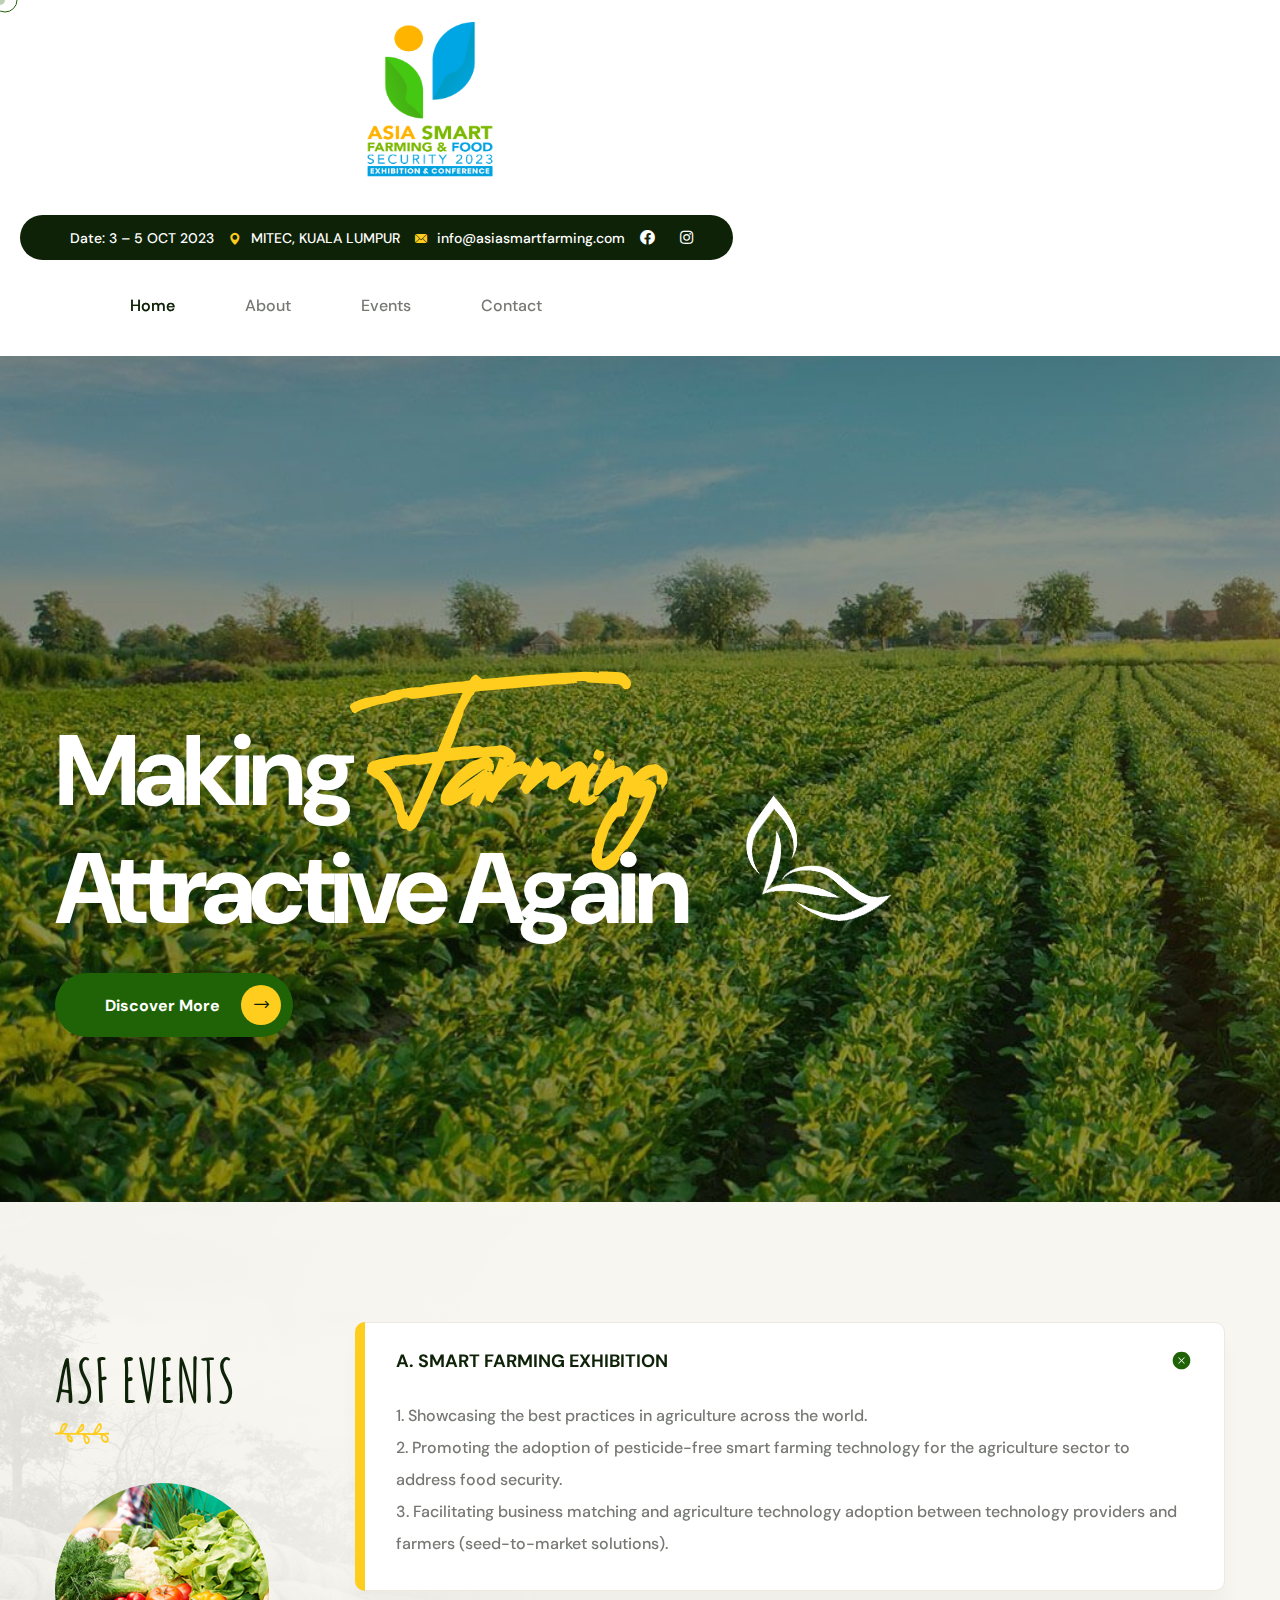
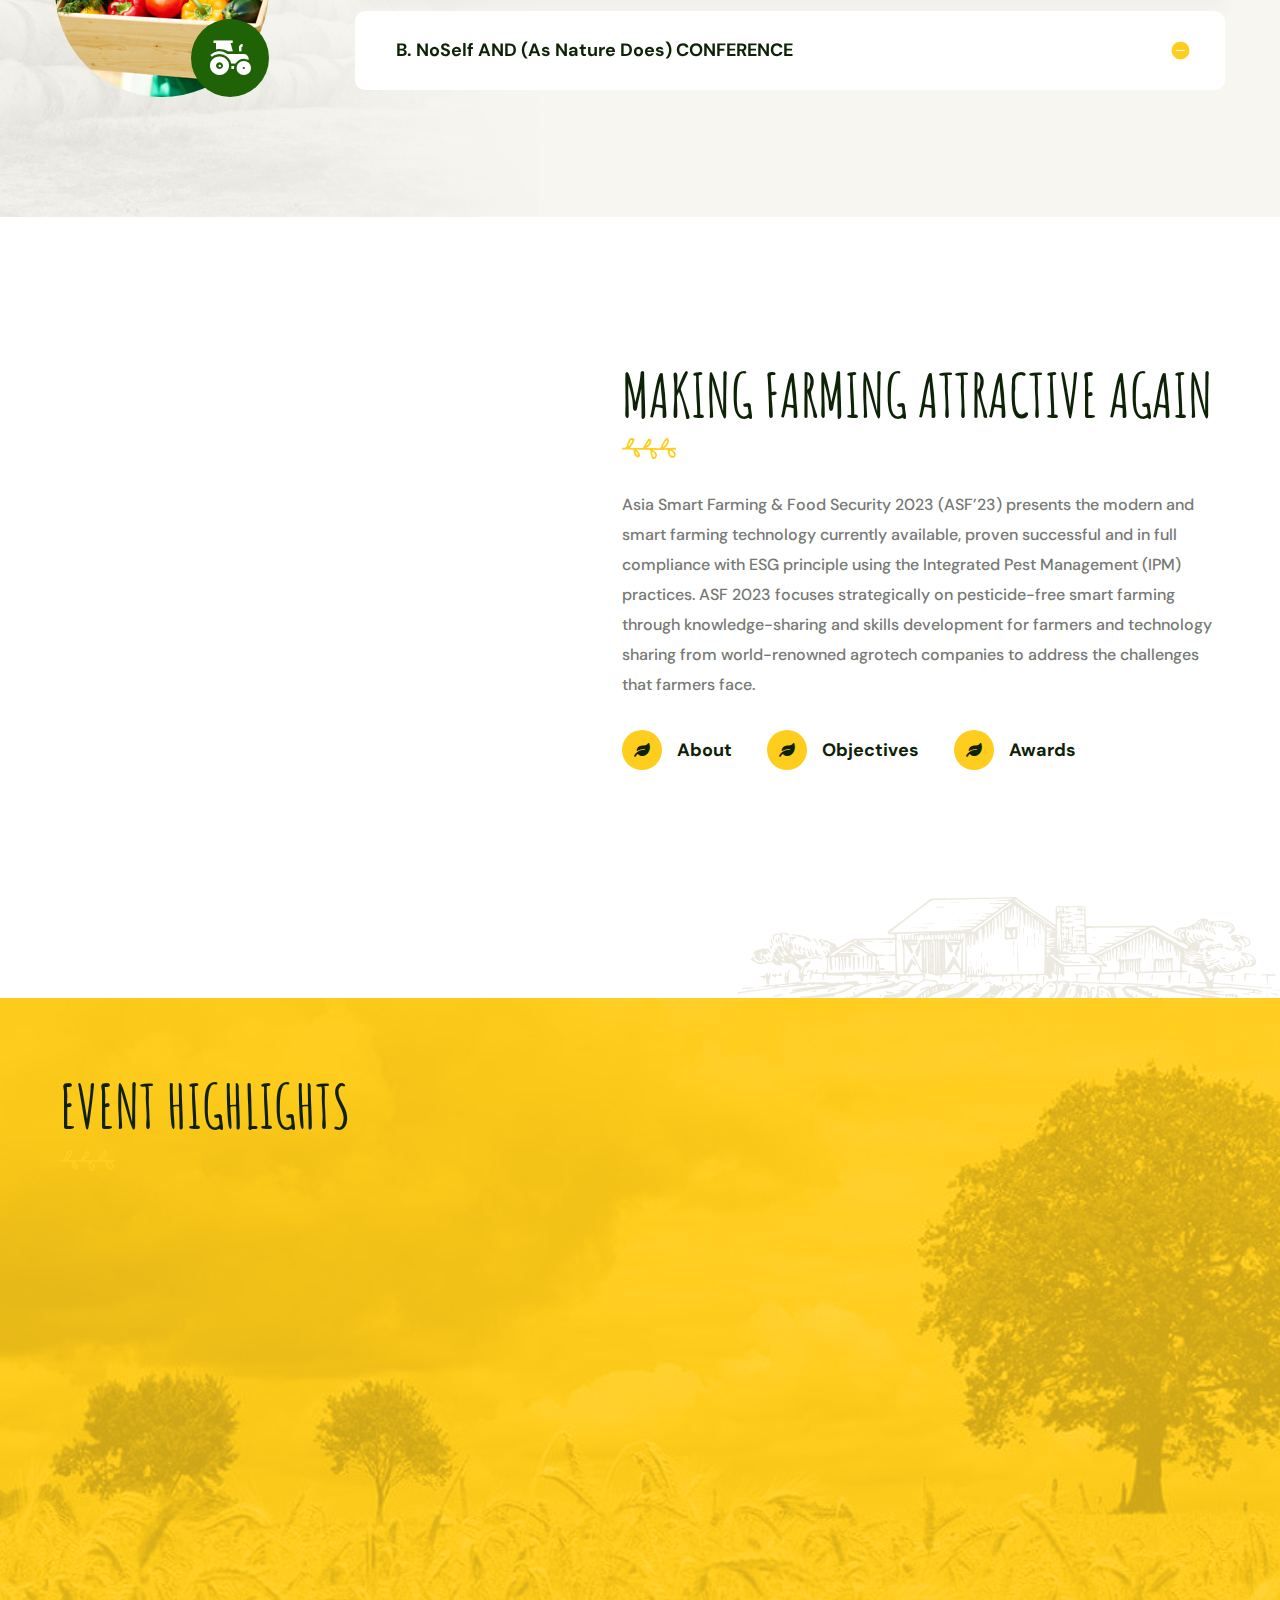
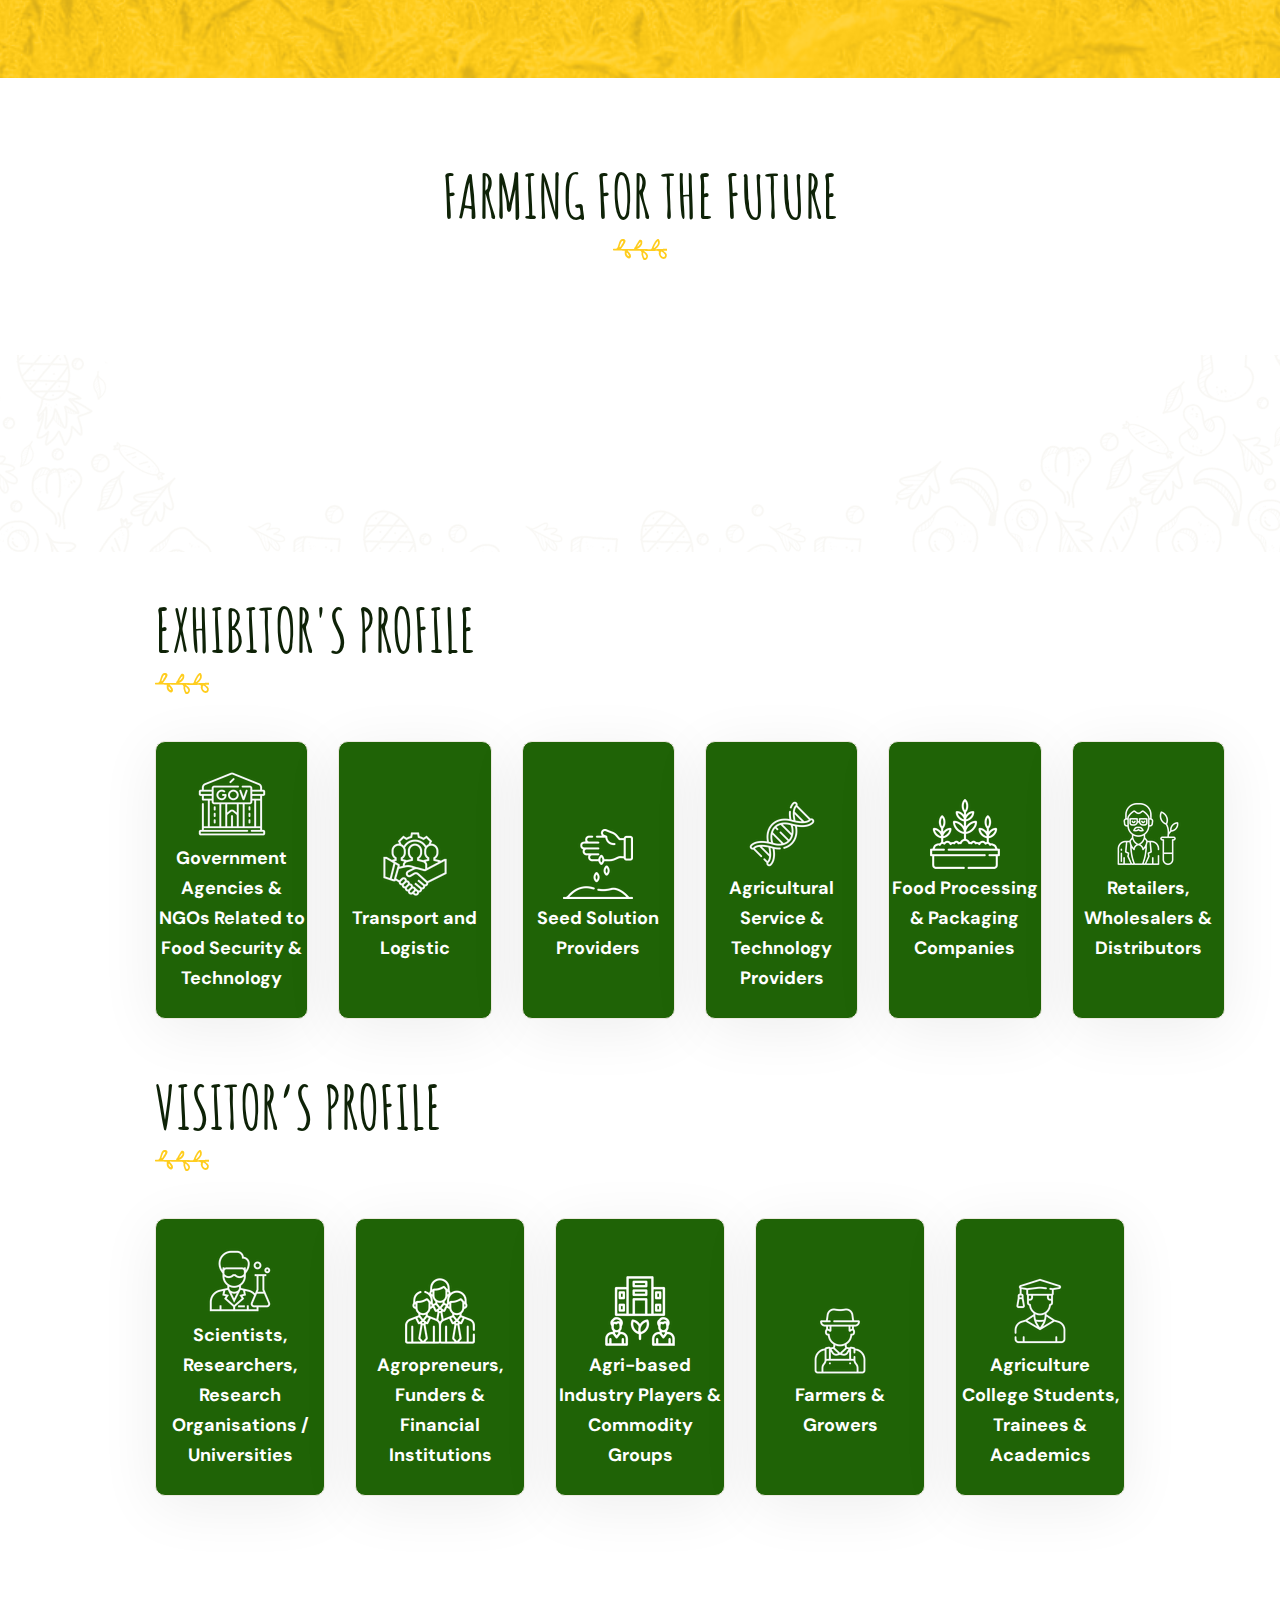
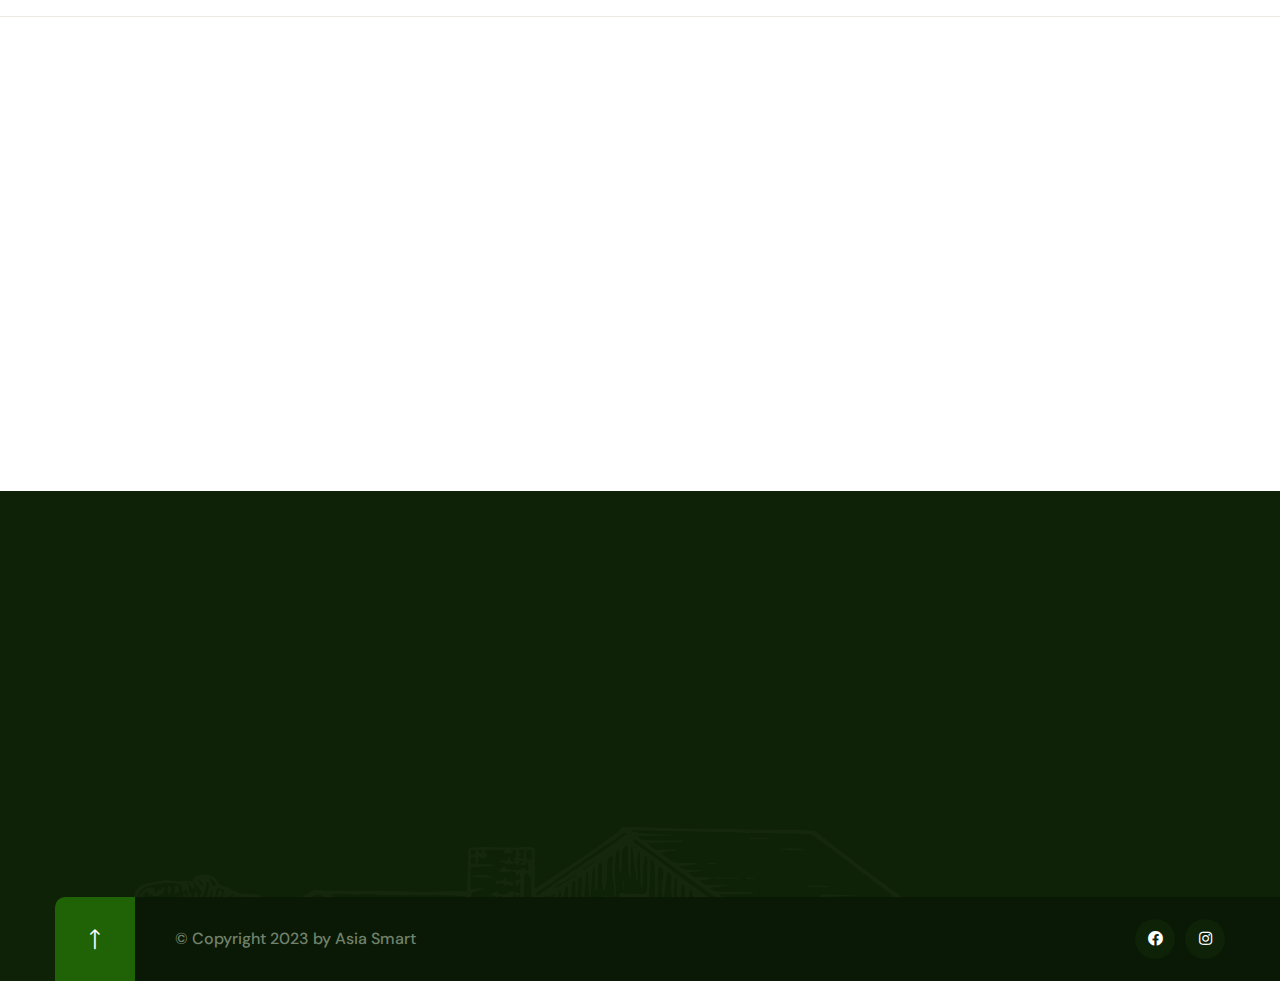
<file: index.html>
<!DOCTYPE html>
<html lang="en">


<head>
    <meta charset="UTF-8" />
    <meta name="viewport" content="width=device-width, initial-scale=1.0" />
    <title> Making Farming Attractive Again</title>
    <!-- favicons Icons -->
    <link rel="apple-touch-icon" sizes="180x180" href="assets/images/favicons/apple-touch-icon.png" />
    <link rel="icon" type="image/png" sizes="32x32" href="assets/images/favicons/favicon-32x32.png" />
    <link rel="icon" type="image/png" sizes="16x16" href="assets/images/favicons/favicon-16x16.png" />
    <link rel="manifest" href="assets/images/favicons/site.webmanifest" />
    <meta name="description" content="Farming Today For a Better Tomorrow " />

    <!-- fonts -->
    <link rel="preconnect" href="https://fonts.googleapis.com/">

    <link rel="preconnect" href="https://fonts.gstatic.com/" crossorigin>

    <link
        href="https://fonts.googleapis.com/css2?family=DM+Sans:ital,wght@0,400;0,500;0,700;1,400;1,500;1,700&amp;display=swap"
        rel="stylesheet">
    <link href="https://fonts.googleapis.com/css2?family=Amatic+SC:wght@400;700&amp;display=swap" rel="stylesheet">

    <link rel="stylesheet" href="assets/vendors/bootstrap/css/bootstrap.min.css" />
    <link rel="stylesheet" href="assets/vendors/animate/animate.min.css" />
    <link rel="stylesheet" href="assets/vendors/animate/custom-animate.css" />
    <link rel="stylesheet" href="assets/vendors/fontawesome/css/all.min.css" />
    <link rel="stylesheet" href="assets/vendors/jarallax/jarallax.css" />
    <link rel="stylesheet" href="assets/vendors/jquery-magnific-popup/jquery.magnific-popup.css" />
    <link rel="stylesheet" href="assets/vendors/nouislider/nouislider.min.css" />
    <link rel="stylesheet" href="assets/vendors/nouislider/nouislider.pips.css" />
    <link rel="stylesheet" href="assets/vendors/odometer/odometer.min.css" />
    <link rel="stylesheet" href="assets/vendors/swiper/swiper.min.css" />
    <link rel="stylesheet" href="assets/vendors/agrion-icons/style.css">
    <link rel="stylesheet" href="assets/vendors/tiny-slider/tiny-slider.min.css" />
    <link rel="stylesheet" href="assets/vendors/reey-font/stylesheet.css" />
    <link rel="stylesheet" href="assets/vendors/owl-carousel/owl.carousel.min.css" />
    <link rel="stylesheet" href="assets/vendors/owl-carousel/owl.theme.default.min.css" />
    <link rel="stylesheet" href="assets/vendors/bxslider/jquery.bxslider.css" />
    <link rel="stylesheet" href="assets/vendors/bootstrap-select/css/bootstrap-select.min.css" />
    <link rel="stylesheet" href="assets/vendors/vegas/vegas.min.css" />
    <link rel="stylesheet" href="assets/vendors/jquery-ui/jquery-ui.css" />
    <link rel="stylesheet" href="assets/vendors/timepicker/timePicker.css" />

    <!-- template styles -->
    <link rel="stylesheet" href="assets/css/agrion.css" />
    <link rel="stylesheet" href="assets/css/agrion-responsive.css" />
</head>

<body class="custom-cursor">

    <div class="custom-cursor__cursor"></div>
    <div class="custom-cursor__cursor-two"></div>





    <div class="preloader">
        <div class="preloader__image"></div>
    </div>
    <!-- /.preloader -->


    <div class="page-wrapper">	
		 <header class="main-header">
            <div class="main-header__wrapper">
                <div class="main-header__wrapper-inner">
                    <div class="main-header__logo">
                        <a href="index.html"><img src="assets/images/resources/logo-3.png" alt="" height="200" width="220"></a>
                    </div>
					
					
                    <div class="main-header__menu-box">
                        <div class="main-header__menu-box-top">
                            <ul class="list-unstyled main-header__contact-list">
							
                                <li>
                                    <div class="icon">
                                        <i class="icon-date"></i>
                                    </div>
                                    <div class="text">
                                       <p> Date: 3 – 5 OCT 2023</p>
                                    </div>
                                </li>
								<li>
                                    <div class="icon">
                                        <i class="icon-pin"></i>
                                    </div>
                                    <div class="text">
                                        <p>MITEC, KUALA LUMPUR</p>
                                    </div>
                                </li>
                               <li>
                                    <div class="icon">
                                        <i class="icon-email"></i>
                                    </div>
                                    <div class="text">
                                        <p><a href="mailto:info@asiasmartfarming.com">info@asiasmartfarming.com</a></p>
                                    </div>
                                </li>
                            </ul>
                            <div class="main-header__social" style="padding-left: 15px;">
                                
                                <a href="https://www.facebook.com/asiasmartfarming" target="_blank"><i class="fab fa-facebook"></i></a>
                                
                                <a href="https://www.instagram.com/asiasmartfarming/" target="_blank"><i class="fab fa-instagram"></i></a>
                            </div>
                        </div>
                        <div class="main-header__menu-box-bottom">
                            <nav class="main-menu">
                                <div class="main-menu__wrapper">
                                    <div class="main-menu__wrapper-inner">
                                        <div class="main-menu__left">
                                            <div class="main-menu__main-menu-box">
                                                <a href="#" class="mobile-nav__toggler"><i class="fa fa-bars"></i></a>
                                                  <ul class="main-menu__list one-page-scroll-menu">
												  <li>
												  
												  </li>
                                                <li class="dropdown current megamenu scrollToLink">
                                                    <a href="index.html">Home </a>
                                                </li>
                                                <li>
                                                    <a href="about.html">About</a>
                                                </li>
                                                <li>
                                                    <a href="#">Events</a>
                                                    <ul class="shadow-box">
                                                        <li><a href="conference.html">Conference</a></li>
                                                        <li><a href="exhibition.html">Exhibition </a></li>
                                                        <li><a href="speakers.html">Speakers </a></li>
                                                    </ul>
                                                </li>
                                                <li >
                                                    <a href="#footer">Contact </a>
                                                </li>
                                            </ul>
                                            </div>
                                        </div>
                                        <!--<div class="main-menu__right">
                                            <div class="main-menu__search-cart-btn-box">
                                                <div class="main-menu__search-box">
                                                    <a href="#"
                                                        class="main-menu__search search-toggler icon-magnifying-glass"></a>
                                                </div>
                                                <div class="main-menu__cart-box">
                                                    <a href="cart.html" class="main-menu__cart icon-shopping-cart"></a>
                                                </div>
                                                <div class="main-menu__btn-box">
                                                    <a href="contact.html" class="thm-btn main-menu__btn">Get Free Quote
                                                        <i class="icon-right-arrow"></i> </a>
                                                </div>
                                            </div>
                                        </div> -->
                                    </div>
                                </div>
                            </nav>
                        </div>
                    </div>
                    <div class="main-header__phone-contact-box">
                        <div class="main-header__phone-number">
                            <a href="tel:60127842284">+60 12 784 2284</a>
                        </div>
                        <div class="main-header__call-box">
                            <div class="main-header__call-inner">
                                <div class="main-header__call-icon">
                                    <span class="fas fa-phone"></span>
                                </div>
                            </div>
                        </div>
                    </div>
                </div>
            </div>
        </header>

        <div class="stricky-header stricked-menu main-menu main-menu-two">
            <div class="sticky-header__content"></div><!-- /.sticky-header__content -->
        </div><!-- /.stricky-header -->

        <!--Main Slider Two Start-->
        <section class="main-slider-two clearfix" id="home">
            <div class="swiper-container thm-swiper__slider" data-swiper-options='{"slidesPerView": 1, "loop": true,
                "effect": "fade",
                "pagination": {
                "el": "#main-slider-pagination",
                "type": "bullets",
                "clickable": true
                },
                "navigation": {
                "nextEl": "#main-slider__swiper-button-next",
                "prevEl": "#main-slider__swiper-button-prev"
                },
                "autoplay": {
                "delay": 5000
                }}'>
                <div class="swiper-wrapper">

                    <div class="swiper-slide">
                        <div class="image-layer-two"
                            style="background-image: url(assets/images/backgrounds/main-slider-1-2.jpg);"></div>
                        <!-- /.image-layer -->
                        <div class="container">
                            <div class="row">
                                <div class="col-xl-12">
                                    <div class="main-slider-two__content">
                                        <p class="main-slider-two__sub-title"></p>
                                        <h2 class="main-slider-two__title">Making     <span>Farming</span><br>
                                            Attractive Again</h2>
                                        <div class="main-slider-two__btn-box">
                                            <a href="#about" class="thm-btn main-slider-two__btn">Discover More <i
                                                    class="icon-right-arrow"></i> </a>
                                        </div>
                                        <div class="main-slider-two__shape-1">
                                            <img src="assets/images/shapes/main-slider-two-shape-1.png" alt=""
                                                class="float-bob-y">
                                        </div>
                                    </div>
                                </div>
                            </div>
                        </div>
                    </div>

                 <!--   <div class="swiper-slide">
                        <div class="image-layer-two"
                            style="background-image: url(assets/images/backgrounds/main-slider-2-2.jpg);"></div>
                        <!-- /.image-layer -->
                    <!--    <div class="container">
                            <div class="row">
                                <div class="col-xl-12">
                                    <div class="main-slider-two__content">
                                        <p class="main-slider-two__sub-title">Welcome to Agriculture Farm</p>
                                        <h2 class="main-slider-two__title">Agriculture <span>&</span><br>
                                            Pure Eco Farming</h2>
                                        <div class="main-slider-two__btn-box">
                                            <a href="about.html" class="thm-btn main-slider-two__btn">Discover More <i
                                                    class="icon-right-arrow"></i> </a>
                                        </div>
                                        <div class="main-slider-two__shape-1">
                                            <img src="assets/images/shapes/main-slider-two-shape-1.png" alt=""
                                                class="float-bob-y">
                                        </div>
                                    </div>
                                </div>
                            </div>
                        </div>
                    </div>

                    <div class="swiper-slide">
                        <div class="image-layer-two"
                            style="background-image: url(assets/images/backgrounds/main-slider-2-3.jpg);"></div>
                        <!-- /.image-layer -->
                      <!--  <div class="container">
                            <div class="row">
                                <div class="col-xl-12">
                                    <div class="main-slider-two__content">
                                        <p class="main-slider-two__sub-title">Welcome to Agriculture Farm</p>
                                        <h2 class="main-slider-two__title">Agriculture <span>&</span><br>
                                            Pure Eco Farming</h2>
                                        <div class="main-slider-two__btn-box">
                                            <a href="about.html" class="thm-btn main-slider-two__btn">Discover More <i
                                                    class="icon-right-arrow"></i> </a>
                                        </div>
                                        <div class="main-slider-two__shape-1">
                                            <img src="assets/images/shapes/main-slider-two-shape-1.png" alt=""
                                                class="float-bob-y">
                                        </div>
                                    </div>
                                </div>
                            </div>
                        </div>
                    </div> -->


                </div>

               <!-- <div class="swiper-pagination" id="main-slider-pagination"></div>-->

                <!-- If we need navigation buttons -->
               <!-- <div class="main-slider__nav">
                    <div class="swiper-button-prev" id="main-slider__swiper-button-next">
                        <i class="icon-right-arrow"></i>
                    </div>
                    <div class="swiper-button-next" id="main-slider__swiper-button-prev">
                        <i class="icon-right-arrow"></i>
                    </div>
                </div> -->

            </div>
        </section>
        <!--Main Slider Two End-->
		 <!--Faq One Start-->
        <section class="faq-one">
            <div class="faq-one-bg" style="background-image: url(assets/images/backgrounds/faq-one-bg.png);"></div>
            <div class="container">
                <div class="row">
                    <div class="col-xl-3">
                        <div class="faq-one__left">
                            <div class="section-title text-left">
                                <span class="section-title__tagline"></span>
                                <h2 class="section-title__title">ASF EVENTS</h2>
                                <div class="section-title__icon">
                                    <img src="assets/images/icon/section-title-icon-1.png" alt="">
                                </div>
                            </div>
                            <div class="faq-one__img-box">
                                <div class="faq-one__img">
                                    <img src="assets/images/resources/faq-one-1.jpg" alt="">
                                    <div class="faq-one__img-icon">
                                        <span class="icon-tractor"></span>
                                    </div>
                                </div>
                                <!--<ul class="faq-one__points list-unstyled">
                                    <li class="faq-one__points-list">
                                        <div class="faq-one__icon">
                                            <span class="fa fa-check"></span>
                                        </div>
                                        <div class="faq-one__text">
                                            <p>Refresing to get such touch</p>
                                        </div>
                                    </li>
                                    <li class="faq-one__points-list">
                                        <div class="faq-one__icon">
                                            <span class="fa fa-check"></span>
                                        </div>
                                        <div class="faq-one__text">
                                            <p>Duis aute irure dolor</p>
                                        </div>
                                    </li>
                                    <li class="faq-one__points-list">
                                        <div class="faq-one__icon">
                                            <span class="fa fa-check"></span>
                                        </div>
                                        <div class="faq-one__text">
                                            <p>Reprehenderit in voluptate</p>
                                        </div>
                                    </li>
                                    <li class="faq-one__points-list">
                                        <div class="faq-one__icon">
                                            <span class="fa fa-check"></span>
                                        </div>
                                        <div class="faq-one__text">
                                            <p>Fugiat nulla pariatur cillum</p>
                                        </div>
                                    </li>
                                    <li class="faq-one__points-list">
                                        <div class="faq-one__icon">
                                            <span class="fa fa-check"></span>
                                        </div>
                                        <div class="faq-one__text">
                                            <p>Velit esse dolore eu</p>
                                        </div>
                                    </li>
                                </ul> -->
                            </div>
                        </div>
                    </div>
                    <div class="col-xl-9">
                        <div class="faq-one__right">
                            <div class="accrodion-grp" data-grp-name="faq-one-accrodion">
                                <div class="accrodion active">
                                    <div class="accrodion-title">
                                        <h4>A. SMART FARMING EXHIBITION</h4>
                                    </div>
                                    <div class="accrodion-content">
                                        <div class="inner">
                                            <p>1. Showcasing the best practices in agriculture across the world.</p>
											<p>2. Promoting the adoption of pesticide-free smart farming technology for the agriculture sector to address food security.</p>
											<p>3. Facilitating business matching and agriculture technology adoption between technology providers and farmers (seed-to-market solutions).</p>
                                        </div><!-- /.inner -->
                                    </div>
                                </div>
                                <div class="accrodion">
                                    <div class="accrodion-title">
                                        <h4>B. NoSelf AND (As Nature Does) CONFERENCE</h4>
                                    </div>
                                    <div class="accrodion-content">
                                        <div class="inner">
                                            <p>1. Sharing scientific knowledge and background of the breakthrough findings of the inhibitory effect of extra-cellular DNA (Self-DNA).</p>
											<p>2. Promoting awareness of the Self-DNA principles and presenting a sustainable path forward in agriculture.</p>
											<p>3. Providing a platform to accelerate the implementation and use of Self-DNA technology in agriculture.</p>
                                        </div><!-- /.inner -->
                                    </div>
                                </div>
                                
                            </div>
                        </div>
                    </div>
                </div>
            </div>
        </section>
        <!--Faq One End-->

<!--About Two Start-->
        <section class="about-two" id="about">
            <div class="about-two__bg float-bob-x">
                <img src="assets/images/backgrounds/about-two-bg-1.png" alt="">
            </div>
            <div class="container">
                <div class="row">
                    <div class="col-xl-5">
                        <div class="about-two__left">
                            <div class="about-two__img wow slideInLeft" data-wow-delay="100ms"
                                data-wow-duration="2500ms">
                                <img src="assets/images/resources/about-one-1.jpg" alt="">
                                <!--<div class="about-two__experience">
                                    <div class="about-two__experience-count-box">
                                        <h3 class="odometer" data-count="18"></h3>
                                        <span class="about-two__experience-plus"></span>
                                    </div>
                                    <p class="about-two__experience-text">
                                        <br></p>
                                </div>-->
                            </div>
                        </div>
                    </div>
                    <div class="col-xl-7">
                        <div class="about-Two__right">
                            <div class="section-title text-left">
                                <span class="section-title__tagline"></span>
                                <h2 class="section-title__title">MAKING FARMING ATTRACTIVE AGAIN</h2>
                                <div class="section-title__icon">
                                    <img src="assets/images/icon/section-title-icon-1.png" alt="">
                                </div>
                            </div>
                            <p class="about-two__text">Asia Smart Farming & Food Security 2023
(ASF’23) presents the modern and smart
farming technology currently available, proven
successful and in full compliance with ESG
principle using the Integrated Pest
Management (IPM) practices. ASF 2023
focuses strategically on pesticide-free smart
farming through knowledge-sharing and skills
development for farmers and technology
sharing from world-renowned agrotech
companies to address the challenges that
farmers face. </p>
                            <ul class="about-two__points list-unstyled">
                                <li>
                                    <div class="about-two__icon">
                                        <span class="fa fa-leaf"></span>
                                    </div>
                                    <div class="about-two__title">
                                        <h3>About</h3>
                                    </div>
                                </li>
                                <li>
                                    <div class="about-two__icon">
                                        <span class="fa fa-leaf"></span>
                                    </div>
                                    <div class="about-two__title">
                                        <h3>Objectives</h3>
                                    </div>
                                </li>
                                <li>
                                    <div class="about-two__icon">
                                        <span class="fa fa-leaf"></span>
                                    </div>
                                    <div class="about-two__title">
                                        <h3>Awards</h3>
                                    </div>
                                </li>
                            </ul>
                           <!-- <div class="about-two__btn-box">
                                <a href="#" class="thm-btn">Discover More <i class="icon-right-arrow"></i> </a>
                            </div> -->
                        </div>
                    </div>
					<div class="row" style="margin-top:40px;">
				<!--	<div class="col-xl-12">
					<p style="word-spacing:5px;">Asia Smart Farming & Food Security 2023 (AFS’23) presents the modern and smart farming technology currently available, proven successful and in full compliance with 
					ESG principle using the Integrated pest Management (IPM) practices.</p><br>
					<p style="word-spacing:5px;">The NoSelf, As Nature Does (AND) is another breakthrough technology and has great potential for effective crop protection for human and animal health using biological solutions 
					and practices. This technology uses Self-DNA inhibition mechanism together with micro algae to manage the risk of pests and diseases in farming and plantation activities.</p><br>
					<p style="word-spacing:5px;">Asia Smart Farming and Food Security 2023 will spearhead the IR4.0 action plan with the intention of making farming a great business alternative. Additionally, a new and 
					conducive farming ecosystem especially for lowland and smallholding farming are expected to be created through the publicprivate partnership (PPP) to address the food security 
					issue permanently</p><br>
					<p style="word-spacing:5px;">ASF 2023 at MITEC will be a strategic conference focusing on a specific and targeted interest groups primarily farmers, B2B matching, product pitching, mini experiential 
					exhibitions, training opportunities. The ASF 2023 event will be the advisory platform for ease of reference on smart farming and NoSelf-DNA technology.</p>
					</div> -->
					</div>
                </div>
            </div>
        </section>
        <!--About Two End-->
        <!--Feature Two Start-->
        <section class="feature-two">
            <div class="feature-two__bg" style="background-image: url(assets/images/backgrounds/feature-two-bg.jpg);">
            </div>
			
            
                <div class="row" style="padding-left:60px; padding-right:60px;">
				<div class="section-title text-left">
                           
                            <h2 class="section-title__title" style="padding-top:80px;">Event Highlights</h2>
                            <div class="section-title__icon">
                                <img src="assets/images/icon/section-title-icon-1.png" alt="">
                            </div>
                        </div>
                    <!--Feature Two Single Start-->
                    <div class="col-xl-2 col-lg-6 col-md-6 wow fadeInUp" data-wow-delay="100ms">
                        <div class="feature-two__single">
                            <div class="feature-two__inner">
                                <div class="feature-two__icon">
                                    <span><img src="assets/images/icon/event_highlights-01.png" alt=""></span>
                                </div>
                                <div class="feature-two__content">
                                    <h3 class="feature-two__title"><a href="#">Conference</a></h3>
                                    
                                </div>
                            </div>
                            <div class="feature-two__count"></div>
                        </div>
                    </div>
                    <!--Feature Two Single End-->
                    <!--Feature Two Single Start-->
                    <div class="col-xl-2 col-lg-6 col-md-6 wow fadeInUp" data-wow-delay="200ms">
                        <div class="feature-two__single">
                            <div class="feature-two__inner">
                                <div class="feature-two__icon">
                                    <span><img src="assets/images/icon/event_highlights-06.png" alt=""></span>
                                </div>
                                <div class="feature-two__content">
                                    <h3 class="feature-two__title"><a href="#">Exhibition</a></h3>
                                    
                                </div>
                            </div>
                            <div class="feature-two__count"></div>
                        </div>
                    </div>
                    <!--Feature Two Single End-->
                    <!--Feature Two Single Start-->
                    <div class="col-xl-2 col-lg-6 col-md-6 wow fadeInUp" data-wow-delay="300ms">
                        <div class="feature-two__single">
                            <div class="feature-two__inner">
                                <div class="feature-two__icon">
                                    <span><img src="assets/images/icon/event_highlights-02.png" alt=""></span>
                                </div>
                                <div class="feature-two__content">
                                    <h3 class="feature-two__title"><a href="#">BUSINESS MATCHING</a></h3>
                                   
                                </div>
                            </div>
                            <div class="feature-two__count"></div>
                        </div>
                    </div>
                    <!--Feature Two Single End-->
                    <!--Feature Two Single Start-->
                    <div class="col-xl-2 col-lg-6 col-md-6 wow fadeInUp" data-wow-delay="400ms">
                        <div class="feature-two__single">
                            <div class="feature-two__inner">
                                <div class="feature-two__icon">
                                    <span><img src="assets/images/icon/event_highlights-05.png" alt=""></span>
                                </div>
                                <div class="feature-two__content">
                                    <h3 class="feature-two__title"><a href="#">Product Pitching</a></h3>
                                    
                                </div>
                            </div>
                            <div class="feature-two__count"></div>
                        </div>
                    </div>
					<div class="col-xl-2 col-lg-6 col-md-6 wow fadeInUp" data-wow-delay="400ms">
                        <div class="feature-two__single">
                            <div class="feature-two__inner">
                                <div class="feature-two__icon">
                                    <span><img src="assets/images/icon/kno-sha.png" alt=""></span>
                                </div>
                                <div class="feature-two__content">
                                    <h3 class="feature-two__title"><a href="#">KNOWLEDGE SHARING</a></h3>
                                    
                                </div>
                            </div>
                            <div class="feature-two__count"></div>
                        </div>
                    </div>
					<div class="col-xl-2 col-lg-6 col-md-6 wow fadeInUp" data-wow-delay="400ms">
                        <div class="feature-two__single">
                            <div class="feature-two__inner">
                                <div class="feature-two__icon">
                                    <span><img src="assets/images/icon/event_highlights-04.png" alt=""></span>
                                </div>
                                <div class="feature-two__content">
                                    <h3 class="feature-two__title"><a href="#">Tech Showcase</a></h3>
                                    
                                </div>
                            </div>
                            <div class="feature-two__count"></div>
                        </div>
                    </div>
                    <!--Feature Two Single End-->
                </div>
            
        </section>
        <!--Feature Two End-->

        <!--Counter One Start-->
        <section class="counter-one">
            <div class="counter-one__bg" style="background-image: url(assets/images/shapes/testimonial-three-shape-1.png);">
            </div>
            <div class="container">
                <div class="row">
				<div class="section-title text-center">
                                <span class="section-title__tagline"></span>
                                <h2 class="section-title__title">Farming for the future
</h2>
                                <div class="section-title__icon">
                                    <img src="assets/images/icon/section-title-icon-1.png" alt="">
                                </div>
                            </div>
                    <div class="col-xl-12">
                        <div class="counter-one__inner">
                            <ul class="list-unstyled counter-one__list">
                                <li class="counter-one__single wow fadeInLeft" data-wow-delay="100ms">
                                    <div class="counter-one__icon">
                                        <span class="icon-seeds"></span>
                                        <div class="counter-one__shape-one">
                                            <img src="assets/images/shapes/counter-one-shape-1.png" alt="">
                                        </div>
                                        <div class="counter-one__shape-two">
                                            <img src="assets/images/shapes/counter-one-shape-2.png" alt="">
                                        </div>
                                    </div>
                                    <div class="counter-one__content-box count-box">
                                        <h3 class="count-text" data-stop="30" data-speed="1500"></h3>+
                                        <p class="counter-one__text">Exhibitors</p>
                                    </div>
                                </li>
                                <li class="counter-one__single wow fadeInLeft" data-wow-delay="200ms">
                                    <div class="counter-one__icon">
                                        <span class="icon-cotton"></span>
                                        <div class="counter-one__shape-one">
                                            <img src="assets/images/shapes/counter-one-shape-1.png" alt="">
                                        </div>
                                        <div class="counter-one__shape-two">
                                            <img src="assets/images/shapes/counter-one-shape-2.png" alt="">
                                        </div>
                                    </div>
                                    <div class="counter-one__content-box count-box">
                                        <h3 class="count-text" data-stop="10" data-speed="1500"></h3>+
                                        <p class="counter-one__text">Speakers</p>
                                    </div>
                                </li>
                                <li class="counter-one__single wow fadeInLeft" data-wow-delay="300ms">
                                    <div class="counter-one__icon">
                                        <span class="icon-customer"></span>
                                        <div class="counter-one__shape-one">
                                            <img src="assets/images/shapes/counter-one-shape-1.png" alt="">
                                        </div>
                                        <div class="counter-one__shape-two">
                                            <img src="assets/images/shapes/counter-one-shape-2.png" alt="">
                                        </div>
                                    </div>
                                    <div class="counter-one__content-box count-box">
                                        <h3 class="count-text" data-stop="500" data-speed="1500"></h3>+
                                        <p class="counter-one__text"> Delegates</p>
                                    </div>
                                </li>
                                <li class="counter-one__single wow fadeInLeft" data-wow-delay="400ms">
                                    <div class="counter-one__icon">
                                        <span class="icon-farmer"></span>
                                        <div class="counter-one__shape-one">
                                            <img src="assets/images/shapes/counter-one-shape-1.png" alt="">
                                        </div>
                                        <div class="counter-one__shape-two">
                                            <img src="assets/images/shapes/counter-one-shape-2.png" alt="">
                                        </div>
                                    </div>
                                    <div class="counter-one__content-box count-box">
                                        <h3 class="count-text" data-stop="3000" data-speed="3000"></h3>+
                                        <p class="counter-one__text">Visitors</p>
                                    </div>
                                </li>
                            </ul>
                        </div>
                    </div>
                </div>
            </div>
        </section>
        <!--Counter One End-->
<!--Healthey Food One Start-->
        <section class="healthy-food-one">
            <div class="healthy-food-one__bg float-bob-x"
                style="background-image: url(assets/images/shapes/healthy-food-one-shape-1.png);"></div>
            <div class="container">
                <div class="row">
                    <div class="col-xl-1">
                        <div class="healthy-food-one__left">
                            <div class="healthy-food-one__img">
                                <img src="assets/images/resources/healthy-food-one-1.jpg" alt="">
                            </div>
                        </div>
                    </div>
                    <div class="col-xl-11">
                        <div class="healthy-food-one__right">
                            <div class="section-title text-left">
                                <span class="section-title__tagline"></span>
                                <h2 class="section-title__title">Exhibitor's Profile </h2>
                                <div class="section-title__icon">
                                    <img src="assets/images/icon/section-title-icon-1.png" alt="">
                                </div>
                            </div>
                            
                            <ul class="list-unstyled healthy-food-one__list">
							<li class="healthy-food-one__single">
                                    <div class="healthy-food-one__content">
                                        <div class="healthy-food-one__icon">
                                            <span><img src="assets/images/icon/rsz_audience-02.png" alt=""></span>
                                        </div>
                                        <p class="healthy-food-one__title">Government Agencies & NGOs Related to Food Security & Technology</p>
                                    </div>
                                </li>
                                <li class="healthy-food-one__single">
                                    <div class="healthy-food-one__content">
                                        <div class="healthy-food-one__icon"><br><br>
                                            <span><img src="assets/images/icon/rsz_audience-08.png" alt=""></span>
                                        </div>
                                        <p class="healthy-food-one__title">Transport and Logistic<br><br></p>
                                    </div>
                                </li>
                                <li class="healthy-food-one__single">
                                    <div class="healthy-food-one__content">
                                        <div class="healthy-food-one__icon"><br><br>
                                             <span><img src="assets/images/icon/rsz_asf_icon-01.png" alt=""></span>
                                        </div>
                                        <p class="healthy-food-one__title">Seed Solution Providers<br><br></p>
                                    </div>
                                </li>
                                <li class="healthy-food-one__single">
                                    <div class="healthy-food-one__content">
                                        <div class="healthy-food-one__icon"><br>
                                            <span><img src="assets/images/icon/rsz_audience-01.png" alt=""></span>
                                        </div>
                                        <p class="healthy-food-one__title">Agricultural Service & Technology Providers<br></p>
                                    </div>
                                </li>
								
								
								<li class="healthy-food-one__single">
                                    <div class="healthy-food-one__content">
                                        <div class="healthy-food-one__icon"><br>
                                           <span><img src="assets/images/icon/rsz_1asf_icon-02.png" alt=""></span>
                                        </div>
                                        <p class="healthy-food-one__title">Food Processing & Packaging Companies<br><br> </p>
                                    </div>
                                </li>
								<li class="healthy-food-one__single">
                                    <div class="healthy-food-one__content">
                                        <div class="healthy-food-one__icon"><br>
                                            <span><img src="assets/images/icon/rsz_audience-03.png" alt=""></span>
                                        </div>
                                        <p class="healthy-food-one__title">Retailers, Wholesalers & Distributors<br><br></p>
                                    </div>
                                </li>
								</ul><br>
								<div class="section-title text-left">
                                <span class="section-title__tagline"></span>
                                <h2 class="section-title__title">Visitor’s Profile </h2>
                                <div class="section-title__icon">
                                    <img src="assets/images/icon/section-title-icon-1.png" alt="">
                                </div>
                            </div>
								<ul class="list-unstyled healthy-food-one__list">
								
								<li class="healthy-food-one__single">
                                    <div class="healthy-food-one__content">
                                        <div class="healthy-food-one__icon">
                                            <span><img src="assets/images/icon/rsz_1audience-09.png" alt=""></span>
                                        </div>
                                        <p class="healthy-food-one__title">Scientists, Researchers, Research Organisations / Universities</p>
                                    </div>
                                </li>
								<li class="healthy-food-one__single">
                                    <div class="healthy-food-one__content">
                                        <div class="healthy-food-one__icon"><br>
                                            <span><img src="assets/images/icon/rsz_asf_icon-03.png" alt=""></span>
                                        </div>
                                        <p class="healthy-food-one__title">Agropreneurs, Funders & Financial Institutions<br></p>
                                    </div>
                                </li>
								<li class="healthy-food-one__single">
                                    <div class="healthy-food-one__content">
                                        <div class="healthy-food-one__icon"><br>
                                            <span><img src="assets/images/icon/rsz_1asf_icon-04.png" alt=""></span>
                                        </div>
                                        <p class="healthy-food-one__title">Agri-based Industry Players & Commodity Groups<br></p>
                                    </div>
                                </li>
								<li class="healthy-food-one__single">
                                    <div class="healthy-food-one__content">
                                        <div class="healthy-food-one__icon"><br><br>
                                            <span><img src="assets/images/icon/rsz_audience-04.png" alt=""></span>
                                        </div>
                                        <p class="healthy-food-one__title">Farmers & <br>Growers<br><br></p>
                                    </div>
                                </li>
								<li class="healthy-food-one__single">
                                    <div class="healthy-food-one__content">
                                        <div class="healthy-food-one__icon"><br>
                                            <span><img src="assets/images/icon/rsz_1audience-07.png" alt=""></span>
                                        </div>
                                        <p class="healthy-food-one__title">Agriculture <br>College Students, Trainees & Academics</p>
                                    </div>
                                </li>
								
                            </ul>
                        </div>
                    </div>
                </div>
            </div>
        </section>
        <!--Healthey Food One End-->
		 <!--Blog Two Start-->
        
        

       

        <!--Brand One Start-->
        <section class="brand-one">
            <div class="brand-one__inner">
                <div class="container">
                   <div class="row">
				  
                   
                   
                    <!--Instagram Single End-->
                    <!--Instagram Single Start-->
					
                   
                     <!--Instagram Single Start--> 
					 <div class="col-xl-4 col-lg-4 col-md-12 wow fadeInUp" data-wow-delay="200ms">
					 <h2 class="section-title__title">Jointly Organised by</h2>
                        <div class="instagram__single">
                            <div class="instagram__img">
                                <img src="assets/images/blog/ABSG.png" alt="" width="100px;">
                               
                            </div>
                        </div>
                    </div>
                   <div class="col-xl-4 col-lg-4 col-md-12 wow fadeInUp" data-wow-delay="100ms">
				  
                        <div class="instagram__single">
                            <div class="instagram__img" style="margin-top:200px;">
                                <img src="assets/images/blog/MEI.png" alt="" width="100px;">
                                
                            </div>
                        </div>
                    </div>
                     <div class="col-xl-4 col-lg-4 col-md-12 wow fadeInUp" data-wow-delay="300ms">
					<h2 class="section-title__title">Venue Partner</h2>
                        <div class="instagram__single">
                            <div class="instagram__img">
                                <img src="assets/images/blog/MIT.png" alt="" width="100px;">
                                
                            </div>
                        </div>
                    </div>
                </div>
                </div>
            </div>
        </section>
        <!--Brand One End-->

        <!--Site Footer Start-->
        <footer class="site-footer" id="footer">
            <div class="site-footer__top">
                <div class="container">
                    <div class="site-footer__top-inner">
                        <div class="site-footer-shape-1 float-bob-x"
                            style="background-image: url(assets/images/shapes/site-footer-shape-1.png);"></div>
                        <div class="row">
                            <div class="col-xl-3 col-lg-6 col-md-6 wow fadeInUp" data-wow-delay="100ms">
                                <div class="footer-widget__column footer-widget__about">
                                    <div class="footer-widget__logo">
                                        <a href="index.html">
                                            <img src="assets/images/resources/logo-3.png" alt="" height="200" width="220">
                                        </a>
                                    </div>
                                   
                                </div>
                            </div>
                            <div class="col-xl-3 col-lg-6 col-md-6 wow fadeInUp" data-wow-delay="200ms">
                               <div class="footer-widget__title-box">
                                        <h3 class="footer-widget__title">Contact</h3>
                                    </div>
                                    <ul class="footer-widget__Contact-list list-unstyled">
                                        <li>
                                            <div class="icon">
                                                <span class="fas fa-phone-square-alt"></span>
                                            </div>
                                            <div class="text">
                                                <p><a href="tel:+60127842284">(+603) 8070 7666</a></p>
												<p><a href="tel:+60127842284">(+012) 335 5067</a></p>
                                            </div>
                                        </li>
                                        <li>
                                            <div class="icon">
                                                <span class="fas fa-envelope"></span>
                                            </div>
                                            <div class="text">
                                                <p><a href="mailto:info@asiasmartfarming.com">info@asiasmartfarming.com</a></p>
                                            </div>
                                        </li>
                                        <li>
                                            <div class="icon">
                                                <span class="icon-pin"></span>
                                            </div>
                                            <div class="text">
                                                <p>73, Jalan Tpk 2/8, Taman Perindustrian Kinrara, 47100, Puchong, Selangor, Malaysia</p>
                                            </div>
                                        </li>
                                    </ul>
                            </div>
                            <div class="col-xl-6 col-lg-6 col-md-6 wow fadeInUp" data-wow-delay="400ms">
                                <div class="footer-widget__column footer-widget__Contact">
                                    <div class="footer-widget__title-box">
                                        <h3 class="footer-widget__title">Making farming attractive again</h3>
                                    </div>
                                    <form action="assets/inc/sendemail.php" class="contact-one__form contact-one-validated" novalidate="novalidate">
                                        <div class="row">
                                            <div class="col-xl-6 col-lg-6 col-md-6">
                                                <div class="contact-one__input-box">
                                                    <input type="text" placeholder="Your Name" name="name">
                                                </div>
                                            </div>
                                            <div class="col-xl-6 col-lg-6 col-md-6">
                                                <div class="contact-one__input-box">
                                                    <input type="email" placeholder="Email Address" name="email">
                                                </div>
                                            </div>
											<div class="col-xl-12 col-lg-12 col-md-12">
                                                <div class="contact-one__input-box">
                                                    <input type="text" placeholder="Phone" name="phone">
                                                </div>
                                            </div>
                                        </div>
                                        <div class="row">
                                            <div class="col-xl-12">
                                                <div class="contact-one__input-box text-message-box">
                                                    <textarea name="message" placeholder="Write a Message"></textarea>
                                                </div>
                                                <div class="contact-one__btn-box">
                                                    <a href="#" class="thm-btn contact-one__btn">Send a Message
                                                        <i class="icon-right-arrow"></i> </a>
                                                </div>
                                            </div>
                                        </div>
                                    </form>
                                </div>
                            </div>
                        </div>
                    </div>
                </div>
            </div>
            <div class="site-footer__bottom">
                <div class="container">
                    <div class="row">
                        <div class="col-xl-12">
                            <div class="site-footer__bottom-inner">
                                <p class="site-footer__bottom-text">© Copyright 2023 by <a href="#">Asia Smart</a></p>
                                <div class="site-footer__social">
                                    
                                    <a href="https://www.facebook.com/asiasmartfarming" target="_blank"><i class="fab fa-facebook"></i></a>
                                    
                                    <a href="https://www.instagram.com/asiasmartfarming/" target="_blank"><i class="fab fa-instagram"></i></a>
                                </div>
                                <div class="site-footer__bottom-scroll">
                                    <a href="#" data-target="html" class="scroll-to-target scroll-to-top"><i
                                            class="icon-up-arrow"></i></a>
                                </div>
                            </div>
                        </div>
                    </div>
                </div>
            </div>
        </footer>
        <!--Site Footer End-->


    </div><!-- /.page-wrapper -->


    <div class="mobile-nav__wrapper">
        <div class="mobile-nav__overlay mobile-nav__toggler"></div>
        <!-- /.mobile-nav__overlay -->
        <div class="mobile-nav__content">
            <span class="mobile-nav__close mobile-nav__toggler"><i class="fa fa-times"></i></span>

            <div class="logo-box">
                <a href="index.html" aria-label="logo image"><img src="assets/images/resources/logo-2.png" width="122"
                        alt="" /></a>
            </div>
            <!-- /.logo-box -->
            <div class="mobile-nav__container"></div>
            <!-- /.mobile-nav__container -->

            <ul class="mobile-nav__contact list-unstyled">
                <li>
                    <i class="fa fa-envelope"></i>
                    <a href="mailto:juliane@myeventsinternational.com">juliane@myeventsinternational.com</a>
                </li>
                <li>
                    <i class="fa fa-phone-alt"></i>
                    <a href="tel:+60127842284">+60 12 784 2284</a>
                </li>
            </ul><!-- /.mobile-nav__contact -->
            <div class="mobile-nav__top">
                <div class="mobile-nav__social">
                    <a href="#" class="fab fa-twitter"></a>
                    <a href="#" class="fab fa-facebook-square"></a>
                    <a href="#" class="fab fa-pinterest-p"></a>
                    <a href="#" class="fab fa-instagram"></a>
                </div><!-- /.mobile-nav__social -->
            </div><!-- /.mobile-nav__top -->



        </div>
        <!-- /.mobile-nav__content -->
    </div>
    <!-- /.mobile-nav__wrapper -->

    <div class="search-popup">
        <div class="search-popup__overlay search-toggler"></div>
        <!-- /.search-popup__overlay -->
        <div class="search-popup__content">
            <form action="#">
                <label for="search" class="sr-only">search here</label><!-- /.sr-only -->
                <input type="text" id="search" placeholder="Search Here..." />
                <button type="submit" aria-label="search submit" class="thm-btn">
                    <i class="icon-magnifying-glass"></i>
                </button>
            </form>
        </div>
        <!-- /.search-popup__content -->
    </div>
    <!-- /.search-popup -->



    <script src="assets/vendors/jquery/jquery-3.6.0.min.js"></script>
    <script src="assets/vendors/bootstrap/js/bootstrap.bundle.min.js"></script>
    <script src="assets/vendors/jarallax/jarallax.min.js"></script>
    <script src="assets/vendors/jquery-ajaxchimp/jquery.ajaxchimp.min.js"></script>
    <script src="assets/vendors/jquery-appear/jquery.appear.min.js"></script>
    <script src="assets/vendors/jquery-circle-progress/jquery.circle-progress.min.js"></script>
    <script src="assets/vendors/jquery-magnific-popup/jquery.magnific-popup.min.js"></script>
    <script src="assets/vendors/jquery-validate/jquery.validate.min.js"></script>
    <script src="assets/vendors/nouislider/nouislider.min.js"></script>
    <script src="assets/vendors/odometer/odometer.min.js"></script>
    <script src="assets/vendors/swiper/swiper.min.js"></script>
    <script src="assets/vendors/tiny-slider/tiny-slider.min.js"></script>
    <script src="assets/vendors/wnumb/wNumb.min.js"></script>
    <script src="assets/vendors/wow/wow.js"></script>
    <script src="assets/vendors/isotope/isotope.js"></script>
    <script src="assets/vendors/countdown/countdown.min.js"></script>
    <script src="assets/vendors/owl-carousel/owl.carousel.min.js"></script>
    <script src="assets/vendors/bxslider/jquery.bxslider.min.js"></script>
    <script src="assets/vendors/bootstrap-select/js/bootstrap-select.min.js"></script>
    <script src="assets/vendors/vegas/vegas.min.js"></script>
    <script src="assets/vendors/jquery-ui/jquery-ui.js"></script>
    <script src="assets/vendors/timepicker/timePicker.js"></script>
    <script src="assets/vendors/circleType/jquery.circleType.js"></script>
    <script src="assets/vendors/circleType/jquery.lettering.min.js"></script>




    <!-- template js -->
    <script src="assets/js/agrion.js"></script>
</body>


<!-- Mirrored from layerdrops.com/agrionhtml/main-html/index2-one-page.html by HTTrack Website Copier/3.x [XR&CO'2014], Wed, 01 Mar 2023 03:52:50 GMT -->
</html>
</file>
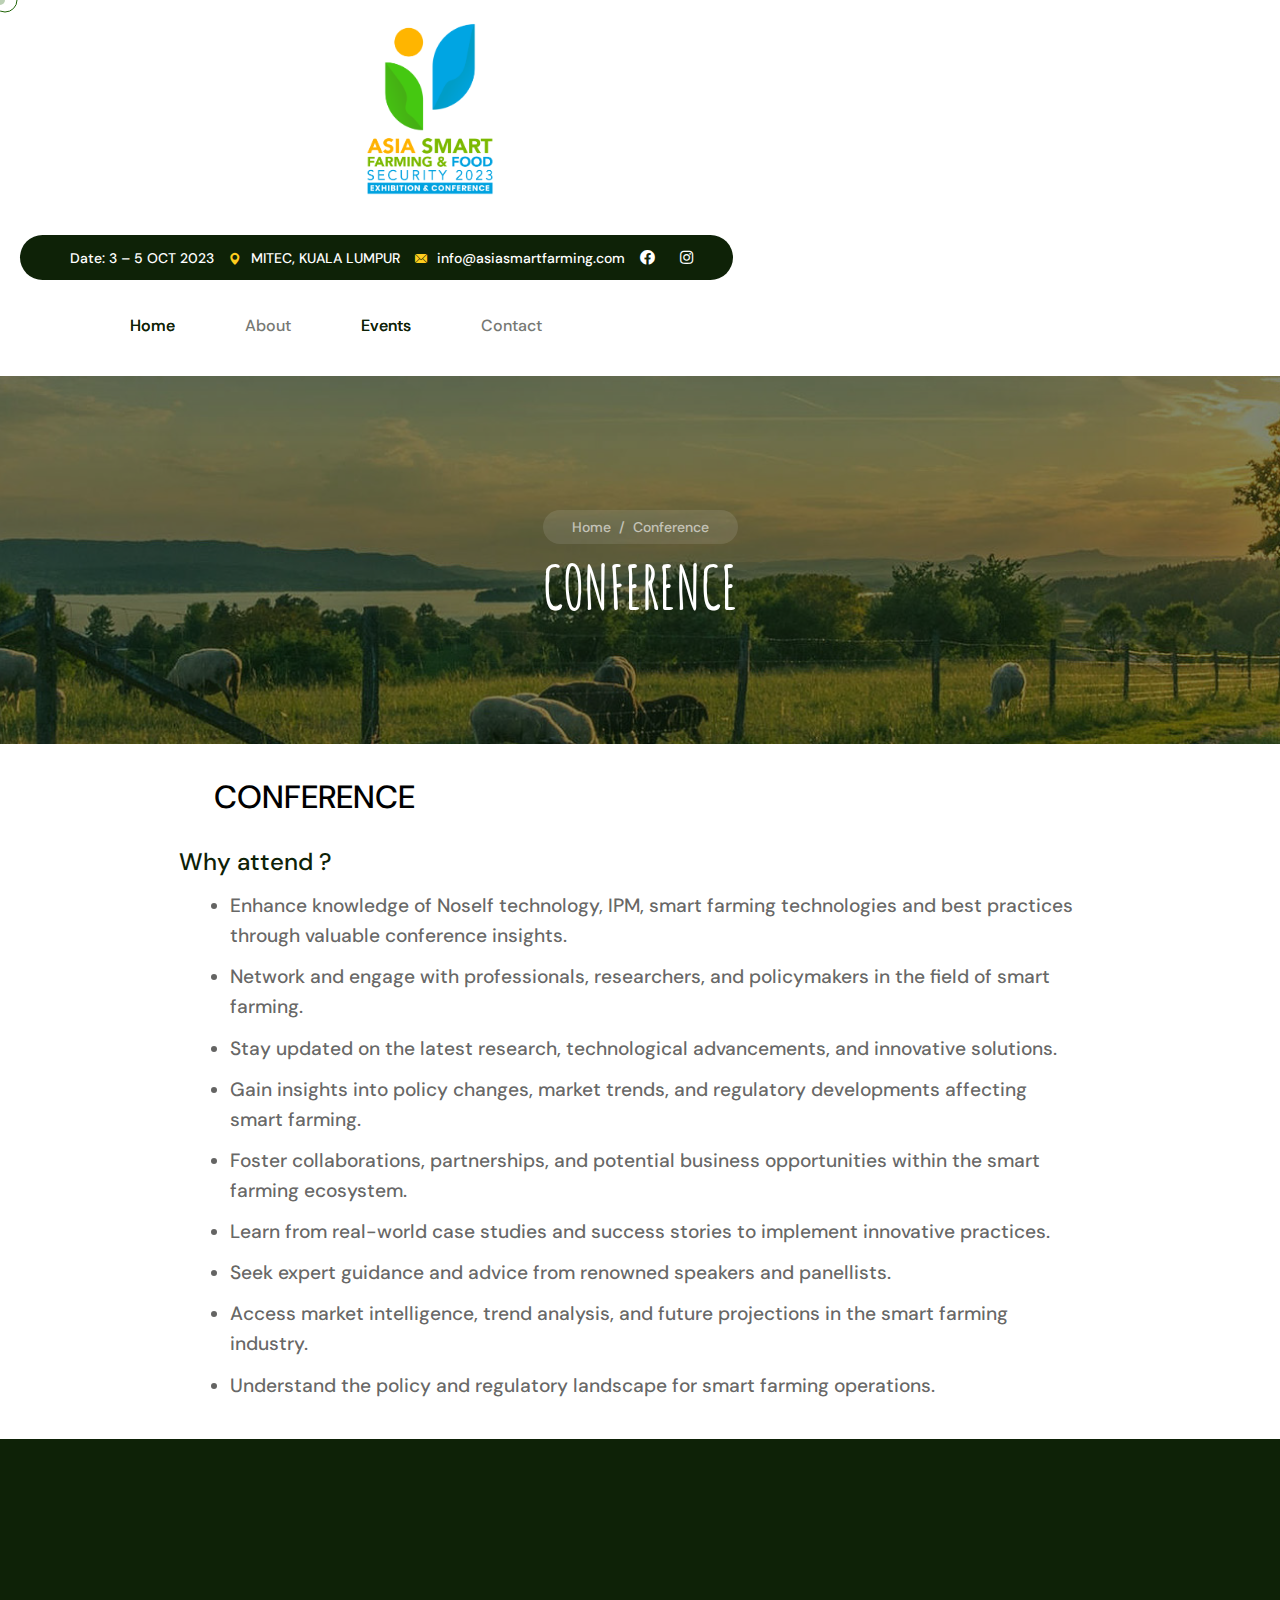
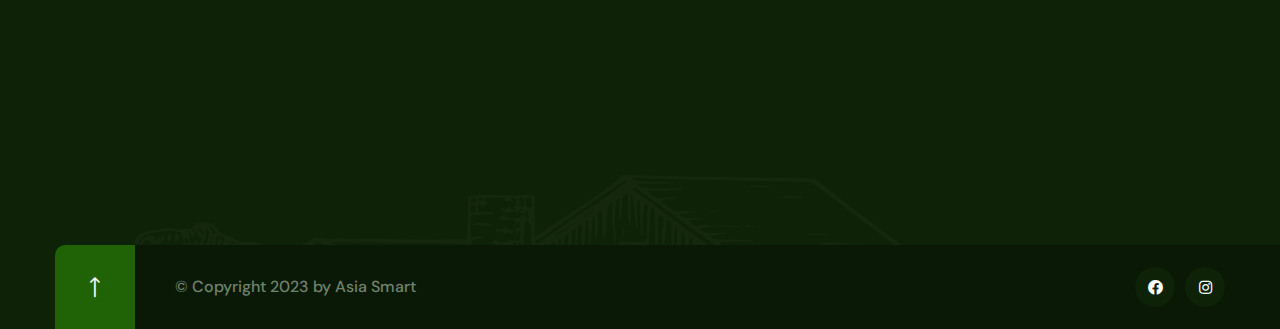
<file: conference.html>
<!DOCTYPE html>
<html lang="en">


<!-- Mirrored from layerdrops.com/agrionhtml/main-html/about.html by HTTrack Website Copier/3.x [XR&CO'2014], Mon, 12 Jun 2023 16:34:54 GMT -->
<head>
    <meta charset="UTF-8" />
    <meta name="viewport" content="width=device-width, initial-scale=1.0" />
    <title> Conference || Agrion || Agrion HTML 5 Template </title>
    <!-- favicons Icons -->
    <link rel="apple-touch-icon" sizes="180x180" href="assets/images/favicons/apple-touch-icon.png" />
    <link rel="icon" type="image/png" sizes="32x32" href="assets/images/favicons/favicon-32x32.png" />
    <link rel="icon" type="image/png" sizes="16x16" href="assets/images/favicons/favicon-16x16.png" />
    <link rel="manifest" href="assets/images/favicons/site.webmanifest" />
    <meta name="description" content="Agrion HTML 5 Template " />

    <!-- fonts -->
    <link rel="preconnect" href="https://fonts.googleapis.com/">

    <link rel="preconnect" href="https://fonts.gstatic.com/" crossorigin>

    <link
        href="https://fonts.googleapis.com/css2?family=DM+Sans:ital,wght@0,400;0,500;0,700;1,400;1,500;1,700&amp;display=swap"
        rel="stylesheet">
    <link href="https://fonts.googleapis.com/css2?family=Amatic+SC:wght@400;700&amp;display=swap" rel="stylesheet">

    <link rel="stylesheet" href="assets/vendors/bootstrap/css/bootstrap.min.css" />
    <link rel="stylesheet" href="assets/vendors/animate/animate.min.css" />
    <link rel="stylesheet" href="assets/vendors/animate/custom-animate.css" />
    <link rel="stylesheet" href="assets/vendors/fontawesome/css/all.min.css" />
    <link rel="stylesheet" href="assets/vendors/jarallax/jarallax.css" />
    <link rel="stylesheet" href="assets/vendors/jquery-magnific-popup/jquery.magnific-popup.css" />
    <link rel="stylesheet" href="assets/vendors/nouislider/nouislider.min.css" />
    <link rel="stylesheet" href="assets/vendors/nouislider/nouislider.pips.css" />
    <link rel="stylesheet" href="assets/vendors/odometer/odometer.min.css" />
    <link rel="stylesheet" href="assets/vendors/swiper/swiper.min.css" />
    <link rel="stylesheet" href="assets/vendors/agrion-icons/style.css">
    <link rel="stylesheet" href="assets/vendors/tiny-slider/tiny-slider.min.css" />
    <link rel="stylesheet" href="assets/vendors/reey-font/stylesheet.css" />
    <link rel="stylesheet" href="assets/vendors/owl-carousel/owl.carousel.min.css" />
    <link rel="stylesheet" href="assets/vendors/owl-carousel/owl.theme.default.min.css" />
    <link rel="stylesheet" href="assets/vendors/bxslider/jquery.bxslider.css" />
    <link rel="stylesheet" href="assets/vendors/bootstrap-select/css/bootstrap-select.min.css" />
    <link rel="stylesheet" href="assets/vendors/vegas/vegas.min.css" />
    <link rel="stylesheet" href="assets/vendors/jquery-ui/jquery-ui.css" />
    <link rel="stylesheet" href="assets/vendors/timepicker/timePicker.css" />

    <!-- template styles -->
    <link rel="stylesheet" href="assets/css/agrion.css" />
    <link rel="stylesheet" href="assets/css/agrion-responsive.css" />
</head>

<body class="custom-cursor">

    <div class="custom-cursor__cursor"></div>
    <div class="custom-cursor__cursor-two"></div>





    <div class="preloader">
        <div class="preloader__image"></div>
    </div>
    <!-- /.preloader -->


    <div class="page-wrapper">
        <header class="main-header">
            <div class="main-header__wrapper">
                <div class="main-header__wrapper-inner">
                    <div class="main-header__logo">
                        <a href="index.html"><img src="assets/images/resources/logo-3.png" alt="" height="220" width="220"></a>
                    </div>
                    <div class="main-header__menu-box">
                        <div class="main-header__menu-box-top">
                            <ul class="list-unstyled main-header__contact-list">
							
                                <li>
                                    <div class="icon">
                                        <i class="icon-date"></i>
                                    </div>
                                    <div class="text">
                                       <p> Date: 3 – 5 OCT 2023</p>
                                    </div>
                                </li>
								<li>
                                    <div class="icon">
                                        <i class="icon-pin"></i>
                                    </div>
                                    <div class="text">
                                        <p>MITEC, KUALA LUMPUR</p>
                                    </div>
                                </li>
                               <li>
                                    <div class="icon">
                                        <i class="icon-email"></i>
                                    </div>
                                    <div class="text">
                                        <p><a href="mailto:info@asiasmartfarming.com">info@asiasmartfarming.com</a></p>
                                    </div>
                                </li>
                            </ul>
                            <div class="main-header__social" style="padding-left: 15px;">
                                
                                <a href="https://www.facebook.com/asiasmartfarming" target="_blank"><i class="fab fa-facebook"></i></a>
                                
                                <a href="https://www.instagram.com/asiasmartfarming/" target="_blank"><i class="fab fa-instagram"></i></a>
                            </div>
                        </div>
                        <div class="main-header__menu-box-bottom">
                            <nav class="main-menu">
                                <div class="main-menu__wrapper">
                                    <div class="main-menu__wrapper-inner">
                                        <div class="main-menu__left">
                                            <div class="main-menu__main-menu-box">
                                                <a href="#" class="mobile-nav__toggler"><i class="fa fa-bars"></i></a>
                                                  <ul class="main-menu__list one-page-scroll-menu">
												  <li>
												  
												  </li>
                                                <li class="dropdown current megamenu scrollToLink">
                                                    <a href="index.html">Home </a>
                                                </li>
                                                <li>
                                                    <a href="about.html">About</a>
                                                </li>
                                                <li>
                                                    <a href="#">Events</a>
                                                        <ul class="shadow-box">
                                                            <li><a href="conference.html">Conference</a></li>
                                                            <li><a href="exhibition.html">Exhibition </a></li>
                                                            <li><a href="speakers.html">Speakers </a></li>
                                                        </ul>
                                                    </li>
                                                </li>
                                                <li >
                                                    <a href="#footer">Contact </a>
                                                </li>
                                            </ul>
                                            </div>
                                        </div>
                                        <!--<div class="main-menu__right">
                                            <div class="main-menu__search-cart-btn-box">
                                                <div class="main-menu__search-box">
                                                    <a href="#"
                                                        class="main-menu__search search-toggler icon-magnifying-glass"></a>
                                                </div>
                                                <div class="main-menu__cart-box">
                                                    <a href="cart.html" class="main-menu__cart icon-shopping-cart"></a>
                                                </div>
                                                <div class="main-menu__btn-box">
                                                    <a href="contact.html" class="thm-btn main-menu__btn">Get Free Quote
                                                        <i class="icon-right-arrow"></i> </a>
                                                </div>
                                            </div>
                                        </div> -->
                                    </div>
                                </div>
                            </nav>
                        </div>
                    </div>
                    <div class="main-header__phone-contact-box">
                        <div class="main-header__phone-number">
                            <a href="tel:60127842284">+60 12 784 2284</a>
                        </div>
                        <div class="main-header__call-box">
                            <div class="main-header__call-inner">
                                <div class="main-header__call-icon">
                                    <span class="fas fa-phone"></span>
                                </div>
                            </div>
                        </div>
                </div>
            </div>
        </header>

        <div class="stricky-header stricked-menu main-menu">
            <div class="sticky-header__content"></div><!-- /.sticky-header__content -->
        </div><!-- /.stricky-header -->

        <!--Page Header Start-->
        <section class="page-header">
            <div class="page-header-bg" style="background-image: url(assets/images/backgrounds/page-header-bg.jpg)">
            </div>
            <div class="container">
                <div class="page-header__inner">
                    <ul class="thm-breadcrumb list-unstyled">
                        <li><a href="index.html">Home</a></li>
                        <li><span>/</span></li>
                        <li>Conference</li>
                    </ul>
                    <h2>Conference </h2>
                </div>
            </div>
        </section>
        <!--Page Header End-->

        <!--About Three Start-->
        <!-- <section class="about-three">
            <div class="container">
                <div class="row">
                    <div class="col-xl-6">
                        <div class="about-three__left">
                            <div class="row">
                                <div class="col-xl-6 col-lg-6 col-md-6">
                                    <div class="about-three__left-single">
                                        <div class="about-three__left-img">
                                            <img src="assets/images/resources/about-three-img-1.jpg" alt="">
                                        </div>
                                        <div class="about-three__left-img about-three__left-img--2">
                                            <img src="assets/images/resources/about-three-img-2.jpg" alt="">
                                        </div>
                                    </div>
                                </div>
                                <div class="col-xl-6 col-lg-6 col-md-6">
                                    <div class="about-three__left-single">
                                        <div class="about-three__left-img">
                                            <img src="assets/images/resources/about-three-img-3.jpg" alt="">
                                        </div>
                                    </div>
                                </div>
                            </div>
                        </div>
                    </div>
                    <div class="col-xl-6">
                        <div class="about-three__right">
                            <div class="section-title text-left">
                                <span class="section-title__tagline">Get to Know Agrion</span>
                                <h2 class="section-title__title">We’re agrion expert quality farming leaders</h2>
                                <div class="section-title__icon">
                                    <img src="assets/images/icon/section-title-icon-1.png" alt="">
                                </div>
                            </div>
                            <p class="about-three__text-1">There are many variations of passages of available but the
                                majority have suffered alteration in some form, by injected humou or words even slightly
                                believable.</p>
                            <ul class="list-unstyled about-three__points">
                                <li>
                                    <div class="icon-box">
                                        <span class="fa fa-check"></span>
                                        <p class="icon-box-text">Magnis Dis Nascet</p>
                                    </div>
                                    <div class="content">
                                        <p>Lorem ipsum is free do sited</p>
                                    </div>
                                </li>
                                <li>
                                    <div class="icon-box">
                                        <span class="fa fa-check"></span>
                                        <p class="icon-box-text">Libro id Edge</p>
                                    </div>
                                    <div class="content">
                                        <p>Lorem ipsum is free do sited</p>
                                    </div>
                                </li>
                            </ul>
                            <div class="about-three__progress">
                                <div class="about-three__progress-single">
                                    <h4 class="about-three__progress-title">Agriculture</h4>
                                    <div class="bar">
                                        <div class="bar-inner count-bar" data-percent="91%">
                                            <div class="count-text">91%</div>
                                        </div>
                                    </div>
                                </div>
                                <div class="about-three__progress-single">
                                    <h4 class="about-three__progress-title">Organic</h4>
                                    <div class="bar marb-0">
                                        <div class="bar-inner count-bar" data-percent="68%">
                                            <div class="count-text">68%</div>
                                        </div>
                                    </div>
                                </div>
                            </div>
                        </div>
                    </div>
                </div>
            </div>
        </section> -->
        <!--About Three End-->

        <!--Add on about  -->
            <!-- <section class="chairman-container">
                <p class="section-title-chairman">ORGANISING CHAIRMAN</p>
                <div class="chairman_desc">
                    <div class="chairman_img">
                        <img src="https://images.unsplash.com/photo-1535713875002-d1d0cf377fde?ixlib=rb-4.0.3&ixid=M3wxMjA3fDB8MHxjb2xsZWN0aW9uLXBhZ2V8MXw3NjA4Mjc3NHx8ZW58MHx8fHx8&w=1000&q=80" alt="" height="350" />
                    </div>
                    <div class="chairman_details">
                        <p class="section-title-chairman_name">TAN SRI ABDUL RAHMAN MAMAT</p>
                        <div class="chairman_description">Lorem Ipsum...</div>
                    </div>
                </div>
            </section> -->
            <!--- Scientific commitee  -->
            <!-- <section class="Scientific_container">
                <p class="section-title-chairman">Scientific Committee</p>
                <div class="scientific_content_container">
                    <div class="content_contain1">
                        <div class="box1">
                            <div class="profile_img">
                                <img src="https://paramountschool.co.in/admin/images/user_icon.png" alt="" height="150" />
                            </div>
                            <div class="profile_description">
                                <span class="provide-one__support-text">Tan Sri Syed Jalaluddin</span>
                                <p class="profile_text">University of Buffalo, United States of America</p>
                            </div>
                        </div>
                        <div class="box1">
                            <div class="profile_img">
                                <img src="https://paramountschool.co.in/admin/images/user_icon.png" alt="" height="150" />
                            </div>
                            <div class="profile_description">
                                <span class="provide-one__support-text">Caitlyn Sears M.A</span>
                                <p class="profile_text">University of Buffalo, United States of America</p>
                            </div>
                        </div>
                        <div class="box1">
                            <div class="profile_img">
                                <img src="https://paramountschool.co.in/admin/images/user_icon.png" alt="" height="150" />
                            </div>
                            <div class="profile_description">
                                <span class="provide-one__support-text">Prof. Stefano Mazzoleni</span>
                                <p class="profile_text">No Self srl and University of Naples Federico II, Italy </p>
                            </div>
                        </div>
                        <div class="box1">
                            <div class="profile_img">
                                <img src="https://paramountschool.co.in/admin/images/user_icon.png" alt="" height="150" />
                            </div>
                            <div class="profile_description">
                                <span class="provide-one__support-text">Prof. Dr.Phelim</span>
                                <p class="profile_text">Head of Bioscience, Taylors University, Malaysia </p>
                            </div>
                        </div>
                        <div class="box1">
                            <div class="profile_img">
                                <img src="https://paramountschool.co.in/admin/images/user_icon.png" alt="" height="150" />
                            </div>
                            <div class="profile_description">
                                <span class="provide-one__support-text">Saiful Zaimi</span>
                                <p class="profile_text">MARDI (Malaysia Agriculture Research Development Institute), Malaysia </p>
                            </div>
                        </div>
                    </div>
                    <div class="content_contain1">
                        <div class="box1">
                            <div class="profile_img">
                                <img src="https://paramountschool.co.in/admin/images/user_icon.png" alt="" height="150" />
                            </div>
                            <div class="profile_description">
                                <span class="provide-one__support-text">Prof. Dr. Nayan Kanwal</span>
                                <p class="profile_text">Chief Executive Director, Journal of Humanities & Social Sciences Research (JHSSR)</p>
                            </div>
                        </div>
                        <div class="box1">
                            <div class="profile_img">
                                <img src="https://paramountschool.co.in/admin/images/user_icon.png" alt="" height="150" />
                            </div>
                            <div class="profile_description">
                                <span class="provide-one__support-text">Peter Jens</span>
                                <p class="profile_text">AND Biopharma BV, Netherlands</p>
                            </div>
                        </div>
                        <div class="box1">
                            <div class="profile_img">
                                <img src="https://paramountschool.co.in/admin/images/user_icon.png" alt="" height="150" />
                            </div>
                            <div class="profile_description">
                                <span class="provide-one__support-text">Bram Koppert </span>
                                <p class="profile_text">No Self Asia </p>
                            </div>
                        </div>
                        <div class="box1">
                            <div class="profile_img">
                                <img src="https://paramountschool.co.in/admin/images/user_icon.png" alt="" height="150" />
                            </div>
                            <div class="profile_description">
                                <span class="provide-one__support-text">Prof. Dato' Aileen Tan </span>
                                <p class="profile_text">Marine Science R&D, USM (University Science Malaysia), Malaysia</p>
                            </div>
                        </div>
                        <div class="box1">
                            <div class="profile_img">
                                <img src="https://paramountschool.co.in/admin/images/user_icon.png" alt="" height="150" />
                            </div>
                            <div class="profile_description">
                                <span class="provide-one__support-text">Dr. Taco Botema</span>
                                <p class="profile_text">No Self, Indonesia
                                </p>
                            </div>
                        </div>
                    </div>
                </div>
            </section> -->
            <!--- Scientific commitee  -->
            <!--technology agriculture  -->
            <!-- <section class="technology_container">
                <p class="section-title-chairman">NoSelf Technology in Agriculture</p>
                <div class="technology_description">Lorem Ipsum...</div>

            </section> -->
            <!--technology agriculture  -->
            <!--integrates past management  -->
            <!-- <section class="technology_container">
                <p class="section-title-chairman">Integrated Pest Management</p>
                <div class="technology_description">Lorem Ipsum...</div>
            </section> -->
            <!--integrates past management  -->
            <!--Venue management  -->
            <!-- <section class="venue_container">
                <p class="section-title-chairman">Venue</p>
                <div class="img_container">
                    <img src="assets/images/resources/MITEC.jpg" alt=""  height="450" width="1100" />
                </div>
                <div class="venue_desc_container">
                    <a href="https://www.google.com/maps/place/Malaysia+International+Trade+and+Exhibition+Centre/@3.1790808,101.6682318,17z/data=!3m1!4b1!4m6!3m5!1s0x31cc48648f3437bd:0x24f3a3018c45b014!8m2!3d3.1790808!4d101.6682318!16s%2Fg%2F11f3p2tz_p?entry=ttu" target="_blank" >
                        <p class="venue_title">Malaysia International Trade and Exhibition Centre</p>
                    </a>
                    <p class="venue_desc_details">
                        Malaysia International Trade and Exhibition Centre (MITEC) is official venue for the event. Positioned as an economic catalyst and Gateway to Southeast Asia, MITEC spans over 52,000 sqm of purpose-built exhibition space and triple volume exhibition halls with infinite possibilities. The Venue is the third largest MICE (Meetings, Incentives, Conferences and Exhibitions) venue in the Southeast Asia region and the largest trade and exhibition centre in Malaysia.
                    </p>    
                </div>
                <div class="location_container">
                    <p class="location_title">HOW TO GET THERE</p>
                    <ul class="ul">
                        <li>You can take the Ride the 852 or 851 bus and stop at KL 1022 Matrade South bus station, 4-minute walk away to MITEC.</li>
                        <li>You can simply hop on the LRT to Plaza Rakyat and Change to Merdeka Station and get down at Semantan. It is a 10-minutes ride to MITEC from Semantan. </li>
                        <li>Via private car, Waze or Google Maps: MITEC</li>
                        <li>Via any e-hailing apps, search: MITEC</li>
                    </ul>

                </div>
            </section> -->
        <!-- End on about -->
        <!--Brand One Start-->
        <!--  <section class="brand-one">
            <div class="brand-one__inner">
                <div class="container">
                    <div class="row">
                        <div class="col-xl-12">
                            <div class="brand-one__carousel thm-owl__carousel owl-theme owl-carousel" data-owl-options='{
                                "margin": 0,
                                "smartSpeed": 700,
                                "loop":true,
                                "autoplay": 6000,
                                "nav":false,
                                "dots":false,
                                "navText": ["<span class=\"fa fa-angle-left\"></span>","<span class=\"fa fa-angle-right\"></span>"],
                                "responsive":{
                                    "0":{
                                        "items":1
                                    },
                                    "600":{
                                        "items":2
                                    },
                                    "800":{
                                        "items":3
                                    },
                                    "1024":{
                                        "items": 4
                                    },
                                    "1200":{
                                        "items": 5
                                    }
                                }
                            }'> -->
                                <!--Brand One Single-->
                                <!-- <div class="brand-one__single">
                                    <div class="brand-one__img">
                                        <img src="assets/images/brand/brand-1-1.png" alt="">
                                    </div>
                                </div> -->
                                <!--Brand One Single-->
                                <!-- <div class="brand-one__single">
                                    <div class="brand-one__img">
                                        <img src="assets/images/brand/brand-1-2.png" alt="">
                                    </div>
                                </div> -->
                                <!--Brand One Single-->
                                <!-- <div class="brand-one__single">
                                    <div class="brand-one__img">
                                        <img src="assets/images/brand/brand-1-3.png" alt="">
                                    </div>
                                </div> -->
                                <!--Brand One Single-->
                                <!-- <div class="brand-one__single">
                                    <div class="brand-one__img">
                                        <img src="assets/images/brand/brand-1-4.png" alt="">
                                    </div>
                                </div> -->
                                <!--Brand One Single-->
                                <!-- <div class="brand-one__single">
                                    <div class="brand-one__img">
                                        <img src="assets/images/brand/brand-1-5.png" alt="">
                                    </div>
                                </div>
                            </div>
                        </div>
                    </div>
                </div>
            </div>
        </section> --> 
        <!--Brand One End-->

        <!--Provide One Start-->
        <!-- <section class="Provide-One">
            <div class="Provide-One__wrap">
                <div class="Provide-One__left">
                    <div class="Provide-One__bg"
                        style="background-image: url(assets/images/backgrounds/provide-one-bg.jpg);"></div>
                    <div class="provide-one__sopport">
                        <div class="provide-one__support-icon">
                            <span class="icon-harvester"></span>
                        </div>
                        <p class="provide-one__support-text">We’re here to support
                            you every step of the way.</p>
                    </div>
                </div>
                <div class="Provide-One__right">
                    <div class="provide-one__bg-shape float-bob-x">
                        <img src="assets/images/backgrounds/provide-one-shape-1.png" alt="">
                    </div>
                    <div class="Provide-One__content">
                        <div class="section-title text-left">
                            <span class="section-title__tagline">Our Beneifts</span>
                            <h2 class="section-title__title">pROVIDING HIGH QUALITY
                                PRODUCTS</h2>
                            <div class="section-title__icon">
                                <img src="assets/images/icon/section-title-icon-1.png" alt="">
                            </div>
                        </div>
                        <p class="Provide-One__text">There cursus massa at urnaaculis estie. Sed aliquamellus vitae
                            ultrs condmentum leo massa mollis estiegittis miristum nulla sed medy fringilla vitae.</p>
                        <div class="Provide-One__progress-wrap">
                            <div class="Provide-One__progress">
                                <div class="Provide-One__progress-box">
                                    <div class="circle-progress"
                                        data-options='{ "value": 0.9,"thickness": 3,"emptyFill": "#36731f","lineCap": "square", "size": 108, "fill": { "color": "#ffcd1e" } }'>
                                    </div><!-- /.circle-progress -->
                                    <!-- <span>90%</span>
                                </div>
                                <div class="Provide-One__progress-content">
                                    <h3>agriculture <br> Projects</h3>
                                </div>
                            </div>
                            <div class="Provide-One__progress">
                                <div class="Provide-One__progress-box">
                                    <div class="circle-progress"
                                        data-options='{ "value": 0.5,"thickness": 3,"emptyFill": "#36731f","lineCap": "square", "size": 108, "fill": { "color": "#ffcd1e" } }'>
                                    </div>
                                    <span>66%</span>
                                </div>
                                <div class="Provide-One__progress-content">
                                    <h3>Quality <br> products</h3>
                                </div>
                            </div>
                        </div>
                    </div>
                </div>
            </div>
        </section> -->
        <!--Provide One End-->

        <!--Team One Start-->
        <!-- <section class="team-one team-two">
            <div class="container">
                <div class="section-title text-center">
                    <span class="section-title__tagline">Team Members</span>
                    <h2 class="section-title__title">Meet our farmers</h2>
                    <div class="section-title__icon">
                        <img src="assets/images/icon/section-title-icon-1.png" alt="">
                    </div>
                </div>
                <div class="row">
                    <!--Team One Single Start-->
                    <!-- <div class="col-xl-4 col-lg-4 wow fadeInUp" data-wow-delay="100ms">
                        <div class="team-one__single">
                            <div class="team-one__shape-1">
                                <img src="assets/images/shapes/team-one-shape-1.png" alt="">
                            </div>
                            <div class="team-one__img-box">
                                <div class="team-one__img">
                                    <img src="assets/images/team/team-1-1.jpg" alt="">
                                    <ul class="list-unstyled team-one__social">
                                        <li><a href="#"><i class="fab fa-facebook-f"></i> <span
                                                    class="team-one__social-name">Facebook</span></a>
                                        </li>
                                        <li>
                                            <a href="#"><i class="fab fa-twitter"></i> <span
                                                    class="team-one__social-name">Twitter</span></a>
                                        </li>
                                        <li>
                                            <a href="#"><i class="fab fa-pinterest-p"></i> <span
                                                    class="team-one__social-name">Pinterest</span></a>
                                        </li>
                                        <li>
                                            <a href="#"><i class="fab fa-instagram"></i><span
                                                    class="team-one__social-name">Instagram</span></a>
                                        </li>
                                    </ul>
                                    <div class="team-one__icon">
                                        <a href="#"><i class="fas fa-share-alt"></i></a>
                                    </div>
                                </div>
                            </div>
                            <div class="team-one__content">
                                <h3 class="team-one__title"><a href="farmers.html">Aleesha Brown</a></h3>
                                <p class="team-one__subtitle">Senior Farmer</p>
                            </div>
                        </div>
                    </div> -->
                    <!--Team One Single End-->
                    <!--Team One Single Start-->
                    <!-- <div class="col-xl-4 col-lg-4 wow fadeInUp" data-wow-delay="200ms">
                        <div class="team-one__single">
                            <div class="team-one__shape-1">
                                <img src="assets/images/shapes/team-one-shape-1.png" alt="">
                            </div>
                            <div class="team-one__img-box">
                                <div class="team-one__img">
                                    <img src="assets/images/team/team-1-2.jpg" alt="">
                                    <ul class="list-unstyled team-one__social">
                                        <li><a href="#"><i class="fab fa-facebook-f"></i> <span
                                                    class="team-one__social-name">Facebook</span></a>
                                        </li>
                                        <li>
                                            <a href="#"><i class="fab fa-twitter"></i> <span
                                                    class="team-one__social-name">Twitter</span></a>
                                        </li>
                                        <li>
                                            <a href="#"><i class="fab fa-pinterest-p"></i> <span
                                                    class="team-one__social-name">Pinterest</span></a>
                                        </li>
                                        <li>
                                            <a href="#"><i class="fab fa-instagram"></i><span
                                                    class="team-one__social-name">Instagram</span></a>
                                        </li>
                                    </ul>
                                    <div class="team-one__icon">
                                        <a href="#"><i class="fas fa-share-alt"></i></a>
                                    </div>
                                </div>
                            </div>
                            <div class="team-one__content">
                                <h3 class="team-one__title"><a href="farmers.html">Kevin Martin</a></h3>
                                <p class="team-one__subtitle">Senior Farmer</p>
                            </div>
                        </div>
                    </div> -->
                    <!--Team One Single End-->
                    <!--Team One Single Start-->
                    <!-- <div class="col-xl-4 col-lg-4 wow fadeInUp" data-wow-delay="300ms">
                        <div class="team-one__single">
                            <div class="team-one__shape-1">
                                <img src="assets/images/shapes/team-one-shape-1.png" alt="">
                            </div>
                            <div class="team-one__img-box">
                                <div class="team-one__img">
                                    <img src="assets/images/team/team-1-3.jpg" alt="">
                                    <ul class="list-unstyled team-one__social">
                                        <li><a href="#"><i class="fab fa-facebook-f"></i> <span
                                                    class="team-one__social-name">Facebook</span></a>
                                        </li>
                                        <li>
                                            <a href="#"><i class="fab fa-twitter"></i> <span
                                                    class="team-one__social-name">Twitter</span></a>
                                        </li>
                                        <li>
                                            <a href="#"><i class="fab fa-pinterest-p"></i> <span
                                                    class="team-one__social-name">Pinterest</span></a>
                                        </li>
                                        <li>
                                            <a href="#"><i class="fab fa-instagram"></i><span
                                                    class="team-one__social-name">Instagram</span></a>
                                        </li>
                                    </ul>
                                    <div class="team-one__icon">
                                        <a href="#"><i class="fas fa-share-alt"></i></a>
                                    </div>
                                </div>
                            </div>
                            <div class="team-one__content">
                                <h3 class="team-one__title"><a href="farmers.html">Sarah Albert</a></h3>
                                <p class="team-one__subtitle">Senior Farmer</p>
                            </div>
                        </div>
                    </div>
                </div>
            </div>
        </section> --> 
        <!--Team One End-->

        <!--Testimonial Three Start-->
        <!-- <section class="testimonial-three">
            <div class="testimonial-three__shape-1"
                style="background-image: url(assets/images/shapes/testimonial-three-shape-1.png);"></div>
            <div class="container">
                <div class="row">
                    <div class="col-xl-4">
                        <div class="testimonial-three__left">
                            <div class="section-title text-left">
                                <span class="section-title__tagline">Our Testimonials</span>
                                <h2 class="section-title__title">What They’re taking about agrion</h2>
                                <div class="section-title__icon">
                                    <img src="assets/images/icon/section-title-icon-1.png" alt="">
                                </div>
                            </div>
                        </div>
                    </div>
                    <div class="col-xl-8">
                        <div class="testimonial-three__right">
                            <div class="testimonial-three__carousel thm-owl__carousel owl-theme owl-carousel"
                                data-owl-options='{
                                "items": 3,
                                "margin": 30,
                                "smartSpeed": 700,
                                "loop":true,
                                "autoplay": 6000,
                                "nav":true,
                                "dots":false,
                                "navText": ["<span class=\"icon-left-arrow\"></span>","<span class=\"icon-right-arrow\"></span>"],
                                "responsive":{
                                    "0":{
                                        "items":1
                                    },
                                    "768":{
                                        "items":2
                                    },
                                    "992":{
                                        "items": 2
                                    }
                                }
                             } -->
                                <!--Testimonial One Single Start-->
                                <!-- <div class="item">
                                    <div class="testimonial-one__single">
                                        <div class="testimonial-one__content">
                                            <p class="testimonial-one__text">Lorem ipsum is simply free text dolor sit
                                                amet, consect notted adipisicing elit sed do eiusmod tempor incididunt
                                                ut labore et dolore magna aliqua.</p>
                                            <div class="testimonial-one__client-info">
                                                <div class="testimonial-one__client-img">
                                                    <img src="assets/images/testimonial/testimonial-1-1.jpg" alt="">
                                                    <div class="testimonial-one__quote">
                                                        <span class="icon-quote"></span>
                                                    </div>
                                                </div>
                                            </div>
                                        </div>
                                        <div class="testimonial-one__client-details-box">
                                            <div class="testimonial-one__client-details">
                                                <h4 class="testimonial-one__client-name">Sarah Albert</h4>
                                                <p class="testimonial-one__client-sub-title">Customer</p>
                                            </div>
                                        </div>
                                    </div>
                                </div> -->
                                <!--Testimonial One Single End-->
                                <!--Testimonial One Single Start-->
                                <!-- <div class="item">
                                    <div class="testimonial-one__single">
                                        <div class="testimonial-one__content">
                                            <p class="testimonial-one__text">Lorem ipsum is simply free text dolor sit
                                                amet, consect notted adipisicing elit sed do eiusmod tempor incididunt
                                                ut labore et dolore magna aliqua.</p>
                                            <div class="testimonial-one__client-info">
                                                <div class="testimonial-one__client-img">
                                                    <img src="assets/images/testimonial/testimonial-1-2.jpg" alt="">
                                                    <div class="testimonial-one__quote">
                                                        <span class="icon-quote"></span>
                                                    </div>
                                                </div>
                                            </div>
                                        </div>
                                        <div class="testimonial-one__client-details-box">
                                            <div class="testimonial-one__client-details">
                                                <h4 class="testimonial-one__client-name">Kevin Martin</h4>
                                                <p class="testimonial-one__client-sub-title">Customer</p>
                                            </div>
                                        </div>
                                    </div>
                                </div> -->
                                <!--Testimonial One Single End-->
                                <!--Testimonial One Single Start-->
                                <!-- <div class="item">
                                    <div class="testimonial-one__single">
                                        <div class="testimonial-one__content">
                                            <p class="testimonial-one__text">Lorem ipsum is simply free text dolor sit
                                                amet, consect notted adipisicing elit sed do eiusmod tempor incididunt
                                                ut labore et dolore magna aliqua.</p>
                                            <div class="testimonial-one__client-info">
                                                <div class="testimonial-one__client-img">
                                                    <img src="assets/images/testimonial/testimonial-1-3.jpg" alt="">
                                                    <div class="testimonial-one__quote">
                                                        <span class="icon-quote"></span>
                                                    </div>
                                                </div>
                                            </div>
                                        </div>
                                        <div class="testimonial-one__client-details-box">
                                            <div class="testimonial-one__client-details">
                                                <h4 class="testimonial-one__client-name">Aleesha Brown</h4>
                                                <p class="testimonial-one__client-sub-title">Customer</p>
                                            </div>
                                        </div>
                                    </div>
                                </div> -->
                                <!--Testimonial One Single End-->
                                <!--Testimonial One Single Start-->
                                <!-- <div class="item">
                                    <div class="testimonial-one__single">
                                        <div class="testimonial-one__content">
                                            <p class="testimonial-one__text">Lorem ipsum is simply free text dolor sit
                                                amet, consect notted adipisicing elit sed do eiusmod tempor incididunt
                                                ut labore et dolore magna aliqua.</p>
                                            <div class="testimonial-one__client-info">
                                                <div class="testimonial-one__client-img">
                                                    <img src="assets/images/testimonial/testimonial-1-4.jpg" alt="">
                                                    <div class="testimonial-one__quote">
                                                        <span class="icon-quote"></span>
                                                    </div>
                                                </div>
                                            </div>
                                        </div>
                                        <div class="testimonial-one__client-details-box">
                                            <div class="testimonial-one__client-details">
                                                <h4 class="testimonial-one__client-name">Mike Hardson</h4>
                                                <p class="testimonial-one__client-sub-title">Customer</p>
                                            </div>
                                        </div>
                                    </div>
                                </div> -->
                                <!--Testimonial One Single End-->
                                <!--Testimonial One Single Start-->
                                <!-- <div class="item">
                                    <div class="testimonial-one__single">
                                        <div class="testimonial-one__content">
                                            <p class="testimonial-one__text">Lorem ipsum is simply free text dolor sit
                                                amet, consect notted adipisicing elit sed do eiusmod tempor incididunt
                                                ut labore et dolore magna aliqua.</p>
                                            <div class="testimonial-one__client-info">
                                                <div class="testimonial-one__client-img">
                                                    <img src="assets/images/testimonial/testimonial-1-5.jpg" alt="">
                                                    <div class="testimonial-one__quote">
                                                        <span class="icon-quote"></span>
                                                    </div>
                                                </div>
                                            </div>
                                        </div>
                                        <div class="testimonial-one__client-details-box">
                                            <div class="testimonial-one__client-details">
                                                <h4 class="testimonial-one__client-name">Jolie Michale</h4>
                                                <p class="testimonial-one__client-sub-title">Customer</p>
                                            </div>
                                        </div>
                                    </div>
                                </div> -->
                                <!--Testimonial One Single End-->
                                <!--Testimonial One Single Start-->
                                <!-- <div class="item">
                                    <div class="testimonial-one__single">
                                        <div class="testimonial-one__content">
                                            <p class="testimonial-one__text">Lorem ipsum is simply free text dolor sit
                                                amet, consect notted adipisicing elit sed do eiusmod tempor incididunt
                                                ut labore et dolore magna aliqua.</p>
                                            <div class="testimonial-one__client-info">
                                                <div class="testimonial-one__client-img">
                                                    <img src="assets/images/testimonial/testimonial-1-6.jpg" alt="">
                                                    <div class="testimonial-one__quote">
                                                        <span class="icon-quote"></span>
                                                    </div>
                                                </div>
                                            </div>
                                        </div>
                                        <div class="testimonial-one__client-details-box">
                                            <div class="testimonial-one__client-details">
                                                <h4 class="testimonial-one__client-name">David Smith</h4>
                                                <p class="testimonial-one__client-sub-title">Customer</p>
                                            </div>
                                        </div>
                                    </div>
                                </div> -->
                                <!--Testimonial One Single End-->
                            <!-- </div>
                        </div>
                    </div>
                </div>
            </div>
        </section> --> 
        <!--Testimonial Three End-->

        <!--Cta One Start-->
        <!-- <section class="cta-one">
            <div class="cta-one__bg" data-jarallax data-speed="0.2" data-imgPosition="50% 0%"
                style="background-image: url(assets/images/backgrounds/cta-one-bg.jpg);"></div>
            <div class="container">
                <div class="row">
                    <div class="col-xl-12">
                        <div class="cta-one__inner">
                            <div class="cta-one__left">
                                <div class="cta-one__icon">
                                    <span class="icon-agriculture-2"></span>
                                </div>
                                <h3 class="cta-one__title">We’re popular leader in agriculture <br> & Organic market.
                                </h3>
                            </div>
                            <div class="cta-one__right">
                                <a href="about.html" class="thm-btn cta-one__btn">Discover More <i
                                        class="icon-right-arrow"></i> </a>
                            </div>
                        </div>
                    </div>
                </div>
            </div>
        </section> -->
        <!--Cta One End-->

        <!-- start Conference Content -->
        <section class="conference_container">
            <p class="section-title-conference">CONFERENCE</p>
            <span class="sub_head_conference">Why attend ?</span>
            <ul class="conference_ul">
                <li>Enhance knowledge of Noself technology, IPM, smart farming technologies and best practices through valuable conference insights.</li>
                <li>Network and engage with professionals, researchers, and policymakers in the field of smart farming.</li>
                <li>Stay updated on the latest research, technological advancements, and innovative solutions.</li>
                <li>Gain insights into policy changes, market trends, and regulatory developments affecting smart farming.</li>
                <li>Foster collaborations, partnerships, and potential business opportunities within the smart farming ecosystem.</li>
                <li>Learn from real-world case studies and success stories to implement innovative practices.</li>
                <li>Seek expert guidance and advice from renowned speakers and panellists.</li>
                <li>Access market intelligence, trend analysis, and future projections in the smart farming industry.</li>
                <li>Understand the policy and regulatory landscape for smart farming operations.</li>
            </ul>
        </section>
        <!-- end Conference Content -->

        <!--Site Footer Start-->
        <footer class="site-footer" id="footer">
            <div class="site-footer__top">
                <div class="container">
                    <div class="site-footer__top-inner">
                        <div class="site-footer-shape-1 float-bob-x"
                            style="background-image: url(assets/images/shapes/site-footer-shape-1.png);"></div>
                        <div class="row">
                            <div class="col-xl-3 col-lg-6 col-md-6 wow fadeInUp" data-wow-delay="100ms">
                                <div class="footer-widget__column footer-widget__about">
                                    <div class="footer-widget__logo">
                                        <a href="index.html">
                                            <img src="assets/images/resources/logo-3.png" alt="" height="200" width="220">
                                        </a>
                                    </div>
                                   
                                </div>
                            </div>
                            <div class="col-xl-3 col-lg-6 col-md-6 wow fadeInUp" data-wow-delay="200ms">
                               <div class="footer-widget__title-box">
                                        <h3 class="footer-widget__title">Contact</h3>
                                    </div>
                                    <ul class="footer-widget__Contact-list list-unstyled">
                                        <li>
                                            <div class="icon">
                                                <span class="fas fa-phone-square-alt"></span>
                                            </div>
                                            <div class="text">
                                                <p><a href="tel:+60127842284">(+603) 8070 7666</a></p>
												<p><a href="tel:+60127842284">(+012) 335 5067</a></p>
                                            </div>
                                        </li>
                                        <li>
                                            <div class="icon">
                                                <span class="fas fa-envelope"></span>
                                            </div>
                                            <div class="text">
                                                <p><a href="mailto:info@asiasmartfarming.com">info@asiasmartfarming.com</a></p>
                                            </div>
                                        </li>
                                        <li>
                                            <div class="icon">
                                                <span class="icon-pin"></span>
                                            </div>
                                            <div class="text">
                                                <p>73, Jalan Tpk 2/8, Taman Perindustrian Kinrara, 47100, Puchong, Selangor, Malaysia</p>
                                            </div>
                                        </li>
                                    </ul>
                            </div>
                            <div class="col-xl-6 col-lg-6 col-md-6 wow fadeInUp" data-wow-delay="400ms">
                                <div class="footer-widget__column footer-widget__Contact">
                                    <div class="footer-widget__title-box">
                                        <h3 class="footer-widget__title">Making farming attractive again</h3>
                                    </div>
                                    <form action="assets/inc/sendemail.php" class="contact-one__form contact-one-validated" novalidate="novalidate">
                                        <div class="row">
                                            <div class="col-xl-6 col-lg-6 col-md-6">
                                                <div class="contact-one__input-box">
                                                    <input type="text" placeholder="Your Name" name="name">
                                                </div>
                                            </div>
                                            <div class="col-xl-6 col-lg-6 col-md-6">
                                                <div class="contact-one__input-box">
                                                    <input type="email" placeholder="Email Address" name="email">
                                                </div>
                                            </div>
											<div class="col-xl-12 col-lg-12 col-md-12">
                                                <div class="contact-one__input-box">
                                                    <input type="text" placeholder="Phone" name="phone">
                                                </div>
                                            </div>
                                        </div>
                                        <div class="row">
                                            <div class="col-xl-12">
                                                <div class="contact-one__input-box text-message-box">
                                                    <textarea name="message" placeholder="Write a Message"></textarea>
                                                </div>
                                                <div class="contact-one__btn-box">
                                                    <a href="#" class="thm-btn contact-one__btn">Send a Message
                                                        <i class="icon-right-arrow"></i> </a>
                                                </div>
                                            </div>
                                        </div>
                                    </form>
                                </div>
                            </div>
                        </div>
                    </div>
                </div>
            </div>
            <div class="site-footer__bottom">
                <div class="container">
                    <div class="row">
                        <div class="col-xl-12">
                            <div class="site-footer__bottom-inner">
                                <p class="site-footer__bottom-text">© Copyright 2023 by <a href="#">Asia Smart</a></p>
                                <div class="site-footer__social">
                                    
                                    <a href="https://www.facebook.com/asiasmartfarming" target="_blank"><i class="fab fa-facebook"></i></a>
                                    
                                    <a href="https://www.instagram.com/asiasmartfarming/" target="_blank"><i class="fab fa-instagram"></i></a>
                                </div>
                                <div class="site-footer__bottom-scroll">
                                    <a href="#" data-target="html" class="scroll-to-target scroll-to-top"><i
                                            class="icon-up-arrow"></i></a>
                                </div>
                            </div>
                        </div>
                    </div>
                </div>
            </div>
        </footer>
        <!--Site Footer End-->


    </div>
    
    <!-- /.page-wrapper -->


    <div class="mobile-nav__wrapper">
        <div class="mobile-nav__overlay mobile-nav__toggler"></div>
        <!-- /.mobile-nav__overlay -->
        <div class="mobile-nav__content">
            <span class="mobile-nav__close mobile-nav__toggler"><i class="fa fa-times"></i></span>

            <div class="logo-box">
                <a href="index.html" aria-label="logo image"><img src="assets/images/resources/logo-2.png" width="143"
                        alt="" /></a>
            </div>
            <!-- /.logo-box -->
            <div class="mobile-nav__container"></div>
            <!-- /.mobile-nav__container -->

            <ul class="mobile-nav__contact list-unstyled">
                <li>
                    <i class="fa fa-envelope"></i>
                    <a href="mailto:needhelp@packageName__.com">needhelp@agrion.com</a>
                </li>
                <li>
                    <i class="fa fa-phone-alt"></i>
                    <a href="tel:666-888-0000">666 888 0000</a>
                </li>
            </ul><!-- /.mobile-nav__contact -->
            <div class="mobile-nav__top">
                <div class="mobile-nav__social">
                    <a href="#" class="fab fa-twitter"></a>
                    <a href="#" class="fab fa-facebook-square"></a>
                    <a href="#" class="fab fa-pinterest-p"></a>
                    <a href="#" class="fab fa-instagram"></a>
                </div><!-- /.mobile-nav__social -->
            </div><!-- /.mobile-nav__top -->



        </div>
        <!-- /.mobile-nav__content -->
    </div>
    <!-- /.mobile-nav__wrapper -->

    <div class="search-popup">
        <div class="search-popup__overlay search-toggler"></div>
        <!-- /.search-popup__overlay -->
        <div class="search-popup__content">
            <form action="#">
                <label for="search" class="sr-only">search here</label><!-- /.sr-only -->
                <input type="text" id="search" placeholder="Search Here..." />
                <button type="submit" aria-label="search submit" class="thm-btn">
                    <i class="icon-magnifying-glass"></i>
                </button>
            </form>
        </div>
        <!-- /.search-popup__content -->
    </div>
    <!-- /.search-popup -->



    <script src="assets/vendors/jquery/jquery-3.6.0.min.js"></script>
    <script src="assets/vendors/bootstrap/js/bootstrap.bundle.min.js"></script>
    <script src="assets/vendors/jarallax/jarallax.min.js"></script>
    <script src="assets/vendors/jquery-ajaxchimp/jquery.ajaxchimp.min.js"></script>
    <script src="assets/vendors/jquery-appear/jquery.appear.min.js"></script>
    <script src="assets/vendors/jquery-circle-progress/jquery.circle-progress.min.js"></script>
    <script src="assets/vendors/jquery-magnific-popup/jquery.magnific-popup.min.js"></script>
    <script src="assets/vendors/jquery-validate/jquery.validate.min.js"></script>
    <script src="assets/vendors/nouislider/nouislider.min.js"></script>
    <script src="assets/vendors/odometer/odometer.min.js"></script>
    <script src="assets/vendors/swiper/swiper.min.js"></script>
    <script src="assets/vendors/tiny-slider/tiny-slider.min.js"></script>
    <script src="assets/vendors/wnumb/wNumb.min.js"></script>
    <script src="assets/vendors/wow/wow.js"></script>
    <script src="assets/vendors/isotope/isotope.js"></script>
    <script src="assets/vendors/countdown/countdown.min.js"></script>
    <script src="assets/vendors/owl-carousel/owl.carousel.min.js"></script>
    <script src="assets/vendors/bxslider/jquery.bxslider.min.js"></script>
    <script src="assets/vendors/bootstrap-select/js/bootstrap-select.min.js"></script>
    <script src="assets/vendors/vegas/vegas.min.js"></script>
    <script src="assets/vendors/jquery-ui/jquery-ui.js"></script>
    <script src="assets/vendors/timepicker/timePicker.js"></script>
    <script src="assets/vendors/circleType/jquery.circleType.js"></script>
    <script src="assets/vendors/circleType/jquery.lettering.min.js"></script>




    <!-- template js -->
    <script src="assets/js/agrion.js"></script>
</body>


<!-- Mirrored from layerdrops.com/agrionhtml/main-html/about.html by HTTrack Website Copier/3.x [XR&CO'2014], Mon, 12 Jun 2023 16:34:55 GMT -->
</html>
</file>
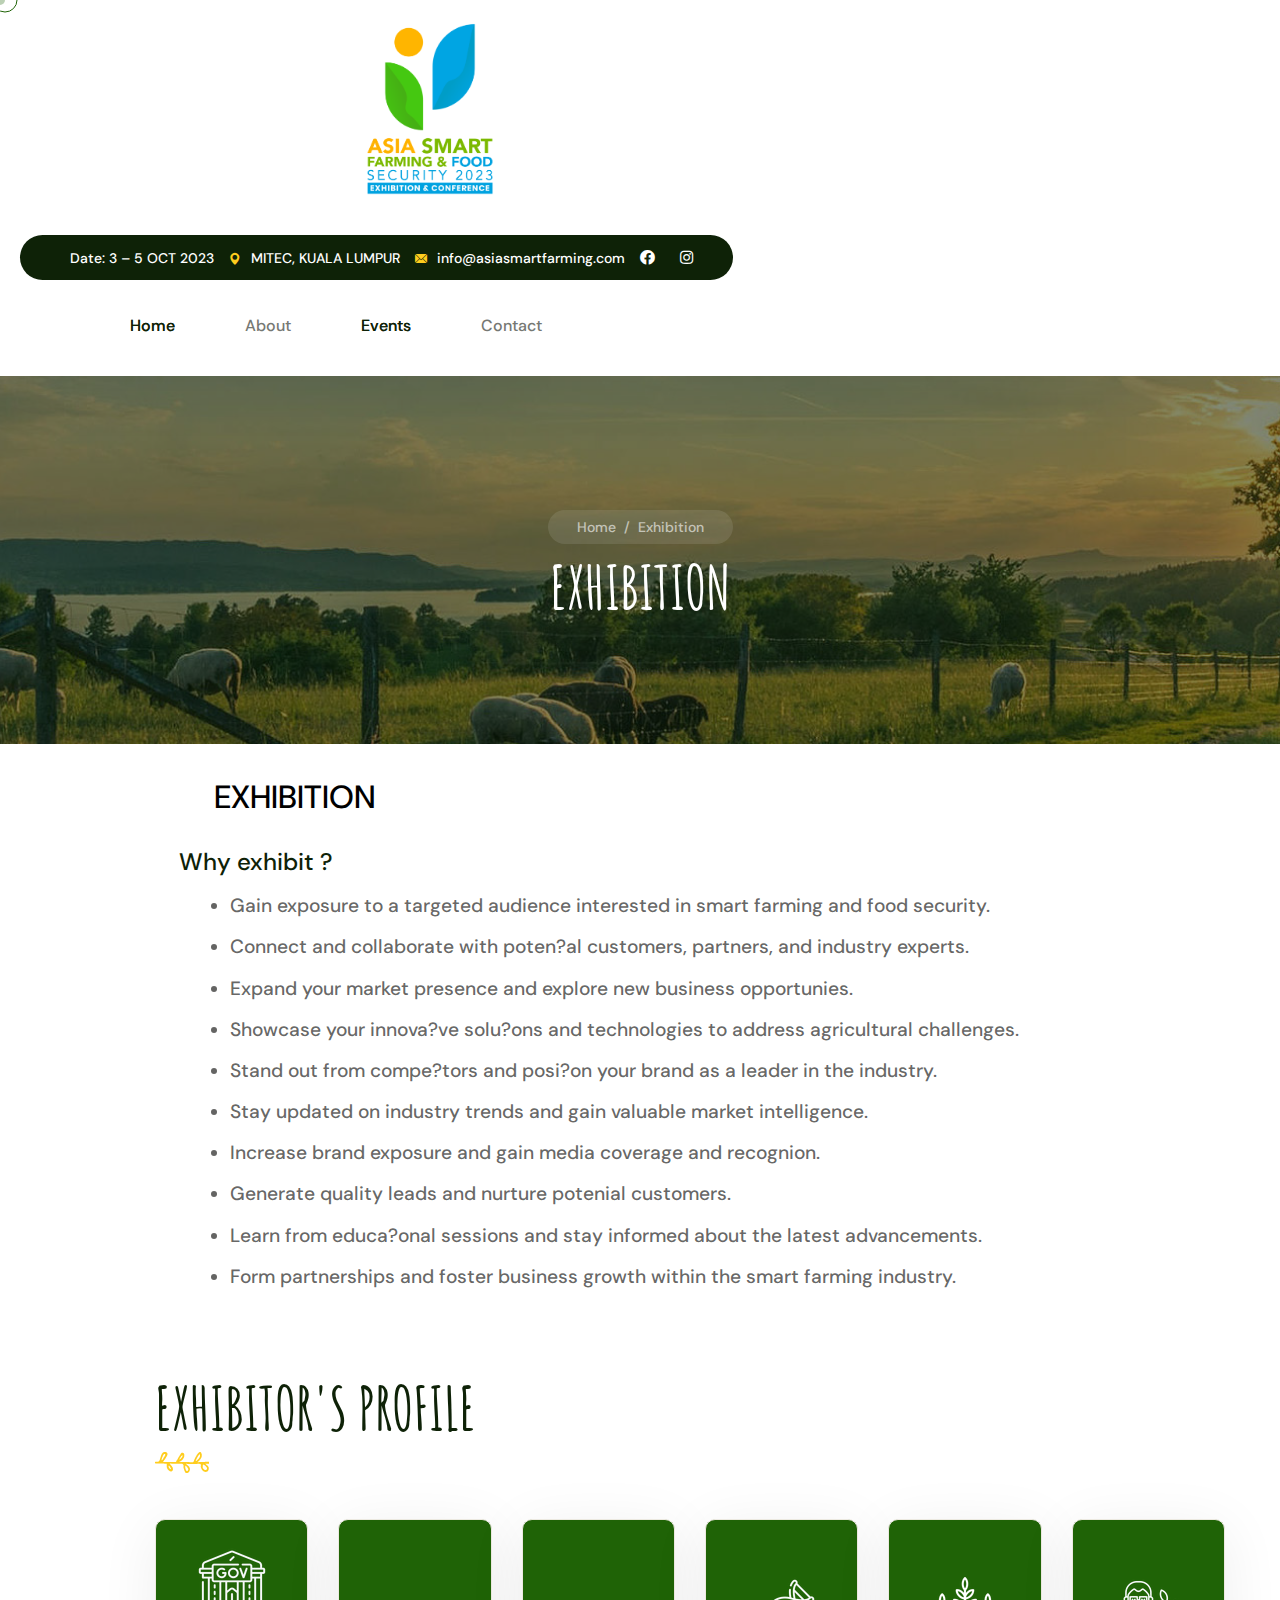
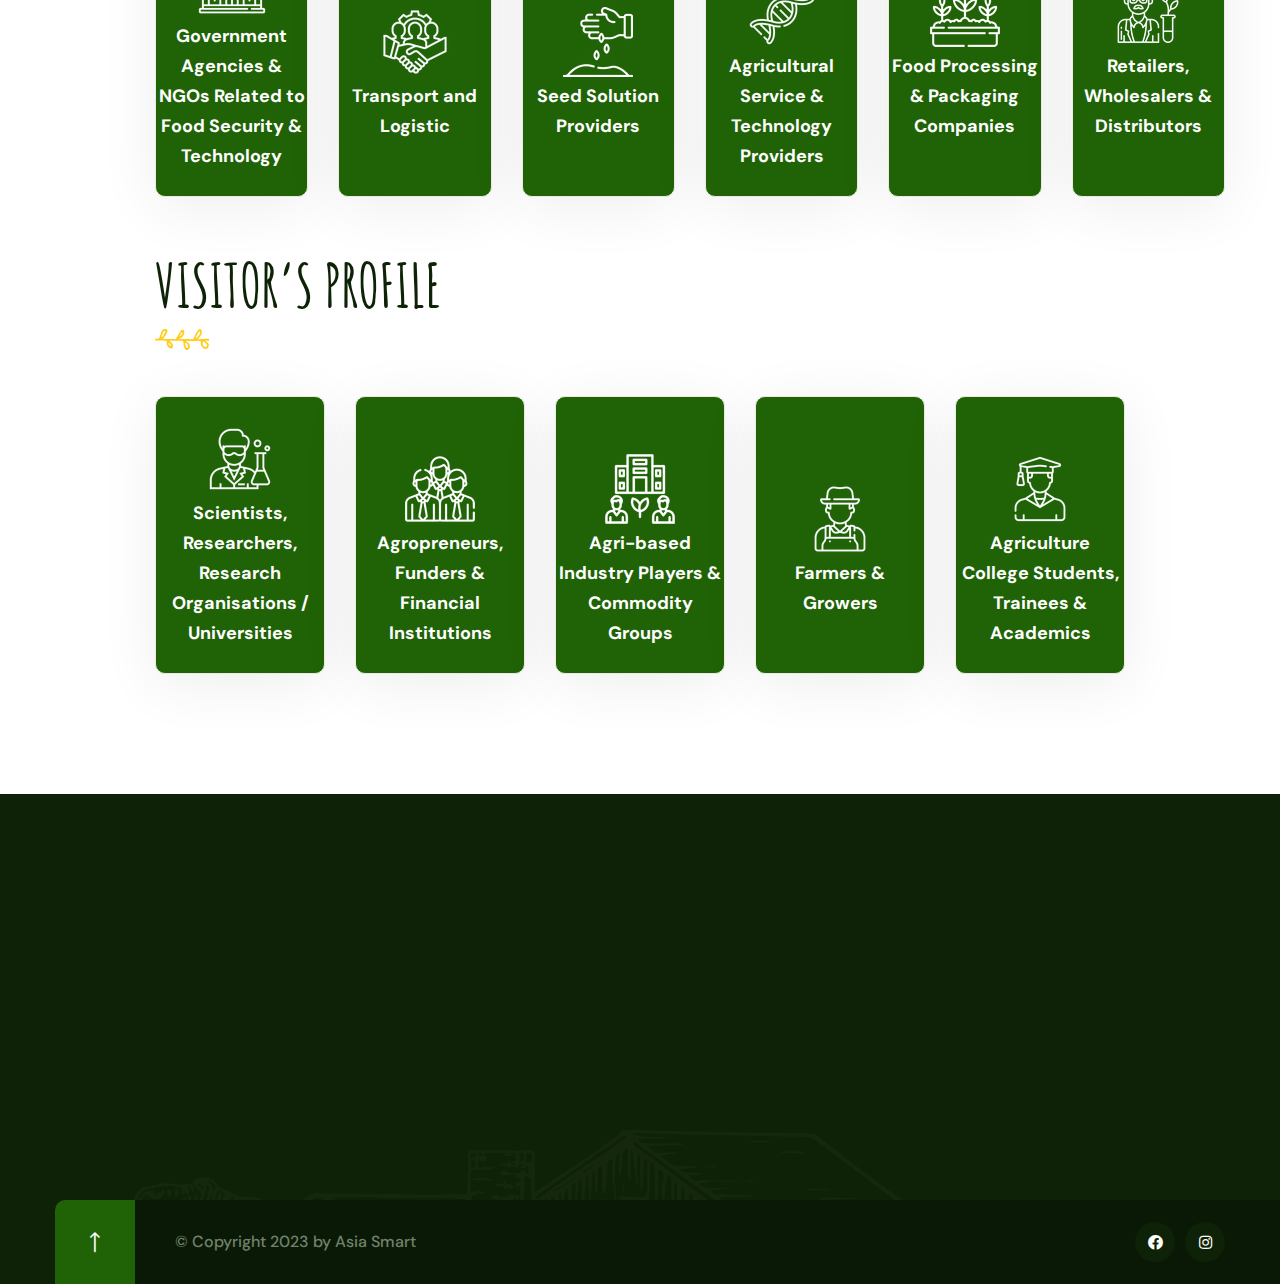
<file: exhibition.html>
<!DOCTYPE html>
<html lang="en">


<!-- Mirrored from layerdrops.com/agrionhtml/main-html/about.html by HTTrack Website Copier/3.x [XR&CO'2014], Mon, 12 Jun 2023 16:34:54 GMT -->
<head>
    <meta charset="UTF-8" />
    <meta name="viewport" content="width=device-width, initial-scale=1.0" />
    <title> Exhibition || Agrion || Agrion HTML 5 Template </title>
    <!-- favicons Icons -->
    <link rel="apple-touch-icon" sizes="180x180" href="assets/images/favicons/apple-touch-icon.png" />
    <link rel="icon" type="image/png" sizes="32x32" href="assets/images/favicons/favicon-32x32.png" />
    <link rel="icon" type="image/png" sizes="16x16" href="assets/images/favicons/favicon-16x16.png" />
    <link rel="manifest" href="assets/images/favicons/site.webmanifest" />
    <meta name="description" content="Agrion HTML 5 Template " />

    <!-- fonts -->
    <link rel="preconnect" href="https://fonts.googleapis.com/">

    <link rel="preconnect" href="https://fonts.gstatic.com/" crossorigin>

    <link
        href="https://fonts.googleapis.com/css2?family=DM+Sans:ital,wght@0,400;0,500;0,700;1,400;1,500;1,700&amp;display=swap"
        rel="stylesheet">
    <link href="https://fonts.googleapis.com/css2?family=Amatic+SC:wght@400;700&amp;display=swap" rel="stylesheet">

    <link rel="stylesheet" href="assets/vendors/bootstrap/css/bootstrap.min.css" />
    <link rel="stylesheet" href="assets/vendors/animate/animate.min.css" />
    <link rel="stylesheet" href="assets/vendors/animate/custom-animate.css" />
    <link rel="stylesheet" href="assets/vendors/fontawesome/css/all.min.css" />
    <link rel="stylesheet" href="assets/vendors/jarallax/jarallax.css" />
    <link rel="stylesheet" href="assets/vendors/jquery-magnific-popup/jquery.magnific-popup.css" />
    <link rel="stylesheet" href="assets/vendors/nouislider/nouislider.min.css" />
    <link rel="stylesheet" href="assets/vendors/nouislider/nouislider.pips.css" />
    <link rel="stylesheet" href="assets/vendors/odometer/odometer.min.css" />
    <link rel="stylesheet" href="assets/vendors/swiper/swiper.min.css" />
    <link rel="stylesheet" href="assets/vendors/agrion-icons/style.css">
    <link rel="stylesheet" href="assets/vendors/tiny-slider/tiny-slider.min.css" />
    <link rel="stylesheet" href="assets/vendors/reey-font/stylesheet.css" />
    <link rel="stylesheet" href="assets/vendors/owl-carousel/owl.carousel.min.css" />
    <link rel="stylesheet" href="assets/vendors/owl-carousel/owl.theme.default.min.css" />
    <link rel="stylesheet" href="assets/vendors/bxslider/jquery.bxslider.css" />
    <link rel="stylesheet" href="assets/vendors/bootstrap-select/css/bootstrap-select.min.css" />
    <link rel="stylesheet" href="assets/vendors/vegas/vegas.min.css" />
    <link rel="stylesheet" href="assets/vendors/jquery-ui/jquery-ui.css" />
    <link rel="stylesheet" href="assets/vendors/timepicker/timePicker.css" />

    <!-- template styles -->
    <link rel="stylesheet" href="assets/css/agrion.css" />
    <link rel="stylesheet" href="assets/css/agrion-responsive.css" />
</head>

<body class="custom-cursor">

    <div class="custom-cursor__cursor"></div>
    <div class="custom-cursor__cursor-two"></div>





    <div class="preloader">
        <div class="preloader__image"></div>
    </div>
    <!-- /.preloader -->


    <div class="page-wrapper">
        <header class="main-header">
            <div class="main-header__wrapper">
                <div class="main-header__wrapper-inner">
                    <div class="main-header__logo">
                        <a href="index.html"><img src="assets/images/resources/logo-3.png" alt="" height="220" width="220"></a>
                    </div>
                    <div class="main-header__menu-box">
                        <div class="main-header__menu-box-top">
                            <ul class="list-unstyled main-header__contact-list">
							
                                <li>
                                    <div class="icon">
                                        <i class="icon-date"></i>
                                    </div>
                                    <div class="text">
                                       <p> Date: 3 – 5 OCT 2023</p>
                                    </div>
                                </li>
								<li>
                                    <div class="icon">
                                        <i class="icon-pin"></i>
                                    </div>
                                    <div class="text">
                                        <p>MITEC, KUALA LUMPUR</p>
                                    </div>
                                </li>
                               <li>
                                    <div class="icon">
                                        <i class="icon-email"></i>
                                    </div>
                                    <div class="text">
                                        <p><a href="mailto:info@asiasmartfarming.com">info@asiasmartfarming.com</a></p>
                                    </div>
                                </li>
                            </ul>
                            <div class="main-header__social" style="padding-left: 15px;">
                                
                                <a href="https://www.facebook.com/asiasmartfarming" target="_blank"><i class="fab fa-facebook"></i></a>
                                
                                <a href="https://www.instagram.com/asiasmartfarming/" target="_blank"><i class="fab fa-instagram"></i></a>
                            </div>
                        </div>
                        <div class="main-header__menu-box-bottom">
                            <nav class="main-menu">
                                <div class="main-menu__wrapper">
                                    <div class="main-menu__wrapper-inner">
                                        <div class="main-menu__left">
                                            <div class="main-menu__main-menu-box">
                                                <a href="#" class="mobile-nav__toggler"><i class="fa fa-bars"></i></a>
                                                  <ul class="main-menu__list one-page-scroll-menu">
												  <li>
												  
												  </li>
                                                <li class="dropdown current megamenu scrollToLink">
                                                    <a href="index.html">Home </a>
                                                </li>
                                                <li>
                                                    <a href="about.html">About</a>
                                                </li>
                                                <li>
                                                    <a href="#">Events</a>
                                                        <ul class="shadow-box">
                                                            <li><a href="conference.html">Conference</a></li>
                                                            <li><a href="exhibition.html">Exhibition </a></li>
                                                            <li><a href="speakers.html">Speakers </a></li>
                                                        </ul>
                                                    </li>
                                                </li>
                                                <li >
                                                    <a href="#footer">Contact </a>
                                                </li>
                                            </ul>
                                            </div>
                                        </div>
                                        <!--<div class="main-menu__right">
                                            <div class="main-menu__search-cart-btn-box">
                                                <div class="main-menu__search-box">
                                                    <a href="#"
                                                        class="main-menu__search search-toggler icon-magnifying-glass"></a>
                                                </div>
                                                <div class="main-menu__cart-box">
                                                    <a href="cart.html" class="main-menu__cart icon-shopping-cart"></a>
                                                </div>
                                                <div class="main-menu__btn-box">
                                                    <a href="contact.html" class="thm-btn main-menu__btn">Get Free Quote
                                                        <i class="icon-right-arrow"></i> </a>
                                                </div>
                                            </div>
                                        </div> -->
                                    </div>
                                </div>
                            </nav>
                        </div>
                    </div>
                    <div class="main-header__phone-contact-box">
                        <div class="main-header__phone-number">
                            <a href="tel:60127842284">+60 12 784 2284</a>
                        </div>
                        <div class="main-header__call-box">
                            <div class="main-header__call-inner">
                                <div class="main-header__call-icon">
                                    <span class="fas fa-phone"></span>
                                </div>
                            </div>
                        </div>
                </div>
            </div>
        </header>

        <div class="stricky-header stricked-menu main-menu">
            <div class="sticky-header__content"></div><!-- /.sticky-header__content -->
        </div><!-- /.stricky-header -->

        <!--Page Header Start-->
        <section class="page-header">
            <div class="page-header-bg" style="background-image: url(assets/images/backgrounds/page-header-bg.jpg)">
            </div>
            <div class="container">
                <div class="page-header__inner">
                    <ul class="thm-breadcrumb list-unstyled">
                        <li><a href="index.html">Home</a></li>
                        <li><span>/</span></li>
                        <li>Exhibition</li>
                    </ul>
                    <h2>Exhibition</h2>
                </div>
            </div>
        </section>
        <!--Page Header End-->

        <!--About Three Start-->
        <!-- <section class="about-three">
            <div class="container">
                <div class="row">
                    <div class="col-xl-6">
                        <div class="about-three__left">
                            <div class="row">
                                <div class="col-xl-6 col-lg-6 col-md-6">
                                    <div class="about-three__left-single">
                                        <div class="about-three__left-img">
                                            <img src="assets/images/resources/about-three-img-1.jpg" alt="">
                                        </div>
                                        <div class="about-three__left-img about-three__left-img--2">
                                            <img src="assets/images/resources/about-three-img-2.jpg" alt="">
                                        </div>
                                    </div>
                                </div>
                                <div class="col-xl-6 col-lg-6 col-md-6">
                                    <div class="about-three__left-single">
                                        <div class="about-three__left-img">
                                            <img src="assets/images/resources/about-three-img-3.jpg" alt="">
                                        </div>
                                    </div>
                                </div>
                            </div>
                        </div>
                    </div>
                    <div class="col-xl-6">
                        <div class="about-three__right">
                            <div class="section-title text-left">
                                <span class="section-title__tagline">Get to Know Agrion</span>
                                <h2 class="section-title__title">We’re agrion expert quality farming leaders</h2>
                                <div class="section-title__icon">
                                    <img src="assets/images/icon/section-title-icon-1.png" alt="">
                                </div>
                            </div>
                            <p class="about-three__text-1">There are many variations of passages of available but the
                                majority have suffered alteration in some form, by injected humou or words even slightly
                                believable.</p>
                            <ul class="list-unstyled about-three__points">
                                <li>
                                    <div class="icon-box">
                                        <span class="fa fa-check"></span>
                                        <p class="icon-box-text">Magnis Dis Nascet</p>
                                    </div>
                                    <div class="content">
                                        <p>Lorem ipsum is free do sited</p>
                                    </div>
                                </li>
                                <li>
                                    <div class="icon-box">
                                        <span class="fa fa-check"></span>
                                        <p class="icon-box-text">Libro id Edge</p>
                                    </div>
                                    <div class="content">
                                        <p>Lorem ipsum is free do sited</p>
                                    </div>
                                </li>
                            </ul>
                            <div class="about-three__progress">
                                <div class="about-three__progress-single">
                                    <h4 class="about-three__progress-title">Agriculture</h4>
                                    <div class="bar">
                                        <div class="bar-inner count-bar" data-percent="91%">
                                            <div class="count-text">91%</div>
                                        </div>
                                    </div>
                                </div>
                                <div class="about-three__progress-single">
                                    <h4 class="about-three__progress-title">Organic</h4>
                                    <div class="bar marb-0">
                                        <div class="bar-inner count-bar" data-percent="68%">
                                            <div class="count-text">68%</div>
                                        </div>
                                    </div>
                                </div>
                            </div>
                        </div>
                    </div>
                </div>
            </div>
        </section> -->
        <!--About Three End-->

        <!--Add on about  -->
            <!-- <section class="chairman-container">
                <p class="section-title-chairman">ORGANISING CHAIRMAN</p>
                <div class="chairman_desc">
                    <div class="chairman_img">
                        <img src="https://images.unsplash.com/photo-1535713875002-d1d0cf377fde?ixlib=rb-4.0.3&ixid=M3wxMjA3fDB8MHxjb2xsZWN0aW9uLXBhZ2V8MXw3NjA4Mjc3NHx8ZW58MHx8fHx8&w=1000&q=80" alt="" height="350" />
                    </div>
                    <div class="chairman_details">
                        <p class="section-title-chairman_name">TAN SRI ABDUL RAHMAN MAMAT</p>
                        <div class="chairman_description">Lorem Ipsum...</div>
                    </div>
                </div>
            </section> -->
            <!--- Scientific commitee  -->
            <!-- <section class="Scientific_container">
                <p class="section-title-chairman">Scientific Committee</p>
                <div class="scientific_content_container">
                    <div class="content_contain1">
                        <div class="box1">
                            <div class="profile_img">
                                <img src="https://paramountschool.co.in/admin/images/user_icon.png" alt="" height="150" />
                            </div>
                            <div class="profile_description">
                                <span class="provide-one__support-text">Tan Sri Syed Jalaluddin</span>
                                <p class="profile_text">University of Buffalo, United States of America</p>
                            </div>
                        </div>
                        <div class="box1">
                            <div class="profile_img">
                                <img src="https://paramountschool.co.in/admin/images/user_icon.png" alt="" height="150" />
                            </div>
                            <div class="profile_description">
                                <span class="provide-one__support-text">Caitlyn Sears M.A</span>
                                <p class="profile_text">University of Buffalo, United States of America</p>
                            </div>
                        </div>
                        <div class="box1">
                            <div class="profile_img">
                                <img src="https://paramountschool.co.in/admin/images/user_icon.png" alt="" height="150" />
                            </div>
                            <div class="profile_description">
                                <span class="provide-one__support-text">Prof. Stefano Mazzoleni</span>
                                <p class="profile_text">No Self srl and University of Naples Federico II, Italy </p>
                            </div>
                        </div>
                        <div class="box1">
                            <div class="profile_img">
                                <img src="https://paramountschool.co.in/admin/images/user_icon.png" alt="" height="150" />
                            </div>
                            <div class="profile_description">
                                <span class="provide-one__support-text">Prof. Dr.Phelim</span>
                                <p class="profile_text">Head of Bioscience, Taylors University, Malaysia </p>
                            </div>
                        </div>
                        <div class="box1">
                            <div class="profile_img">
                                <img src="https://paramountschool.co.in/admin/images/user_icon.png" alt="" height="150" />
                            </div>
                            <div class="profile_description">
                                <span class="provide-one__support-text">Saiful Zaimi</span>
                                <p class="profile_text">MARDI (Malaysia Agriculture Research Development Institute), Malaysia </p>
                            </div>
                        </div>
                    </div>
                    <div class="content_contain1">
                        <div class="box1">
                            <div class="profile_img">
                                <img src="https://paramountschool.co.in/admin/images/user_icon.png" alt="" height="150" />
                            </div>
                            <div class="profile_description">
                                <span class="provide-one__support-text">Prof. Dr. Nayan Kanwal</span>
                                <p class="profile_text">Chief Executive Director, Journal of Humanities & Social Sciences Research (JHSSR)</p>
                            </div>
                        </div>
                        <div class="box1">
                            <div class="profile_img">
                                <img src="https://paramountschool.co.in/admin/images/user_icon.png" alt="" height="150" />
                            </div>
                            <div class="profile_description">
                                <span class="provide-one__support-text">Peter Jens</span>
                                <p class="profile_text">AND Biopharma BV, Netherlands</p>
                            </div>
                        </div>
                        <div class="box1">
                            <div class="profile_img">
                                <img src="https://paramountschool.co.in/admin/images/user_icon.png" alt="" height="150" />
                            </div>
                            <div class="profile_description">
                                <span class="provide-one__support-text">Bram Koppert </span>
                                <p class="profile_text">No Self Asia </p>
                            </div>
                        </div>
                        <div class="box1">
                            <div class="profile_img">
                                <img src="https://paramountschool.co.in/admin/images/user_icon.png" alt="" height="150" />
                            </div>
                            <div class="profile_description">
                                <span class="provide-one__support-text">Prof. Dato' Aileen Tan </span>
                                <p class="profile_text">Marine Science R&D, USM (University Science Malaysia), Malaysia</p>
                            </div>
                        </div>
                        <div class="box1">
                            <div class="profile_img">
                                <img src="https://paramountschool.co.in/admin/images/user_icon.png" alt="" height="150" />
                            </div>
                            <div class="profile_description">
                                <span class="provide-one__support-text">Dr. Taco Botema</span>
                                <p class="profile_text">No Self, Indonesia
                                </p>
                            </div>
                        </div>
                    </div>
                </div>
            </section> -->
            <!--- Scientific commitee  -->
            <!--technology agriculture  -->
            <!-- <section class="technology_container">
                <p class="section-title-chairman">NoSelf Technology in Agriculture</p>
                <div class="technology_description">Lorem Ipsum...</div>

            </section> -->
            <!--technology agriculture  -->
            <!--integrates past management  -->
            <!-- <section class="technology_container">
                <p class="section-title-chairman">Integrated Pest Management</p>
                <div class="technology_description">Lorem Ipsum...</div>
            </section> -->
            <!--integrates past management  -->
            <!--Venue management  -->
            <!-- <section class="venue_container">
                <p class="section-title-chairman">Venue</p>
                <div class="img_container">
                    <img src="assets/images/resources/MITEC.jpg" alt=""  height="450" width="1100" />
                </div>
                <div class="venue_desc_container">
                    <a href="https://www.google.com/maps/place/Malaysia+International+Trade+and+Exhibition+Centre/@3.1790808,101.6682318,17z/data=!3m1!4b1!4m6!3m5!1s0x31cc48648f3437bd:0x24f3a3018c45b014!8m2!3d3.1790808!4d101.6682318!16s%2Fg%2F11f3p2tz_p?entry=ttu" target="_blank" >
                        <p class="venue_title">Malaysia International Trade and Exhibition Centre</p>
                    </a>
                    <p class="venue_desc_details">
                        Malaysia International Trade and Exhibition Centre (MITEC) is official venue for the event. Positioned as an economic catalyst and Gateway to Southeast Asia, MITEC spans over 52,000 sqm of purpose-built exhibition space and triple volume exhibition halls with infinite possibilities. The Venue is the third largest MICE (Meetings, Incentives, Conferences and Exhibitions) venue in the Southeast Asia region and the largest trade and exhibition centre in Malaysia.
                    </p>    
                </div>
                <div class="location_container">
                    <p class="location_title">HOW TO GET THERE</p>
                    <ul class="ul">
                        <li>You can take the Ride the 852 or 851 bus and stop at KL 1022 Matrade South bus station, 4-minute walk away to MITEC.</li>
                        <li>You can simply hop on the LRT to Plaza Rakyat and Change to Merdeka Station and get down at Semantan. It is a 10-minutes ride to MITEC from Semantan. </li>
                        <li>Via private car, Waze or Google Maps: MITEC</li>
                        <li>Via any e-hailing apps, search: MITEC</li>
                    </ul>

                </div>
            </section> -->
        <!-- End on about -->
        <!--Brand One Start-->
        <!--  <section class="brand-one">
            <div class="brand-one__inner">
                <div class="container">
                    <div class="row">
                        <div class="col-xl-12">
                            <div class="brand-one__carousel thm-owl__carousel owl-theme owl-carousel" data-owl-options='{
                                "margin": 0,
                                "smartSpeed": 700,
                                "loop":true,
                                "autoplay": 6000,
                                "nav":false,
                                "dots":false,
                                "navText": ["<span class=\"fa fa-angle-left\"></span>","<span class=\"fa fa-angle-right\"></span>"],
                                "responsive":{
                                    "0":{
                                        "items":1
                                    },
                                    "600":{
                                        "items":2
                                    },
                                    "800":{
                                        "items":3
                                    },
                                    "1024":{
                                        "items": 4
                                    },
                                    "1200":{
                                        "items": 5
                                    }
                                }
                            }'> -->
                                <!--Brand One Single-->
                                <!-- <div class="brand-one__single">
                                    <div class="brand-one__img">
                                        <img src="assets/images/brand/brand-1-1.png" alt="">
                                    </div>
                                </div> -->
                                <!--Brand One Single-->
                                <!-- <div class="brand-one__single">
                                    <div class="brand-one__img">
                                        <img src="assets/images/brand/brand-1-2.png" alt="">
                                    </div>
                                </div> -->
                                <!--Brand One Single-->
                                <!-- <div class="brand-one__single">
                                    <div class="brand-one__img">
                                        <img src="assets/images/brand/brand-1-3.png" alt="">
                                    </div>
                                </div> -->
                                <!--Brand One Single-->
                                <!-- <div class="brand-one__single">
                                    <div class="brand-one__img">
                                        <img src="assets/images/brand/brand-1-4.png" alt="">
                                    </div>
                                </div> -->
                                <!--Brand One Single-->
                                <!-- <div class="brand-one__single">
                                    <div class="brand-one__img">
                                        <img src="assets/images/brand/brand-1-5.png" alt="">
                                    </div>
                                </div>
                            </div>
                        </div>
                    </div>
                </div>
            </div>
        </section> --> 
        <!--Brand One End-->

        <!--Provide One Start-->
        <!-- <section class="Provide-One">
            <div class="Provide-One__wrap">
                <div class="Provide-One__left">
                    <div class="Provide-One__bg"
                        style="background-image: url(assets/images/backgrounds/provide-one-bg.jpg);"></div>
                    <div class="provide-one__sopport">
                        <div class="provide-one__support-icon">
                            <span class="icon-harvester"></span>
                        </div>
                        <p class="provide-one__support-text">We’re here to support
                            you every step of the way.</p>
                    </div>
                </div>
                <div class="Provide-One__right">
                    <div class="provide-one__bg-shape float-bob-x">
                        <img src="assets/images/backgrounds/provide-one-shape-1.png" alt="">
                    </div>
                    <div class="Provide-One__content">
                        <div class="section-title text-left">
                            <span class="section-title__tagline">Our Beneifts</span>
                            <h2 class="section-title__title">pROVIDING HIGH QUALITY
                                PRODUCTS</h2>
                            <div class="section-title__icon">
                                <img src="assets/images/icon/section-title-icon-1.png" alt="">
                            </div>
                        </div>
                        <p class="Provide-One__text">There cursus massa at urnaaculis estie. Sed aliquamellus vitae
                            ultrs condmentum leo massa mollis estiegittis miristum nulla sed medy fringilla vitae.</p>
                        <div class="Provide-One__progress-wrap">
                            <div class="Provide-One__progress">
                                <div class="Provide-One__progress-box">
                                    <div class="circle-progress"
                                        data-options='{ "value": 0.9,"thickness": 3,"emptyFill": "#36731f","lineCap": "square", "size": 108, "fill": { "color": "#ffcd1e" } }'>
                                    </div><!-- /.circle-progress -->
                                    <!-- <span>90%</span>
                                </div>
                                <div class="Provide-One__progress-content">
                                    <h3>agriculture <br> Projects</h3>
                                </div>
                            </div>
                            <div class="Provide-One__progress">
                                <div class="Provide-One__progress-box">
                                    <div class="circle-progress"
                                        data-options='{ "value": 0.5,"thickness": 3,"emptyFill": "#36731f","lineCap": "square", "size": 108, "fill": { "color": "#ffcd1e" } }'>
                                    </div>
                                    <span>66%</span>
                                </div>
                                <div class="Provide-One__progress-content">
                                    <h3>Quality <br> products</h3>
                                </div>
                            </div>
                        </div>
                    </div>
                </div>
            </div>
        </section> -->
        <!--Provide One End-->

        <!--Team One Start-->
        <!-- <section class="team-one team-two">
            <div class="container">
                <div class="section-title text-center">
                    <span class="section-title__tagline">Team Members</span>
                    <h2 class="section-title__title">Meet our farmers</h2>
                    <div class="section-title__icon">
                        <img src="assets/images/icon/section-title-icon-1.png" alt="">
                    </div>
                </div>
                <div class="row">
                    <!--Team One Single Start-->
                    <!-- <div class="col-xl-4 col-lg-4 wow fadeInUp" data-wow-delay="100ms">
                        <div class="team-one__single">
                            <div class="team-one__shape-1">
                                <img src="assets/images/shapes/team-one-shape-1.png" alt="">
                            </div>
                            <div class="team-one__img-box">
                                <div class="team-one__img">
                                    <img src="assets/images/team/team-1-1.jpg" alt="">
                                    <ul class="list-unstyled team-one__social">
                                        <li><a href="#"><i class="fab fa-facebook-f"></i> <span
                                                    class="team-one__social-name">Facebook</span></a>
                                        </li>
                                        <li>
                                            <a href="#"><i class="fab fa-twitter"></i> <span
                                                    class="team-one__social-name">Twitter</span></a>
                                        </li>
                                        <li>
                                            <a href="#"><i class="fab fa-pinterest-p"></i> <span
                                                    class="team-one__social-name">Pinterest</span></a>
                                        </li>
                                        <li>
                                            <a href="#"><i class="fab fa-instagram"></i><span
                                                    class="team-one__social-name">Instagram</span></a>
                                        </li>
                                    </ul>
                                    <div class="team-one__icon">
                                        <a href="#"><i class="fas fa-share-alt"></i></a>
                                    </div>
                                </div>
                            </div>
                            <div class="team-one__content">
                                <h3 class="team-one__title"><a href="farmers.html">Aleesha Brown</a></h3>
                                <p class="team-one__subtitle">Senior Farmer</p>
                            </div>
                        </div>
                    </div> -->
                    <!--Team One Single End-->
                    <!--Team One Single Start-->
                    <!-- <div class="col-xl-4 col-lg-4 wow fadeInUp" data-wow-delay="200ms">
                        <div class="team-one__single">
                            <div class="team-one__shape-1">
                                <img src="assets/images/shapes/team-one-shape-1.png" alt="">
                            </div>
                            <div class="team-one__img-box">
                                <div class="team-one__img">
                                    <img src="assets/images/team/team-1-2.jpg" alt="">
                                    <ul class="list-unstyled team-one__social">
                                        <li><a href="#"><i class="fab fa-facebook-f"></i> <span
                                                    class="team-one__social-name">Facebook</span></a>
                                        </li>
                                        <li>
                                            <a href="#"><i class="fab fa-twitter"></i> <span
                                                    class="team-one__social-name">Twitter</span></a>
                                        </li>
                                        <li>
                                            <a href="#"><i class="fab fa-pinterest-p"></i> <span
                                                    class="team-one__social-name">Pinterest</span></a>
                                        </li>
                                        <li>
                                            <a href="#"><i class="fab fa-instagram"></i><span
                                                    class="team-one__social-name">Instagram</span></a>
                                        </li>
                                    </ul>
                                    <div class="team-one__icon">
                                        <a href="#"><i class="fas fa-share-alt"></i></a>
                                    </div>
                                </div>
                            </div>
                            <div class="team-one__content">
                                <h3 class="team-one__title"><a href="farmers.html">Kevin Martin</a></h3>
                                <p class="team-one__subtitle">Senior Farmer</p>
                            </div>
                        </div>
                    </div> -->
                    <!--Team One Single End-->
                    <!--Team One Single Start-->
                    <!-- <div class="col-xl-4 col-lg-4 wow fadeInUp" data-wow-delay="300ms">
                        <div class="team-one__single">
                            <div class="team-one__shape-1">
                                <img src="assets/images/shapes/team-one-shape-1.png" alt="">
                            </div>
                            <div class="team-one__img-box">
                                <div class="team-one__img">
                                    <img src="assets/images/team/team-1-3.jpg" alt="">
                                    <ul class="list-unstyled team-one__social">
                                        <li><a href="#"><i class="fab fa-facebook-f"></i> <span
                                                    class="team-one__social-name">Facebook</span></a>
                                        </li>
                                        <li>
                                            <a href="#"><i class="fab fa-twitter"></i> <span
                                                    class="team-one__social-name">Twitter</span></a>
                                        </li>
                                        <li>
                                            <a href="#"><i class="fab fa-pinterest-p"></i> <span
                                                    class="team-one__social-name">Pinterest</span></a>
                                        </li>
                                        <li>
                                            <a href="#"><i class="fab fa-instagram"></i><span
                                                    class="team-one__social-name">Instagram</span></a>
                                        </li>
                                    </ul>
                                    <div class="team-one__icon">
                                        <a href="#"><i class="fas fa-share-alt"></i></a>
                                    </div>
                                </div>
                            </div>
                            <div class="team-one__content">
                                <h3 class="team-one__title"><a href="farmers.html">Sarah Albert</a></h3>
                                <p class="team-one__subtitle">Senior Farmer</p>
                            </div>
                        </div>
                    </div>
                </div>
            </div>
        </section> --> 
        <!--Team One End-->

        <!--Testimonial Three Start-->
        <!-- <section class="testimonial-three">
            <div class="testimonial-three__shape-1"
                style="background-image: url(assets/images/shapes/testimonial-three-shape-1.png);"></div>
            <div class="container">
                <div class="row">
                    <div class="col-xl-4">
                        <div class="testimonial-three__left">
                            <div class="section-title text-left">
                                <span class="section-title__tagline">Our Testimonials</span>
                                <h2 class="section-title__title">What They’re taking about agrion</h2>
                                <div class="section-title__icon">
                                    <img src="assets/images/icon/section-title-icon-1.png" alt="">
                                </div>
                            </div>
                        </div>
                    </div>
                    <div class="col-xl-8">
                        <div class="testimonial-three__right">
                            <div class="testimonial-three__carousel thm-owl__carousel owl-theme owl-carousel"
                                data-owl-options='{
                                "items": 3,
                                "margin": 30,
                                "smartSpeed": 700,
                                "loop":true,
                                "autoplay": 6000,
                                "nav":true,
                                "dots":false,
                                "navText": ["<span class=\"icon-left-arrow\"></span>","<span class=\"icon-right-arrow\"></span>"],
                                "responsive":{
                                    "0":{
                                        "items":1
                                    },
                                    "768":{
                                        "items":2
                                    },
                                    "992":{
                                        "items": 2
                                    }
                                }
                             } -->
                                <!--Testimonial One Single Start-->
                                <!-- <div class="item">
                                    <div class="testimonial-one__single">
                                        <div class="testimonial-one__content">
                                            <p class="testimonial-one__text">Lorem ipsum is simply free text dolor sit
                                                amet, consect notted adipisicing elit sed do eiusmod tempor incididunt
                                                ut labore et dolore magna aliqua.</p>
                                            <div class="testimonial-one__client-info">
                                                <div class="testimonial-one__client-img">
                                                    <img src="assets/images/testimonial/testimonial-1-1.jpg" alt="">
                                                    <div class="testimonial-one__quote">
                                                        <span class="icon-quote"></span>
                                                    </div>
                                                </div>
                                            </div>
                                        </div>
                                        <div class="testimonial-one__client-details-box">
                                            <div class="testimonial-one__client-details">
                                                <h4 class="testimonial-one__client-name">Sarah Albert</h4>
                                                <p class="testimonial-one__client-sub-title">Customer</p>
                                            </div>
                                        </div>
                                    </div>
                                </div> -->
                                <!--Testimonial One Single End-->
                                <!--Testimonial One Single Start-->
                                <!-- <div class="item">
                                    <div class="testimonial-one__single">
                                        <div class="testimonial-one__content">
                                            <p class="testimonial-one__text">Lorem ipsum is simply free text dolor sit
                                                amet, consect notted adipisicing elit sed do eiusmod tempor incididunt
                                                ut labore et dolore magna aliqua.</p>
                                            <div class="testimonial-one__client-info">
                                                <div class="testimonial-one__client-img">
                                                    <img src="assets/images/testimonial/testimonial-1-2.jpg" alt="">
                                                    <div class="testimonial-one__quote">
                                                        <span class="icon-quote"></span>
                                                    </div>
                                                </div>
                                            </div>
                                        </div>
                                        <div class="testimonial-one__client-details-box">
                                            <div class="testimonial-one__client-details">
                                                <h4 class="testimonial-one__client-name">Kevin Martin</h4>
                                                <p class="testimonial-one__client-sub-title">Customer</p>
                                            </div>
                                        </div>
                                    </div>
                                </div> -->
                                <!--Testimonial One Single End-->
                                <!--Testimonial One Single Start-->
                                <!-- <div class="item">
                                    <div class="testimonial-one__single">
                                        <div class="testimonial-one__content">
                                            <p class="testimonial-one__text">Lorem ipsum is simply free text dolor sit
                                                amet, consect notted adipisicing elit sed do eiusmod tempor incididunt
                                                ut labore et dolore magna aliqua.</p>
                                            <div class="testimonial-one__client-info">
                                                <div class="testimonial-one__client-img">
                                                    <img src="assets/images/testimonial/testimonial-1-3.jpg" alt="">
                                                    <div class="testimonial-one__quote">
                                                        <span class="icon-quote"></span>
                                                    </div>
                                                </div>
                                            </div>
                                        </div>
                                        <div class="testimonial-one__client-details-box">
                                            <div class="testimonial-one__client-details">
                                                <h4 class="testimonial-one__client-name">Aleesha Brown</h4>
                                                <p class="testimonial-one__client-sub-title">Customer</p>
                                            </div>
                                        </div>
                                    </div>
                                </div> -->
                                <!--Testimonial One Single End-->
                                <!--Testimonial One Single Start-->
                                <!-- <div class="item">
                                    <div class="testimonial-one__single">
                                        <div class="testimonial-one__content">
                                            <p class="testimonial-one__text">Lorem ipsum is simply free text dolor sit
                                                amet, consect notted adipisicing elit sed do eiusmod tempor incididunt
                                                ut labore et dolore magna aliqua.</p>
                                            <div class="testimonial-one__client-info">
                                                <div class="testimonial-one__client-img">
                                                    <img src="assets/images/testimonial/testimonial-1-4.jpg" alt="">
                                                    <div class="testimonial-one__quote">
                                                        <span class="icon-quote"></span>
                                                    </div>
                                                </div>
                                            </div>
                                        </div>
                                        <div class="testimonial-one__client-details-box">
                                            <div class="testimonial-one__client-details">
                                                <h4 class="testimonial-one__client-name">Mike Hardson</h4>
                                                <p class="testimonial-one__client-sub-title">Customer</p>
                                            </div>
                                        </div>
                                    </div>
                                </div> -->
                                <!--Testimonial One Single End-->
                                <!--Testimonial One Single Start-->
                                <!-- <div class="item">
                                    <div class="testimonial-one__single">
                                        <div class="testimonial-one__content">
                                            <p class="testimonial-one__text">Lorem ipsum is simply free text dolor sit
                                                amet, consect notted adipisicing elit sed do eiusmod tempor incididunt
                                                ut labore et dolore magna aliqua.</p>
                                            <div class="testimonial-one__client-info">
                                                <div class="testimonial-one__client-img">
                                                    <img src="assets/images/testimonial/testimonial-1-5.jpg" alt="">
                                                    <div class="testimonial-one__quote">
                                                        <span class="icon-quote"></span>
                                                    </div>
                                                </div>
                                            </div>
                                        </div>
                                        <div class="testimonial-one__client-details-box">
                                            <div class="testimonial-one__client-details">
                                                <h4 class="testimonial-one__client-name">Jolie Michale</h4>
                                                <p class="testimonial-one__client-sub-title">Customer</p>
                                            </div>
                                        </div>
                                    </div>
                                </div> -->
                                <!--Testimonial One Single End-->
                                <!--Testimonial One Single Start-->
                                <!-- <div class="item">
                                    <div class="testimonial-one__single">
                                        <div class="testimonial-one__content">
                                            <p class="testimonial-one__text">Lorem ipsum is simply free text dolor sit
                                                amet, consect notted adipisicing elit sed do eiusmod tempor incididunt
                                                ut labore et dolore magna aliqua.</p>
                                            <div class="testimonial-one__client-info">
                                                <div class="testimonial-one__client-img">
                                                    <img src="assets/images/testimonial/testimonial-1-6.jpg" alt="">
                                                    <div class="testimonial-one__quote">
                                                        <span class="icon-quote"></span>
                                                    </div>
                                                </div>
                                            </div>
                                        </div>
                                        <div class="testimonial-one__client-details-box">
                                            <div class="testimonial-one__client-details">
                                                <h4 class="testimonial-one__client-name">David Smith</h4>
                                                <p class="testimonial-one__client-sub-title">Customer</p>
                                            </div>
                                        </div>
                                    </div>
                                </div> -->
                                <!--Testimonial One Single End-->
                            <!-- </div>
                        </div>
                    </div>
                </div>
            </div>
        </section> --> 
        <!--Testimonial Three End-->

        <!--Cta One Start-->
        <!-- <section class="cta-one">
            <div class="cta-one__bg" data-jarallax data-speed="0.2" data-imgPosition="50% 0%"
                style="background-image: url(assets/images/backgrounds/cta-one-bg.jpg);"></div>
            <div class="container">
                <div class="row">
                    <div class="col-xl-12">
                        <div class="cta-one__inner">
                            <div class="cta-one__left">
                                <div class="cta-one__icon">
                                    <span class="icon-agriculture-2"></span>
                                </div>
                                <h3 class="cta-one__title">We’re popular leader in agriculture <br> & Organic market.
                                </h3>
                            </div>
                            <div class="cta-one__right">
                                <a href="about.html" class="thm-btn cta-one__btn">Discover More <i
                                        class="icon-right-arrow"></i> </a>
                            </div>
                        </div>
                    </div>
                </div>
            </div>
        </section> -->
        <!--Cta One End-->

        <!-- start Conference Content -->
        <section class="conference_container">
            <p class="section-title-conference">EXHIBITION</p>
            <span class="sub_head_conference">Why exhibit ?</span>
            <ul class="conference_ul">
                <li>Gain exposure to a targeted audience interested in smart farming and food security.</li>
                <li>Connect and collaborate with poten?al customers, partners, and industry experts.</li>
                <li>Expand your market presence and explore new business opportunies. </li>
                <li>Showcase your innova?ve solu?ons and technologies to address agricultural challenges.</li>
                <li>Stand out from compe?tors and posi?on your brand as a leader in the industry.</li>
                <li>Stay updated on industry trends and gain valuable market intelligence.</li>
                <li>Increase brand exposure and gain media coverage and recognion.</li>
                <li>Generate quality leads and nurture potenial customers.</li>
                <li>Learn from educa?onal sessions and stay informed about the latest advancements.</li>
                <li>Form partnerships and foster business growth within the smart farming industry.</li>
            </ul>
        </section>
        <!-- end Conference Content -->
        <!-- exhibitors profile start -->
            <section class="healthy-food-one">
                <div class="healthy-food-one__bg float-bob-x"
                    style="background-image: url(assets/images/shapes/healthy-food-one-shape-1.png);"></div>
                <div class="container">
                    <div class="row">
                        <div class="col-xl-1">
                            <div class="healthy-food-one__left">
                                <div class="healthy-food-one__img">
                                    <img src="assets/images/resources/healthy-food-one-1.jpg" alt="">
                                </div>
                            </div>
                        </div>
                        <div class="col-xl-11">
                            <div class="healthy-food-one__right">
                                <div class="section-title text-left">
                                    <span class="section-title__tagline"></span>
                                    <h2 class="section-title__title">Exhibitor's Profile </h2>
                                    <div class="section-title__icon">
                                        <img src="assets/images/icon/section-title-icon-1.png" alt="">
                                    </div>
                                </div>
                                
                                <ul class="list-unstyled healthy-food-one__list">
                                <li class="healthy-food-one__single">
                                        <div class="healthy-food-one__content">
                                            <div class="healthy-food-one__icon">
                                                <span><img src="assets/images/icon/rsz_audience-02.png" alt=""></span>
                                            </div>
                                            <p class="healthy-food-one__title">Government Agencies & NGOs Related to Food Security & Technology</p>
                                        </div>
                                    </li>
                                    <li class="healthy-food-one__single">
                                        <div class="healthy-food-one__content">
                                            <div class="healthy-food-one__icon"><br><br>
                                                <span><img src="assets/images/icon/rsz_audience-08.png" alt=""></span>
                                            </div>
                                            <p class="healthy-food-one__title">Transport and Logistic<br><br></p>
                                        </div>
                                    </li>
                                    <li class="healthy-food-one__single">
                                        <div class="healthy-food-one__content">
                                            <div class="healthy-food-one__icon"><br><br>
                                                 <span><img src="assets/images/icon/rsz_asf_icon-01.png" alt=""></span>
                                            </div>
                                            <p class="healthy-food-one__title">Seed Solution Providers<br><br></p>
                                        </div>
                                    </li>
                                    <li class="healthy-food-one__single">
                                        <div class="healthy-food-one__content">
                                            <div class="healthy-food-one__icon"><br>
                                                <span><img src="assets/images/icon/rsz_audience-01.png" alt=""></span>
                                            </div>
                                            <p class="healthy-food-one__title">Agricultural Service & Technology Providers<br></p>
                                        </div>
                                    </li>
                                    
                                    
                                    <li class="healthy-food-one__single">
                                        <div class="healthy-food-one__content">
                                            <div class="healthy-food-one__icon"><br>
                                               <span><img src="assets/images/icon/rsz_1asf_icon-02.png" alt=""></span>
                                            </div>
                                            <p class="healthy-food-one__title">Food Processing & Packaging Companies<br><br> </p>
                                        </div>
                                    </li>
                                    <li class="healthy-food-one__single">
                                        <div class="healthy-food-one__content">
                                            <div class="healthy-food-one__icon"><br>
                                                <span><img src="assets/images/icon/rsz_audience-03.png" alt=""></span>
                                            </div>
                                            <p class="healthy-food-one__title">Retailers, Wholesalers & Distributors<br><br></p>
                                        </div>
                                    </li>
                                    </ul><br>
                                    <div class="section-title text-left">
                                    <span class="section-title__tagline"></span>
                                    <h2 class="section-title__title">Visitor’s Profile </h2>
                                    <div class="section-title__icon">
                                        <img src="assets/images/icon/section-title-icon-1.png" alt="">
                                    </div>
                                </div>
                                    <ul class="list-unstyled healthy-food-one__list">
                                    
                                    <li class="healthy-food-one__single">
                                        <div class="healthy-food-one__content">
                                            <div class="healthy-food-one__icon">
                                                <span><img src="assets/images/icon/rsz_1audience-09.png" alt=""></span>
                                            </div>
                                            <p class="healthy-food-one__title">Scientists, Researchers, Research Organisations / Universities</p>
                                        </div>
                                    </li>
                                    <li class="healthy-food-one__single">
                                        <div class="healthy-food-one__content">
                                            <div class="healthy-food-one__icon"><br>
                                                <span><img src="assets/images/icon/rsz_asf_icon-03.png" alt=""></span>
                                            </div>
                                            <p class="healthy-food-one__title">Agropreneurs, Funders & Financial Institutions<br></p>
                                        </div>
                                    </li>
                                    <li class="healthy-food-one__single">
                                        <div class="healthy-food-one__content">
                                            <div class="healthy-food-one__icon"><br>
                                                <span><img src="assets/images/icon/rsz_1asf_icon-04.png" alt=""></span>
                                            </div>
                                            <p class="healthy-food-one__title">Agri-based Industry Players & Commodity Groups<br></p>
                                        </div>
                                    </li>
                                    <li class="healthy-food-one__single">
                                        <div class="healthy-food-one__content">
                                            <div class="healthy-food-one__icon"><br><br>
                                                <span><img src="assets/images/icon/rsz_audience-04.png" alt=""></span>
                                            </div>
                                            <p class="healthy-food-one__title">Farmers & <br>Growers<br><br></p>
                                        </div>
                                    </li>
                                    <li class="healthy-food-one__single">
                                        <div class="healthy-food-one__content">
                                            <div class="healthy-food-one__icon"><br>
                                                <span><img src="assets/images/icon/rsz_1audience-07.png" alt=""></span>
                                            </div>
                                            <p class="healthy-food-one__title">Agriculture <br>College Students, Trainees & Academics</p>
                                        </div>
                                    </li>
                                    
                                </ul>
                            </div>
                        </div>
                    </div>
                </div>
            </section>
        <!-- exhibitors profile end -->

        <!--Site Footer Start-->
        <footer class="site-footer" id="footer">
            <div class="site-footer__top">
                <div class="container">
                    <div class="site-footer__top-inner">
                        <div class="site-footer-shape-1 float-bob-x"
                            style="background-image: url(assets/images/shapes/site-footer-shape-1.png);"></div>
                        <div class="row">
                            <div class="col-xl-3 col-lg-6 col-md-6 wow fadeInUp" data-wow-delay="100ms">
                                <div class="footer-widget__column footer-widget__about">
                                    <div class="footer-widget__logo">
                                        <a href="index.html">
                                            <img src="assets/images/resources/logo-3.png" alt="" height="200" width="220">
                                        </a>
                                    </div>
                                   
                                </div>
                            </div>
                            <div class="col-xl-3 col-lg-6 col-md-6 wow fadeInUp" data-wow-delay="200ms">
                               <div class="footer-widget__title-box">
                                        <h3 class="footer-widget__title">Contact</h3>
                                    </div>
                                    <ul class="footer-widget__Contact-list list-unstyled">
                                        <li>
                                            <div class="icon">
                                                <span class="fas fa-phone-square-alt"></span>
                                            </div>
                                            <div class="text">
                                                <p><a href="tel:+60127842284">(+603) 8070 7666</a></p>
												<p><a href="tel:+60127842284">(+012) 335 5067</a></p>
                                            </div>
                                        </li>
                                        <li>
                                            <div class="icon">
                                                <span class="fas fa-envelope"></span>
                                            </div>
                                            <div class="text">
                                                <p><a href="mailto:info@asiasmartfarming.com">info@asiasmartfarming.com</a></p>
                                            </div>
                                        </li>
                                        <li>
                                            <div class="icon">
                                                <span class="icon-pin"></span>
                                            </div>
                                            <div class="text">
                                                <p>73, Jalan Tpk 2/8, Taman Perindustrian Kinrara, 47100, Puchong, Selangor, Malaysia</p>
                                            </div>
                                        </li>
                                    </ul>
                            </div>
                            <div class="col-xl-6 col-lg-6 col-md-6 wow fadeInUp" data-wow-delay="400ms">
                                <div class="footer-widget__column footer-widget__Contact">
                                    <div class="footer-widget__title-box">
                                        <h3 class="footer-widget__title">Making farming attractive again</h3>
                                    </div>
                                    <form action="assets/inc/sendemail.php" class="contact-one__form contact-one-validated" novalidate="novalidate">
                                        <div class="row">
                                            <div class="col-xl-6 col-lg-6 col-md-6">
                                                <div class="contact-one__input-box">
                                                    <input type="text" placeholder="Your Name" name="name">
                                                </div>
                                            </div>
                                            <div class="col-xl-6 col-lg-6 col-md-6">
                                                <div class="contact-one__input-box">
                                                    <input type="email" placeholder="Email Address" name="email">
                                                </div>
                                            </div>
											<div class="col-xl-12 col-lg-12 col-md-12">
                                                <div class="contact-one__input-box">
                                                    <input type="text" placeholder="Phone" name="phone">
                                                </div>
                                            </div>
                                        </div>
                                        <div class="row">
                                            <div class="col-xl-12">
                                                <div class="contact-one__input-box text-message-box">
                                                    <textarea name="message" placeholder="Write a Message"></textarea>
                                                </div>
                                                <div class="contact-one__btn-box">
                                                    <a href="#" class="thm-btn contact-one__btn">Send a Message
                                                        <i class="icon-right-arrow"></i> </a>
                                                </div>
                                            </div>
                                        </div>
                                    </form>
                                </div>
                            </div>
                        </div>
                    </div>
                </div>
            </div>
            <div class="site-footer__bottom">
                <div class="container">
                    <div class="row">
                        <div class="col-xl-12">
                            <div class="site-footer__bottom-inner">
                                <p class="site-footer__bottom-text">© Copyright 2023 by <a href="#">Asia Smart</a></p>
                                <div class="site-footer__social">
                                    
                                    <a href="https://www.facebook.com/asiasmartfarming" target="_blank"><i class="fab fa-facebook"></i></a>
                                    
                                    <a href="https://www.instagram.com/asiasmartfarming/" target="_blank"><i class="fab fa-instagram"></i></a>
                                </div>
                                <div class="site-footer__bottom-scroll">
                                    <a href="#" data-target="html" class="scroll-to-target scroll-to-top"><i
                                            class="icon-up-arrow"></i></a>
                                </div>
                            </div>
                        </div>
                    </div>
                </div>
            </div>
        </footer>
        <!--Site Footer End-->


    </div>
    
    <!-- /.page-wrapper -->


    <div class="mobile-nav__wrapper">
        <div class="mobile-nav__overlay mobile-nav__toggler"></div>
        <!-- /.mobile-nav__overlay -->
        <div class="mobile-nav__content">
            <span class="mobile-nav__close mobile-nav__toggler"><i class="fa fa-times"></i></span>

            <div class="logo-box">
                <a href="index.html" aria-label="logo image"><img src="assets/images/resources/logo-2.png" width="143"
                        alt="" /></a>
            </div>
            <!-- /.logo-box -->
            <div class="mobile-nav__container"></div>
            <!-- /.mobile-nav__container -->

            <ul class="mobile-nav__contact list-unstyled">
                <li>
                    <i class="fa fa-envelope"></i>
                    <a href="mailto:needhelp@packageName__.com">needhelp@agrion.com</a>
                </li>
                <li>
                    <i class="fa fa-phone-alt"></i>
                    <a href="tel:666-888-0000">666 888 0000</a>
                </li>
            </ul><!-- /.mobile-nav__contact -->
            <div class="mobile-nav__top">
                <div class="mobile-nav__social">
                    <a href="#" class="fab fa-twitter"></a>
                    <a href="#" class="fab fa-facebook-square"></a>
                    <a href="#" class="fab fa-pinterest-p"></a>
                    <a href="#" class="fab fa-instagram"></a>
                </div><!-- /.mobile-nav__social -->
            </div><!-- /.mobile-nav__top -->



        </div>
        <!-- /.mobile-nav__content -->
    </div>
    <!-- /.mobile-nav__wrapper -->

    <div class="search-popup">
        <div class="search-popup__overlay search-toggler"></div>
        <!-- /.search-popup__overlay -->
        <div class="search-popup__content">
            <form action="#">
                <label for="search" class="sr-only">search here</label><!-- /.sr-only -->
                <input type="text" id="search" placeholder="Search Here..." />
                <button type="submit" aria-label="search submit" class="thm-btn">
                    <i class="icon-magnifying-glass"></i>
                </button>
            </form>
        </div>
        <!-- /.search-popup__content -->
    </div>
    <!-- /.search-popup -->



    <script src="assets/vendors/jquery/jquery-3.6.0.min.js"></script>
    <script src="assets/vendors/bootstrap/js/bootstrap.bundle.min.js"></script>
    <script src="assets/vendors/jarallax/jarallax.min.js"></script>
    <script src="assets/vendors/jquery-ajaxchimp/jquery.ajaxchimp.min.js"></script>
    <script src="assets/vendors/jquery-appear/jquery.appear.min.js"></script>
    <script src="assets/vendors/jquery-circle-progress/jquery.circle-progress.min.js"></script>
    <script src="assets/vendors/jquery-magnific-popup/jquery.magnific-popup.min.js"></script>
    <script src="assets/vendors/jquery-validate/jquery.validate.min.js"></script>
    <script src="assets/vendors/nouislider/nouislider.min.js"></script>
    <script src="assets/vendors/odometer/odometer.min.js"></script>
    <script src="assets/vendors/swiper/swiper.min.js"></script>
    <script src="assets/vendors/tiny-slider/tiny-slider.min.js"></script>
    <script src="assets/vendors/wnumb/wNumb.min.js"></script>
    <script src="assets/vendors/wow/wow.js"></script>
    <script src="assets/vendors/isotope/isotope.js"></script>
    <script src="assets/vendors/countdown/countdown.min.js"></script>
    <script src="assets/vendors/owl-carousel/owl.carousel.min.js"></script>
    <script src="assets/vendors/bxslider/jquery.bxslider.min.js"></script>
    <script src="assets/vendors/bootstrap-select/js/bootstrap-select.min.js"></script>
    <script src="assets/vendors/vegas/vegas.min.js"></script>
    <script src="assets/vendors/jquery-ui/jquery-ui.js"></script>
    <script src="assets/vendors/timepicker/timePicker.js"></script>
    <script src="assets/vendors/circleType/jquery.circleType.js"></script>
    <script src="assets/vendors/circleType/jquery.lettering.min.js"></script>




    <!-- template js -->
    <script src="assets/js/agrion.js"></script>
</body>


<!-- Mirrored from layerdrops.com/agrionhtml/main-html/about.html by HTTrack Website Copier/3.x [XR&CO'2014], Mon, 12 Jun 2023 16:34:55 GMT -->
</html>
</file>
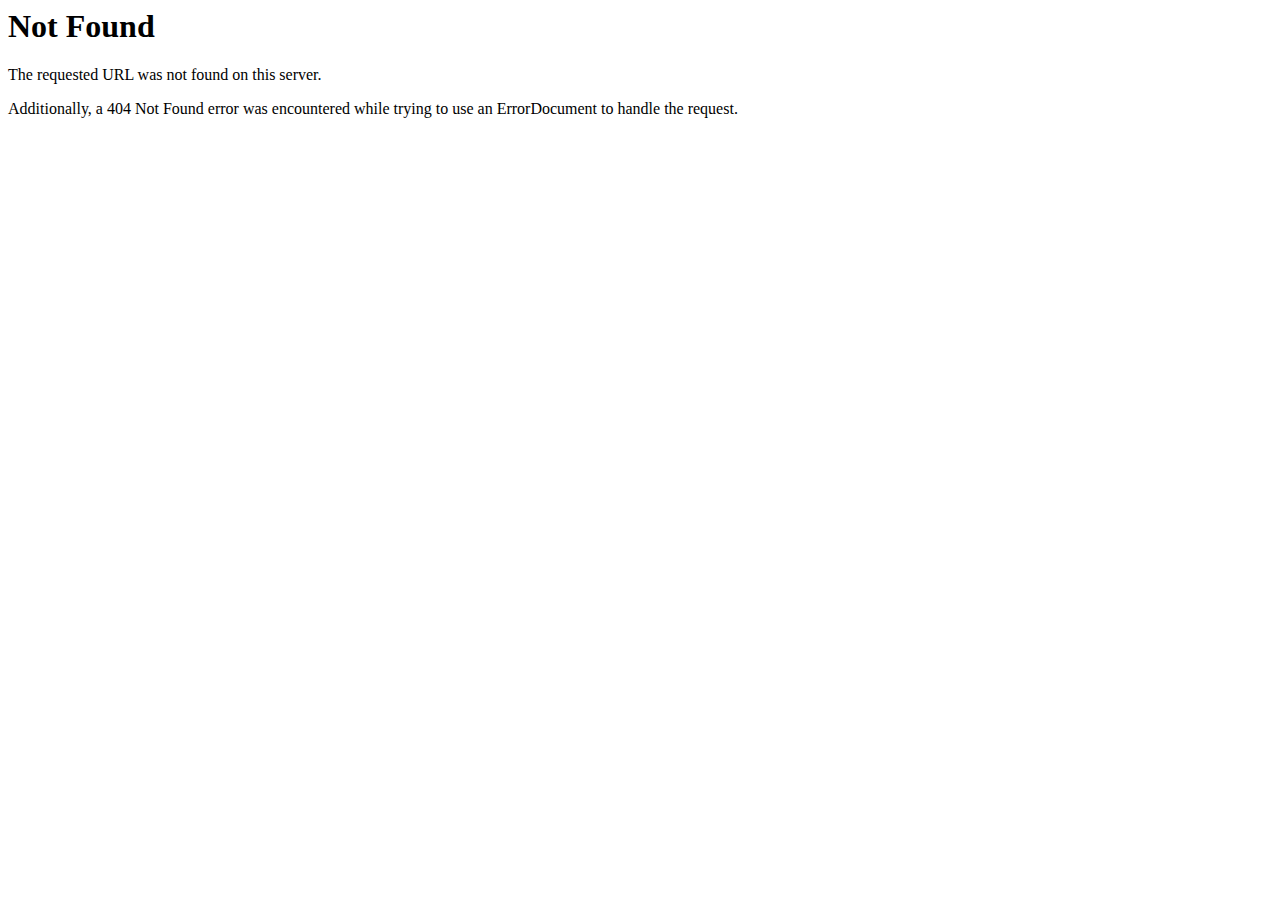
<file: assets/vendors/owl-carousel/owl.video.play.html>
<!DOCTYPE HTML PUBLIC "-//IETF//DTD HTML 2.0//EN">
<html><head>
<title>404 Not Found</title>
</head><body>
<h1>Not Found</h1>
<p>The requested URL was not found on this server.</p>
<p>Additionally, a 404 Not Found
error was encountered while trying to use an ErrorDocument to handle the request.</p>
</body></html>
</file>
<file: assets/vendors/jarallax/jarallax.css>
.jarallax {
    position: relative;
    z-index: 0;
}
.jarallax > .jarallax-img {
    position: absolute;
    object-fit: cover;
    /* support for plugin https://github.com/bfred-it/object-fit-images */
    font-family: 'object-fit: cover;';
    top: 0;
    left: 0;
    width: 100%;
    height: 100%;
    z-index: -1;
}
</file>
<file: assets/vendors/nouislider/nouislider.pips.css>
/* Base;
 *
 */
.noUi-pips,
.noUi-pips * {
-moz-box-sizing: border-box;
	box-sizing: border-box;
}
.noUi-pips {
	position: absolute;
	font: 400 12px Arial;
	color: #999;
}

/* Values;
 *
 */
.noUi-value {
	width: 40px;
	position: absolute;
	text-align: center;
}
.noUi-value-sub {
	color: #ccc;
	font-size: 10px;
}

/* Markings;
 *
 */
.noUi-marker {
	position: absolute;
	background: #CCC;
}
.noUi-marker-sub {
	background: #AAA;
}
.noUi-marker-large {
	background: #AAA;
}

/* Horizontal layout;
 *
 */
.noUi-pips-horizontal {
	padding: 10px 0;
	height: 50px;
	top: 100%;
	left: 0;
	width: 100%;
}
.noUi-value-horizontal {
	margin-left: -20px;
	padding-top: 20px;
}
.noUi-value-horizontal.noUi-value-sub {
	padding-top: 15px;
}

.noUi-marker-horizontal.noUi-marker {
	margin-left: -1px;
	width: 2px;
	height: 5px;
}
.noUi-marker-horizontal.noUi-marker-sub {
	height: 10px;
}
.noUi-marker-horizontal.noUi-marker-large {
	height: 15px;
}

/* Vertical layout;
 *
 */
.noUi-pips-vertical {
	padding: 0 10px;
	height: 100%;
	top: 0;
	left: 100%;
}
.noUi-value-vertical {
	width: 15px;
	margin-left: 20px;
	margin-top: -5px;
}

.noUi-marker-vertical.noUi-marker {
	width: 5px;
	height: 2px;
	margin-top: -1px;
}
.noUi-marker-vertical.noUi-marker-sub {
	width: 10px;
}
.noUi-marker-vertical.noUi-marker-large {
	width: 15px;
}
</file>
<file: assets/vendors/agrion-icons/style.css>
@font-face {
  font-family: 'icomoon';
  src: url('fonts/icomoon78ed.eot?orkqwr');
  src: url('fonts/icomoon78ed.eot?orkqwr#iefix') format('embedded-opentype'),
    url('fonts/icomoon78ed.ttf?orkqwr') format('truetype'),
    url('fonts/icomoon78ed.woff?orkqwr') format('woff'),
    url('fonts/icomoon78ed.svg?orkqwr#icomoon') format('svg');
  font-weight: normal;
  font-style: normal;
  font-display: block;
}

[class^="icon-"],
[class*=" icon-"] {
  /* use !important to prevent issues with browser extensions that change fonts */
  font-family: 'icomoon' !important;
  speak: never;
  font-style: normal;
  font-weight: normal;
  font-variant: normal;
  text-transform: none;
  line-height: 1;

  /* Better Font Rendering =========== */
  -webkit-font-smoothing: antialiased;
  -moz-osx-font-smoothing: grayscale;
}







.icon-pin:before {
  content: "\e900";
}

.icon-store:before {
  content: "\e901";
}

.icon-payment-security:before {
  content: "\e902";
}

.icon-close:before {
  content: "\e903";
}

.icon-help:before {
  content: "\e904";
}

.icon-mailbox:before {
  content: "\e905";
}

.icon-maps-and-flags:before {
  content: "\e906";
}

.icon-up-arrow:before {
  content: "\e907";
}

.icon-down-arrow:before {
  content: "\e908";
}

.icon-left-arrow:before {
  content: "\e909";
}

.icon-right-arrow:before {
  content: "\e90a";
}

.icon-email:before {
  content: "\e90b";
}

.icon-magnifying-glass:before {
  content: "\e90c";
}

.icon-shopping-cart:before {
  content: "\e90d";
}

.icon-farm:before {
  content: "\e90e";
}

.icon-harvest:before {
  content: "\e90f";
}

.icon-agriculture:before {
  content: "\e910";
}

.icon-tick:before {
  content: "\e911";
}

.icon-tractor:before {
  content: "\e912";
}

.icon-organic-food:before {
  content: "\e913";
}

.icon-vegetables:before {
  content: "\e914";
}

.icon-harvester:before {
  content: "\e915";
}

.icon-dairy:before {
  content: "\e916";
}

.icon-harvest-1:before {
  content: "\e917";
}

.icon-agriculture-1:before {
  content: "\e918";
}

.icon-quote:before {
  content: "\e919";
}

.icon-seeds:before {
  content: "\e91a";
}

.icon-cotton:before {
  content: "\e91b";
}

.icon-customer:before {
  content: "\e91c";
}

.icon-farmer:before {
  content: "\e91d";
}

.icon-phone-ringing:before {
  content: "\e91e";
}

.icon-agriculture-2:before {
  content: "\e91f";
}

.icon-certified:before {
  content: "\e920";
}

.icon-farmer-1:before {
  content: "\e921";
}

.icon-cargo:before {
  content: "\e922";
}

.icon-harvest-2:before {
  content: "\e923";
}

.icon-dairy-products:before {
  content: "\e924";
}

.icon-growth:before {
  content: "\e925";
}

.icon-minus:before {
  content: "\e926";
}

.icon-error:before {
  content: "\e927";
}

.icon-global-shipping:before {
  content: "\e928";
}

.icon-free-delivery:before {
  content: "\e929";
}
</file>
<file: assets/vendors/reey-font/stylesheet.css>
/*! Generated by Font Squirrel (https://www.fontsquirrel.com) on January 28, 2021 */



@font-face {
    font-family: 'reeyregular';
    src: url('reey-regular-webfont.woff2') format('woff2'),
         url('reey-regular-webfont.woff') format('woff');
    font-weight: normal;
    font-style: normal;

}
</file>
<file: assets/css/agrion.css>
/*--------------------------------------------------------------
>>> TABLE OF CONTENTS:
----------------------------------------------------------------
# Utility
# Cards
# Common
# Form
# Navigations
# Animations
# Mobile Nav
# Search Popup
# Page Header
# Google Map
# Client Carousel
--------------------------------------------------------------*/

/*--------------------------------------------------------------
# Common
--------------------------------------------------------------*/
:root {
  --agrion-font: 'DM Sans', sans-serif;
  --agrion-font-two: 'Amatic SC', cursive;
  --agrion-reey-font: "reeyregular";
  --agrion-gray: #757873;
  --agrion-gray-rgb: 117, 120, 115;
  --agrion-white: #ffffff;
  --agrion-white-rgb: 255, 255, 255;
  --agrion-base: #1f6306;
  --agrion-base-rgb: 31, 99, 6;
  --agrion-black: #0e2207;
  --agrion-black-rgb: 14, 34, 7;
  --agrion-primary: #ffcd1e;
  --agrion-primary-rgb: 255, 205, 30;
  --agrion-extra: #f8f6f1;
  --agrion-extra-rgb: 248, 246, 241;
  --agrion-bdr-radius: 10px;

}

.row {
  --bs-gutter-x: 30px;
}

.gutter-y-30 {
  --bs-gutter-y: 30px;
}

body {
  font-family: var(--agrion-font);
  color: var(--agrion-gray);
  font-size: 16px;
  line-height: 30px;
  font-weight: 500;
}

body.locked {
  overflow: hidden;
}

a {
  color: var(--agrion-gray);
}

a,
a:hover,
a:focus,
a:visited {
  text-decoration: none;
}

::-webkit-input-placeholder {
  color: inherit;
  opacity: 1;
}

:-ms-input-placeholder {
  color: inherit;
  opacity: 1;
}

::-ms-input-placeholder {
  color: inherit;
  opacity: 1;
}

::placeholder {
  color: inherit;
  opacity: 1;
}

h1,
h2,
h3,
h4,
h5,
h6 {
  color: var(--agrion-black);
  margin: 0;
  font-family: var(--agrion-font-two);
}

p {
  margin: 0;
}

dl,
ol,
ul {
  margin-top: 0;
  margin-bottom: 0;
}

::-webkit-input-placeholder {
  color: inherit;
  opacity: 1;
}

:-ms-input-placeholder {
  color: inherit;
  opacity: 1;
}

::-ms-input-placeholder {
  color: inherit;
  opacity: 1;
}

::placeholder {
  color: inherit;
  opacity: 1;
}

.page-wrapper {
  position: relative;
  margin: 0 auto;
  width: 100%;
  min-width: 300px;
  overflow: hidden;
}

.container {
  padding-left: 15px;
  padding-right: 15px;
}

@media (min-width: 1200px) {
  .container {
    max-width: 1200px;
  }
}

::-webkit-input-placeholder {
  color: inherit;
  opacity: 1;
}

:-ms-input-placeholder {
  color: inherit;
  opacity: 1;
}

::-ms-input-placeholder {
  color: inherit;
  opacity: 1;
}

::placeholder {
  color: inherit;
  opacity: 1;
}

.section-separator {
  border-color: var(--agrion-border);
  border-width: 1px;
  margin-top: 0;
  margin-bottom: 0;
}

#particles-js {
  position: absolute;
  top: 0;
  left: 0;
  right: 0;
  bottom: 0;
  width: 100%;
  height: 100%;
  background-position: 50% 50%;
  opacity: 0.4;
  z-index: -1;
}

/*--------------------------------------------------------------
# Custom Cursor
--------------------------------------------------------------*/
.custom-cursor__cursor {
  width: 25px;
  height: 25px;
  border-radius: 100%;
  border: 1px solid var(--agrion-base);
  -webkit-transition: all 200ms ease-out;
  transition: all 200ms ease-out;
  position: fixed;
  pointer-events: none;
  left: 0;
  top: 0;
  -webkit-transform: translate(calc(-50% + 5px), -50%);
  transform: translate(calc(-50% + 5px), -50%);
  z-index: 999991;
}

.custom-cursor__cursor-two {
  width: 10px;
  height: 10px;
  border-radius: 100%;
  background-color: var(--agrion-base);
  opacity: .3;
  position: fixed;
  -webkit-transform: translate(-50%, -50%);
  transform: translate(-50%, -50%);
  pointer-events: none;
  -webkit-transition: width .3s, height .3s, opacity .3s;
  transition: width .3s, height .3s, opacity .3s;
  z-index: 999991;
}

.custom-cursor__hover {
  background-color: var(--agrion-base);
  opacity: 0.4;
}

.custom-cursor__innerhover {
  width: 25px;
  height: 25px;
  opacity: .4;
}


.thm-btn {
  position: relative;
  display: inline-block;
  vertical-align: middle;
  -webkit-appearance: none;
  outline: none !important;
  background-color: var(--agrion-base);
  color: var(--agrion-white);
  font-size: 16px;
  font-weight: 700;
  padding-top: 12px;
  padding-bottom: 12px;
  padding-left: 40px;
  padding-right: 12px;
  border-radius: 32px;
  transition: all 0.5s linear;
  overflow: hidden;
  z-index: 1;
}

.thm-btn i {
  position: relative;
  display: inline-block;
  height: 40px;
  width: 40px;
  background-color: var(--agrion-primary);
  border-radius: 50%;
  color: var(--agrion-black);
  font-size: 15px;
  text-align: center;
  line-height: 40px;
  margin-left: 17px;
  transition: all 0.5s linear;
}

.thm-btn:hover i {
  background-color: var(--agrion-white);
  color: var(--agrion-base);
}

.thm-btn::before {
  position: absolute;
  content: '';
  background-color: var(--agrion-black);
  width: 100%;
  height: 0%;
  left: 50%;
  top: 50%;
  border-radius: 0px;
  transform: translate(-50%, -50%) rotate(-45deg);
  z-index: -1;
  transition: all 500ms ease;
}

.thm-btn:hover {
  color: var(--agrion-white);
}

.thm-btn:hover:before {
  height: 380%;
}


.section-title {
  position: relative;
  display: block;
  margin-top: -8px;
  margin-bottom: 47px;
}

.section-title__tagline {
  position: relative;
  display: inline-block;
  font-size: 18px;
  line-height: 18px;
  color: var(--agrion-base);
  font-weight: 500;
  z-index: 1;
}

.section-title__title {
  margin: 0;
  color: var(--agrion-black);
  font-size: 60px;
  line-height: 72px;
  font-weight: 700;
  margin-bottom: 2px;
  text-transform: uppercase;
}

.section-title__icon {
  position: relative;
  display: inline-block;
}

.section-title__icon img {
  width: auto;
}

.bootstrap-select .btn-light:not(:disabled):not(.disabled).active,
.bootstrap-select .btn-light:not(:disabled):not(.disabled):active,
.bootstrap-select .show>.btn-light.dropdown-toggle {
  -webkit-box-shadow: none !important;
  box-shadow: none !important;
  outline: none !important;
}

.bootstrap-select>.dropdown-toggle {
  -webkit-box-shadow: none !important;
  box-shadow: none !important;
}

.bootstrap-select .dropdown-toggle:focus,
.bootstrap-select>select.mobile-device:focus+.dropdown-toggle {
  outline: none !important;
}

.bootstrap-select .dropdown-menu {
  border: 0;
  padding-top: 0;
  padding-bottom: 0;
  margin-top: 0;
  z-index: 991;
  border-radius: 0;
}

.bootstrap-select .dropdown-menu>li+li>a {
  border-top: 1px solid rgba(255, 255, 255, 0.2);
}

.bootstrap-select .dropdown-menu>li.selected>a {
  background: var(--agrion-primary);
  color: #fff;
}

.bootstrap-select .dropdown-menu>li>a {
  font-size: 16px;
  font-weight: 500;
  padding: 4px 20px;
  color: #ffffff;
  background: var(--agrion-base);
  -webkit-transition: all 0.4s ease;
  transition: all 0.4s ease;
}

.bootstrap-select .dropdown-menu>li>a:hover {
  background: var(--agrion-black);
  color: var(--agrion-white);
  cursor: pointer;
}

.preloader {
  position: fixed;
  background-color: #fff;
  background-position: center center;
  background-repeat: no-repeat;
  top: 0;
  left: 0;
  right: 0;
  bottom: 0;
  z-index: 99999;
  display: -webkit-box;
  display: -ms-flexbox;
  display: flex;
  -webkit-box-pack: center;
  -ms-flex-pack: center;
  justify-content: center;
  -webkit-box-align: center;
  -ms-flex-align: center;
  align-items: center;
  text-align: center;
}

.preloader__image {
  -webkit-animation-fill-mode: both;
  animation-fill-mode: both;
  -webkit-animation-name: flipInY;
  animation-name: flipInY;
  -webkit-animation-duration: 2s;
  animation-duration: 2s;
  -webkit-animation-iteration-count: infinite;
  animation-iteration-count: infinite;
  background-image: url(../images/loader.png);
  background-repeat: no-repeat;
  background-position: center center;
  background-size: 60px auto;
  width: 100%;
  height: 100%;
}


/*--------------------------------------------------------------
# Navigations One
--------------------------------------------------------------*/
.main-header {
  position: relative;
  display: block;
  width: 100%;
  -webkit-transition: all 500ms ease;
  transition: all 500ms ease;
  z-index: 99;
}

.main-header__wrapper {
  position: relative;
  display: block;
  padding: 0px 40px 0px;
  padding-right: 30px;
  background-color: rgb(255, 255, 255);
  box-shadow: 0px 10px 60px 0px rgba(0, 0, 0, 0.07);
}

.main-header__wrapper-inner {
  position: relative;
  display: flex;
  align-items: center;
  
  flex-wrap: wrap;
}

.main-header__logo {
  display: block;
      padding-right: 100px;
    padding-left: 300px;
}

.main-header__menu-box {
  display: block;
  padding: 15px 0 5px;
}

.main-header__menu-box-top {
  position: relative;
  display: flex;
  align-items: center;
  justify-content: space-between;
  flex-wrap: wrap;
  background-color: var(--agrion-black);
  padding: 15px 40px 15px;
  border-radius: 22.5px;
}

.main-header__contact-list {
  position: relative;
  display: flex;
  align-items: center;
}

.main-header__contact-list li {
  position: relative;
  display: flex;
  align-items: center;
}

.main-header__contact-list li+li {
  margin-left: 15px;
}

.main-header__contact-list li .icon {
  position: relative;
  display: flex;
  align-items: center;
  top: 1px;
}

.main-header__contact-list li .icon i {
  position: relative;
  display: inline-block;
  font-size: 12px;
  color: var(--agrion-primary);
}

.main-header__contact-list li .text {
  margin-left: 10px;
}

.main-header__contact-list li .text p {
  font-size: 14px;
  font-weight: 500;
  color: var(--agrion-white);
  line-height: 14px;
}

.main-header__contact-list li .text p a {
  color: var(--agrion-white);
  -webkit-transition: all 500ms ease;
  transition: all 500ms ease;
}

.main-header__contact-list li .text p a:hover {
  color: var(--agrion-primary);
}

.main-header__social {
  position: relative;
  display: flex;
  align-items: center;
}

.main-header__social a {
  position: relative;
  display: flex;
  align-items: center;
  font-size: 15px;
  color: var(--agrion-white);
  -webkit-transition: all 500ms ease;
  transition: all 500ms ease;
}

.main-header__social a:hover {
  color: var(--agrion-primary);
}

.main-header__social a+a {
  margin-left: 25px;
}

.main-header__menu-box-bottom {
  display: block;
}

.main-menu {
  display: block;
}

.main-menu__wrapper {
  display: block;
}

.main-menu__wrapper-inner {
  display: flex;
  align-items: center;
  justify-content: space-between;
  flex-wrap: wrap;
  padding-left: 40px;
}

.main-menu__left {
  display: block;
}

.main-menu__main-menu-box {
  display: block;
}

.main-menu__right {
  position: relative;
  display: block;
  margin-left: 260px;
}

.main-menu__search-cart-btn-box {
  display: flex;
  align-items: center;
  padding: 23.5px 0;
}

.main-menu__search-box {
  position: relative;
  display: flex;
  align-items: center;
  margin-right: 20px;
  padding: 9.5px 0;
}

.main-menu__search {
  position: relative;
  display: flex;
  align-items: center;
  font-size: 25px;
  color: var(--agrion-black);
  -webkit-transition: all 500ms ease;
  transition: all 500ms ease;
}

.main-menu__search:hover {
  color: var(--agrion-base);
}

.main-menu__search:after {
  content: "";
  position: absolute;
  top: -10px;
  bottom: -10px;
  left: -30px;
  width: 1px;
  background-color: #ece9e0;
}

.main-menu__cart-box {
  position: relative;
  display: flex;
  align-items: center;
  padding: 9.5px 0;
}

.main-menu__cart {
  position: relative;
  display: flex;
  align-items: center;
  font-size: 25px;
  color: var(--agrion-black);
  -webkit-transition: all 500ms ease;
  transition: all 500ms ease;
}

.main-menu__cart:hover {
  color: var(--agrion-base);
}

.main-menu__btn-box {
  position: relative;
  display: block;
  margin-left: 30px;
}

.main-menu__btn {
  padding-right: 8px;
  font-size: 13px;
  padding-top: 7px;
  padding-bottom: 7px;
}

.main-menu__btn i {
  height: 30px;
  width: 30px;
  border-radius: 50%;
  line-height: 30px;
  font-size: 11px;
}

.main-header__phone-contact-box {
  position: relative;
  display: block;
  max-width: 145px;
  width: 100%;
  padding-left: 100px;
}

.main-header__call-box {
  position: relative;
  display: flex;
  align-items: center;
  justify-content: center;
  height: 122px;
  width: 122px;
  border-radius: 50%;
  left: 12px;
}

.main-header__call-box::before {
  content: '';
  position: absolute;
  width: 100%;
  height: 100%;
  border: 1px solid #eeece4;
  top: 0;
  left: 0;
  border-radius: 50%;
  animation: videoBtnAnim 3s ease-in infinite;
}

.main-header__call-inner {
  position: relative;
  display: flex;
  align-items: center;
  justify-content: center;
  height: 75px;
  width: 75px;
  border-radius: 50%;
}

.main-header__call-inner::before {
  content: '';
  position: absolute;
  width: 100%;
  height: 100%;
  border: 1px solid #eeece4;
  top: 0;
  left: 0;
  border-radius: 50%;
  animation: videoBtnAnim 5s ease-in-out infinite;
}

@keyframes videoBtnAnim {

  0%,
  100% {
    transform: scale(.85);
  }

  25%,
  75% {
    transform: scale(1);
  }

  50% {
    transform: scale(1.1);
  }
}

.main-header__call-icon {
  position: relative;
  display: flex;
  align-items: center;
  justify-content: center;
  height: 40px;
  width: 40px;
  border: 1px solid var(--agrion-base);
  border-radius: 50%;
  -webkit-transition: all 500ms ease;
  transition: all 500ms ease;
}

.main-header__call-box:hover .main-header__call-icon {
  background-color: var(--agrion-base);
}

.main-header__call-icon span {
  position: relative;
  display: inline-block;
  font-size: 15px;
  color: var(--agrion-base);
  -webkit-transition: all 500ms ease;
  transition: all 500ms ease;
}

.main-header__call-box:hover .main-header__call-icon span {
  color: var(--agrion-white);
}

.main-header__phone-number {
  position: absolute;
  top: 3px;
  left: 100%;
  right: 0;
  width: 100%;
  background-color: var(--agrion-base);
  text-align: center;
  border-radius: 5px;
  padding: 0px 0;
  transform: translateX(-50%) translateY(-70%);
  transition: 500ms ease;
  z-index: 2;
  opacity: 0;
  visibility: hidden;
}

.main-header__phone-contact-box {
  cursor: pointer;
}

.main-header__phone-contact-box:hover .main-header__phone-number {
  opacity: 1;
  visibility: visible;
  transform: translateX(-50%) translateY(0%);
  padding-left: 20px;
}

.main-header__phone-number:hover {
  background-color: var(--agrion-primary);
}

.main-header__phone-number:before {
  content: "";
  position: absolute;
  bottom: -5px;
  left: 50%;
  border-left: 9px solid transparent;
  border-right: 9px solid transparent;
  border-top: 5px solid var(--agrion-base);
  transform: translateX(-50%);
  -webkit-transition: all 500ms ease;
  transition: all 500ms ease;
}

.main-header__phone-number:hover:before {
  border-top: 5px solid var(--agrion-primary);
}

.main-header__phone-number a {
  font-size: 13px;
  color: var(--agrion-white);
  -webkit-transition: all 500ms ease;
  transition: all 500ms ease;
}

.main-header__phone-number:hover a {
  color: var(--agrion-black);
}

.stricky-header .main-menu__wrapper-inner {
  padding-right: 40px;
}

.main-menu .main-menu__list,
.main-menu .main-menu__list>li>ul,
.main-menu .main-menu__list>li>ul>li>ul,
.stricky-header .main-menu__list,
.stricky-header .main-menu__list>li>ul,
.stricky-header .main-menu__list>li>ul>li>ul {
  margin: 0;
  padding: 0;
  list-style-type: none;
  -webkit-box-align: center;
  -ms-flex-align: center;
  align-items: center;
  display: none;
}



@media (min-width: 1200px) {

  .main-menu .main-menu__list,
  .main-menu .main-menu__list>li>ul,
  .main-menu .main-menu__list>li>ul>li>ul,
  .stricky-header .main-menu__list,
  .stricky-header .main-menu__list>li>ul,
  .stricky-header .main-menu__list>li>ul>li>ul {
    display: -webkit-box;
    display: -ms-flexbox;
    display: flex;
  }
}

.main-menu .main-menu__list>li,
.stricky-header .main-menu__list>li {
  padding-top: 30.5px;
  padding-bottom: 30.5px;
  position: relative;
}

.main-menu .main-menu__list>li+li,
.stricky-header .main-menu__list>li+li {
  margin-left: 75px;
}

.main-menu .main-menu__list>li>a,
.stricky-header .main-menu__list>li>a {
  font-size: 16px;
  display: -webkit-box;
  display: -ms-flexbox;
  display: flex;
  -webkit-box-align: center;
  -ms-flex-align: center;
  align-items: center;
  color: var(--agrion-gray);
  position: relative;
  -webkit-transition: all 500ms ease;
  transition: all 500ms ease;
  font-weight: 500;
}

.main-menu .main-menu__list>li.current>a,
.main-menu .main-menu__list>li:hover>a,
.stricky-header .main-menu__list>li.current>a,
.stricky-header .main-menu__list>li:hover>a {
  color: var(--agrion-black);
  text-shadow: .3px 0 0 rgba(14, 34, 7, .8);
}

.main-menu .main-menu__list>li>ul,
.main-menu .main-menu__list>li>ul>li>ul,
.stricky-header .main-menu__list>li>ul,
.stricky-header .main-menu__list>li>ul>li>ul {
  position: absolute;
  top: 100%;
  left: 0;
  min-width: 270px;
  -webkit-box-orient: vertical;
  -webkit-box-direction: normal;
  -ms-flex-direction: column;
  flex-direction: column;
  -webkit-box-pack: start;
  -ms-flex-pack: start;
  justify-content: flex-start;
  -webkit-box-align: start;
  -ms-flex-align: start;
  align-items: flex-start;
  opacity: 0;
  visibility: hidden;
  -webkit-transform-origin: top center;
  transform-origin: top center;
  -webkit-transform: scaleY(0) translateZ(100px);
  transform: scaleY(0) translateZ(100px);
  -webkit-transition: opacity 500ms ease, visibility 500ms ease, -webkit-transform 700ms ease;
  transition: opacity 500ms ease, visibility 500ms ease, -webkit-transform 700ms ease;
  transition: opacity 500ms ease, visibility 500ms ease, transform 700ms ease;
  transition: opacity 500ms ease, visibility 500ms ease, transform 700ms ease, -webkit-transform 700ms ease;
  z-index: 99;
  background-color: rgb(255, 255, 255);
  padding: 31px 20px 31px;
  border-bottom-left-radius: var(--agrion-bdr-radius);
  border-bottom-right-radius: var(--agrion-bdr-radius);
}

.shadow-box {
  box-shadow: 0px 10px 60px 0px rgba(0, 0, 0, 0.07);
}

.main-menu .main-menu__list>li>ul>li>ul>li>ul,
.stricky-header .main-menu__list>li>ul>li>ul>li>ul {
  display: none;
}

.main-menu .main-menu__list>li:hover>ul,
.main-menu .main-menu__list>li>ul>li:hover>ul,
.stricky-header .main-menu__list>li:hover>ul,
.stricky-header .main-menu__list>li>ul>li:hover>ul {
  opacity: 1;
  visibility: visible;
  -webkit-transform: scaleY(1) translateZ(0px);
  transform: scaleY(1) translateZ(0px);
}

.main-menu .main-menu__list>li>ul>li,
.main-menu .main-menu__list>li>ul>li>ul>li,
.stricky-header .main-menu__list>li>ul>li,
.stricky-header .main-menu__list>li>ul>li>ul>li {
  -webkit-box-flex: 1;
  -ms-flex: 1 1 100%;
  flex: 1 1 100%;
  width: 100%;
  position: relative;
}

.main-menu .main-menu__list>li>ul>li+li,
.main-menu .main-menu__list>li>ul>li>ul>li+li,
.stricky-header .main-menu__list>li>ul>li+li,
.stricky-header .main-menu__list>li>ul>li>ul>li+li {
  border-top: none;
  margin-top: 10px;
}

.main-menu .main-menu__list>li>ul>li>a,
.main-menu .main-menu__list>li>ul>li>ul>li>a,
.stricky-header .main-menu__list>li>ul>li>a,
.stricky-header .main-menu__list>li>ul>li>ul>li>a {
  position: relative;
  font-size: 16px;
  line-height: 30px;
  color: var(--agrion-gray);
  letter-spacing: 0;
  font-weight: 500;
  display: -webkit-box;
  display: -ms-flexbox;
  display: flex;
  padding: 5px 20px 5px;
  -webkit-transition: 500ms;
  transition: 500ms;
  background-color: var(--agrion-white);
  border-radius: var(--agrion-bdr-radius);
}

.main-menu .main-menu__list>li>ul>li:hover>a,
.main-menu .main-menu__list>li>ul>li>ul>li:hover>a,
.stricky-header .main-menu__list>li>ul>li:hover>a,
.stricky-header .main-menu__list>li>ul>li>ul>li:hover>a {
  background-color: var(--agrion-extra);
  color: var(--agrion-black);
  text-shadow: .3px 0 0 rgba(14, 34, 7, .8);
}

.main-menu .main-menu__list>li>ul>li>a::before,
.main-menu .main-menu__list>li>ul>li>ul>li>a::before,
.stricky-header .main-menu__list>li>ul>li>a::before,
.stricky-header .main-menu__list>li>ul>li>ul>li>a::before {
  position: absolute;
  top: 50%;
  right: 20px;
  font-family: "Font Awesome 5 Free";
  font-weight: 900;
  content: "\f105";
  font-size: 14px;
  color: var(--agrion-base);
  transform: translateY(-50%) scale(0);
  -webkit-transition: 500ms;
  transition: 500ms;
}

.main-menu .main-menu__list>li>ul>li:hover>a::before,
.main-menu .main-menu__list>li>ul>li>ul>li:hover>a::before,
.stricky-header .main-menu__list>li>ul>li:hover>a::before,
.stricky-header .main-menu__list>li>ul>li>ul>li:hover>a::before {
  transform: translateY(-50%) scale(1);
}

.main-menu .main-menu__list>li>ul>li>ul,
.stricky-header .main-menu__list>li>ul>li>ul {
  top: 0;
  left: 100%;
}

.main-menu .main-menu__list li ul li>ul.right-align,
.stricky-header .main-menu__list li ul li>ul.right-align {
  top: 0;
  left: auto;
  right: 100%;
}

.main-menu-three__main-menu-box .main-menu__list>.megamenu,
.main-menu-two__main-menu-box .main-menu__list>.megamenu,
.main-menu__wrapper .main-menu__list>.megamenu {
  position: static;
}

.main-menu-three__main-menu-box .main-menu__list>.megamenu>ul,
.main-menu-two__main-menu-box .main-menu__list>.megamenu>ul,
.main-menu__wrapper .main-menu__list>.megamenu>ul {
  top: 100% !important;
  left: 0 !important;
  right: 0 !important;
  background-color: transparent;
  padding: 0;
}

.main-menu-three__main-menu-box .main-menu__list>.megamenu>ul>li,
.main-menu-two__main-menu-box .main-menu__list>.megamenu>ul>li,
.main-menu__wrapper .main-menu__list>.megamenu>ul>li {
  padding: 0 !important;
}

.stricky-header {
  position: fixed;
  z-index: 991;
  top: 0;
  left: 0;
  background-color: #fff;
  width: 100%;
  visibility: hidden;
  -webkit-transform: translateY(-120%);
  transform: translateY(-120%);
  -webkit-transition: visibility 500ms ease, -webkit-transform 500ms ease;
  transition: visibility 500ms ease, -webkit-transform 500ms ease;
  transition: transform 500ms ease, visibility 500ms ease;
  transition: transform 500ms ease, visibility 500ms ease, -webkit-transform 500ms ease;
  -webkit-box-shadow: 0px 10px 60px 0px rgba(0, 0, 0, 0.05);
  box-shadow: 0px 10px 60px 0px rgba(0, 0, 0, 0.05);
}

@media (max-width: 1199px) {
  .stricky-header {
    display: none !important;
  }
}

.stricky-header.stricky-fixed {
  -webkit-transform: translateY(0);
  transform: translateY(0);
  visibility: visible;
}

.stricky-header .main-menu__inner {
  -webkit-box-shadow: none;
  box-shadow: none;
  padding-right: 0;
  max-width: 1170px;
  width: 100%;
  margin: 0 auto;
}

.mobile-nav__buttons {
  display: -webkit-box;
  display: -ms-flexbox;
  display: flex;
  margin-left: auto;
  margin-right: 10px;
}

@media (min-width: 1200px) {
  .mobile-nav__buttons {
    display: none;
  }
}

.mobile-nav__buttons a {
  font-size: 20px;
  color: var(--agrion-base);
  cursor: pointer;
}

.mobile-nav__buttons a+a {
  margin-left: 10px;
}

.mobile-nav__buttons a:hover {
  color: var(--agrion-base);
}

.main-menu .mobile-nav__toggler {
  font-size: 20px;
  color: var(--agrion-base);
  cursor: pointer;
  -webkit-transition: 500ms;
  transition: 500ms;
}

.main-menu .mobile-nav__toggler:hover {
  color: var(--agrion-black);
}

@media (min-width: 1200px) {
  .main-menu .mobile-nav__toggler {
    display: none;
  }
}

/*--------------------------------------------------------------
# Mobile Nav
--------------------------------------------------------------*/
.mobile-nav__wrapper {
  position: fixed;
  top: 0;
  left: 0;
  width: 100vw;
  height: 100vh;
  z-index: 999;
  -webkit-transform: translateX(-100%);
  transform: translateX(-100%);
  -webkit-transform-origin: left center;
  transform-origin: left center;
  -webkit-transition: visibility 500ms ease 500ms, -webkit-transform 500ms ease 500ms;
  transition: visibility 500ms ease 500ms, -webkit-transform 500ms ease 500ms;
  transition: transform 500ms ease 500ms, visibility 500ms ease 500ms;
  transition: transform 500ms ease 500ms, visibility 500ms ease 500ms, -webkit-transform 500ms ease 500ms;
  visibility: hidden;
}

.mobile-nav__wrapper .container {
  padding-left: 0;
  padding-right: 0;
}

.mobile-nav__wrapper.expanded {
  opacity: 1;
  -webkit-transform: translateX(0%);
  transform: translateX(0%);
  visibility: visible;
  -webkit-transition: visibility 500ms ease 0ms, -webkit-transform 500ms ease 0ms;
  transition: visibility 500ms ease 0ms, -webkit-transform 500ms ease 0ms;
  transition: transform 500ms ease 0ms, visibility 500ms ease 0ms;
  transition: transform 500ms ease 0ms, visibility 500ms ease 0ms, -webkit-transform 500ms ease 0ms;
}

.mobile-nav__overlay {
  position: absolute;
  top: 0;
  left: 0;
  right: 0;
  bottom: 0;
  background-color: #000000;
  opacity: 0.5;
  cursor: pointer;
}

.mobile-nav__content {
  width: 300px;
  background-color: var(--agrion-black);
  z-index: 10;
  position: relative;
  height: 100%;
  overflow-y: auto;
  padding-top: 30px;
  padding-bottom: 30px;
  padding-left: 15px;
  padding-right: 15px;
  opacity: 0;
  visibility: hidden;
  -webkit-transform: translateX(-100%);
  transform: translateX(-100%);
  -webkit-transition: opacity 500ms ease 0ms, visibility 500ms ease 0ms, -webkit-transform 500ms ease 0ms;
  transition: opacity 500ms ease 0ms, visibility 500ms ease 0ms, -webkit-transform 500ms ease 0ms;
  transition: opacity 500ms ease 0ms, visibility 500ms ease 0ms, transform 500ms ease 0ms;
  transition: opacity 500ms ease 0ms, visibility 500ms ease 0ms, transform 500ms ease 0ms, -webkit-transform 500ms ease 0ms;
}

.mobile-nav__wrapper.expanded .mobile-nav__content {
  opacity: 1;
  visibility: visible;
  -webkit-transform: translateX(0);
  transform: translateX(0);
  -webkit-transition: opacity 500ms ease 500ms, visibility 500ms ease 500ms, -webkit-transform 500ms ease 500ms;
  transition: opacity 500ms ease 500ms, visibility 500ms ease 500ms, -webkit-transform 500ms ease 500ms;
  transition: opacity 500ms ease 500ms, visibility 500ms ease 500ms, transform 500ms ease 500ms;
  transition: opacity 500ms ease 500ms, visibility 500ms ease 500ms, transform 500ms ease 500ms, -webkit-transform 500ms ease 500ms;
}

.mobile-nav__content .logo-box {
  margin-bottom: 40px;
  display: -webkit-box;
  display: -ms-flexbox;
  display: flex;
}

.mobile-nav__close {
  position: absolute;
  top: 20px;
  right: 15px;
  font-size: 18px;
  color: var(--agrion-white);
  cursor: pointer;
}

.mobile-nav__content .main-menu__list,
.mobile-nav__content .main-menu__list>li>ul,
.mobile-nav__content .main-menu__list>li>ul>li>ul {
  margin: 0;
  padding: 0;
  list-style-type: none;
}

.mobile-nav__content .main-menu__list>li>ul,
.mobile-nav__content .main-menu__list>li>ul>li>ul {
  display: none;
  border-top: 1px solid rgba(255, 255, 255, 0.1);
  margin-left: 0.5em;
}

.mobile-nav__content .main-menu__list>li:not(:last-child),
.mobile-nav__content .main-menu__list>li>ul>li:not(:last-child),
.mobile-nav__content .main-menu__list>li>ul>li>ul>li:not(:last-child) {
  border-bottom: 1px solid rgba(255, 255, 255, 0.1);
}

.mobile-nav__content .main-menu__list>li>a>.main-menu-border {
  display: none !important;
}

.mobile-nav__content .main-menu__list>li>a,
.mobile-nav__content .main-menu__list>li>ul>li>a,
.mobile-nav__content .main-menu__list>li>ul>li>ul>li>a {
  display: -webkit-box;
  display: -ms-flexbox;
  display: flex;
  -webkit-box-pack: justify;
  -ms-flex-pack: justify;
  justify-content: space-between;
  line-height: 30px;
  color: #ffffff;
  font-size: 14px;
  font-family: var(--agrion-font, "Rubik", sans-serif);
  font-weight: 500;
  height: 46px;
  -webkit-box-align: center;
  -ms-flex-align: center;
  align-items: center;
  -webkit-transition: 500ms;
  transition: 500ms;
}

.mobile-nav__content .main-menu__list>li>a.expanded .mobile-nav__content .main-menu__list>li>ul>li>a.expanded .mobile-nav__content .main-menu__list>li>ul>li>ul>li>a.expanded {
  color: var(--agrion-base);
}

.mobile-nav__content .main-menu__list>li>a>button,
.mobile-nav__content .main-menu__list>li>ul>li>a>button,
.mobile-nav__content .main-menu__list>li>ul>li>ul>li>a>button {
  width: 30px;
  height: 30px;
  background-color: var(--agrion-base);
  border: none;
  outline: none;
  color: #fff;
  display: -webkit-box;
  display: -ms-flexbox;
  display: flex;
  -webkit-box-align: center;
  -ms-flex-align: center;
  align-items: center;
  -webkit-box-pack: center;
  -ms-flex-pack: center;
  justify-content: center;
  text-align: center;
  -webkit-transform: rotate(-90deg);
  transform: rotate(-90deg);
  -webkit-transition: -webkit-transform 500ms ease;
  transition: -webkit-transform 500ms ease;
  transition: transform 500ms ease;
  transition: transform 500ms ease, -webkit-transform 500ms ease;
  padding: 0;
}

.mobile-nav__content .main-menu__list>li>a>button.expanded,
.mobile-nav__content .main-menu__list>li>ul>li>a>button.expanded,
.mobile-nav__content .main-menu__list>li>ul>li>ul>li>a>button.expanded {
  -webkit-transform: rotate(0deg);
  transform: rotate(0deg);
  background-color: #fff;
  color: var(--agrion-base);
}

/* no menu after 2rd level dropdown */
.mobile-nav__content .main-menu__list>li>ul>li>ul>li>a>button,
.mobile-nav__content .main-menu__list>li>ul>li>ul>li>ul {
  display: none !important;
}

.mobile-nav__content .main-menu__list li.cart-btn span {
  position: relative;
  top: auto;
  right: auto;
  -webkit-transform: translate(0, 0);
  transform: translate(0, 0);
}

.mobile-nav__content .main-menu__list li.cart-btn i {
  font-size: 16px;
}

.mobile-nav__top {
  display: -webkit-box;
  display: -ms-flexbox;
  display: flex;
  -webkit-box-align: center;
  -ms-flex-align: center;
  align-items: center;
  -webkit-box-pack: justify;
  -ms-flex-pack: justify;
  justify-content: space-between;
  margin-bottom: 30px;
}

.mobile-nav__top .main-menu__login a {
  color: var(--agrion-text-dark);
}

.mobile-nav__container {
  border-top: 1px solid rgba(255, 255, 255, 0.1);
  border-bottom: 1px solid rgba(255, 255, 255, 0.1);
}

.mobile-nav__social {
  display: -webkit-box;
  display: -ms-flexbox;
  display: flex;
  -webkit-box-align: center;
  -ms-flex-align: center;
  align-items: center;
}

.mobile-nav__social a {
  font-size: 16px;
  color: var(--agrion-white);
  -webkit-transition: 500ms;
  transition: 500ms;
}

.mobile-nav__social a+a {
  margin-left: 30px;
}

.mobile-nav__social a:hover {
  color: var(--agrion-base);
}

.mobile-nav__contact {
  margin-bottom: 0;
  margin-top: 20px;
  margin-bottom: 20px;
}

.mobile-nav__contact li {
  color: var(--agrion-text-dark);
  font-size: 14px;
  font-weight: 500;
  position: relative;
  display: -webkit-box;
  display: -ms-flexbox;
  display: flex;
  -webkit-box-align: center;
  -ms-flex-align: center;
  align-items: center;
}

.mobile-nav__contact li+li {
  margin-top: 15px;
}

.mobile-nav__contact li a {
  color: #ffffff;
  -webkit-transition: 500ms;
  transition: 500ms;
}

.mobile-nav__contact li a:hover {
  color: var(--agrion-base);
}

.mobile-nav__contact li>i {
  width: 30px;
  height: 30px;
  border-radius: 50%;
  background-color: var(--agrion-base);
  display: -webkit-box;
  display: -ms-flexbox;
  display: flex;
  -webkit-box-pack: center;
  -ms-flex-pack: center;
  justify-content: center;
  -webkit-box-align: center;
  -ms-flex-align: center;
  align-items: center;
  text-align: center;
  font-size: 11px;
  margin-right: 10px;
  color: #fff;
}

.mobile-nav__container .main-logo,
.mobile-nav__container .topbar__buttons,
.mobile-nav__container .main-menu__language,
.mobile-nav__container .main-menu__login {
  display: none;
}



/*--------------------------------------------------------------
# Home Showcase
--------------------------------------------------------------*/


.main-header .main-menu .home-showcase .container {
  margin-left: 170px;
}

.main-menu:not(.main-menu-two):not(.main-menu-three) .sticky-header__content .home-showcase .container {
  margin-left: 0;
}

.home-showcase__inner {
  padding: 40px 40px 40px;
  background-color: rgb(255, 255, 255);
  box-shadow: 0px 10px 60px 0px rgba(0, 0, 0, 0.07);
  border-bottom-left-radius: var(--agrion-bdr-radius);
  border-bottom-right-radius: var(--agrion-bdr-radius);
}

.home-showcase__inner--two {
  border-top-left-radius: var(--agrion-bdr-radius);
  border-top-right-radius: var(--agrion-bdr-radius);
}

.home-showcase .row {
  --bs-gutter-x: 42px;
  --bs-gutter-y: 20px;
}

.home-showcase__image {
  position: relative;
  background-color: var(--agrion-base);
  overflow: hidden;
  border-top-left-radius: var(--agrion-bdr-radius);
  border-top-right-radius: var(--agrion-bdr-radius);
}

.home-showcase__image>img {
  width: 100%;
  border-top-left-radius: var(--agrion-bdr-radius);
  border-top-right-radius: var(--agrion-bdr-radius);
  -webkit-transition: 500ms ease;
  transition: 500ms ease;
  -webkit-transform: scale(1);
  transform: scale(1);
}

.home-showcase__image:hover>img {
  opacity: 0.75;
}

.home-showcase__image:hover .home-showcase__buttons {
  -webkit-transform: scale(1, 1);
  transform: scale(1, 1);
  opacity: 1;
  visibility: visible;
}

.home-showcase__buttons {
  position: absolute;
  top: 0;
  left: 0;
  right: 0;
  bottom: 0;
  display: -webkit-box;
  display: -ms-flexbox;
  display: flex;
  -webkit-box-pack: center;
  -ms-flex-pack: center;
  justify-content: center;
  -webkit-box-align: center;
  -ms-flex-align: center;
  align-items: center;
  -webkit-box-orient: vertical;
  -webkit-box-direction: normal;
  -ms-flex-direction: column;
  flex-direction: column;
  -webkit-transform: scale(1, 0);
  transform: scale(1, 0);
  opacity: 0;
  visibility: hidden;
  -webkit-transform-origin: bottom center;
  transform-origin: bottom center;
  -webkit-transition: 500ms ease;
  transition: 500ms ease;
}

.home-showcase__buttons__item {
  padding: 10px 20px;
  width: 150px;
  text-align: center;
}

.home-showcase__buttons__item+.home-showcase__buttons__item {
  margin-top: 10px;
}

.home-showcase__title {
  margin: 0;
  text-align: center;
  font-size: 16px;
  font-weight: 700;
  color: var(--agrion-black);
  margin-top: 17px;
  font-family: var(--agrion-font);
}

.mobile-nav__wrapper .home-showcase .row [class*=col-] {
  -webkit-box-flex: 0;
  -ms-flex: 0 0 100%;
  flex: 0 0 100%;
}

.mobile-nav__wrapper .home-showcase__inner {
  padding: 15px 0px;
  background-color: rgba(0, 0, 0, 0);
}

.mobile-nav__wrapper .home-showcase__title {
  color: var(--agrion-white, #ffffff);
}

/*--------------------------------------------------------------
# Navigations Two
--------------------------------------------------------------*/
.main-header-two {
  background: transparent;
  position: absolute;
  left: 0px;
  top: 35px;
  right: 0;
  width: 100%;
  transition: all 500ms ease;
  z-index: 999;
}

.main-header-two__inner {
  position: relative;
  display: block;
}

.main-header-two__top {
  position: relative;
  display: block;
}

.main-header-two__top-inner {
  position: relative;
  display: flex;
  align-items: center;
  justify-content: space-between;
  flex-wrap: wrap;
  background-color: var(--agrion-black);
  padding-left: 75px;
  padding-right: 20px;
  padding-top: 14px;
  padding-bottom: 14px;
  border-top-left-radius: var(--agrion-bdr-radius);
  border-top-right-radius: var(--agrion-bdr-radius);
  margin-left: 78px;
}

.main-header-two__logo {
  position: absolute;
  left: -155px;
  bottom: -90px;
  z-index: 3;
}

.main-header-two__top-left {
  position: relative;
  display: block;
}

.main-header-two__contact-list {
  position: relative;
  display: flex;
  align-items: center;
  padding: 0.5px 0;
}

.main-header-two__contact-list li {
  position: relative;
  display: flex;
  align-items: center;
}

.main-header-two__contact-list li+li {
  margin-left: 20px;
}

.main-header-two__contact-list li .icon {
  position: relative;
  display: flex;
  align-items: center;
  top: 1px;
}

.main-header-two__contact-list li .icon i {
  position: relative;
  display: inline-block;
  font-size: 12px;
  color: var(--agrion-primary);
}

.main-header-two__contact-list li .text {
  margin-left: 10px;
}

.main-header-two__contact-list li .text p {
  font-size: 14px;
  font-weight: 500;
  color: var(--agrion-white);
  line-height: 14px;
}

.main-header-two__contact-list li .text p a {
  color: var(--agrion-white);
  -webkit-transition: all 500ms ease;
  transition: all 500ms ease;
}

.main-header-two__contact-list li .text p a:hover {
  color: var(--agrion-primary);
}

.main-header-two__top-right {
  position: relative;
  display: flex;
  align-items: center;
}

.main-header-two__social {
  position: relative;
  display: flex;
  align-items: center;
}

.main-header-two__social a {
  position: relative;
  display: flex;
  align-items: center;
  font-size: 15px;
  color: var(--agrion-white);
  -webkit-transition: all 500ms ease;
  transition: all 500ms ease;
}

.main-header-two__social a:hover {
  color: var(--agrion-primary);
}

.main-header-two__social a+a {
  margin-left: 25px;
}


.main-header-two__bottom {
  position: relative;
  display: block;
}

.stricky-header.main-menu-two {
  background-color: var(--agrion-white);
}

.main-menu-two__wrapper {
  position: relative;
  display: block;
  z-index: 1;
}

.main-menu-two__wrapper-inner {
  display: flex;
  align-items: center;
  justify-content: space-between;
  flex-wrap: wrap;
  background-color: var(--agrion-white);
  padding-left: 75px;
  padding-right: 10px;
  box-shadow: 0px 10px 60px 0px rgba(0, 0, 0, 0.07);
  border-bottom-left-radius: var(--agrion-bdr-radius);
  border-bottom-right-radius: var(--agrion-bdr-radius);
  margin-left: 78px;
}

.stricky-header .main-menu-two__wrapper-inner {
  padding-left: 0;
  padding-right: 0;
  box-shadow: none;
  margin-left: 0;
}

.main-menu-two__left {
  display: block;
}

.main-menu-two__main-menu-box {
  display: block;
}

.main-menu-two__right {
  position: relative;
  display: block;
}

.main-menu-two__search-cart-btn-box {
  display: flex;
  align-items: center;
}

.main-menu-two__search-box {
  position: relative;
  display: none;
  align-items: center;
  margin-right: 20px;
  padding: 9.5px 0;
}

.main-menu-two__search {
  position: relative;
  display: flex;
  align-items: center;
  font-size: 25px;
  color: var(--agrion-black);
  -webkit-transition: all 500ms ease;
  transition: all 500ms ease;
}

.main-menu-two__search:hover {
  color: var(--agrion-base);
}

.main-menu-two__search:after {
  content: "";
  position: absolute;
  top: -4px;
  bottom: -4px;
  left: -30px;
  width: 1px;
  background-color: #ece9e0;
}

.main-menu-two__cart-box {
  position: relative;
  display: none;
  align-items: center;
  padding: 9.5px 0;
}

.main-menu-two__cart {
  position: relative;
  display: flex;
  align-items: center;
  font-size: 25px;
  color: var(--agrion-black);
  -webkit-transition: all 500ms ease;
  transition: all 500ms ease;
}

.main-menu-two__cart:hover {
  color: var(--agrion-base);
}

.main-menu-two__btn-box {
  position: relative;
  display: block;
  margin-left: 30px;
}

.main-menu-two__btn {
  padding-right: 8px;
  font-size: 13px;
  padding-top: 7px;
  padding-bottom: 7px;
}

.main-menu-two__btn i {
  height: 30px;
  width: 30px;
  border-radius: 50%;
  line-height: 30px;
  font-size: 11px;
}

.main-menu-two .main-menu__list>li+li,
.stricky-header.main-menu-two .main-menu__list>li+li {
  margin-left: 35px;
}

.main-menu-two .main-menu__list>li,
.stricky-header.main-menu-two .main-menu__list>li {
  padding-top: 17px;
  padding-bottom: 17px;
}


/*--------------------------------------------------------------
# Navigations Three
--------------------------------------------------------------*/
.main-header-three {
  position: relative;
  display: block;
  width: 100%;
  -webkit-transition: all 500ms ease;
  transition: all 500ms ease;
  z-index: 999;
}

.main-header-three__top {
  position: relative;
  display: block;
  background-color: var(--agrion-white);
  box-shadow: 0px 5px 30px 0px rgba(0, 0, 0, 0.05);
  padding: 15px 0;
  z-index: 1;
}

.main-header-three__top-inner {
  position: relative;
  display: flex;
  align-items: center;
  justify-content: space-between;
  flex-wrap: wrap;
}

.main-header-three__contact {
  position: relative;
  display: flex;
  align-items: center;
  padding: 46px 0;
}

.main-header-three__contact li {
  position: relative;
  display: flex;
  align-items: center;
}

.main-header-three__contact li+li {
  margin-left: 35px;
}

.main-header-three__contact li .icon {
  position: relative;
  display: flex;
  align-items: center;
  justify-content: center;
  height: 23px;
  width: 23px;
  background-color: var(--agrion-primary);
  border-radius: 50%;
  font-size: 10px;
  color: var(--agrion-black);
}

.main-header-three__contact li .text {
  margin-left: 10px;
}

.main-header-three__contact li .text p {
  font-size: 14px;
  color: var(--agrion-gray);
}

.main-header-three__contact li .text p a {
  color: var(--agrion-gray);
}

.main-header-three__logo {
  position: relative;
  display: block;
}

.main-menu-three__search-cart-btn-box {
  display: flex;
  align-items: center;
  padding: 39px 0;
}

.main-menu-three__search-box {
  position: relative;
  display: flex;
  align-items: center;
  margin-right: 20px;
  padding: 9.5px 0;
}

.main-menu-three__search {
  position: relative;
  display: flex;
  align-items: center;
  font-size: 25px;
  color: var(--agrion-black);
  -webkit-transition: all 500ms ease;
  transition: all 500ms ease;
}

.main-menu-three__search:hover {
  color: var(--agrion-base);
}

.main-menu-three__search:after {
  content: "";
  position: absolute;
  top: -12px;
  bottom: -12px;
  left: -30px;
  width: 1px;
  background-color: #ece9e0;
}

.main-menu-three__cart-box {
  position: relative;
  display: flex;
  align-items: center;
  padding: 9.5px 0;
}

.main-menu-three__cart {
  position: relative;
  display: flex;
  align-items: center;
  font-size: 25px;
  color: var(--agrion-black);
  -webkit-transition: all 500ms ease;
  transition: all 500ms ease;
}

.main-menu-three__cart:hover {
  color: var(--agrion-base);
}

.main-menu-three__btn-box {
  position: relative;
  display: block;
  margin-left: 30px;
}

.main-menu-three__btn {
  padding-right: 8px;
  font-size: 13px;
  padding-top: 7px;
  padding-bottom: 7px;
}

.main-menu-three__btn i {
  height: 30px;
  width: 30px;
  border-radius: 50%;
  line-height: 30px;
  font-size: 11px;
}

.main-menu-three__wrapper {
  position: relative;
  display: block;
}

.main-menu-three__wrapper-inner {
  display: flex;
  align-items: center;
  justify-content: center;
  background-color: var(--agrion-black);
  border-bottom-left-radius: var(--agrion-bdr-radius);
  border-bottom-right-radius: var(--agrion-bdr-radius);
}

.stricky-header.main-menu-three {
  background-color: var(--agrion-black);
}

.main-menu-three .main-menu__list>li,
.stricky-header.main-menu-three .main-menu__list>li {
  padding-top: 13px;
  padding-bottom: 13px;
}

.main-menu-three .main-menu__list>li>a,
.stricky-header.main-menu-three .main-menu__list>li>a {
  color: #85967f;
}

.main-menu-three .main-menu__list>li.current>a,
.main-menu-three .main-menu__list>li:hover>a,
.stricky-header.main-menu-three .main-menu__list>li.current>a,
.stricky-header.main-menu-three .main-menu__list>li:hover>a {
  color: var(--agrion-white);
  text-shadow: .3px 0 0 rgba(255, 255, 255, .8);
}

/*--------------------------------------------------------------
# Search Popup
--------------------------------------------------------------*/
.search-popup {
  position: fixed;
  top: 0;
  left: 0;
  width: 100vw;
  height: 100vh;
  z-index: 9999;
  padding-left: 20px;
  padding-right: 20px;
  display: -webkit-box;
  display: -ms-flexbox;
  display: flex;
  -webkit-box-pack: center;
  -ms-flex-pack: center;
  justify-content: center;
  -webkit-box-align: center;
  -ms-flex-align: center;
  align-items: center;
  -webkit-transform: translateY(-110%);
  transform: translateY(-110%);
  -webkit-transition: opacity 500ms ease, -webkit-transform 500ms ease;
  transition: opacity 500ms ease, -webkit-transform 500ms ease;
  transition: transform 500ms ease, opacity 500ms ease;
  transition: transform 500ms ease, opacity 500ms ease, -webkit-transform 500ms ease;
}

.search-popup.active {
  -webkit-transform: translateY(0%);
  transform: translateY(0%);
}

.search-popup__overlay {
  position: absolute;
  top: 0;
  left: 0;
  right: 0;
  bottom: 0;
  background-color: var(--agrion-black);
  opacity: 0.75;
  cursor: pointer;
}

.search-popup__content {
  width: 100%;
  max-width: 560px;
}

.search-popup__content form {
  display: -webkit-box;
  display: -ms-flexbox;
  display: flex;
  -ms-flex-wrap: wrap;
  flex-wrap: wrap;
  position: relative;
  background-color: #fff;
  border-radius: 10px;
  overflow: hidden;
}

.search-popup__content form input[type="search"],
.search-popup__content form input[type="text"] {
  width: 100%;
  background-color: #fff;
  font-size: 16px;
  border: none;
  outline: none;
  height: 66px;
  padding-left: 30px;
}

.search-popup__content .thm-btn {
  padding: 0;
  width: 68px;
  height: 68px;
  display: -webkit-box;
  display: -ms-flexbox;
  display: flex;
  -webkit-box-pack: center;
  -ms-flex-pack: center;
  justify-content: center;
  -webkit-box-align: center;
  -ms-flex-align: center;
  align-items: center;
  text-align: center;
  position: absolute;
  top: 0;
  right: -1px;
  background-color: var(--agrion-base);
  border: 0;
  border-radius: 0;
  border-top-right-radius: 10px;
  border-bottom-right-radius: 10px;
}

.search-popup__content .thm-btn i {
  height: auto;
  width: auto;
  background-color: transparent;
  border-radius: 50%;
  color: var(--agrion-white);
  font-size: 22px;
  line-height: inherit;
  text-align: center;
  top: 0;
  margin-right: 0;
  margin-left: 0;
  padding-left: 0;
  -webkit-transition: all 500ms ease;
  transition: all 500ms ease;
}

.search-popup__content .thm-btn:hover:before {
  width: 150%;
}

/*--------------------------------------------------------------
# Main Slider
--------------------------------------------------------------*/
.main-slider {
  position: relative;
  display: block;
  z-index: 2;
}

.main-slider .swiper-slide {
  position: relative;
  background-color: var(--agrion-black);
}

.main-slider .container {
  position: relative;
  padding-top: 196px;
  padding-bottom: 290px;
  z-index: 30;
}

.main-slider .image-layer {
  position: absolute;
  top: 0;
  right: 0;
  bottom: 0;
  left: 0;
  background-repeat: no-repeat;
  background-size: cover;
  background-position: left center;
  -webkit-transform: scale(1);
  transform: scale(1);
  -webkit-transition: opacity 1500ms ease-in, -webkit-transform 7000ms ease;
  transition: opacity 1500ms ease-in, -webkit-transform 7000ms ease;
  transition: transform 7000ms ease, opacity 1500ms ease-in;
  transition: transform 7000ms ease, opacity 1500ms ease-in, -webkit-transform 7000ms ease;
  z-index: 1;
}

.main-slider .swiper-slide-active .image-layer {
  -webkit-transform: scale(1.15);
  transform: scale(1.15);
}

.main-slider .image-layer:before {
  content: "";
  position: absolute;
  top: 0;
  left: 0;
  right: 0;
  bottom: 0;
  background-color: rgba(10, 25, 5, .60);
}

.main-slider__content {
  position: relative;
  display: block;
  text-align: center;
}

.main-slider__sub-title {
  position: relative;
  display: inline-block;
  font-size: 26px;
  color: var(--agrion-white);
  font-weight: 500;
  line-height: 26px;
  opacity: 0;
  visibility: hidden;
  -webkit-transform: translateY(-120px);
  transform: translateY(-120px);
  -webkit-transition-delay: 1000ms;
  transition-delay: 1000ms;
  -webkit-transition: opacity 2000ms ease, -webkit-transform 2000ms ease;
  transition: opacity 2000ms ease, -webkit-transform 2000ms ease;
  transition: transform 2000ms ease, opacity 2000ms ease;
  transition: transform 2000ms ease, opacity 2000ms ease, -webkit-transform 2000ms ease;
  z-index: 1;
}

.main-slider__sub-title:before {
  content: "";
  position: absolute;
  bottom: -17px;
  left: 0;
  right: 0;
  height: 20px;
  background-image: url(../images/shapes/main-slider-shape-1.png);
  background-repeat: no-repeat;
  background-position: center;
  background-size: cover;
  z-index: -1;
}

.main-slider__title {
  position: relative;
  font-size: 170px;
  color: var(--agrion-white);
  font-weight: 700;
  font-family: var(--agrion-font);
  line-height: 170px;
  margin-top: 11px;
  margin-bottom: 19px;
  opacity: 0;
  visibility: hidden;
  -webkit-transform: translateY(-120px);
  transform: translateY(-120px);
  -webkit-transition-delay: 1000ms;
  transition-delay: 1000ms;
  -webkit-transition: opacity 2000ms ease, -webkit-transform 2000ms ease;
  transition: opacity 2000ms ease, -webkit-transform 2000ms ease;
  transition: transform 2000ms ease, opacity 2000ms ease;
  transition: transform 2000ms ease, opacity 2000ms ease, -webkit-transform 2000ms ease;
}

.main-slider__btn-box {
  position: relative;
  display: block;
  opacity: 0;
  visibility: hidden;
  -webkit-transform: translateY(120px);
  transform: translateY(120px);
  -webkit-transition-delay: 1000ms;
  transition-delay: 1000ms;
  -webkit-transition: opacity 2000ms ease, -webkit-transform 2000ms ease;
  transition: opacity 2000ms ease, -webkit-transform 2000ms ease;
  transition: transform 2000ms ease, opacity 2000ms ease;
  transition: transform 2000ms ease, opacity 2000ms ease, -webkit-transform 2000ms ease;
}

.main-slider__btn {
  padding-left: 50px;
}

.main-slider__btn:hover {
  color: var(--agrion-base);
}

.main-slider__btn:before {
  background-color: var(--agrion-white);
}

.main-slider__btn:hover i {
  background-color: var(--agrion-black);
  color: var(--agrion-white);
}

.main-slider .swiper-slide-active .main-slider__title,
.main-slider .swiper-slide-active .main-slider__sub-title,
.main-slider .swiper-slide-active .main-slider__btn-box {
  visibility: visible;
  opacity: 1;
  -webkit-transform: translateY(0) translateX(0);
  transform: translateY(0) translateX(0);
}

.main-slider__nav {
  position: absolute;
  top: 37%;
  left: 55%;
  z-index: 100;
  transform: translateY(-50%) translateX(-50%);
  display: flex;
  align-items: flex-start;
  flex-direction: column;
  max-width: 100%;
  width: 100%;
  padding: 0 15px;
  height: 0;
  line-height: 0;
}


.main-slider__nav .swiper-button-next,
.main-slider__nav .swiper-button-prev {
  position: relative;
  top: auto;
  left: auto;
  right: auto;
  bottom: auto;
  z-index: 100;
  width: 50px;
  height: 50px;
  display: flex;
  justify-content: center;
  align-items: center;
  font-size: 18px;
  color: rgba(var(--agrion-white-rgb), .20);
  background-color: transparent;
  border: 2px solid rgba(var(--agrion-white-rgb), .20);
  border-radius: 50%;
  margin: 0;
  text-align: center;
  transition: all 500ms ease;
  padding: 23px 0;
}

.main-slider__nav .swiper-button-next:hover,
.main-slider__nav .swiper-button-prev:hover {
  color: rgba(var(--agrion-white-rgb), 1);
  border: 2px solid rgba(var(--agrion-white-rgb), 1);
}

.main-slider__nav .swiper-button-next::after,
.main-slider__nav .swiper-button-prev::after {
  display: none;
}

.main-slider__nav .swiper-button-prev {
  margin-bottom: 10px;
}

.main-slider__nav .swiper-button-prev i {
  position: relative;
  display: inline-block;
  transform: rotate(180deg);
}

#main-slider-pagination {
  position: absolute;
  top: 40%;
  bottom: auto;
  left: auto;
  right: 55%;
  display: flex;
  text-align: right;
  align-items: flex-end;
  flex-direction: column;
  -webkit-transform: translate(50%, calc(-50% + 0px));
  transform: translate(50%, calc(-50% + 0px));
  max-width: 100%;
  padding: 0 15px;
  height: 0;
  line-height: 0;
  z-index: 10;
}

#main-slider-pagination .swiper-pagination-bullet {
  width: 16px;
  height: 16px;
  border-radius: 50%;
  border: 2px solid var(--agrion-white);
  opacity: 1;
  background-color: transparent;
  margin-left: 0;
  margin-right: 0;
  padding: 6px 6px;
}

#main-slider-pagination .swiper-pagination-bullet+.swiper-pagination-bullet {
  margin-top: 6px;
}

#main-slider-pagination .swiper-pagination-bullet.swiper-pagination-bullet-active {
  background-color: var(--agrion-white);
  opacity: 1;
}


/*--------------------------------------------------------------
# Main Slider Two
--------------------------------------------------------------*/
.main-slider-two {
  position: relative;
  display: block;
  z-index: 91;
}

.main-slider-two .swiper-slide {
  position: relative;
  background-color: var(--agrion-black);
}

.main-slider-two .container {
  position: relative;
  padding-top: 314px;
  padding-bottom: 165px;
  z-index: 30;
}

.image-layer-two {
  position: absolute;
  top: 0;
  right: 0;
  bottom: 0;
  left: 0;
  background-repeat: no-repeat;
  background-size: cover;
  background-position: left center;
  -webkit-transform: scale(1);
  transform: scale(1);
  -webkit-transition: opacity 1500ms ease-in, -webkit-transform 7000ms ease;
  transition: opacity 1500ms ease-in, -webkit-transform 7000ms ease;
  transition: transform 7000ms ease, opacity 1500ms ease-in;
  transition: transform 7000ms ease, opacity 1500ms ease-in, -webkit-transform 7000ms ease;
  z-index: 1;
}

.main-slider-two .swiper-slide-active .image-layer-two {
  -webkit-transform: scale(1.15);
  transform: scale(1.15);
}

.image-layer-two:before {
  content: "";
  position: absolute;
  top: 0;
  left: 0;
  right: 0;
  bottom: 0;
  background-color: rgb(10 25 5 / 47%);
}

.main-slider-two__content {
  position: relative;
  display: block;
  text-align: left;
  z-index: 1;
}

.main-slider-two__shape-1 {
  position: absolute;
  bottom: 115px;
  right: 333px;
  transform: translateX(200px);
  opacity: 0;
}

.swiper-slide-active .main-slider-two__shape-1 {
  opacity: 1;
  transform: translateX(0px);
  transition: all 1000ms ease;
  transition-delay: 1000ms;
}

.main-slider-two__shape-1 img {
  width: auto;
}

.main-slider-two__sub-title {
  position: relative;
  display: inline-block;
  font-size: 20px;
  color: var(--agrion-white);
  font-weight: 500;
  line-height: 20px;
  opacity: 0;
  visibility: hidden;
  -webkit-transform: translateY(-120px);
  transform: translateY(-120px);
  -webkit-transition-delay: 1000ms;
  transition-delay: 1000ms;
  -webkit-transition: opacity 2000ms ease, -webkit-transform 2000ms ease;
  transition: opacity 2000ms ease, -webkit-transform 2000ms ease;
  transition: transform 2000ms ease, opacity 2000ms ease;
  transition: transform 2000ms ease, opacity 2000ms ease, -webkit-transform 2000ms ease;
}

.main-slider-two__sub-title:before {
  content: "";
  position: absolute;
  bottom: -7px;
  left: 0;
  right: 0;
  height: 1px;
  background-color: var(--agrion-white);
}

.main-slider-two__title {
  position: relative;
  display: block;
  font-size: 100px;
  line-height: 100px;
  font-weight: 700;
  color: var(--agrion-white);
  letter-spacing: -0.06em;
  font-family: var(--agrion-font);
  margin-top: 21px;
  margin-bottom: 34px;
  opacity: 0;
  visibility: hidden;
  -webkit-transform: translateY(-120px);
  transform: translateY(-120px);
  -webkit-transition-delay: 1000ms;
  transition-delay: 1000ms;
  -webkit-transition: opacity 2000ms ease, -webkit-transform 2000ms ease;
  transition: opacity 2000ms ease, -webkit-transform 2000ms ease;
  transition: transform 2000ms ease, opacity 2000ms ease;
  transition: transform 2000ms ease, opacity 2000ms ease, -webkit-transform 2000ms ease;
}

.main-slider-two__title span {
  color: var(--agrion-primary);
  font-family: var(--agrion-reey-font);
}

.main-slider-two__btn-box {
  position: relative;
  display: block;
  opacity: 0;
  visibility: hidden;
  -webkit-transform: translateY(120px);
  transform: translateY(120px);
  -webkit-transition-delay: 1000ms;
  transition-delay: 1000ms;
  -webkit-transition: opacity 2000ms ease, -webkit-transform 2000ms ease;
  transition: opacity 2000ms ease, -webkit-transform 2000ms ease;
  transition: transform 2000ms ease, opacity 2000ms ease;
  transition: transform 2000ms ease, opacity 2000ms ease, -webkit-transform 2000ms ease;
}

.main-slider-two__btn {
  padding-left: 50px;
}

.main-slider-two__btn:hover {
  color: var(--agrion-base);
}

.main-slider-two__btn:before {
  background-color: var(--agrion-white);
}

.main-slider-two__btn:hover i {
  background-color: var(--agrion-black);
  color: var(--agrion-white);
}

.main-slider-two .swiper-slide-active .main-slider-two__sub-title,
.main-slider-two .swiper-slide-active .main-slider-two__title,
.main-slider-two .swiper-slide-active .main-slider-two__btn-box {
  visibility: visible;
  opacity: 1;
  -webkit-transform: translateY(0) translateX(0);
  transform: translateY(0) translateX(0);
}

.main-slider-two .main-slider__nav {
  top: 49%;
}

.main-slider-two #main-slider-pagination {
  top: 52%;
}

/*--------------------------------------------------------------
# Main Slider Three
--------------------------------------------------------------*/
.main-slider-three {
  position: relative;
  display: block;
  z-index: 91;
  top: -56px;
  margin-bottom: -56px;
}

.main-slider-three .swiper-slide {
  position: relative;
  background-color: var(--agrion-black);
}

.main-slider-three .container {
  position: relative;
  padding-top: 250px;
  padding-bottom: 190px;
  z-index: 30;
}

.image-layer-three {
  position: absolute;
  top: 0;
  right: 0;
  bottom: 0;
  left: 0;
  background-repeat: no-repeat;
  background-size: cover;
  background-position: left center;
  -webkit-transform: scale(1);
  transform: scale(1);
  -webkit-transition: opacity 1500ms ease-in, -webkit-transform 7000ms ease;
  transition: opacity 1500ms ease-in, -webkit-transform 7000ms ease;
  transition: transform 7000ms ease, opacity 1500ms ease-in;
  transition: transform 7000ms ease, opacity 1500ms ease-in, -webkit-transform 7000ms ease;
  z-index: 1;
}

.main-slider-three .swiper-slide-active .image-layer-three {
  -webkit-transform: scale(1.15);
  transform: scale(1.15);
}

.image-layer-three:before {
  content: "";
  position: absolute;
  top: 0;
  left: 0;
  right: 0;
  bottom: 0;
  background-color: rgba(10, 25, 5, .60);
}

.main-slider-three__content {
  position: relative;
  display: block;
  text-align: center;
}

.main-slider-three__sub-title-box {
  position: relative;
  display: inline-block;
  opacity: 0;
  visibility: hidden;
  -webkit-transform: translateY(-120px);
  transform: translateY(-120px);
  -webkit-transition-delay: 1000ms;
  transition-delay: 1000ms;
  -webkit-transition: opacity 2000ms ease, -webkit-transform 2000ms ease;
  transition: opacity 2000ms ease, -webkit-transform 2000ms ease;
  transition: transform 2000ms ease, opacity 2000ms ease;
  transition: transform 2000ms ease, opacity 2000ms ease, -webkit-transform 2000ms ease;
}

.main-slider-three__shape-1 {
  position: absolute;
  top: -4px;
  left: -33px;
}

.main-slider-three__shape-1 img {
  width: auto;
}

.main-slider-three__shape-2 {
  position: absolute;
  top: -4px;
  right: -33px;
}

.main-slider-three__shape-2 img {
  width: auto;
}

.main-slider-three__sub-title {
  position: relative;
  display: inline-block;
  font-size: 20px;
  color: var(--agrion-white);
  font-weight: 500;
  line-height: 20px;
}

.main-slider-three__title {
  position: relative;
  font-size: 100px;
  color: var(--agrion-white);
  font-weight: 700;
  line-height: 100px;
  letter-spacing: -0.04em;
  font-family: var(--agrion-font);
  margin-top: 17px;
  margin-bottom: 44px;
  opacity: 0;
  visibility: hidden;
  -webkit-transform: translateY(-120px);
  transform: translateY(-120px);
  -webkit-transition-delay: 1000ms;
  transition-delay: 1000ms;
  -webkit-transition: opacity 2000ms ease, -webkit-transform 2000ms ease;
  transition: opacity 2000ms ease, -webkit-transform 2000ms ease;
  transition: transform 2000ms ease, opacity 2000ms ease;
  transition: transform 2000ms ease, opacity 2000ms ease, -webkit-transform 2000ms ease;
}

.main-slider-three__btn-box {
  position: relative;
  display: block;
  opacity: 0;
  visibility: hidden;
  -webkit-transform: translateY(120px);
  transform: translateY(120px);
  -webkit-transition-delay: 1000ms;
  transition-delay: 1000ms;
  -webkit-transition: opacity 2000ms ease, -webkit-transform 2000ms ease;
  transition: opacity 2000ms ease, -webkit-transform 2000ms ease;
  transition: transform 2000ms ease, opacity 2000ms ease;
  transition: transform 2000ms ease, opacity 2000ms ease, -webkit-transform 2000ms ease;
}

.main-slider-three__btn {
  padding-left: 50px;
}

.main-slider-three__btn:hover {
  color: var(--agrion-base);
}

.main-slider-three__btn:before {
  background-color: var(--agrion-white);
}

.main-slider-three__btn:hover i {
  background-color: var(--agrion-black);
  color: var(--agrion-white);
}

.main-slider-three .swiper-slide-active .main-slider-three__sub-title-box,
.main-slider-three .swiper-slide-active .main-slider-three__title,
.main-slider-three .swiper-slide-active .main-slider-three__btn-box {
  visibility: visible;
  opacity: 1;
  -webkit-transform: translateY(0) translateX(0);
  transform: translateY(0) translateX(0);
}

.main-slider-three .main-slider__nav {
  top: 47%;
}

.main-slider-three #main-slider-pagination {
  top: 50%;
}

/*--------------------------------------------------------------
# Feature One
--------------------------------------------------------------*/
.feature-one {
  position: relative;
  display: block;
  margin-top: -142px;
  z-index: 2;
}

.feature-one__single {
  position: relative;
  display: flex;
  align-items: center;
  padding: 35px 0 35px;
  box-shadow: 0px -1px 0px 0px rgba(255, 255, 255, 0.1);
}

.feature-one__icon {
  position: relative;
  display: flex;
  align-items: center;
}

.feature-one__icon span {
  position: relative;
  display: inline-block;
  font-size: 65px;
  color: var(--agrion-primary);
  -webkit-transition: all 500ms linear;
  transition: all 500ms linear;
  -webkit-transition-delay: 0.1s;
  transition-delay: 0.1s;
}

.feature-one__single:hover .feature-one__icon span {
  transform: scale(.9);
}

.feature-one__content {
  margin-left: 30px;
}

.feature-one__title {
  font-size: 30px;
  font-weight: 700;
  color: var(--agrion-white);
  line-height: 36px;
  text-transform: uppercase;
}

/*--------------------------------------------------------------
# About One
--------------------------------------------------------------*/
.about-one {
  position: relative;
  display: block;
  padding: 120px 0 120px;
  z-index: 1;
}

.about-one-shape-1 {
  position: absolute;
  bottom: 0;
  left: 0;
  z-index: -1;
}

.about-one-shape-1 img {
  width: auto;
}

.about-one__left {
  position: relative;
  display: block;
  margin-right: 60px;
}

.about-one__left .section-title {
  margin-bottom: 27px;
}

.about-one__text-1 {
  font-size: 20px;
  color: var(--agrion-base);
  font-weight: 700;
}

.about-one__text-2 {
  padding-top: 28px;
  padding-bottom: 33px;
}

.about-one__points {
  position: relative;
  display: block;
  margin-bottom: 42px;
}

.about-one__points li {
  position: relative;
  display: flex;
  align-items: center;
}

.about-one__points li+li {
  margin-top: 5px;
}

.about-one__points li .icon {
  position: relative;
  display: flex;
  align-items: center;
}

.about-one__points li .icon span {
  position: relative;
  display: inline-block;
  font-size: 20px;
  color: var(--agrion-primary);
}

.about-one__points li .text {
  margin-left: 15px;
}

.about-one__points li .text p {
  font-size: 18px;
  font-weight: 700;
  color: var(--agrion-black);
}

.about-one__btn-and-ceo {
  position: relative;
  display: flex;
  align-items: center;
}

.about-one__btn-box {
  position: relative;
  display: block;
}

.about-one__ceo {
  position: relative;
  display: flex;
  align-items: center;
  margin-left: 20px;
}

.about-one__ceo-img {
  position: relative;
  display: block;
  width: 65px;
}

.about-one__ceo-img img {
  width: 100%;
  border: 3px solid var(--agrion-primary);
  border-radius: 50%;
}

.about-one__ceo-content {
  margin-left: 15px;
}

.about-one__ceo-name {
  font-size: 20px;
  line-height: 20px;
  font-family: var(--agrion-reey-font);
}

.about-one__ceo-title {
  line-height: 16px;
  margin-left: 85px;
}

.about-one__right {
  position: relative;
  display: block;
  margin-left: 135px;
  z-index: 1;
}

.about-one__img-box {
  position: relative;
  display: block;
  z-index: 1;
}

.about-one__img-box:before {
  position: absolute;
  top: 40px;
  bottom: 40px;
  right: -20px;
  width: 40px;
  background-color: var(--agrion-primary);
  content: "";
  border-radius: var(--agrion-bdr-radius);
  z-index: -1;
}

.about-one__img-one {
  position: relative;
  display: block;
  overflow: hidden;
  z-index: 1;
}

.about-one__img-one:after {
  position: absolute;
  top: 0;
  left: -100%;
  display: block;
  content: '';
  width: 50%;
  height: 100%;
  background: linear-gradient(to right, rgba(255, 255, 255, 0) 0%, rgba(255, 255, 255, .3) 100%);
  transform: skewX(-25deg);
  z-index: 1;
}

.about-one__img-box:hover .about-one__img-one:after {
  -webkit-animation: shine 1.5s;
  animation: shine 1.5s;
}

.about-one__img-one img {
  width: 100%;
  border-radius: var(--agrion-bdr-radius);
}

.about-one__img-two {
  position: absolute;
  bottom: 0;
  left: -165px;
  z-index: 2;
}

.about-one__img-two img {
  width: auto;
  border-radius: var(--agrion-bdr-radius);
}

.about-one__video-link {
  position: absolute;
  top: 85px;
  left: -35px;
  z-index: 2;
}

.about-one__video-icon {
  position: relative;
  display: -webkit-box;
  display: -ms-flexbox;
  display: flex;
  -webkit-box-align: center;
  -ms-flex-align: center;
  align-items: center;
  -webkit-box-pack: center;
  -ms-flex-pack: center;
  justify-content: center;
  width: 75px;
  height: 75px;
  line-height: 75px;
  text-align: center;
  font-size: 20px;
  color: var(--agrion-black);
  background-color: var(--agrion-primary);
  border-radius: 50%;
  transition: all 0.5s ease;
  -moz-transition: all 0.5s ease;
  -webkit-transition: all 0.5s ease;
  -ms-transition: all 0.5s ease;
  -o-transition: all 0.5s ease;
}

.about-one__video-icon:hover {
  background-color: var(--agrion-base);
  color: var(--agrion-white);
}

.about-one__video-icon:before {
  position: absolute;
  top: -20px;
  left: -20px;
  right: -20px;
  bottom: -20px;
  content: "";
  border: 1px solid rgb(236, 233, 224);
  border-radius: 50%;
  z-index: 1;
}

.about-one__video-link .ripple,
.about-one__video-icon .ripple:before,
.about-one__video-icon .ripple:after {
  position: absolute;
  top: 50%;
  left: 50%;
  width: 115px;
  height: 115px;
  -webkit-transform: translate(-50%, -50%);
  transform: translate(-50%, -50%);
  -ms-box-shadow: 0 0 0 0 rgba(var(--agrion-primary-rgb), 0.6);
  -o-box-shadow: 0 0 0 0 rgba(var(--agrion-primary-rgb), 0.6);
  -webkit-box-shadow: 0 0 0 0 rgba(var(--agrion-primary-rgb), 0.6);
  box-shadow: 0 0 0 0 rgba(var(--agrion-primary-rgb), 0.6);
  -webkit-animation: ripple 3s infinite;
  animation: ripple 3s infinite;
  border-radius: 50%;
}

.about-one__video-icon .ripple:before {
  -webkit-animation-delay: 0.9s;
  animation-delay: 0.9s;
  content: "";
  position: absolute;
}

.about-one__video-icon .ripple:after {
  -webkit-animation-delay: 0.6s;
  animation-delay: 0.6s;
  content: "";
  position: absolute;
}

.about-one__title {
  font-size: 60px;
  font-weight: 900;
  color: var(--agrion-white);
  line-height: 72px;
  padding-top: 70px;
}

/*--------------------------------------------------------------
# Services One
--------------------------------------------------------------*/
.services-one {
  position: relative;
  display: block;
  padding: 120px 0 90px;
  z-index: 1;
}

.services-one:before {
  position: absolute;
  top: 0;
  left: 0;
  right: 0;
  height: 565px;
  content: "";
  background-color: var(--agrion-extra);
  z-index: -1;
}

.services-one__bg {
  position: absolute;
  top: 165px;
  left: 0;
  right: 0;
  height: 400px;
  background-repeat: no-repeat;
  background-position: top center;
  background-size: cover;
  opacity: .50;
  z-index: -1;
}

.services-one .container {
  max-width: 1360px;
}

.services-one .row {
  --bs-gutter-x: 20px;
}

.services-one__single {
  position: relative;
  display: block;
  border-radius: var(--agrion-bdr-radius);
  padding: 50px 49px 44px;
  background-color: rgb(255, 255, 255);
  border: 2px solid transparent;
  box-shadow: 0px 10px 60px 0px rgba(0, 0, 0, 0.05);
  -webkit-transition: all 500ms ease;
  transition: all 500ms ease;
  margin-bottom: 30px;
}

.services-one__single:hover {
  border: 2px solid var(--agrion-primary);
}

.services-one__img-box {
  position: relative;
  display: block;
}

.services-one__img {
  position: relative;
  display: block;
  max-width: 196px;
  width: 100%;
  margin: 0 auto;
  border-radius: 50%;
  overflow: hidden;
  -webkit-transition: all 500ms ease;
  transition: all 500ms ease;
}

.services-one__single:hover .services-one__img {
  background-color: var(--agrion-black);
}

.services-one__img img {
  width: 100%;
  border-radius: 50%;
  -webkit-transition: all 500ms ease;
  transition: all 500ms ease;
}

.services-one__single:hover .services-one__img img {
  transform: scale(1.05);
  opacity: .5;
}

.services-one__icon {
  position: absolute;
  display: inline-block;
  bottom: -39px;
  left: 50%;
  transform: translateX(-50%);
}

.services-one__icon span {
  position: relative;
  display: flex;
  align-items: center;
  justify-content: center;
  width: 90px;
  height: 90px;
  background-color: var(--agrion-base);
  border-radius: 50%;
  font-size: 41px;
  color: var(--agrion-white);
  transition: all 500ms ease;
}

.services-one__single:hover .services-one__icon span {
  background-color: var(--agrion-primary);
  color: var(--agrion-black);
}

.services-one__content {
  position: relative;
  display: block;
  text-align: center;
  margin-top: 62px;
}

.services-one__title {
  font-size: 24px;
  font-weight: 700;
  font-family: var(--agrion-font);
  line-height: 28px;
  padding-bottom: 15px;
}

.services-one__title a {
  color: var(--agrion-black);
  transition: all 500ms ease;
}

.services-one__single:hover .services-one__title a {
  color: var(--agrion-base);
}

/*--------------------------------------------------------------
# Brand One
--------------------------------------------------------------*/
.brand-one {
  position: relative;
  display: block;
  border-top: 1px solid #ece9e0;
}

.brand-one__inner {
  position: relative;
  display: block;
  padding: 60px 0 60px;
}

.brand-one__shape-1 {
  position: absolute;
  top: 0;
  left: 0;
}

.brand-one__shape-1 img {
  width: auto;
}

.brand-one__shape-2 {
  position: absolute;
  top: -50px;
  right: 0;
}

.brand-one__shape-2 img {
  width: auto;
}

.brand-one__carousel {
  position: relative;
  display: block;
}

.brand-one__single {
  position: relative;
  display: block;
  text-align: center;
  line-height: 0;
  z-index: 1;
}

.brand-one__single:before {
  position: absolute;
  content: '';
  top: 0;
  left: 0;
  right: 0;
  bottom: 0;
  background-color: var(--agrion-extra);
  border-radius: var(--agrion-bdr-radius);
  opacity: 0;
  -webkit-transition: .5s;
  -o-transition: .5s;
  transition: .5s;
  z-index: -1;
}

.brand-one__single:hover:before {
  opacity: 1.0;
}

.brand-one__img {
  position: relative;
  display: inline-block;
  z-index: 10;
}

.brand-one__img>img {
  position: relative;
  -webkit-transition: 500ms;
  transition: 500ms;
  opacity: 0.2;
}

.brand-one__single:hover .brand-one__img>img {
  opacity: 0.60;
}


/*--------------------------------------------------------------
# Unbeatable One
--------------------------------------------------------------*/
.unbeatable-one {
  position: relative;
  display: block;
  background-color: #0a1905;
  padding: 50px 0 50px;
  z-index: 1;
}

.unbeatable-one__bg {
  position: absolute;
  top: 0;
  left: 0;
  right: 0;
  bottom: 0;
  background-repeat: no-repeat;
  background-position: center;
  background-size: cover;
  z-index: -1;
}

.unbeatable-one__bg:before {
  position: absolute;
  top: 0;
  left: 0;
  right: 0;
  bottom: 0;
  content: "";
  background-color: rgba(10, 25, 5, .60);
}

.unbeatable-one .container {
  max-width: 1895px;
  padding: 0 50px;
}

.unbeatable-one__inner {
  position: relative;
  display: block;
  border: 2px solid rgba(var(--agrion-white-rgb), .05);
  border-radius: var(--agrion-bdr-radius);
  padding: 62px 0 70px;
}

.unbeatable-one__content {
  position: relative;
  display: block;
  max-width: 820px;
  margin: 0 auto;
  z-index: 1;
}

.unbeatable-one__shape-one {
  position: absolute;
  top: 22px;
  left: 0;
  z-index: -1;
}

.unbeatable-one__shape-two {
  position: absolute;
  top: 22px;
  right: 0;
  z-index: -1;
}

.unbeatable-one__tagline {
  font-size: 18px;
  font-weight: 500;
  line-height: 28px;
  color: var(--agrion-primary);
}

.unbeatable-one__title {
  font-size: 60px;
  font-weight: 700;
  line-height: 73px;
  color: var(--agrion-white);
  font-family: var(--agrion-font);
  letter-spacing: -0.04em;
  padding-top: 8px;
  padding-bottom: 35px;
}

.unbeatable-one__btn {
  padding-left: 50px;
}

/*--------------------------------------------------------------
# Healthy Food
--------------------------------------------------------------*/
.healthy-food-one {
  position: relative;
  display: block;
  padding: 20px 0 120px;
  z-index: 1;
  /* border: solid 2px red; */
}

.healthy-food-one__bg {
  position: absolute;
  bottom: 120px;
  left: -77px;
  width: 824px;
  height: 342px;
  opacity: .10;
  background-position: bottom center;
  background-repeat: no-repeat;
  z-index: 2;
}

.healthy-food-one__left {
  position: relative;
  display: block;
  margin-right: 100px;
}

.healthy-food-one__left:after {
  position: absolute;
  content: "";
  top: -120px;
  bottom: 0;
  left: -100000px;
  right: 170px;
  background-color: var(--agrion-primary);
  z-index: -1;
}

.healthy-food-one__img {
  position: relative;
  display: block;
  z-index: 2;
}

.healthy-food-one__img::before {
  position: absolute;
  content: "";
  top: 40px;
  bottom: 40px;
  right: -20px;
  width: 20px;
  background-color: var(--agrion-base);
  border-top-right-radius: var(--agrion-bdr-radius);
  border-bottom-right-radius: var(--agrion-bdr-radius);
  z-index: -1;
}

.healthy-food-one__img img {
  width: 100%;
  border-radius: var(--agrion-bdr-radius);
}

.healthy-food-one__right {
  position: relative;
  display: block;
}

.healthy-food-one .section-title {
  margin-bottom: 27px;
}

.healthy-food-one__list {
  position: relative;
  display: flex;
  align-items: center;
  margin-top: 43px;
}

.healthy-food-one__single {
  position: relative;
  display: block;
  text-align: center;
  max-width: 170px;
  width: 100%;
  background-color: rgb(31 99 6);
  box-shadow: 0px 10px 60px 0px rgba(0, 0, 0, 0.07);
  border: 1px solid #ece9e0;
  border-radius: var(--agrion-bdr-radius);
  padding: 27px 0 25px;
  z-index: 1;
}

.healthy-food-one__single:before {
  position: absolute;
  top: 0;
  bottom: 0;
  left: 0;
  right: 0;
  content: "";
  background-color: var(--agrion-base);
  border-radius: var(--agrion-bdr-radius);
  transform: scale(0, 1);
  transition: all 600ms ease;
  -moz-transition: all 600ms ease;
  -webkit-transition: all 600ms ease;
  -ms-transition: all 600ms ease;
  -o-transition: all 600ms ease;
  z-index: -1;
}

.healthy-food-one__single:hover:before {
  transform: scale(1, 1);
}

.healthy-food-one__single:hover {
  border: none;
}

.healthy-food-one__single+.healthy-food-one__single {
  margin-left: 30px;
}

.healthy-food-one__content {
  position: relative;
  display: block;
}

.healthy-food-one__icon {
  position: relative;
  display: block;
  margin-bottom: 4px;
}

.healthy-food-one__icon span {
  position: relative;
  display: inline-block;
  font-size: 64px;
  color: var(--agrion-base);
  transition: all 500ms linear;
  transition-delay: 0.1s;
}

.healthy-food-one__single:hover .healthy-food-one__icon span {
  transform: scale(.9);
  color: var(--agrion-primary);
}


.healthy-food-one__title {
  font-size: 18px;
  font-weight: 700;
  color: #ffff;
  -webkit-transition: all 500ms ease;
  transition: all 500ms ease;
}

.healthy-food-one__single:hover .healthy-food-one__title {
  color: var(--agrion-white);
}

/*--------------------------------------------------------------
# Testimonial One
--------------------------------------------------------------*/
.testimonial-one {
  position: relative;
  display: block;
  padding: 0 0 145px;
  background-image: -moz-linear-gradient(90deg, rgb(248, 246, 241) 0%, rgb(255, 255, 255) 100%);
  background-image: -webkit-linear-gradient(90deg, rgb(248, 246, 241) 0%, rgb(255, 255, 255) 100%);
  background-image: -ms-linear-gradient(90deg, rgb(248, 246, 241) 0%, rgb(255, 255, 255) 100%);
  z-index: 1;
}

.testimonial-one-bg {
  position: absolute;
  top: 0;
  left: 0;
  right: 0;
  bottom: 0;
  background-repeat: no-repeat;
  background-position: center;
  background-size: cover;
  mix-blend-mode: luminosity;
  opacity: .10;
  z-index: -1;
}

.testimonial-one__top {
  position: relative;
  display: block;
}

.testimonial-one__bottom {
  position: relative;
  display: block;
  padding-top: 40px;
}

.testimonial-one__single {
  position: relative;
  display: block;
  background-color: var(--agrion-white);
  border: 1px solid #ece9e0;
  border-radius: var(--agrion-bdr-radius);
  padding: 57px 50px 75px;
  -webkit-transition: all 500ms ease;
  transition: all 500ms ease;
  z-index: 1;
}

.testimonial-one__single:hover {
  border: 1px solid rgba(var(--agrion-base-rgb), 0);
  box-shadow: 0px 10px 60px 0px rgba(0, 0, 0, 0.07);
}

.testimonial-one__single::before {
  content: "";
  position: absolute;
  top: -1px;
  left: -1px;
  right: -1px;
  bottom: -1px;
  border: 2px solid transparent;
  border-radius: var(--agrion-bdr-radius);
  -webkit-transition: all 500ms ease;
  transition: all 500ms ease;
}

.testimonial-one__single:hover:before {
  border: 2px solid var(--agrion-base);
}

.testimonial-one__content {
  position: relative;
  display: block;
}

.testimonial-one__text {
  font-size: 18px;
  line-height: 34px;
}

.testimonial-one__client-info {
  position: absolute;
  top: -108px;
  left: -14px;
}

.testimonial-one__client-img {
  position: relative;
  display: inline-block;
  width: 96px;
}

.testimonial-one__client-img img {
  width: 100%;
  border-radius: 50%;
  border: 10px solid var(--agrion-white);
}

.testimonial-one__quote {
  position: absolute;
  display: flex;
  align-items: center;
  justify-content: center;
  width: 41px;
  height: 41px;
  background-color: var(--agrion-primary);
  border-radius: 50%;
  border: 5px solid var(--agrion-white);
  bottom: 27px;
  right: -7px;
}

.testimonial-one__quote span {
  position: relative;
  display: inline-block;
  font-size: 16px;
  color: var(--agrion-black);
}

.testimonial-one__client-details-box {
  position: absolute;
  bottom: -25px;
  left: -1px;
}

.testimonial-one__client-details-box:before {
  content: "";
  position: absolute;
  bottom: 0;
  right: 0;
  border-bottom: 24px solid transparent;
  border-right: 24px solid #1a5305;
  border-left: 24px solid transparent;
}

.testimonial-one__client-details {
  background-color: var(--agrion-base);
  padding-left: 50px;
  padding-right: 100px;
  padding-top: 15px;
  padding-bottom: 18px;
  border-bottom-left-radius: 10px;
  clip-path: polygon(0 0, 75% 0, 100% 100%, 0% 100%);
}

.testimonial-one__client-name {
  font-size: 18px;
  color: var(--agrion-white);
  font-weight: 700;
  font-family: var(--agrion-font);
  line-height: 22px;
}

.testimonial-one__client-sub-title {
  font-size: 12px;
  color: #9dbe91;
  line-height: 12px;
}


.testimonial-one__carousel.owl-carousel .owl-stage-outer {
  overflow: visible;
}

.testimonial-one__carousel.owl-carousel .owl-item {
  opacity: 0;
  visibility: hidden;
}

.testimonial-one__carousel.owl-carousel .owl-item.active {
  opacity: 1;
  visibility: visible;
}

/*--------------------------------------------------------------
# Counter One
--------------------------------------------------------------*/
.counter-one {
  position: relative;
  display: block;
  padding: 60px 0 50px;
  z-index: 2;
}

.counter-one__bg {
  position: absolute;
  bottom: 0;
  left: 0;
  right: 0;
  height: 197px;
  opacity: .50;
  background-position: center;
  background-size: cover;
  background-repeat: no-repeat;
  z-index: -1;
}

.counter-one__inner {
  position: relative;
  display: block;
}

.counter-one__list {
  position: relative;
  display: flex;
  align-items: center;
  flex-wrap: wrap;
}

.counter-one__single {
  position: relative;
  flex: 0 0 25%;
  max-width: 25%;
  width: 100%;
  text-align: center;
  margin-bottom: 31px;
}

.counter-one__icon {
  position: relative;
  display: inline-block;
  padding-bottom: 20px;
}

.counter-one__shape-one {
  position: absolute;
  top: -6px;
  left: -56px;
}

.counter-one__shape-one img {
  width: auto;
}

.counter-one__shape-two {
  position: absolute;
  top: -6px;
  right: -56px;
}

.counter-one__shape-two img {
  width: auto;
}

.counter-one__icon span {
  position: relative;
  display: inline-block;
  color: var(--agrion-base);
  font-size: 64px;
  transition: all 500ms linear;
  transition-delay: 0.1s;
  transform: scale(1);
}

.counter-one__single:hover .counter-one__icon span {
  transform: scale(.9);
}

.counter-one__content-box {
  position: relative;
  display: block;
}

.counter-one__single h3 {
  font-size: 50px;
  font-family: var(--agrion-font) !important;
  line-height: 59px !important;
  font-weight: 700;
}

.counter-one__text {
  font-size: 30px;
  font-weight: 700;
  line-height: 40px;
  font-family: var(--agrion-font-two);
  text-transform: uppercase;
}

.counter-one .odometer-formatting-mark {
  display: none;
}

/*--------------------------------------------------------------
# Call One
--------------------------------------------------------------*/
.call-one {
  position: relative;
  display: block;
  margin-top: -105px;
  z-index: 2;
}

.call-one__inner {
  position: relative;
  display: -webkit-box;
  display: -ms-flexbox;
  display: flex;
  -webkit-box-align: center;
  -ms-flex-align: center;
  align-items: center;
  -webkit-box-pack: justify;
  -ms-flex-pack: justify;
  justify-content: space-between;
  background-color: var(--agrion-primary);
  padding: 58px 100px 58px;
  border-radius: var(--agrion-bdr-radius);
}

.call-one__left {
  position: relative;
  display: -webkit-box;
  display: -ms-flexbox;
  display: flex;
  -webkit-box-align: center;
  -ms-flex-align: center;
  align-items: center;
}

.call-one__content {
  font-size: 60px;
  color: var(--agrion-black);
  font-weight: 700;
  text-transform: uppercase;
}

.call-one__icon {
  position: relative;
  height: 94px;
  width: 94px;
  background-color: var(--agrion-black);
  border-radius: 50%;
  display: -webkit-box;
  display: -ms-flexbox;
  display: flex;
  -webkit-box-align: center;
  -ms-flex-align: center;
  align-items: center;
  -webkit-box-pack: center;
  -ms-flex-pack: center;
  justify-content: center;
  margin-left: 165px;
  -webkit-transition: all 500ms ease;
  transition: all 500ms ease;
}

.call-one__icon:hover {
  background-color: var(--agrion-base);
}

.call-one__icon span {
  color: var(--agrion-primary);
  font-size: 36px;
}

.call-one__icon:before {
  position: absolute;
  top: 50%;
  left: -65px;
  width: 55px;
  height: 2px;
  content: "";
  background-color: rgba(var(--agrion-black-rgb), 0.15);
  -webkit-transform: translateY(-50%);
  transform: translateY(-50%);
}

.call-one__icon:after {
  position: absolute;
  top: 50%;
  right: -65px;
  width: 55px;
  height: 2px;
  content: "";
  background-color: rgba(var(--agrion-black-rgb), 0.15);
  -webkit-transform: translateY(-50%);
  transform: translateY(-50%);
}

.call-one__right {
  position: relative;
  display: block;
}

.call-one__contact-info {
  position: relative;
  display: block;
}

.call-one__contact-info p {
  font-size: 16px;
  color: var(--agrion-black);
  line-height: 25px;
}

.call-one__contact-info a {
  font-size: 20px;
  color: var(--agrion-black);
  font-weight: 700;
  -webkit-transition: all 500ms ease;
  transition: all 500ms ease;
}

.call-one__contact-info a:hover {
  color: var(--agrion-white);
}

/*--------------------------------------------------------------
# Project One
--------------------------------------------------------------*/
.project-one {
  position: relative;
  display: block;
  padding: 225px 0 90px;
  margin-top: -105px;
  z-index: 1;
}

.project-one::before {
  position: absolute;
  top: 0;
  left: 0;
  right: 0;
  height: 600px;
  background-color: var(--agrion-base);
  content: "";
  z-index: -1;
}

.project-one__bg {
  position: absolute;
  top: 5px;
  left: 50%;
  transform: translateX(-50%);
  opacity: 0.04;
  height: 600px;
  width: 1859px;
  background-position: center;
  background-repeat: no-repeat;
  background-size: cover;
  z-index: -1;
}

.project-one .container {
  max-width: 1600px;
}

.project-one .section-title__tagline {
  color: #9dbe91;
}

.project-one .section-title__title {
  color: var(--agrion-white);
}

.project-one__single {
  position: relative;
  display: block;
  margin-bottom: 30px;
}

.project-one__inner {
  position: relative;
  display: block;
}

.project-one__img {
  position: relative;
  display: block;
  border-radius: var(--agrion-bdr-radius);
  overflow: hidden;
  z-index: 1;
}

.project-one__img:before {
  position: absolute;
  top: 0;
  left: 0;
  right: 0;
  bottom: 0;
  content: "";
  border-radius: 10px;
  background: rgb(12, 26, 7);
  background: linear-gradient(180deg, rgba(12, 26, 7, 0) 11%, rgba(12, 26, 7, 0.8547794117647058) 77%);
  z-index: 1;
}

.project-one__img:after {
  position: absolute;
  top: 0;
  bottom: 0;
  left: 0;
  right: 0;
  content: "";
  background-color: rgba(var(--agrion-black-rgb), .30);
  border-radius: var(--agrion-bdr-radius);
  -webkit-transform: perspective(400px) rotateX(90deg) scaleY(0.5);
  -ms-transform: perspective(400px) rotateX(90deg) scaleY(0.5);
  transform: perspective(400px) rotateX(90deg) scaleY(0.5);
  -webkit-transform-origin: center;
  -ms-transform-origin: center;
  transform-origin: center;
  transition-delay: .1s;
  transition-timing-function: ease-in-out;
  transition-duration: .5s;
  transition-property: all;
}

.project-one__single:hover .project-one__img:after {
  -webkit-transform: perspective(400px) rotateX(0deg) scaleY(1.0);
  -ms-transform: perspective(400px) rotateX(0deg) scaleY(1.0);
  transform: perspective(400px) rotateX(0deg) scaleY(1.0);
  transition-delay: .1s;
  transition-timing-function: ease-in-out;
  transition-duration: .7s;
  transition-property: all;
}

.project-one__img img {
  width: 100%;
  border-radius: var(--agrion-bdr-radius);
  -webkit-transform: scale(1);
  transform: scale(1);
  transition: all 500ms ease;
}

.project-one__single:hover .project-one__img img {
  transform: scale(1.05);
}

.project-one__arrow {
  position: absolute;
  top: 50px;
  right: 50px;
  opacity: 0;
  transform: scale(0);
  transition: all 700ms ease;
  z-index: 2;
}

.project-one__single:hover .project-one__arrow {
  transform: scale(1);
  opacity: 1;
  transition-delay: 500ms;
}

.project-one__arrow a {
  position: relative;
  display: flex;
  align-items: center;
  justify-content: center;
  width: 40px;
  height: 40px;
  background-color: var(--agrion-primary);
  border-radius: 50%;
  font-size: 16px;
  color: var(--agrion-black);
  transition: all 500ms ease;
}

.project-one__arrow a:hover {
  background-color: var(--agrion-black);
  color: var(--agrion-white);
}

.project-one__content {
  position: absolute;
  bottom: 44px;
  left: 50px;
  z-index: 2;
}

.project-one__tagline {
  font-size: 14px;
  font-weight: 700;
  letter-spacing: 0.1em;
  text-transform: uppercase;
  color: var(--agrion-white);
  position: relative;
  display: inline-block;
}

.project-one__tagline:before {
  content: "";
  position: absolute;
  left: 1px;
  right: 1px;
  bottom: 4px;
  height: 2px;
  background-color: var(--agrion-primary);
}

.project-one__title {
  font-size: 40px;
  font-weight: 700;
  line-height: 44px;
  text-transform: uppercase;
}

.project-one__title a {
  color: var(--agrion-white);
  transition: all 500ms ease;
}

.project-one__title a:hover {
  color: var(--agrion-primary);
}

/*--------------------------------------------------------------
# Contact One
--------------------------------------------------------------*/
.contact-one {
  position: relative;
  display: block;
}

.contact-one__left {
  position: relative;
  display: block;
}

.contact-one .section-title {
  margin-bottom: 28px;
}

.contact-one__contact-list {
  position: relative;
  display: block;
  margin-top: 26px;
}

.contact-one__contact-list li {
  position: relative;
  display: flex;
  align-items: center;
}

.contact-one__contact-list li+li {
  margin-top: 28px;
}

.contact-one__contact-list li .icon {
  position: relative;
  display: flex;
  align-items: center;
  justify-content: center;
  height: 54px;
  width: 54px;
  background-color: var(--agrion-base);
  border-radius: 50%;
  font-size: 16px;
  color: var(--agrion-white);
  top: 4px;
  -webkit-transition: all 500ms ease;
  transition: all 500ms ease;
}

.contact-one__contact-list li:hover .icon {
  background-color: var(--agrion-primary);
  color: var(--agrion-base);
}

.contact-one__contact-list li .content {
  margin-left: 18px;
}

.contact-one__contact-list li .content h4 {
  font-size: 18px;
  font-weight: 700;
  line-height: 26px;
  font-family: var(--agrion-font);
}

.contact-one__contact-list li .content h4 a {
  color: var(--agrion-black);
  -webkit-transition: all 500ms ease;
  transition: all 500ms ease;
}

.contact-one__contact-list li .content h4 a:hover {
  color: var(--agrion-primary);
}

.contact-one__right {
  position: relative;
  display: block;
  padding: 100px 100px 100px;
  background-color: var(--agrion-extra);
  border-radius: var(--agrion-bdr-radius);
  z-index: 1;
}

.contact-one__bg {
  position: absolute;
  bottom: 0;
  left: 45px;
  width: 709px;
  height: 183px;
  background-repeat: no-repeat;
  background-position: center;
  background-size: cover;
  z-index: -1;
}

.contact-one__form-box {
  position: relative;
  display: block;
}

.contact-one__form {
  position: relative;
  display: block;
}

.contact-one__form .row {
  --bs-gutter-x: 20px;
}

.contact-one__input-box {
  position: relative;
  display: block;
  margin-bottom: 20px;
}

.contact-one__input-box input[type="text"],
.contact-one__input-box input[type="email"] {
  height: 40px;
  width: 100%;
  border: none;
  background-color: var(--agrion-white);
  padding-left: 30px;
  padding-right: 30px;
  outline: none;
  font-size: 14px;
  color: var(--agrion-gray);
  display: block;
  font-weight: 500;
  border-radius: var(--agrion-bdr-radius);
}

.contact-one__input-box textarea {
  font-size: 14px;
  color: var(--agrion-gray);
  height: 50px;
  width: 100%;
  background-color: var(--agrion-white);
  padding: 10px 30px 20px;
  border: none;
  outline: none;
  margin-bottom: 0px;
  font-weight: 500;
  border-radius: var(--agrion-bdr-radius);
}

.contact-one__input-box.text-message-box {
  height: 50px;
}

/*--------------------------------------------------------------
# Blog One
--------------------------------------------------------------*/
.blog-one {
  position: relative;
  display: block;
  padding: 120px 0 90px;
}

.blog-one__single {
  position: relative;
  display: block;
  margin-bottom: 30px;
}

.blog-one__img {
  position: relative;
  display: block;
  overflow: hidden;
  border-top-left-radius: var(--agrion-bdr-radius);
  border-top-right-radius: var(--agrion-bdr-radius);
  z-index: 1;
}

.blog-one__img:before {
  position: absolute;
  content: "";
  top: 0;
  bottom: 0;
  left: 0;
  right: 0;
  border-top-left-radius: var(--agrion-bdr-radius);
  border-top-right-radius: var(--agrion-bdr-radius);
  background-color: rgba(var(--agrion-black-rgb), .30);
  -webkit-transition: opacity 500ms ease, visibility 500ms ease, -webkit-transform 500ms ease;
  transition: opacity 500ms ease, visibility 500ms ease, -webkit-transform 500ms ease;
  transition: opacity 500ms ease, visibility 500ms ease, transform 500ms ease;
  transition: opacity 500ms ease, visibility 500ms ease, transform 500ms ease, -webkit-transform 500ms ease;
  visibility: hidden;
  opacity: 0;
  -webkit-transform: translateY(-70%);
  transform: translateY(-70%);
  z-index: 1;
}

.blog-one__single:hover .blog-one__img:before {
  visibility: visible;
  -webkit-transform: translateY(0%);
  transform: translateY(0%);
  opacity: 1;
}

.blog-one__img img {
  width: 100%;
  border-top-left-radius: var(--agrion-bdr-radius);
  border-top-right-radius: var(--agrion-bdr-radius);
  transition: all 500ms ease;
}

.blog-one__single:hover .blog-one__img img {
  transform: scale(1.05);
}

.blog-one__date {
  position: absolute;
  bottom: 0;
  right: 0;
  background-color: var(--agrion-base);
  padding: 21px 24px 21px;
  border-top-left-radius: var(--agrion-bdr-radius);
  z-index: 2;
}

.blog-one__date span {
  font-size: 16px;
  font-weight: 700;
  line-height: 16px;
  color: var(--agrion-white);
  text-transform: uppercase;
  display: block;
}

.blog-one__date p {
  font-size: 10px;
  font-weight: 700;
  color: var(--agrion-white);
  text-transform: uppercase;
  line-height: 12px;
}

.blog-one__content {
  position: relative;
  display: block;
  background-color: var(--agrion-extra);
  border-bottom-left-radius: var(--agrion-bdr-radius);
  border-bottom-right-radius: var(--agrion-bdr-radius);
  padding: 22px 40px 33px;
}

.blog-one__meta {
  position: relative;
  display: flex;
}

.blog-one__meta li+li {
  margin-left: 8px;
}

.blog-one__meta li a {
  font-size: 14px;
  font-weight: 500;
  color: var(--agrion-gray);
  -webkit-transition: all 500ms ease;
  transition: all 500ms ease;
}

.blog-one__meta li a:hover {
  color: var(--agrion-primary);
}

.blog-one__meta li a i {
  color: var(--agrion-primary);
  padding-right: 3px;
}

.blog-one__title {
  font-size: 24px;
  font-weight: 700;
  line-height: 30px;
  font-family: var(--agrion-font);
  margin-top: 6px;
}

.blog-one__title a {
  color: var(--agrion-black);
  -webkit-transition: all 500ms ease;
  transition: all 500ms ease;
}

.blog-one__title a:hover {
  color: var(--agrion-primary);
}

/*--------------------------------------------------------------
# CTA One
--------------------------------------------------------------*/
.cta-one {
  position: relative;
  display: block;
  background-color: var(--agrion-base);
  padding: 80px 0 80px;
  z-index: 1;
}

.cta-one__bg {
  position: absolute;
  top: 0;
  left: 0;
  right: 0;
  bottom: 0;
  opacity: .10;
  background-position: center;
  background-repeat: no-repeat;
  background-size: cover;
  mix-blend-mode: luminosity;
  z-index: -1;
}

.cta-one__inner {
  position: relative;
  display: flex;
  align-items: center;
  justify-content: space-between;
}

.cta-one__left {
  position: relative;
  display: flex;
  align-items: center;
}

.cta-one__icon {
  position: relative;
  display: flex;
  align-items: center;
  justify-content: center;
  width: 119px;
  height: 119px;
  background-color: rgba(var(--agrion-white-rgb), .10);
  border-radius: 50%;
  margin-right: 30px;
  -webkit-transition: all 500ms ease;
  transition: all 500ms ease;
}

.cta-one__icon span {
  font-size: 63px;
  color: var(--agrion-primary);
  -webkit-transition: all 500ms ease;
  transition: all 500ms ease;
}

.cta-one__icon:hover {
  background-color: var(--agrion-primary);
}

.cta-one__icon:hover span {
  color: var(--agrion-white);
}

.cta-one__title {
  font-size: 50px;
  font-weight: 700;
  color: var(--agrion-white);
  line-height: 60px;
  text-transform: uppercase;
}

.cta-one__right {
  position: relative;
  display: block;
}

.cta-one__btn {
  background-color: var(--agrion-white);
  color: var(--agrion-black);
  padding-left: 50px;
}

/*--------------------------------------------------------------
# Site Footer
--------------------------------------------------------------*/
.site-footer {
  position: relative;
  display: block;
  background-color: var(--agrion-black);
  z-index: 1;
}

.site-footer__top {
  position: relative;
  display: block;
  padding: 50px 0 50px;
  z-index: 1;
}

.site-footer__top-inner {
  position: relative;
  display: block;
}

.site-footer-shape-1 {
  position: absolute;
  bottom: -204px;
  left: 0;
  right: 0;
  height: 224px;
  background-repeat: no-repeat;
  background-position: center;
  background-size: cover;
  opacity: 0.03;
  z-index: -1;
}

.footer-widget__about {
  position: relative;
  display: block;
  top: 7px;
}

.footer-widget__logo {
  position: relative;
  display: block;
}

.footer-widget__about-text-box {
  position: relative;
  display: block;
  padding-top: 21px;
}

.footer-widget__about-text {
  font-weight: 700;
  color: var(--agrion-white);
}

.footer-widget__Explore {
  position: relative;
  display: block;
}

.footer-widget__title-box {
  position: relative;
  display: block;
  margin-bottom: 24px;
}

.footer-widget__title {
  font-size: 20px;
  color: var(--agrion-white);
  line-height: 28px;
  font-weight: 700;
  font-family: var(--agrion-font);
}

.footer-widget__Explore-list {
  position: relative;
  display: block;
}

.footer-widget__Explore-list li+li {
  margin-top: 9px;
}

.footer-widget__Explore-list li a {
  position: relative;
  display: inline-block;
  font-size: 16px;
  font-weight: 500;
  color: #869780;
  -webkit-transition: all 500ms ease;
  transition: all 500ms ease;
  z-index: 1;
}

.footer-widget__Explore-list li a:hover {
  color: var(--agrion-white);
}

.footer-widget__news {
  position: relative;
  display: block;
}

.footer-widget__news-list {
  position: relative;
  display: block;
  padding-top: 9px;
}

.footer-widget__news-list li {
  position: relative;
  display: block;
  padding-left: 90px;
}

.footer-widget__news-list li+li {
  margin-top: 43px;
}

.footer-widget__news-img {
  position: absolute;
  top: 0;
  left: 0;
  width: 70px;
  border-radius: 5px;
}

.footer-widget__news-img img {
  width: 100%;
  border-radius: 5px;
}

.footer-widget__news-content {
  position: relative;
  display: block;
  top: -8px;
}

.footer-widget__news-date {
  font-size: 12px;
  font-weight: 700;
  color: var(--agrion-primary);
  line-height: 25px;
}

.footer-widget__news-sub-title {
  font-size: 16px;
  font-weight: 700;
  line-height: 25px;
  font-family: var(--agrion-font);
}

.footer-widget__news-sub-title a {
  color: var(--agrion-white);
  -webkit-transition: all 500ms ease;
  transition: all 500ms ease;
}

.footer-widget__news-sub-title a:hover {
  color: var(--agrion-primary);
}

.footer-widget__Contact {
  position: relative;
  display: block;
  margin-left: 70px;
}

.footer-widget__Contact-list {
  position: relative;
  display: block;
}

.footer-widget__Contact-list li {
  position: relative;
  display: flex;
  align-items: center;
}

.footer-widget__Contact-list li+li {
  margin-top: 5px;
}

.footer-widget__Contact-list li .icon {
  position: relative;
  font-size: 13px;
  margin-right: 20px;
  display: flex;
  align-items: center;
}

.footer-widget__Contact-list li .icon span {
  color: var(--agrion-primary);
  position: relative;
  display: inline-block;
}

.footer-widget__Contact-list li .text p {
  font-size: 16px;
  font-weight: 500;
  color: #869780;
}

.footer-widget__Contact-list li .text p a {
  color: #869780;
}

.footer-widget__Contact-list li .text p a:hover {
  color: var(--agrion-white);
  transition: all 500ms ease;
}

.footer-widget__Contact-form {
  position: relative;
  display: block;
  margin-top: 24px;
}

.footer-widget__Contact-input-box {
  position: relative;
  display: block;
}

.footer-widget__Contact-input-box input[type="email"] {
  height: 65px;
  width: 100%;
  border: none;
  outline: none;
  padding-left: 30px;
  padding-right: 65px;
  background-color: var(--agrion-white);
  border-radius: 33px;
  font-size: 14px;
  font-weight: 500;
  color: var(--agrion-gray);
}

.footer-widget__Contact-btn {
  position: absolute;
  top: 50%;
  right: 12px;
  height: 40px;
  width: 40px;
  border: none;
  border-radius: 50%;
  font-size: 16px;
  display: flex;
  align-items: center;
  justify-content: center;
  background-color: var(--agrion-primary);
  color: var(--agrion-black);
  transform: translateY(-50%);
  -webkit-transition: all 500ms ease;
  transition: all 500ms ease;
}

.footer-widget__Contact-btn:hover {
  background-color: var(--agrion-base);
  color: var(--agrion-white);
}

.site-footer__bottom {
  position: relative;
  display: block;
  z-index: 1;
}

.site-footer__bottom-inner {
  position: relative;
  display: flex;
  align-items: center;
  justify-content: space-between;
  background-color: #0a1905;
  padding: 22px 0 22px;
  padding-left: 120px;
  border-top-left-radius: var(--agrion-bdr-radius);
  z-index: 1;
}

.site-footer__bottom-inner:before {
  content: "";
  position: absolute;
  bottom: 0;
  right: -10000000px;
  left: 100%;
  top: 0;
  background-color: #0a1905;
  z-index: -1;
}

.site-footer__bottom-scroll {
  position: absolute;
  left: 0;
  top: 0;
  bottom: 0;
}

.site-footer__bottom-scroll a {
  position: absolute;
  display: flex;
  align-items: center;
  justify-content: center;
  font-size: 20px;
  top: 0;
  bottom: 0;
  width: 80px;
  background-color: var(--agrion-base);
  border-top-left-radius: var(--agrion-bdr-radius);
  color: var(--agrion-white);
  -webkit-transition: all 500ms ease;
  transition: all 500ms ease;
}

.site-footer__bottom-scroll a:hover {
  background-color: var(--agrion-white);
  color: var(--agrion-black);
}

.site-footer__bottom-text {
  font-size: 16px;
  font-weight: 500;
  line-height: 26px;
  color: #71826c;
}

.site-footer__bottom-text a {
  color: inherit;
  -webkit-transition: all 500ms ease;
  transition: all 500ms ease;
}

.site-footer__bottom-text a:hover {
  color: var(--agrion-white);
}

.site-footer__social {
  display: -webkit-box;
  display: -ms-flexbox;
  display: flex;
  -webkit-box-align: center;
  -ms-flex-align: center;
  align-items: center;
}

.site-footer__social a {
  position: relative;
  height: 40px;
  width: 40px;
  display: -webkit-box;
  display: -ms-flexbox;
  display: flex;
  -webkit-box-align: center;
  -ms-flex-align: center;
  align-items: center;
  -webkit-box-pack: center;
  -ms-flex-pack: center;
  justify-content: center;
  text-align: center;
  color: var(--agrion-white);
  font-size: 15px;
  background-color: var(--agrion-black);
  border-radius: 50%;
  overflow: hidden;
  -webkit-transition: all 500ms ease;
  transition: all 500ms ease;
  z-index: 1;
}

.site-footer__social a:hover {
  color: var(--agrion-base);
}

.site-footer__social a:after {
  position: absolute;
  content: "";
  top: 0;
  left: 0;
  right: 0;
  height: 100%;
  background-color: var(--agrion-white);
  -webkit-transition-delay: .1s;
  transition-delay: .1s;
  -webkit-transition-timing-function: ease-in-out;
  transition-timing-function: ease-in-out;
  -webkit-transition-duration: .4s;
  transition-duration: .4s;
  -webkit-transition-property: all;
  transition-property: all;
  opacity: 1;
  -webkit-transform-origin: top;
  transform-origin: top;
  -webkit-transform-style: preserve-3d;
  transform-style: preserve-3d;
  -webkit-transform: scaleY(0);
  transform: scaleY(0);
  z-index: -1;
}

.site-footer__social a:hover:after {
  opacity: 1;
  -webkit-transform: scaleY(1);
  transform: scaleY(1);
}

.site-footer__social a+a {
  margin-left: 10px;
}

/*--------------------------------------------------------------
# Features One
--------------------------------------------------------------*/
.feature-two {
  position: relative;
  display: block;
  padding-bottom: 130px;
  counter-reset: count;
  background-color: var(--agrion-primary);
  z-index: 1;
}

.feature-two__bg {
  position: absolute;
  top: 0;
  left: 0;
  right: 0;
  bottom: 0;
  opacity: .20;
  mix-blend-mode: luminosity;
  background-position: center;
  background-repeat: no-repeat;
  background-size: cover;
  z-index: -1;
}

.feature-two__single {
  position: relative;
  display: block;
  background-color: var(--agrion-black);
  text-align: center;
  padding: 39px 0 55px;
  border-bottom-left-radius: var(--agrion-bdr-radius);
  border-bottom-right-radius: var(--agrion-bdr-radius);
  margin-bottom: 65px;
}

.feature-two__inner {
  position: relative;
  display: block;
}

.feature-two__icon {
  position: relative;
  display: inline-block;
}

.feature-two__icon span {
  position: relative;
  display: inline-block;
  font-size: 64px;
  color: var(--agrion-primary);
  -webkit-transition: all 500ms linear;
  transition: all 500ms linear;
  -webkit-transition-delay: 0.1s;
  transition-delay: 0.1s;
}

.feature-two__single:hover .feature-two__icon span {
  color: var(--agrion-white);
  transform: scale(.9);
}

.feature-two__content {
  position: relative;
  display: block;
  margin-top: 16px;
}

.feature-two__title {
  font-size: 34px;
  font-weight: 700;
  text-transform: uppercase;
}

.feature-two__title a {
  color: var(--agrion-white);
  -webkit-transition: all 500ms linear;
  transition: all 500ms linear;
}

.feature-two__title a:hover {
  color: var(--agrion-primary);
}

.feature-two__subtitle {
  color: #869780;
}

.feature-two__count {
  position: absolute;
  bottom: -35px;
  width: 70px;
  height: 70px;
  background-color: var(--agrion-base);
  border-radius: 50%;
  border: 10px solid var(--agrion-black);
  transform: translateX(-50%);
  left: 50%;
  -webkit-transition: all 500ms linear;
  transition: all 500ms linear;
}

.feature-two__single:hover .feature-two__count {
  background-color: var(--agrion-white);
  border: 10px solid var(--agrion-white);
}

.feature-two__count:before {
  position: absolute;
  top: 0;
  left: 0;
  right: 0;
  bottom: 0;
  font-size: 14px;
  line-height: 50px;
  font-weight: 700;
  counter-increment: count;
  content: ""counter(count);
  transition: all 200ms linear;
  transition-delay: 0.1s;
  color: var(--agrion-white);
  text-align: center;
  -webkit-transition: all 500ms linear;
  transition: all 500ms linear;
}

.feature-two__single:hover .feature-two__count:before {
  color: var(--agrion-black);
}

/*--------------------------------------------------------------
# About Two Start
--------------------------------------------------------------*/
.about-two {
  position: relative;
  display: block;
  padding-bottom: 120px;
  z-index: 1;
}

.about-two__bg {
  position: absolute;
  bottom: 0;
  right: 0;
  z-index: -1;
}

.about-two__bg img {
  width: auto;
}

.about-two__left {
  position: relative;
  display: block;
}

.about-two__img {
  position: relative;
  display: block;
  z-index: 1;
}

.about-two__img:before {
  position: absolute;
  top: -40px;
  left: 0;
  right: 0;
  height: 40px;
  background-color: var(--agrion-base);
  border-top-left-radius: var(--agrion-bdr-radius);
  border-top-right-radius: var(--agrion-bdr-radius);
  content: "";
  z-index: -1;
}

.about-two__img:after {
  position: absolute;
  top: 137px;
  left: -144px;
  width: 355px;
  height: 355px;
  border-radius: 50%;
  background-color: var(--agrion-extra);
  content: "";
  z-index: -1;

  animation-name: zoom-fade-2;
  animation-duration: 5s;
  animation-iteration-count: infinite;
  animation-timing-function: linear;

  -webkit-animation-name: zoom-fade-2;
  -webkit-animation-duration: 5s;
  -webkit-animation-iteration-count: infinite;
  -webkit-animation-timing-function: linear;

  -moz-animation-name: zoom-fade-2;
  -moz-animation-duration: 5s;
  -moz-animation-iteration-count: infinite;
  -moz-animation-timing-function: linear;

  -ms-animation-name: zoom-fade-2;
  -ms-animation-duration: 5s;
  -ms-animation-iteration-count: infinite;
  -ms-animation-timing-function: linear;

  -o-animation-name: zoom-fade-2;
  -o-animation-duration: 5s;
  -o-animation-iteration-count: infinite;
  -o-animation-timing-function: linear;
}

.about-two__img img {
  width: 100%;
  border-bottom-left-radius: var(--agrion-bdr-radius);
  border-bottom-right-radius: var(--agrion-bdr-radius);
}

.about-two__experience {
  background-color: var(--agrion-base);
  max-width: 165px;
  width: 100%;
  padding: 16px 40px 28px;
  border-bottom-left-radius: var(--agrion-bdr-radius);
  border-top-left-radius: var(--agrion-bdr-radius);
  border-top-right-radius: var(--agrion-bdr-radius);
  position: absolute;
  bottom: 115px;
  left: -98px;
}

.about-two__experience:after {
  position: absolute;
  bottom: 0;
  left: 165px;
  content: "";
  border-top: 20px solid transparent;
  border-left: 22px solid var(--agrion-base);
  border-right: 15px solid transparent;
  -webkit-transition: all 500ms ease;
  transition: all 500ms ease;
}

.about-two__experience-count-box {
  position: relative;
  display: block;
  top: 6px;
}

.about-two__experience-count-box h3 {
  font-size: 60px;
  font-weight: 700;
  color: var(--agrion-primary);
  font-family: var(--agrion-font-two) !important;
}

.about-two__experience-plus {
  font-size: 60px;
  color: var(--agrion-primary);
  font-family: var(--agrion-font-two);
  font-weight: 700;
  position: relative;
  top: 17px;
  left: -3px;
}

.about-two__experience-text {
  color: var(--agrion-white);
  line-height: 24px;
}

.about-Two__right {
  position: relative;
  display: block;
  margin-left: 67px;
  padding-top: 120px;
}

.about-Two__right .section-title {
  margin-bottom: 27px;
}

.about-two__points {
  position: relative;
  display: flex;
  align-items: center;
  margin-top: 30px;
  margin-bottom: 50px;
}

.about-two__points li {
  position: relative;
  display: flex;
  align-items: center;
}

.about-two__points li+li {
  margin-left: 35px;
}

.about-two__icon {
  position: relative;
  display: flex;
  width: 40px;
  height: 40px;
  background-color: var(--agrion-primary);
  border-radius: 50%;
  align-items: center;
  justify-content: center;
  -webkit-transition: all 500ms ease;
  transition: all 500ms ease;
}

.about-two__points li:hover .about-two__icon {
  background-color: var(--agrion-base);
}

.about-two__points li:hover .about-two__icon span {
  color: var(--agrion-white);
}

.about-two__icon span {
  position: relative;
  display: inline-block;
  font-size: 14px;
  color: var(--agrion-black);
  -webkit-transition: all 500ms ease;
  transition: all 500ms ease;
}

.about-two__title {
  position: relative;
  display: block;
  margin-left: 15px;
}

.about-two__title h3 {
  font-size: 18px;
  font-weight: 700;
  color: var(--agrion-black);
  font-family: var(--agrion-font);
  line-height: 21px;
}

/*--------------------------------------------------------------
# Services Two
--------------------------------------------------------------*/
.services-two {
  position: relative;
  display: block;
  padding: 120px 0 90px;
  z-index: 1;
}

.services-two:before {
  content: "";
  position: absolute;
  top: 0;
  left: 0;
  right: 0;
  height: 566px;
  background-color: var(--agrion-extra);
  z-index: -1;
}

.services-two__bg {
  position: absolute;
  top: 167px;
  left: 0;
  right: 0;
  height: 400px;
  opacity: .50;
  background-position: top center;
  background-repeat: no-repeat;
  background-size: cover;
  z-index: -1;
}

.services-two__single {
  position: relative;
  display: block;
  margin-bottom: 30px;
}

.services-two__img {
  position: relative;
  display: block;
  overflow: hidden;
  z-index: 1;
}

.services-two__img img {
  width: 100%;
  border-top-left-radius: var(--agrion-bdr-radius);
  border-top-right-radius: var(--agrion-bdr-radius);
}

.services-two__title-box {
  position: absolute;
  bottom: 82px;
  right: 0;
  background-color: rgb(255, 255, 255);
  box-shadow: 0px 10px 30px 0px rgba(0, 0, 0, 0.07);
  padding: 16px 48px 16px 28px;
  border-top-left-radius: var(--agrion-bdr-radius);
  border-bottom-left-radius: var(--agrion-bdr-radius);
  transition: opacity 500ms ease, visibility 500ms ease, transform 500ms ease;
  z-index: 2;
}

.services-two__single:hover .services-two__title-box {
  visibility: hidden;
  opacity: 0;
}

.services-two__subtitle {
  font-size: 14px;
  line-height: 19px;
}

.services-two__title {
  font-size: 40px;
  font-weight: 700;
  line-height: 40px;
  text-transform: uppercase;
}

.services-two__title a {
  color: var(--agrion-black);
}

.services-two__content {
  position: relative;
  display: flex;
  background-color: var(--agrion-black);
  align-items: center;
  justify-content: space-between;
  padding: 36px 39px 22px;
  border-bottom-left-radius: var(--agrion-bdr-radius);
  border-bottom-right-radius: var(--agrion-bdr-radius);
}

.services-two__icon {
  position: relative;
  display: inline-block;
}

.services-two__icon span {
  position: relative;
  display: inline-block;
  font-size: 64px;
  color: var(--agrion-primary);
}

.services-two__more-details {
  position: relative;
  display: block;
  top: 16px;
}

.services-two__more-details a {
  font-size: 16px;
  font-weight: 700;
  color: var(--agrion-white);
  position: relative;
  display: flex;
  align-items: center;
}

.services-two__more-details a i {
  color: var(--agrion-white);
  padding-right: 10px;
}

.services-two__hover-content {
  position: absolute;
  bottom: 0;
  right: 0;
  background-color: rgb(255, 255, 255);
  box-shadow: 0px 10px 30px 0px rgba(0, 0, 0, 0.07);
  border-top-left-radius: var(--agrion-bdr-radius);
  padding-left: 30px;
  padding-right: 35px;
  padding-top: 26px;
  padding-bottom: 25px;
  transform: translateY(-66%);
  transition: opacity 500ms ease, visibility 500ms ease, transform 500ms ease;
  visibility: hidden;
  opacity: 0;
  z-index: 3;
}

.services-two__single:hover .services-two__hover-content {
  visibility: visible;
  transform: translateY(0%);
  opacity: 1;
}

.services-two__hover-sub-title {
  font-size: 14px;
  line-height: 19px;
}

.services-two__hover-title {
  font-size: 40px;
  font-weight: 700;
  line-height: 40px;
  text-transform: uppercase;
}

.services-two__hover-title a {
  color: var(--agrion-black);
  -webkit-transition: all 500ms ease;
  transition: all 500ms ease;
}

.services-two__hover-title a:hover {
  color: var(--agrion-base);
}

.services-two__hover-text {
  line-height: 26px;
  padding-top: 9px;
  padding-bottom: 13px;
}

.services-two__hover-more-details {
  position: relative;
  display: block;
}

.services-two__hover-more-details a {
  font-size: 16px;
  font-weight: 700;
  color: var(--agrion-base);
  position: relative;
  display: flex;
  align-items: center;
  -webkit-transition: all 500ms ease;
  transition: all 500ms ease;
}

.services-two__hover-more-details a i {
  color: var(--agrion-base);
  font-size: 15px;
  padding-right: 10px;
  -webkit-transition: all 500ms ease;
  transition: all 500ms ease;
}

.services-two__hover-more-details a:hover {
  color: var(--agrion-black);
}

.services-two__hover-more-details a:hover i {
  color: var(--agrion-black);
}


/*--------------------------------------------------------------
# Provide One
--------------------------------------------------------------*/
.Provide-One {
  position: relative;
  display: block;
  z-index: 1;
}

.provide-one__bg-shape img {
  width: auto;
}

.Provide-One__wrap {
  position: relative;
  display: block;
  overflow: hidden;
}

.Provide-One__left {
  position: relative;
  display: block;
  float: left;
  width: 50%;
  min-height: 705px;
}

.Provide-One__bg {
  position: absolute;
  top: 0;
  bottom: 0;
  left: 0;
  right: 0;
  background-repeat: no-repeat;
  background-position: center;
  background-size: cover;
}

.provide-one__sopport {
  position: absolute;
  max-width: 375px;
  right: 0;
  bottom: 0;
  display: flex;
  align-items: center;
  padding: 34px 48px 38px;
  border-top-left-radius: 16px;
  background-color: var(--agrion-primary);
}

.provide-one__support-icon {
  position: relative;
  display: inline-block;
}

.provide-one__support-icon span {
  font-size: 66px;
  color: var(--agrion-black);
}

.provide-one__support-text {
  font-size: 20px;
  font-weight: 700;
  line-height: 26px;
  letter-spacing: -0.04em;
  color: var(--agrion-black);
  margin-left: 17px;
}

.Provide-One__right {
  position: relative;
  display: block;
  float: right;
  width: 50%;
  padding-left: 120px;
  background-color: var(--agrion-base);
  padding-top: 120px;
  padding-bottom: 120px;
  z-index: 1;
}

.provide-one__bg-shape {
  position: absolute;
  right: 0;
  bottom: 0;
  opacity: 0.07;
  z-index: -1;
}

.provide-one__bg-shape img {
  width: auto;
}

.Provide-One .section-title {
  margin-bottom: 29px;
}

.Provide-One .section-title__tagline {
  color: #9dbe91;
}

.Provide-One .section-title__title {
  color: var(--agrion-white);
}

.Provide-One__content {
  position: relative;
  display: block;
  max-width: 465px;
  width: 100%;
}

.Provide-One__text {
  color: #9dbe91;
  padding-bottom: 30px;
}

.Provide-One__progress-wrap {
  display: grid;
  grid-template-columns: 1fr;
}

@media (min-width: 768px) {
  .Provide-One__progress-wrap {
    grid-template-columns: repeat(2, 255px);
  }
}

.Provide-One__progress {
  position: relative;
  display: flex;
  align-items: center;
}

.Provide-One__progress-box {
  position: relative;
  display: inline-block;
  top: 10px;
}

.Provide-One__progress-box canvas {
  transform: rotate(90deg);
}

.Provide-One__progress-box span {
  position: absolute;
  top: 50%;
  left: 50%;
  display: block;
  transform: translateY(-50%) translateX(-50%);
  font-size: 24px;
  font-weight: 700;
  line-height: 1;
  color: var(--agrion-white);
}

.Provide-One__progress-content h3 {
  font-size: 30px;
  line-height: 30px;
  font-weight: 700;
  color: var(--agrion-white);
  margin-left: 20px;
  text-transform: uppercase;
}

/*--------------------------------------------------------------
# Video One
--------------------------------------------------------------*/
.video-one {
  position: relative;
  display: block;
  padding: 120px 0 116px;
  background-color: var(--agrion-black);
  z-index: 1;
}

.video-one-bg {
  position: absolute;
  top: 0;
  left: 0;
  right: 0;
  bottom: 0;
  background-repeat: no-repeat;
  background-size: cover;
  background-position: center center;
  z-index: -1;
}

.video-one-bg:before {
  position: absolute;
  top: 0;
  left: 0;
  right: 0;
  bottom: 0;
  content: "";
  background-color: rgba(10, 25, 5, .60);
}

.video-one__inner {
  position: relative;
  display: block;
  text-align: center;
  z-index: 1;
}

.video-one__inner .video-one__video-icon {
  margin: 0 auto;
}

.video-one__video-icon {
  position: relative;
  display: -webkit-box;
  display: -ms-flexbox;
  display: flex;
  -webkit-box-align: center;
  -ms-flex-align: center;
  align-items: center;
  -webkit-box-pack: center;
  -ms-flex-pack: center;
  justify-content: center;
  width: 100px;
  height: 100px;
  line-height: 100px;
  text-align: center;
  font-size: 30px;
  color: var(--agrion-base);
  background-color: var(--agrion-white);
  border-radius: 50%;
  transition: all 0.5s ease;
  -moz-transition: all 0.5s ease;
  -webkit-transition: all 0.5s ease;
  -ms-transition: all 0.5s ease;
  -o-transition: all 0.5s ease;
  z-index: 1;
}

.video-one__video-icon:hover {
  background-color: var(--agrion-black);
  color: var(--agrion-primary);
}

.video-one__video-link .ripple,
.video-one__video-icon .ripple:before,
.video-one__video-icon .ripple:after {
  position: absolute;
  top: 50%;
  left: 50%;
  width: 100px;
  height: 100px;
  -webkit-transform: translate(-50%, -50%);
  transform: translate(-50%, -50%);
  -ms-box-shadow: 0 0 0 0 rgba(var(--agrion-primary-rgb), 0.6);
  -o-box-shadow: 0 0 0 0 rgba(var(--agrion-primary-rgb), 0.6);
  -webkit-box-shadow: 0 0 0 0 rgba(var(--agrion-primary-rgb), 0.6);
  box-shadow: 0 0 0 0 rgba(var(--agrion-primary-rgb), 0.6);
  -webkit-animation: ripple 3s infinite;
  animation: ripple 3s infinite;
  border-radius: 50%;
}

.video-one__video-icon .ripple:before {
  -webkit-animation-delay: 0.9s;
  animation-delay: 0.9s;
  content: "";
  position: absolute;
}

.video-one__video-icon .ripple:after {
  -webkit-animation-delay: 0.6s;
  animation-delay: 0.6s;
  content: "";
  position: absolute;
}

.video-one__shape {
  position: absolute;
  top: 135px;
  left: 0;
  right: 0;
  z-index: -1;
}

.video-one__shape img {
  width: auto;
}

.video-one__inner .video-one__video-title {
  position: relative;
  margin-top: 85px;
  font-size: 60px;
  font-weight: 700;
  color: var(--agrion-white);
  font-family: var(--agrion-font);
  line-height: 73px;
}

/*--------------------------------------------------------------
# Faq One
--------------------------------------------------------------*/
.faq-one {
  position: relative;
  display: block;
  padding: 120px 0 120px;
  background-color: var(--agrion-extra);
  z-index: 1;
}

.faq-one-bg {
  position: absolute;
  top: 0;
  bottom: 0;
  left: 0;
  width: 42%;
  background-repeat: no-repeat;
  background-position: left center;
  background-size: cover;
  mix-blend-mode: luminosity;
  opacity: .10;
  z-index: -1;
}

.faq-one__left {
  position: relative;
  display: block;
}

.faq-one .section-title {
  margin-bottom: 35px;
}

.faq-one__img-box {
  position: relative;
  display: flex;
  align-items: center;
}

.faq-one__img {
  position: relative;
  display: block;
  width: 214px;
}

.faq-one__img img {
  width: 100%;
  border-radius: 50%;
}

.faq-one__img-icon {
  position: absolute;
  right: 0;
  bottom: 0;
  width: 78px;
  height: 78px;
  background-color: var(--agrion-base);
  border-radius: 50%;
  display: flex;
  align-items: center;
  justify-content: center;
}

.faq-one__img-icon span {
  font-size: 41px;
  color: var(--agrion-white);
  position: relative;
  display: inline-block;
}

.faq-one__points {
  position: relative;
  display: block;
  margin-left: 47px;
}

.faq-one__points-list {
  position: relative;
  display: flex;
  align-items: center;
}

.faq-one__points-list+.faq-one__points-list {
  margin-top: 12px;
}

.faq-one__icon {
  position: relative;
  display: flex;
  align-items: center;
  justify-content: center;
  width: 18px;
  height: 18px;
  background-color: var(--agrion-primary);
  border-radius: 50%;
}

.faq-one__icon span {
  font-size: 10px;
  color: var(--agrion-white);
}

.faq-one__text {
  position: relative;
  display: block;
  margin-left: 15px;
}

.faq-one__text p {
  font-size: 18px;
  font-weight: 500;
  color: var(--agrion-black);
  line-height: 28px;
}

.faq-one__right {
  position: relative;
  display: block;
}

.faq-one-accrodion .accrodion {
  position: relative;
  display: block;
  -webkit-transition: all 500ms ease;
  transition: all 500ms ease;
  background-color: var(--agrion-white);
  border: 1px solid transparent;
  border-radius: var(--agrion-bdr-radius);
}

.faq-one-accrodion .accrodion.active {
  border: 1px solid #ece9e0;
  box-shadow: 0px 20px 20px 0px rgba(0, 0, 0, 0.03);
}

.faq-one-accrodion .accrodion:before {
  position: absolute;
  top: -1px;
  left: -1px;
  bottom: -1px;
  width: 10px;
  content: "";
  background-color: var(--agrion-primary);
  transform: scaleY(0);
  -webkit-transition: all 500ms ease;
  transition: all 500ms ease;
  z-index: 1;
  border-bottom-left-radius: var(--agrion-bdr-radius);
  border-top-left-radius: var(--agrion-bdr-radius);
}

.faq-one-accrodion .accrodion.active:before {
  transform: scaleY(1);
}

.faq-one-accrodion .accrodion-title {
  position: relative;
  display: block;
  cursor: pointer;
  padding: 24px 40px 25px;
  padding-right: 27px;
  transition: all 200ms linear;
  transition-delay: 0.1s;
}

.faq-one-accrodion .accrodion-title h4 {
  margin: 0;
  font-size: 18px;
  font-weight: 700;
  line-height: 28px;
  color: var(--agrion-black);
  font-family: var(--agrion-font);
  position: relative;
  -webkit-transition: all 500ms ease;
  transition: all 500ms ease;
}

.faq-one-accrodion .accrodion+.accrodion {
  margin-top: 20px;
}

.faq-one-accrodion .accrodion.active .accrodion-title h4 {
  color: var(--agrion-black);
}

.faq-one-accrodion .accrodion-title h4::before {
  content: "\e926";
  font-family: 'icomoon' !important;
  font-weight: 900;
  font-size: 17px;
  color: var(--agrion-primary);
  position: absolute;
  top: 50%;
  right: 6px;
  height: 21px;
  width: 21px;
  border-radius: 50%;
  text-align: center;
  display: flex;
  justify-content: center;
  align-items: center;
  -webkit-transform: translateY(-50%);
  transform: translateY(-50%);
  -webkit-transition: all 500ms ease;
  transition: all 500ms ease;
}

.faq-one-accrodion .accrodion.active .accrodion-title h4::before {
  content: "\e927";
  color: var(--agrion-base);
  height: 20px;
  width: 20px;
  border-radius: 50%;
  text-align: center;
  display: flex;
  justify-content: center;
  align-items: center;
}

.faq-one-accrodion .accrodion-content {
  position: relative;
  padding: 0px 40px 30px;
}

.faq-one-accrodion .accrodion-content p {
  margin: 0;
  line-height: 32px;
}

/*--------------------------------------------------------------
# Project Two
--------------------------------------------------------------*/
.project-two {
  position: relative;
  display: block;
  padding: 120px 0 0;
}

.project-two__carousel {
  position: relative;
  display: block;
}

.project-two__carousel.owl-carousel .owl-stage-outer {
  overflow: visible;
  padding: 0px 0px 0px;
}

.project-two__single {
  position: relative;
  display: block;
  margin-bottom: 80px;
  transition: all 500ms ease;
}

.project-two__single:hover {
  box-shadow: 0px 10px 60px 0px rgba(0, 0, 0, 0.15);
}

.project-two__img {
  position: relative;
  display: block;
  border-radius: var(--agrion-bdr-radius);
  overflow: hidden;
  z-index: 1;
}

.project-two__img img {
  width: 100%;
  border-radius: var(--agrion-bdr-radius);
}

.project-two__content {
  position: absolute;
  bottom: 0;
  left: 30px;
  right: 230px;
  background-color: rgba(var(--agrion-black-rgb), .95);
  padding: 33px 40px 33px;
  display: flex;
  align-items: center;
  justify-content: space-between;
  border-top-left-radius: var(--agrion-bdr-radius);
  border-top-right-radius: var(--agrion-bdr-radius);
  transform: translateY(66%);
  transition: opacity 500ms ease, visibility 500ms ease, transform 500ms ease;
  visibility: hidden;
  opacity: 0;
  z-index: 2;
}

.project-two__single:hover .project-two__content {
  visibility: visible;
  transform: translateY(0%);
  opacity: 1;
}

.project-two__title {
  font-size: 34px;
  font-weight: 700;
  line-height: 40px;
  text-transform: uppercase;
}

.project-two__title a {
  color: var(--agrion-white);
  transition: all 500ms ease;
}

.project-two__title a:hover {
  color: var(--agrion-primary);
}

.project-two__arrow {
  position: relative;
  display: block;
}

.project-two__arrow a {
  position: relative;
  display: flex;
  align-items: center;
  justify-content: center;
  height: 40px;
  width: 40px;
  background-color: var(--agrion-primary);
  border-radius: 50%;
  font-size: 15px;
  color: var(--agrion-black);
  transition: all 500ms ease;
}

.project-two__arrow a:hover {
  background-color: var(--agrion-white);
  color: var(--agrion-base);
}


/*--------------------------------------------------------------
# Team One
--------------------------------------------------------------*/
.team-one {
  position: relative;
  display: block;
  padding: 40px 0 90px;
  z-index: 1;
}

.team-one__shape-1 {
  position: absolute;
  bottom: 13px;
  left: 20px;
  transform: translateY(66%);
  transition: opacity 500ms ease, visibility 500ms ease, transform 500ms ease;
  visibility: hidden;
  opacity: 0;
}

.team-one__single:hover .team-one__shape-1 {
  visibility: visible;
  transform: translateY(0%);
  opacity: 1;
}

.team-one__shape-1 img {
  width: auto;
}

.team-one__single {
  position: relative;
  display: block;
  margin-bottom: 20px;
}

.team-one__img-box {
  position: relative;
  display: block;
  border-radius: 50%;
  border-bottom-right-radius: 0;
  transition: all 500ms ease;
}

.team-one__single:hover .team-one__img-box {
  box-shadow: 0px 10px 90px 0px rgba(0, 0, 0, 0.15);
}

.team-one__img {
  position: relative;
  display: block;
  border-radius: 50%;
  border-bottom-right-radius: 0;
  overflow: hidden;
  z-index: 1;
}

.team-one__img:before {
  position: absolute;
  top: 0;
  left: 0;
  right: 0;
  bottom: 0;
  content: "";
  background-color: rgba(var(--agrion-black-rgb), .30);
  width: 0%;
  transform: translateY(100%);
  border-radius: 50%;
  border-bottom-right-radius: 0;
  transition: all 500ms ease;
  z-index: 1;
}

.team-one__single:hover .team-one__img:before {
  transform: translateY(0);
  width: 100%;
}

.team-one__img img {
  width: 100%;
  border-radius: 50%;
  border-bottom-right-radius: 0;
  -webkit-transition: all 500ms ease;
  transition: all 500ms ease;
}

.team-one__single:hover .team-one__img img {
  transform: scale(1.05);
}

.team-one__icon {
  position: absolute;
  bottom: 0;
  right: 0;
  -webkit-transition: all 500ms ease;
  transition: all 500ms ease;
}

.team-one__single:hover .team-one__icon {
  opacity: 0;
}

.team-one__icon a {
  position: relative;
  display: flex;
  align-items: center;
  justify-content: center;
  width: 60px;
  height: 60px;
  background-color: var(--agrion-primary);
  border-radius: 50%;
  border-bottom-right-radius: 0;
  color: var(--agrion-black);
  font-size: 21px;
}

.team-one__social {
  position: absolute;
  right: 0;
  bottom: 0;
  padding: 10px 10px 10px;
  background-color: var(--agrion-base);
  -webkit-transition: all 500ms ease;
  transition: all 500ms ease;
  z-index: 2;
  border-top-left-radius: 30px;
  border-top-right-radius: 30px;
  border-bottom-left-radius: 30px;
  transform: scaleY(0.0);
  transform-origin: center;
  transform-style: preserve-3d;
  -webkit-transition: all 0.4s linear;
  -o-transition: all 0.4s linear;
  transition: all 0.4s linear;
  transform-origin: bottom center;
  z-index: 1;
}

.team-one__single:hover .team-one__social {
  transform: scaleY(1.0);
}

.team-one__social li {
  position: relative;
  display: block;
  z-index: 1;
}

.team-one__social li a {
  position: relative;
  display: block;
  z-index: 1;
}

.team-one__social li a i {
  position: relative;
  font-size: 15px;
  color: var(--agrion-white);
  display: flex;
  align-items: center;
  justify-content: center;
  -webkit-transition: all 500ms ease;
  transition: all 500ms ease;
  width: 40px;
  height: 40px;
  background-color: transparent;
  border-radius: 50%;
  border-bottom-right-radius: 0;
  -webkit-transition: all 500ms ease;
  transition: all 500ms ease;
  z-index: 1;
}

.team-one__social li a:hover i {
  color: var(--agrion-black);
  background-color: var(--agrion-primary);
}

.team-one__social-name {
  position: absolute;
  bottom: 0;
  left: -88px;
  background-color: var(--agrion-white);
  font-size: 14px;
  font-weight: 700;
  color: var(--agrion-black);
  line-height: 14px;
  padding: 6px 15px 6px;
  padding-right: 45px;
  border-radius: 13px;
  opacity: 0;
  visibility: hidden;
  -webkit-transition: all 500ms ease;
  transition: all 500ms ease;
  z-index: -1;
}

.team-one__social li a:hover .team-one__social-name {
  opacity: 1;
  visibility: visible;
  transition-delay: 200ms;
}

.team-one__content {
  position: relative;
  display: block;
  text-align: right;
  margin-top: 25px;
}

.team-one__title {
  font-size: 24px;
  font-weight: 700;
  font-family: var(--agrion-font);
  line-height: 27px;
}

.team-one__title a {
  color: var(--agrion-black);
  -webkit-transition: all 500ms ease;
  transition: all 500ms ease;
}

.team-one__title a:hover {
  color: var(--agrion-base);
}

/*--------------------------------------------------------------
# Testimonial Two
--------------------------------------------------------------*/
.testimonial-two {
  position: relative;
  display: block;
  background-color: var(--agrion-base);
  padding: 120px 0 120px;
  z-index: 1;
}

.testimonial-two__shape-1 {
  position: absolute;
  bottom: 0;
  left: 0;
  right: 0;
  height: 512px;
  background-repeat: no-repeat;
  background-position: center;
  background-size: cover;
  opacity: 0.04;
  z-index: -1;
}

.testimonial-two__left {
  position: relative;
  display: block;
}

.testimonial-two__left .section-title__tagline {
  color: #9dbe91;
}

.testimonial-two__left .section-title__title {
  color: var(--agrion-white);
}

.testimonial-two__slider {
  position: relative;
  display: block;
}

.testimonials-two__thumb-wrapper {
  position: relative;
  display: flex;
  align-items: center;
  max-width: 250px;
  width: 100%;
}

.testimonial-two__img-holder {
  position: relative;
  display: block;
  overflow: hidden;
  width: 77px;
  transition: all 500ms ease;
  cursor: pointer;
  border-radius: 50%;
  background-color: var(--agrion-black);

}

.testimonial-two__img-holder>img {
  width: 100%;
  border: 2px solid var(--agrion-primary);
  border-radius: 50%;
  transition: all 0.5s ease-in-out 0.6s;
}

.swiper-slide-thumb-active .testimonial-two__img-holder>img {
  border: 2px solid var(--agrion-white);
}

.testimonial-two__main-content {
  position: relative;
  display: block;
}

.testimonial-two__content-box {
  position: relative;
  display: block;
}

.testimonial-two__text {
  font-size: 20px;
  color: #9dbe91;
  font-weight: 400;
  line-height: 40px;
  padding-top: 34px;
  padding-bottom: 16px;
}

.testimonial-two__client-info {
  position: relative;
  display: block;
}

.testimonial-two__client-text {
  font-size: 20px;
  color: var(--agrion-white);
  font-weight: 700;
}

.testimonial-two__client-text span {
  color: #9dbe91;
  font-size: 16px;
  font-weight: 500;
}

.testimonial-two__quote {
  position: absolute;
  bottom: -4px;
  right: 0;
}

.testimonial-two__quote span {
  position: relative;
  display: inline-block;
  font-size: 50px;
  color: var(--agrion-primary);
}

#testimonials-one__carousel-pagination {
  position: absolute;
  display: flex;
  justify-content: flex-end;
  align-items: center;
  top: 30px;
  right: 0;
  z-index: 20;
  line-height: 0;
}

#testimonials-one__carousel-pagination .swiper-pagination-bullet {
  width: 16px;
  height: 16px;
  background-color: transparent;
  border: 2px solid var(--agrion-white);
  transition: all 500ms ease;
  opacity: 1;
  margin: 0;
  display: block;
}

#testimonials-one__carousel-pagination .swiper-pagination-bullet+.swiper-pagination-bullet {
  margin-left: 5px;
}

#testimonials-one__carousel-pagination .swiper-pagination-bullet-active {
  background-color: var(--agrion-white);
}

.testimonial-two__right {
  position: relative;
  display: block;
  margin-left: 50px;
}

.testimonial-two__counter {
  position: relative;
  display: block;
}

.testimonial-two__counter li {
  position: relative;
  display: flex;
  align-items: center;
  padding: 20px 20px 20px;
  background-color: rgb(35, 105, 10);
  box-shadow: 0px 10px 60px 0px rgba(0, 0, 0, 0.05);
  border-radius: var(--agrion-bdr-radius);
}

.testimonial-two__counter li+li {
  margin-top: 15px;
}

.testimonial-two__counter-icon {
  position: relative;
  display: flex;
  align-items: center;
  justify-content: center;
  height: 97px;
  width: 130px;
  background-color: var(--agrion-primary);
  border-radius: var(--agrion-bdr-radius);
  -webkit-transition: all 500ms ease;
  transition: all 500ms ease;
}

.testimonial-two__counter li:hover .testimonial-two__counter-icon {
  background-color: var(--agrion-white);
}

.testimonial-two__counter-icon span {
  position: relative;
  display: inline-block;
  font-size: 65px;
  color: var(--agrion-black);
  -webkit-transition: all 500ms linear;
  transition: all 500ms linear;
  -webkit-transition-delay: 0.1s;
  transition-delay: 0.1s;
}

.testimonial-two__counter li:hover .testimonial-two__counter-icon span {
  transform: scale(0.9);
}

.testimonial-two__counter-content-box {
  position: relative;
  display: block;
  margin-left: 30px;
}

.testimonial-two__counter-count-box {
  position: relative;
  display: flex;
  align-items: center;
}

.testimonial-two__counter-count-box h3 {
  font-size: 50px;
  color: var(--agrion-white);
  font-family: var(--agrion-font-two) !important;
  font-weight: 700;
  line-height: 50px !important;
}

.counter-one__plus {
  position: relative;
  font-size: 50px;
  color: var(--agrion-white);
  font-family: var(--agrion-font-two);
  font-weight: 700;
  line-height: 50px;
  top: -2px;
}

.testimonial-two__counter-content-box .odometer-formatting-mark {
  display: none;
}

.testimonial-two__counter-text {
  font-size: 18px;
  color: #9dbe91;
  font-weight: 400;
  line-height: 22px;
}

/*--------------------------------------------------------------
# Blog Two
--------------------------------------------------------------*/
.blog-two {
  position: relative;
  display: block;
  padding: 120px 0 90px;
  z-index: 1;
}

.blog-two__inner {
  position: relative;
  display: block;
  z-index: 1;
}

.blog-two-shape-1 {
  position: absolute;
  top: -120px;
  left: 600px;
  right: -1000000000px;
  height: 703px;
  background-color: var(--agrion-extra);
  content: "";
  z-index: -1;
}

.blog-two__top {
  position: relative;
  display: flex;
  align-items: center;
  justify-content: space-between;
}

.blog-two__btn-box {
  position: relative;
  display: block;
  margin-bottom: 50px;
}

.contact-one__btn {
  padding-left: 50px;
}

/*--------------------------------------------------------------
# Feature Three
--------------------------------------------------------------*/
.feature-three {
  position: relative;
  display: block;
  background-color: var(--agrion-base);
  padding: 45px 0 23px;
}

.feature-three .container {
  max-width: 1565px;
  width: 100%;
}

.feature-three__single {
  position: relative;
  display: flex;
  align-items: center;
  margin-bottom: 24px;
}

.feature-three__single:before {
  position: absolute;
  top: -5px;
  bottom: -7px;
  left: -70px;
  width: 1px;
  content: "";
  background: rgba(255, 255, 255, .10);
}

.feature-three__single--first:before {
  display: none;
}

.feature-three__icon {
  position: relative;
  display: inline-block;
  top: 4px;
}

.feature-three__icon span {
  position: relative;
  display: inline-block;
  font-size: 64px;
  color: var(--agrion-primary);
  -webkit-transition: all 500ms linear;
  transition: all 500ms linear;
  -webkit-transition-delay: 0.1s;
  transition-delay: 0.1s;
}

.feature-three__single:hover .feature-three__icon span {
  transform: scale(.9);
  color: var(--agrion-white);
}

.feature-three__content {
  position: relative;
  display: block;
  margin-left: 20px;
}

.feature-three__title {
  font-size: 18px;
  font-weight: 700;
  color: var(--agrion-white);
  font-family: var(--agrion-font);
  line-height: 30px;
}

.feature-three__subtitle {
  color: #9dbe91;
}

/*--------------------------------------------------------------
# Product One
--------------------------------------------------------------*/
.new-product {
  position: relative;
  display: block;
  padding: 120px 0 90px;
  z-index: 1;
}

.new-product__single {
  position: relative;
  display: block;
  margin-bottom: 21px;
}

.new-product__img-box {
  position: relative;
  display: block;
  -webkit-transition: all 500ms ease;
  transition: all 500ms ease;
}

.new-product__single:hover .new-product__img-box {
  background-color: rgb(255, 255, 255);
  box-shadow: 0px 10px 60px 0px rgba(0, 0, 0, 0.05);
}

.new-product__img {
  position: relative;
  display: block;
  border: 1px solid #ece9e0;
  border-radius: var(--agrion-bdr-radius);
  -webkit-transition: all 500ms ease;
  transition: all 500ms ease;
  overflow: hidden;
}

.new-product__img img {
  width: 100%;
  border-radius: var(--agrion-bdr-radius);
  -webkit-transition: all 500ms ease;
  transition: all 500ms ease;
}

.new-product__single:hover .new-product__img img {
  transform: scale(1.05);
}

.new-product__sale {
  position: absolute;
  top: 10px;
  right: 10px;
  width: 56px;
  height: 20px;
  font-size: 10px;
  font-weight: 700;
  text-transform: uppercase;
  letter-spacing: 0.1em;
  display: flex;
  align-items: center;
  justify-content: center;
  color: var(--agrion-white);
  background-color: var(--agrion-base);
  border-radius: 10px;
}

.new-product__img-icon {
  position: absolute;
  top: 0;
  left: 0;
  right: 0;
  bottom: 0;
  display: flex;
  align-items: center;
  justify-content: center;
  transform: rotate(45deg) scale(0);
  transition: all 500ms ease;
  z-index: 2;
}

.new-product__single:hover .new-product__img-icon {
  transform: rotate(0deg) scale(1);
  transition-delay: 200ms;
}

.new-product__img-icon a {
  position: relative;
  height: 70px;
  width: 70px;
  font-size: 23px;
  display: flex;
  align-items: center;
  justify-content: center;
  color: var(--agrion-black);
  background-color: var(--agrion-primary);
  border-radius: 50%;
  transition: all 500ms ease;
}

.new-product__img-icon a:hover {
  background-color: var(--agrion-base);
  color: var(--agrion-white);
}

.new-product__content {
  position: relative;
  display: block;
  text-align: center;
  margin-top: 20px;
}

.new-product__rating {
  position: relative;
  display: flex;
  align-items: center;
  justify-content: center;
}

.new-product__rating i {
  font-size: 11px;
  color: var(--agrion-primary);
}

.new-product__rating i+i {
  margin-left: 4px;
}

.new-product__title {
  font-size: 20px;
  font-weight: 700;
  line-height: 29px;
  font-family: var(--agrion-font);
  margin-top: 8px;
  margin-bottom: 1px;
}

.new-product__title a {
  color: var(--agrion-black);
  -webkit-transition: all 500ms ease;
  transition: all 500ms ease;
}

.new-product__title a:hover {
  color: var(--agrion-primary);
}

/*--------------------------------------------------------------
# Banners
--------------------------------------------------------------*/
.banners {
  position: relative;
  display: block;
  padding-bottom: 90px;
}

.banners__left {
  position: relative;
  display: block;
  background-color: var(--agrion-base);
  border-radius: var(--agrion-bdr-radius);
  padding: 43px 50px 50px;
  margin-bottom: 30px;
  overflow: hidden;
  z-index: 1;
}

.banners__left-img {
  position: absolute;
  right: 0;
  bottom: 0;
  z-index: -1;
}

.banners__left-img img {
  width: auto;
}

.banners__left-shape-one {
  position: absolute;
  top: 0;
  left: 0;
  right: 0;
  bottom: 0;
  opacity: .10;
  background-repeat: no-repeat;
  background-size: cover;
  background-position: center;
}

.banners__content {
  position: relative;
  display: block;
  z-index: 3;
}

.banners__left-title {
  font-size: 60px;
  font-weight: 700;
  line-height: 60px;
  color: var(--agrion-white);
  text-transform: uppercase;
}

.banners__left-sub-title {
  color: #9dbe91;
  padding-top: 15px;
  padding-bottom: 20px;
}

.banners__left-btn {
  background-color: var(--agrion-primary);
  color: var(--agrion-black);
  font-size: 14px;
  font-weight: 700;
  padding-top: 5px;
  padding-bottom: 5px;
  padding-left: 30px;
  padding-right: 30px;
  border-radius: 30px;
}



.banners__right {
  position: relative;
  display: block;
  background-color: var(--agrion-primary);
  border-radius: var(--agrion-bdr-radius);
  padding: 43px 50px 50px;
  margin-bottom: 30px;
  overflow: hidden;
  z-index: 1;
}

.banners__right-img {
  position: absolute;
  right: 0;
  bottom: 0;
  z-index: -1;
}

.banners__right-img img {
  width: auto;
}

.banners__right-shape-two {
  position: absolute;
  top: 0;
  left: 0;
  right: 0;
  bottom: 0;
  opacity: .10;
  background-repeat: no-repeat;
  background-size: cover;
  background-position: center;
}

.banners__right-title {
  font-size: 60px;
  font-weight: 700;
  line-height: 60px;
  color: var(--agrion-black);
  text-transform: uppercase;
}

.banners__right-sub-title {
  color: var(--agrion-black);
  padding-top: 15px;
  padding-bottom: 20px;
}

.banners__right-btn {
  background-color: var(--agrion-black);
  color: var(--agrion-white);
  font-size: 14px;
  font-weight: 700;
  padding-top: 5px;
  padding-bottom: 5px;
  padding-left: 30px;
  padding-right: 30px;
  border-radius: 30px;
}

.banners__right-btn:before {
  background-color: var(--agrion-base);
}

/*--------------------------------------------------------------
# Video Two
--------------------------------------------------------------*/
.video-two {
  background-color: #0a1905;
}

/*--------------------------------------------------------------
# Health Food Two
--------------------------------------------------------------*/
.health-food-two {
  position: relative;
  display: block;
  z-index: 1;
}

.health-food-two__inner {
  position: relative;
  display: block;
  padding: 85px 0 83px;
  overflow: hidden;
  z-index: 1;
}

.healthy-food-two__bg-color {
  position: absolute;
  top: -325px;
  right: -125px;
  width: 780px;
  height: 780px;
  border-radius: 50%;
  background-color: var(--agrion-extra);
  z-index: -1;
}

.health-food-two__shape-1 {
  position: absolute;
  top: 75px;
  left: 85px;
}

.health-food-two__shape-1 img {
  width: auto;
}

.health-food-two__shape-2 {
  position: absolute;
  bottom: -82px;
  left: 90px;
}

.health-food-two__shape-2 img {
  width: auto;
}

.health-food-two__shape-3 {
  position: absolute;
  bottom: 30px;
  left: -77px;
}

.health-food-two__shape-3 img {
  width: auto;
}

.health-food-two__shape-4 {
  position: absolute;
  bottom: 129px;
  right: -228px;
}

.health-food-two__shape-4 img {
  width: auto;
}

.healthy-food-two__left {
  position: relative;
  display: block;
  margin-right: 74px;
  margin-top: 35px;
}

.health-food-two .section-title {
  margin-bottom: 38px;
}

.healthy-food-two__left-text {
  font-size: 18px;
}

.healthy-food-two__points {
  position: relative;
  display: block;
  margin-top: 34px;
  margin-bottom: 42px;
}

.healthy-food-two__points-list {
  position: relative;
  display: flex;
  align-items: center;
}

.healthy-food-two__points-list+.healthy-food-two__points-list {
  margin-top: 8px;
}

.healthy-food-two__points-icon {
  position: relative;
  display: inline-block;
  top: 5px;
}

.healthy-food-two__points-icon span {
  font-size: 21px;
  color: var(--agrion-primary);
}

.healthy-food-two__points-text {
  position: relative;
  display: block;
  margin-left: 15px;
}

.healthy-food-two__points-text p {
  font-size: 18px;
  font-weight: 500;
  line-height: 30px;
  color: var(--agrion-black);
}

.healthy-food-two__btn {
  padding-left: 50px;
}

.healthy-food-two__right {
  position: relative;
  display: block;
  margin-left: 20px;
}

.healthy-food-two__img-box {
  position: relative;
  display: block;
  z-index: 1;
}

.healthy-food-two__shape-one {
  position: absolute;
  bottom: 20px;
  right: 50px;
  width: 42px;
  height: 42px;
  border-radius: 50%;
  background-color: var(--agrion-primary);
}

.healthy-food-two__organic-img {
  position: absolute;
  top: 91px;
  left: 6px;
  z-index: 1;
}

.healthy-food-two__img {
  position: relative;
  display: block;
}

.healthy-food-two__img img {
  width: 100%;
}

.healthy-food-two__content {
  position: absolute;
  top: 52%;
  left: 50%;
  transform: translateX(-50%) translateY(-50%);
  text-align: center;
}

.healthy-food-two__title {
  position: relative;
  font-size: 50px;
  font-weight: 400;
  line-height: 135px;
  font-family: var(--agrion-reey-font);
  background: rgb(31, 99, 6);
  background: linear-gradient(90deg, rgba(31, 99, 6, 1) 21%, rgba(255, 205, 30, 1) 68%);
  -webkit-background-clip: text;
  -webkit-text-fill-color: transparent;
  z-index: 2;
}

.healthy-food-two__subtitle {
  font-size: 30px;
  font-weight: 500;
  line-height: 40px;
  color: var(--agrion-black);
  text-transform: uppercase;
  letter-spacing: 0.1em;
  position: relative;
  left: 2px;
  top: -29px;
}

.healthy-food-two__content-img {
  position: absolute;
  top: 17px;
  right: -30px;
}

.healthy-food-two__content-img img {
  width: auto;
}

/*--------------------------------------------------------------
# Testimonial Three
--------------------------------------------------------------*/
.testimonial-three {
  position: relative;
  display: block;
  background-color: var(--agrion-extra);
  padding: 120px 0 145px;
  z-index: 1;
}

.testimonial-three__shape-1 {
  position: absolute;
  bottom: 0;
  left: 0;
  right: 0;
  height: 434px;
  background-repeat: no-repeat;
  background-position: center;
  background-size: cover;
  z-index: -1;
}

.testimonial-three__left {
  position: relative;
  display: block;
  z-index: 15;
}

.testimonial-three__right {
  position: relative;
  display: block;
  margin-top: 39px;
}

.testimonial-three__carousel {
  position: relative;
  display: block;
}

.testimonial-three__carousel.owl-carousel .owl-stage-outer {
  overflow: visible;
}

.testimonial-three__carousel.owl-carousel .owl-item {
  opacity: 0;
  visibility: hidden;
}

.testimonial-three__carousel.owl-carousel .owl-item.active {
  opacity: 1;
  visibility: visible;
}

.testimonial-three__carousel .testimonial-one__client-img img {
  border: 10px solid var(--agrion-extra);
}

.testimonial-three__carousel.owl-theme .owl-nav {
  position: absolute;
  bottom: 50px;
  left: -400px;
  margin: 0;
}

.testimonial-three__carousel.owl-theme .owl-nav .owl-next {
  height: 50px;
  width: 50px;
  line-height: 50px;
  border-radius: 50%;
  color: rgba(var(--agrion-black-rgb), .20);
  background-color: transparent;
  border: 2px solid rgba(var(--agrion-black-rgb), .20);
  font-size: 15px;
  margin: 0;
  -webkit-transition: all 500ms ease;
  transition: all 500ms ease;
}

.testimonial-three__carousel.owl-theme .owl-nav .owl-prev {
  height: 50px;
  width: 50px;
  line-height: 50px;
  border-radius: 50%;
  color: rgba(var(--agrion-black-rgb), .20);
  background-color: transparent;
  border: 2px solid rgba(var(--agrion-black-rgb), .20);
  font-size: 15px;
  margin: 0;
  text-align: center;
  -webkit-transition: all 500ms ease;
  transition: all 500ms ease;
}

.testimonial-three__carousel.owl-theme .owl-nav .owl-next {
  margin-left: 5px;
}

.testimonial-three__carousel.owl-theme .owl-nav .owl-prev {
  margin-right: 5px;
}

.testimonial-three__carousel.owl-theme .owl-nav .owl-next span,
.testimonial-three__carousel.owl-theme .owl-nav .owl-prev span {
  position: relative;
  display: flex;
  align-items: center;
  justify-content: center;
}

.testimonial-three__carousel.owl-theme .owl-nav .owl-next:hover,
.testimonial-three__carousel.owl-theme .owl-nav .owl-prev:hover {
  color: rgba(var(--agrion-black-rgb), 1);
  border: 2px solid rgba(var(--agrion-black-rgb), 1);
}

/*--------------------------------------------------------------
# New Product Two
--------------------------------------------------------------*/
.new-product-two {
  position: relative;
  display: block;
  padding: 120px 0 90px;
}

.new-product-two .section-title {
  margin-bottom: 36px;
}

.new-product-two__top {
  position: relative;
  display: block;
  margin-bottom: 26px;
}

.new-product-two__filter {
  position: relative;
  display: flex;
  align-items: center;
  justify-content: center;
  flex-wrap: wrap;
}

.new-product-two__filter.style1 li {
  position: relative;
  display: flex;
  align-items: center;
  justify-content: center;
  text-align: center;
}

.new-product-two__filter.style1 li+li {
  margin-left: 30px;
}

.new-product-two__filter.style1 li .filter-text {
  position: relative;
  display: inline-block;
  color: var(--agrion-gray);
  font-size: 18px;
  font-weight: 500;
  cursor: pointer;
  transition: all 0.4s ease;
  z-index: 1;
}

.new-product-two__filter.style1 li .filter-text:before {
  position: absolute;
  bottom: 3px;
  left: -4px;
  right: -4px;
  content: "";
  height: 2px;
  background-color: var(--agrion-primary);
  transition: transform 500ms ease;
  transform: scale(0, 1);
  transform-origin: left center;
}

.new-product-two__filter.style1 li:hover .filter-text:before,
.new-product-two__filter.style1 li.active .filter-text:before {
  transform: scale(1, 1);
  transform-origin: right center;
}

.new-product-two__filter.style1 li:hover .filter-text,
.new-product-two__filter.style1 li.active .filter-text {
  color: var(--agrion-black);
}


/*--------------------------------------------------------------
# Organic Only
--------------------------------------------------------------*/
.organic-only {
  position: relative;
  display: block;
}

.organic-only__wrap {
  position: relative;
  display: block;
  overflow: hidden;
}

.organic-only__left {
  position: relative;
  display: block;
  float: left;
  width: 50%;
  min-height: 641px;
}

.organic-only__left:before {
  position: absolute;
  top: 120px;
  bottom: 120px;
  right: -30px;
  width: 40px;
  border-radius: 12px;
  background-color: var(--agrion-primary);
  content: "";
  z-index: 1;
}

.organic-only__bg {
  position: absolute;
  top: 0;
  bottom: 0;
  left: 0;
  right: 0;
  background-repeat: no-repeat;
  background-position: center;
  background-size: cover;
}

.organic-only__right {
  position: relative;
  display: block;
  float: right;
  width: 50%;
  background-color: var(--agrion-base);
  padding-left: 120px;
  padding-top: 120px;
  padding-bottom: 120px;
  z-index: 1;
}

.organic-only__bg-shape {
  position: absolute;
  right: 0;
  bottom: 0;
  opacity: 0.07;
  z-index: -1;
}

.organic-only__icon {
  position: absolute;
  top: 80px;
  right: 117px;
}

.organic-only__icon img {
  width: auto;
}

.organic-only__right .section-title {
  margin-bottom: 40px;
}

.organic-only__content {
  position: relative;
  display: block;
  max-width: 480px;
  width: 100%;
}

.organic-only__right .section-title__tagline {
  color: #9dbe91;
}

.organic-only__right .section-title__title {
  color: var(--agrion-white);
}

.organic-only__text {
  color: #9dbe91;
}

.organic-only__points {
  position: relative;
  display: flex;
  align-items: center;
  margin-top: 40px;
}

.organic-only__points-list {
  position: relative;
  display: block;
}

.organic-only__points-list+.organic-only__points-list {
  margin-left: 91px;
}

.organic-only__points-list::before {
  position: absolute;
  top: 18px;
  bottom: 18px;
  left: -54px;
  width: 1px;
  background-color: rgba(255, 255, 255, .10);
  content: "";
}

.organic-only__points-list:first-child:before {
  display: none;
}

.organic-only__points-icon {
  position: relative;
  display: inline-block;
}

.organic-only__points-icon span {
  position: relative;
  display: inline-block;
  font-size: 64px;
  color: var(--agrion-primary);
  -webkit-transition: all 500ms linear;
  transition: all 500ms linear;
  -webkit-transition-delay: 0.1s;
  transition-delay: 0.1s;
}

.organic-only__points-list:hover .organic-only__points-icon span {
  transform: scale(.9);
  color: var(--agrion-white);
}

.organic-only__points-text {
  font-size: 20px;
  font-weight: 700;
  line-height: 24px;
  font-family: var(--agrion-font);
  color: var(--agrion-white);
  padding-top: 17px;
}

/*--------------------------------------------------------------
# Blog Three
--------------------------------------------------------------*/
.blog-three {
  position: relative;
  display: block;
  padding: 120px 0 80px;
}

/*--------------------------------------------------------------
# Instagram
--------------------------------------------------------------*/
.instagram {
  position: relative;
  display: block;
  padding: 0 0 90px;
}

.instagram .container {
  max-width: 1380px;
}

.instagram__title {
  position: relative;
  display: block;
  text-align: center;
  margin-bottom: 30px;
}

.instagram__title h3 {
  font-size: 14px;
  font-weight: 500;
  font-family: var(--agrion-font);
  letter-spacing: 0.2em;
  color: var(--agrion-gray);
  text-transform: uppercase;
  position: relative;
  display: inline-block;
  text-align: center;
}

.instagram__title h3:before {
  position: absolute;
  top: 8px;
  left: -135px;
  width: 120px;
  height: 1px;
  background-color: #ece9e0;
  content: "";
}

.instagram__title h3:after {
  position: absolute;
  top: 8px;
  right: -135px;
  width: 120px;
  height: 1px;
  background-color: #ece9e0;
  content: "";
}

.instagram__single {
  position: relative;
  display: block;
  margin-bottom: 30px;
}

.instagram__img {
  position: relative;
  display: block;
  overflow: hidden;
  border-radius: var(--agrion-bdr-radius);
  z-index: 1;
  width: 250px;
}

.instagram__img:before {
  position: absolute;
  content: "";
  top: 0;
  bottom: 0;
  left: 0;
  right: 0;
  background-color: rgba(var(--agrion-black-rgb), .50);
  border-radius: var(--agrion-bdr-radius);
  -webkit-transition: opacity 500ms ease, visibility 500ms ease, -webkit-transform 500ms ease;
  transition: opacity 500ms ease, visibility 500ms ease, -webkit-transform 500ms ease;
  transition: opacity 500ms ease, visibility 500ms ease, transform 500ms ease;
  transition: opacity 500ms ease, visibility 500ms ease, transform 500ms ease, -webkit-transform 500ms ease;
  visibility: hidden;
  opacity: 0;
  -webkit-transform: translateY(-70%);
  transform: translateY(-70%);
  z-index: 1;
}

.instagram__single:hover .instagram__img:before {
  border-radius: var(--agrion-bdr-radius);
  visibility: visible;
  -webkit-transform: translateY(0%);
  transform: translateY(0%);
  opacity: 1;
}

.instagram__img img {
  width: 100%;
  border-radius: var(--agrion-bdr-radius);
  transition: all 500ms ease;
}

.instagram__single:hover .instagram__img img {
  transform: scale(1.05);
  border-radius: var(--agrion-bdr-radius);
}

.instagram__img-icon {
  position: absolute;
  top: 50%;
  left: 50%;
  transform: translateX(-50%) translateY(-50%);
  z-index: 2;
}

.instagram__img-icon a {
  position: relative;
  display: inline-block;
  font-size: 27px;
  color: var(--agrion-white);
  transform: rotate(45deg) scale(0);
  transition: all 600ms ease;
}

.instagram__single:hover .instagram__img-icon a {
  transform: rotate(0deg) scale(1);
  transition-delay: 400ms;
}

.instagram__img-icon a:hover {
  color: var(--agrion-primary);
}

/*--------------------------------------------------------------
# Page Header
--------------------------------------------------------------*/
.page-header {
  position: relative;
  display: block;
  padding: 134px 0 127px;
  background-color: var(--agrion-black);
  overflow: hidden;
  z-index: 1;
}

.page-header-bg {
  position: absolute;
  top: 0;
  right: 0;
  bottom: 0;
  left: 0;
  background-repeat: no-repeat;
  background-size: cover;
  background-position: center;
  z-index: -1;
}

.page-header-bg:before {
  content: "";
  position: absolute;
  top: 0;
  bottom: 0;
  left: 0;
  right: 0;
  background-color: rgba(var(--agrion-black-rgb), .50);
}

.page-header__inner {
  position: relative;
  display: block;
  z-index: 15;
  text-align: center;
}

.page-header__inner h2 {
  font-size: 60px;
  color: var(--agrion-white);
  font-weight: 700;
  line-height: 60px;
  text-transform: uppercase;
}

.thm-breadcrumb {
  position: relative;
  display: inline-block;
  background-color: rgba(var(--agrion-white-rgb), .10);
  padding: 2px 29px 2px;
  border-radius: 22px;
  margin-bottom: 13px;
}

.thm-breadcrumb li {
  position: relative;
  display: inline-block;
  color: var(--agrion-white);
  font-size: 14px;
  font-weight: 500;
  opacity: .60;
  -webkit-transition: all 500ms ease;
  transition: all 500ms ease;
}

.thm-breadcrumb li+li {
  margin-left: 4px;
}

.thm-breadcrumb li a {
  position: relative;
  display: inline-block;
  color: var(--agrion-white);
  font-size: 14px;
  font-weight: 500;
  -webkit-transition: all 500ms ease;
  transition: all 500ms ease;
}

.thm-breadcrumb li:hover a {
  color: var(--agrion-primary);
}

/*--------------------------------------------------------------
# Blog Details
--------------------------------------------------------------*/
.blog-details {
  position: relative;
  display: block;
  padding: 120px 0 120px;
}

.blog-details__left {
  position: relative;
  display: block;
}

.blog-details__img {
  position: relative;
  display: block;
  border-radius: var(--agrion-bdr-radius);
}

.blog-details__img img {
  width: 100%;
  border-radius: var(--agrion-bdr-radius);
}

.blog-details__date {
  position: absolute;
  bottom: 0;
  right: 0;
  background-color: var(--agrion-base);
  text-align: center;
  padding: 21px 24px 20px;
  align-items: center;
  border-bottom-right-radius: var(--agrion-bdr-radius);
  border-top-left-radius: var(--agrion-bdr-radius);
}

.blog-details__date p {
  font-size: 16px;
  color: var(--agrion-white);
  font-weight: 800;
  line-height: 16px;
}

.blog-details__date span {
  position: relative;
  display: block;
  font-size: 10px;
  font-weight: 700;
  color: var(--agrion-white);
  line-height: 12px;
  text-transform: uppercase;
}

.blog-details__content {
  position: relative;
  display: block;
  margin-top: 22px;
}

.blog-details__meta {
  position: relative;
  display: flex;
  align-items: center;
}

.blog-details__meta li+li {
  margin-left: 7px;
}

.blog-details__meta li a {
  font-size: 14px;
  color: var(--agrion-gray);
  font-weight: 500;
  -webkit-transition: all 500ms ease;
  transition: all 500ms ease;
}

.blog-details__meta li a:hover {
  color: var(--agrion-primary);
}

.blog-details__meta li a i {
  color: var(--agrion-primary);
}

.blog-details__title {
  font-size: 30px;
  line-height: 40px;
  margin-top: 2px;
  margin-bottom: 11px;
  font-weight: 700;
  font-family: var(--agrion-font);
}

.blog-details__text-1 {
  font-size: 16px;
  font-weight: 500;
}

.blog-details__text-2 {
  font-size: 16px;
  padding-top: 28px;
  font-weight: 500;
}

.blog-details__bottom {
  display: -webkit-box;
  display: -ms-flexbox;
  display: flex;
  -webkit-box-align: center;
  -ms-flex-align: center;
  align-items: center;
  -webkit-box-pack: justify;
  -ms-flex-pack: justify;
  justify-content: space-between;
  -ms-flex-wrap: wrap;
  flex-wrap: wrap;
  padding: 30px 0 30px;
  margin-top: 49px;
  border-top: 1px solid #ece9e0;
}

.blog-details__bottom p {
  margin: 0;
}

.blog-details__tags span {
  color: var(--agrion-black);
  font-size: 20px;
  margin-right: 14px;
  font-weight: 800;
}

.blog-details__tags a {
  position: relative;
  color: var(--agrion-white);
  font-size: 12px;
  background-color: var(--agrion-base);
  display: inline-block;
  padding: 5px 30px 5px;
  font-weight: 800;
  -webkit-transition: all 500ms ease;
  transition: all 500ms ease;
  border-radius: 35px;
}

.blog-details__tags a:hover {
  background-color: var(--agrion-primary);
  color: var(--agrion-white);
}

.blog-details__tags a+a {
  margin-left: 6px;
}

.blog-details__social-list {
  display: -webkit-box;
  display: -ms-flexbox;
  display: flex;
  -webkit-box-align: center;
  -ms-flex-align: center;
  align-items: center;
}

.blog-details__social-list a {
  position: relative;
  height: 43px;
  width: 43px;
  display: -webkit-box;
  display: -ms-flexbox;
  display: flex;
  -webkit-box-align: center;
  -ms-flex-align: center;
  align-items: center;
  -webkit-box-pack: center;
  -ms-flex-pack: center;
  justify-content: center;
  text-align: center;
  color: var(--agrion-black);
  background-color: var(--agrion-extra);
  font-size: 15px;
  border-radius: 50%;
  overflow: hidden;
  -webkit-transition: all 500ms ease;
  transition: all 500ms ease;
  z-index: 1;
}

.blog-details__social-list a:hover {
  color: var(--agrion-white);
}

.blog-details__social-list a:after {
  position: absolute;
  content: "";
  top: 0;
  left: 0;
  right: 0;
  height: 100%;
  background-color: var(--agrion-base);
  -webkit-transition-delay: .1s;
  transition-delay: .1s;
  -webkit-transition-timing-function: ease-in-out;
  transition-timing-function: ease-in-out;
  -webkit-transition-duration: .4s;
  transition-duration: .4s;
  -webkit-transition-property: all;
  transition-property: all;
  opacity: 1;
  -webkit-transform-origin: top;
  transform-origin: top;
  -webkit-transform-style: preserve-3d;
  transform-style: preserve-3d;
  -webkit-transform: scaleY(0);
  transform: scaleY(0);
  z-index: -1;
}

.blog-details__social-list a:hover:after {
  opacity: 1;
  -webkit-transform: scaleY(1);
  transform: scaleY(1);
}

.blog-details__social-list a+a {
  margin-left: 10px;
}

.blog-details__pagenation-box {
  position: relative;
  display: block;
  overflow: hidden;
  margin-bottom: 53px;
}

.blog-details__pagenation {
  position: relative;
  display: block;
}

.blog-details__pagenation li {
  position: relative;
  float: left;
  font-size: 20px;
  color: var(--agrion-black);
  font-weight: 700;
  background-color: var(--agrion-extra);
  line-height: 30px;
  -webkit-transition: all 500ms ease;
  transition: all 500ms ease;
  max-width: 370px;
  width: 100%;
  padding-left: 60px;
  padding-right: 60px;
  padding-top: 52px;
  padding-bottom: 52px;
  border-radius: var(--agrion-bdr-radius);
}

.blog-details__pagenation li+li {
  margin-left: 30px;
}

.blog-details__pagenation li:hover {
  background-color: var(--agrion-base);
  color: var(--agrion-white);
}

/*--------------------------------------------------------------
## Comments
--------------------------------------------------------------*/
.comment-one__title,
.comment-form__title {
  margin: 0;
  color: var(--agrion-black);
  font-size: 30px;
  margin-bottom: 52px;
  font-weight: 700;
  font-family: var(--agrion-font);
}

.comment-one__single {
  display: -webkit-box;
  display: -ms-flexbox;
  display: flex;
  border-bottom: 1px solid #ece9e0;
  padding-bottom: 60px;
  margin-bottom: 60px;
  align-items: center;
}

.comment-one__content {
  position: relative;
  margin-left: 45px;
}

.comment-one__content h3 {
  margin: 0;
  font-size: 20px;
  color: var(--agrion-black);
  margin-bottom: 24px;
  font-weight: 700;
  font-family: var(--agrion-font);
}

.comment-one__content p {
  font-size: 16px;
  font-weight: 500;
}

.comment-one__btn {
  padding: 5px 30px;
  position: absolute;
  top: 0;
  right: 0;
  font-size: 14px;
  font-weight: 700;
  color: var(--agrion-white);
}

.comment-one__btn:hover {
  color: var(--agrion-white);
}

.comment-one__btn:before {
  background-color: var(--agrion-primary);
  transform: translate(-50%, -50%) rotate(-75deg);
}

.comment-one__image {
  position: relative;
  display: block;
  border-radius: 50%;
}

.comment-one__image img {
  border-radius: 50%;
}

.comment-form .comment-form__title {
  margin-top: -7px;
}

.comment-one__form .row {
  --bs-gutter-x: 20px;
}

.comment-form__input-box {
  position: relative;
  display: block;
  margin-bottom: 20px;
}

.comment-form__input-box input[type="text"],
.comment-form__input-box input[type="email"] {
  height: 64px;
  width: 100%;
  border: none;
  background-color: var(--agrion-extra);
  padding-left: 30px;
  padding-right: 30px;
  outline: none;
  font-size: 14px;
  color: var(--agrion-gray);
  display: block;
  font-weight: 500;
  border-radius: var(--agrion-bdr-radius);
}

.comment-form__input-box textarea {
  font-size: 14px;
  color: var(--agrion-gray);
  height: 180px;
  width: 100%;
  background-color: var(--agrion-extra);
  padding: 25px 30px 30px;
  border: none;
  outline: none;
  margin-bottom: 0px;
  font-weight: 500;
  border-radius: var(--agrion-bdr-radius);
}

.comment-form__btn {
  border: none;

}

.comment-form__input-box.text-message-box {
  height: 180px;
}

/*--------------------------------------------------------------
# Sidebar
--------------------------------------------------------------*/
@media (max-width: 991px) {
  .sidebar {
    margin-top: 50px;
  }
}

.sidebar__single+.sidebar__single {
  margin-top: 30px;
}

.sidebar__title {
  margin: 0;
  font-size: 20px;
  margin-bottom: 5px;
  font-weight: 700;
  font-family: var(--agrion-font);
}

.sidebar__search {
  position: relative;
  display: block;
}

.sidebar__search-form {
  position: relative;
}

.sidebar__search-form input[type="search"] {
  display: block;
  border: none;
  outline: none;
  background-color: var(--agrion-primary);
  color: var(--agrion-black);
  font-size: 16px;
  font-weight: 500;
  padding-left: 50px;
  height: 74px;
  width: 100%;
  padding-right: 80px;
  border-radius: var(--agrion-bdr-radius);
}

.sidebar__search-form ::-webkit-input-placeholder {
  color: var(--agrion-black);
  opacity: 1;
}

.sidebar__search-form :-ms-input-placeholder {
  color: var(--agrion-black);
  opacity: 1;
}

.sidebar__search-form ::-ms-input-placeholder {
  color: var(--agrion-black);
  opacity: 1;
}

.sidebar__search-form ::placeholder {
  color: var(--agrion-black);
  opacity: 1;
}

.sidebar__search-form :-ms-input-placeholder {
  color: var(--agrion-black);
}

.sidebar__search-form ::-ms-input-placeholder {
  color: var(--agrion-black);
}

.sidebar__search-form button[type="submit"] {
  background-color: transparent;
  color: var(--agrion-black);
  font-size: 22px;
  position: absolute;
  top: 0;
  right: 0;
  bottom: 0;
  width: 72px;
  outline: none;
  border: none;
  display: -webkit-box;
  display: -ms-flexbox;
  display: flex;
  -webkit-box-align: center;
  -ms-flex-align: center;
  align-items: center;
  padding: 0;
}

.sidebar__post {
  position: relative;
  display: block;
  padding: 46px 30px 30px;
  background-color: var(--agrion-extra);
  border-radius: var(--agrion-bdr-radius);
  overflow: hidden;
  z-index: 1;
}

.sidebar__post .sidebar__title {
  margin-left: 20px;
}

.sidebar__post-list {
  margin: 0;
}

.sidebar__post-list li {
  display: -webkit-box;
  display: -ms-flexbox;
  display: flex;
  -webkit-box-align: center;
  -ms-flex-align: center;
  align-items: center;
  padding: 16px 20px 17px;
  -webkit-transition: all 500ms ease;
  transition: all 500ms ease;
}

.sidebar__post-list li:hover {
  background-color: var(--agrion-white);
  border-radius: var(--agrion-bdr-radius);
}

.sidebar__post-list li+li {
  margin-top: 11px;
}

.sidebar__post-image {
  margin-right: 20px;
}

.sidebar__post-image>img {
  width: 70px;
  border-radius: var(--agrion-bdr-radius);
}

.sidebar__post-content {
  position: relative;
  top: -3px;
}

.sidebar__post-content h3 {
  font-size: 18px;
  margin: 0;
  line-height: 26px;
  letter-spacing: 0;
}

.sidebar__post-content-meta {
  font-size: 14px;
  font-weight: 500;
  color: var(--agrion-gray) !important;
  font-family: var(--agrion-font);
  -webkit-transition: all 500ms ease;
  transition: all 500ms ease;
}

.sidebar__post-content-meta i {
  color: var(--agrion-primary);
  font-size: 14px;
  padding-right: 3px;
}

.sidebar__post-content h3 a {
  color: var(--agrion-black);
  -webkit-transition: all 500ms ease;
  transition: all 500ms ease;
  display: block;
  font-size: 16px;
  font-weight: 700;
  font-family: var(--agrion-font);
  line-height: 24px;
}

.sidebar__category {
  position: relative;
  display: block;
  background-color: var(--agrion-extra);
  border-radius: var(--agrion-bdr-radius);
  padding: 45px 30px 38px;
  overflow: hidden;
  z-index: 1;
}

.sidebar__category .sidebar__title {
  padding-left: 20px;
  margin-bottom: 9px;
}

.sidebar__category-list {
  margin: 0;
}

.sidebar__category-list li+li {
  margin-top: 4px;
}

.sidebar__category-list li a {
  color: var(--agrion-gray);
  font-size: 16px;
  position: relative;
  -webkit-transition: all 500ms ease;
  transition: all 500ms ease;
  display: block;
  background: none;
  padding: 6px 20px 6px;
  font-weight: 500;
  border-radius: var(--agrion-bdr-radius);
}

.sidebar__category-list li a:hover {
  background-color: rgb(255, 255, 255);
  box-shadow: 0px 10px 60px 0px rgba(0, 0, 0, 0.05);
  color: var(--agrion-black);
  text-shadow: 1px 0 0 rgba(14, 34, 7, .5);
}

.sidebar__category-list li.active a {
  background-color: rgb(255, 255, 255);
  box-shadow: 0px 10px 60px 0px rgba(0, 0, 0, 0.05);
  color: var(--agrion-black);
  border-radius: var(--agrion-bdr-radius);
  text-shadow: 1px 0 0 rgba(14, 34, 7, .5);
}

.sidebar__category-list li a span {
  position: absolute;
  top: 50%;
  right: 20px;
  -webkit-transform: translateY(-50%) scale(0);
  transform: translateY(-50%) scale(0);
  -webkit-transition: all 500ms ease;
  transition: all 500ms ease;
  color: var(--agrion-base);
  text-align: center;
  display: -webkit-box;
  display: -ms-flexbox;
  display: flex;
  -webkit-box-align: center;
  -ms-flex-align: center;
  align-items: center;
  -webkit-box-pack: center;
  -ms-flex-pack: center;
  justify-content: center;
  font-size: 16px;
}

.sidebar__category-list li a:hover span {
  color: #ffcd1e;
  -webkit-transform: translateY(-50%) scale(1);
  transform: translateY(-50%) scale(1);
}

.sidebar__category-list li.active a span {
  -webkit-transform: translateY(-50%) scale(1);
  transform: translateY(-50%) scale(1);
  color: #ffcd1e;
}

.sidebar__tags {
  position: relative;
  display: block;
  background: var(--agrion-extra);
  padding: 46px 45px 50px;
  border-radius: var(--agrion-bdr-radius);
  overflow: hidden;
  z-index: 1;
}

.sidebar__tags .sidebar__title {
  margin-left: 5px;
  margin-bottom: 25px;
}

.sidebar__tags-list {
  margin-top: -10px;
}

.sidebar__tags-list a {
  font-size: 14px;
  color: var(--agrion-black);
  -webkit-transition: all 0.4s ease;
  transition: all 0.4s ease;
  background: var(--agrion-white);
  display: inline-block;
  padding: 5px 28px 5px;
  margin-left: 5px;
  font-weight: 700;
  border-radius: 30px;
}

.sidebar__tags-list a+a {
  margin-left: 5px;
  margin-top: 10px;
}

.sidebar__tags-list a:hover {
  color: var(--agrion-white);
  background: var(--agrion-base);
}

.sidebar__comments {
  position: relative;
  display: block;
  background-color: var(--agrion-extra);
  padding: 46px 50px 43px;
  border-radius: var(--agrion-bdr-radius);
  overflow: hidden;
  z-index: 1;
}

.sidebar__comments .sidebar__title {
  margin-bottom: 25px;
}

.sidebar__comments-list {
  position: relative;
  display: block;
}

.sidebar__comments-list li {
  position: relative;
  display: block;
  padding-left: 65px;
}

.sidebar__comments-list li+li {
  margin-top: 23px;
}

.sidebar__comments-icon {
  height: 45px;
  width: 45px;
  background-color: var(--agrion-base);
  border-radius: 50%;
  font-size: 15px;
  color: var(--agrion-white);
  display: -webkit-box;
  display: -ms-flexbox;
  display: flex;
  -webkit-box-align: center;
  -ms-flex-align: center;
  align-items: center;
  -webkit-box-pack: center;
  -ms-flex-pack: center;
  justify-content: center;
  position: absolute;
  top: 0;
  left: 0;
  -webkit-transition: all 0.4s ease;
  transition: all 0.4s ease;
}

.sidebar__comments-list li:hover .sidebar__comments-icon {
  background-color: var(--agrion-primary);
  color: var(--agrion-black);
}

.sidebar__comments-text-box p {
  font-size: 15px;
  margin: 0;
  line-height: 26px;
  font-weight: 500;
}

.sidebar__comments-text-box p span {
  color: var(--agrion-black);
}

.sidebar__comments-text-box h5 {
  font-size: 15px;
  margin: 0;
  line-height: 26px;
  color: var(--agrion-gray);
  font-weight: 500;
  letter-spacing: 0;
  font-family: var(--agrion-font);
}

/*--------------------------------------------------------------
# Blog Sidebar
--------------------------------------------------------------*/
.blog-sidebar {
  position: relative;
  display: block;
  padding: 120px 0 120px;
}

.blog-sidebar__left {
  position: relative;
  display: block;
}

.blog-sidebar__content {
  position: relative;
  display: block;
}

.blog-sidebar__single {
  position: relative;
  display: block;
}

.blog-sidebar__single+.blog-sidebar__single {
  margin-top: 19px;
}

.blog-sidebar__img {
  position: relative;
  display: block;
  border-radius: var(--agrion-bdr-radius);
}

.blog-sidebar__img img {
  width: 100%;
  border-radius: var(--agrion-bdr-radius);
}

.blog-sidebar__date {
  position: absolute;
  bottom: 0;
  right: 0;
  background-color: var(--agrion-base);
  text-align: center;
  padding: 22px 23px 21px;
  align-items: center;
  border-top-left-radius: var(--agrion-bdr-radius);
  border-bottom-right-radius: var(--agrion-bdr-radius);
}

.blog-sidebar__date p {
  font-size: 16px;
  color: var(--agrion-white);
  font-weight: 700;
  line-height: 16px;
}

.blog-sidebar__date span {
  position: relative;
  display: block;
  font-size: 10px;
  font-weight: 700;
  color: var(--agrion-white);
  letter-spacing: 0.1em;
  line-height: 11px;
  text-transform: uppercase;
}

.blog-sidebar__content-box {
  position: relative;
  display: block;
  margin-top: 22px;
}

.blog-sidebar__meta {
  display: flex;
  align-items: center;
}

.blog-sidebar__meta li+li {
  margin-left: 10px;
}

.blog-sidebar__meta li a {
  font-size: 14px;
  color: var(--agrion-gray);
  font-weight: 500;
  -webkit-transition: all 500ms ease;
  transition: all 500ms ease;
}

.blog-sidebar__meta li a:hover {
  color: var(--agrion-primary);
}

.blog-sidebar__meta li a i {
  color: var(--agrion-primary);
  padding-right: 3px;
}

.blog-sidebar__title {
  font-size: 30px;
  line-height: 40px;
  font-weight: 700;
  margin-top: 3px;
  font-family: var(--agrion-font);
}

.blog-sidebar__title a {
  color: var(--agrion-black);
  -webkit-transition: all 500ms ease;
  transition: all 500ms ease;
}

.blog-sidebar__title a:hover {
  color: var(--agrion-base);
}

.blog-sidebar__text {
  margin: 0;
  padding-top: 11px;
  padding-bottom: 10px;
  font-size: 16px;
  font-weight: 500;
}

.blog-sidebar__bottom {
  display: flex;
  align-items: center;
}

.blog-sidebar__read-more {
  font-size: 14px;
  color: var(--agrion-black);
  font-weight: 700;
  -webkit-transition: all 500ms ease;
  transition: all 500ms ease;
}

.blog-sidebar__read-more:hover {
  color: var(--agrion-primary);
}

.blog-sidebar__arrow {
  display: flex;
  align-items: center;
  font-size: 12px;
  color: var(--agrion-black);
  margin-left: 9px;
  -webkit-transition: all 500ms ease;
  transition: all 500ms ease;
  position: relative;
  top: 1px;
}

.blog-sidebar__arrow:hover {
  color: var(--agrion-primary);
}

.blog-sidebar__bottom-box {
  position: relative;
  display: block;
  background-color: var(--agrion-extra);
  padding: 50px 60px 44px;
  margin-top: 20px;
  border-radius: var(--agrion-bdr-radius);
  overflow: hidden;
  z-index: 1;
}

.blog-sidebar__bottom-box-icon {
  margin-bottom: 21px;
}

.blog-sidebar__bottom-box-text {
  font-size: 16px;
  font-weight: 500;
}

.blog-sidebar__delivering-services {
  position: relative;
  display: block;
  background-color: var(--agrion-extra);
  padding: 50px 60px 46px;
  margin-top: 30px;
  margin-bottom: 30px;
  overflow: hidden;
  border-radius: var(--agrion-bdr-radius);
  z-index: 1;
}

.blog-sidebar__delivering-services-icon {
  margin-bottom: 21px;
}

.blog-sidebar__delivering-services-title {
  font-size: 26px;
  line-height: 35px;
  font-weight: 700;
  font-family: var(--agrion-font);
}

.blog-sidebar__delivering-services-title a {
  color: var(--agrion-black);
  transition: all 500ms ease;
}

.blog-sidebar__delivering-services-title a:hover {
  color: var(--agrion-base);
}


.blog-sidebar__btn {
  padding-left: 50px;
}

.blog-sidebar__btn i {
  margin-left: 15px;
}

/*--------------------------------------------------------------
# Services Details
--------------------------------------------------------------*/
.services-details {
  position: relative;
  display: block;
  padding: 120px 0 120px;
  z-index: 1;
}

.services-details__left {
  position: relative;
  display: block;
}

.services-details__need-help {
  position: relative;
  display: block;
  padding: 43px 55px 43px;
  text-align: center;
  margin-top: 30px;
  background-color: var(--agrion-base);
  border-radius: var(--agrion-bdr-radius);
  z-index: 1;
}

.services-details__need-help-bg {
  position: absolute;
  top: 0;
  left: 0;
  right: 0;
  bottom: 0;
  opacity: .10;
  mix-blend-mode: luminosity;
  background-position: center;
  background-repeat: no-repeat;
  background-size: cover;
  z-index: -1;
}

.services-details__need-help-title {
  font-size: 36px;
  font-weight: 700;
  color: var(--agrion-white);
  text-transform: uppercase;
  line-height: 41px;
}

.services-details__need-help-icon {
  position: relative;
  display: inline-block;
  margin-top: 24px;
  margin-bottom: 21px;
}

.services-details__need-help-icon:before {
  position: absolute;
  top: 46px;
  left: -65px;
  height: 2px;
  background-color: var(--agrion-white);
  content: "";
  opacity: .15;
  width: 55px;
}

.services-details__need-help-icon:after {
  position: absolute;
  top: 46px;
  right: -65px;
  height: 2px;
  background-color: var(--agrion-white);
  content: "";
  opacity: .15;
  width: 55px;
}

.services-details__need-help-icon span {
  position: relative;
  display: flex;
  align-items: center;
  justify-content: center;
  width: 94px;
  height: 94px;
  border-radius: 50%;
  background-color: var(--agrion-primary);
  font-size: 36px;
  color: var(--agrion-black);
  -webkit-transition: all 500ms ease;
  transition: all 500ms ease;
}

.services-details__need-help-icon span:hover {
  background-color: var(--agrion-black);
  color: var(--agrion-primary);
}

.services-details__need-help-contact {
  position: relative;
  display: block;
}

.services-details__need-help-contact p {
  color: var(--agrion-white);
  font-weight: 400;
}

.services-details__need-help-contact a {
  font-size: 20px;
  font-weight: 700;
  line-height: 26px;
  color: var(--agrion-white);
  -webkit-transition: all 500ms ease;
  transition: all 500ms ease;
}

.services-details__need-help-contact a:hover {
  color: var(--agrion-primary);
}

.services-details__right {
  position: relative;
  display: block;
}

.services-details__content-box {
  position: relative;
  display: block;
}

.services-details__img {
  position: relative;
  display: block;
}

.services-details__img img {
  width: 100%;
  border-radius: var(--agrion-bdr-radius);
}

.services-details__img-icon {
  position: absolute;
  bottom: -43px;
  right: 21px;
  width: 90px;
  height: 90px;
  background-color: var(--agrion-primary);
  color: var(--agrion-black);
  border-radius: 50%;
  font-size: 41px;
  display: flex;
  align-items: center;
  justify-content: center;
  -webkit-transition: all 500ms ease;
  transition: all 500ms ease;
}

.services-details__img-icon:hover {
  background-color: var(--agrion-base);
}

.services-details__img-icon span {
  position: relative;
  display: inline-block;
  color: var(--agrion-black);
}

.services-details__img-icon:hover span {
  color: var(--agrion-primary);
}

.services-details__title {
  font-size: 36px;
  font-weight: 700;
  line-height: 46px;
  font-family: var(--agrion-font);
  margin-top: 21px;
  margin-bottom: 20px;
}

.services-details__text-1 {
  margin-bottom: 30px;
}

.service-details__choose {
  position: relative;
  display: block;
  margin-top: 50px;
  margin-bottom: 60px;
}

.service-details__choose-img {
  position: relative;
  display: block;
}

.service-details__choose-img img {
  width: 100%;
  border-radius: var(--agrion-bdr-radius);
}

.service-details__choose-content {
  position: relative;
  display: block;
  margin-top: -4px;
}

.service-details__choose-title {
  font-size: 26px;
  font-weight: 700;
  line-height: 26px;
  font-family: var(--agrion-font);
}

.service-details__choose-text {
  padding-top: 27px;
  padding-bottom: 36px;
  font-size: 18px;
  font-weight: 700;
  line-height: 34px;
  color: var(--agrion-base);
}

.service-details__choose-points {
  position: relative;
  display: block;
}

.service-details__choose-points li {
  position: relative;
  display: flex;
  align-items: center;
}

.service-details__choose-points li+li {
  margin-top: 4px;
}

.service-details__choose-points li .icon {
  position: relative;
  display: flex;
  align-items: center;
  justify-content: center;
  height: 16px;
  width: 16px;
  border-radius: 50%;
  background-color: var(--agrion-primary);
  font-size: 8px;
  color: var(--agrion-white);
}

.service-details__choose-points li .text {
  margin-left: 12px;
}

.service-details__choose-points li .text p {
  font-size: 16px;
  font-weight: 700;
  color: var(--agrion-black);
}

.service-details__faq {
  position: relative;
  display: block;
}

.service-details__faq .faq-one-accrodion .accrodion-title {
  background-color: var(--agrion-extra);
  border-radius: var(--agrion-bdr-radius);
}

.service-details__faq .faq-one-accrodion .accrodion.active .accrodion-title {
  background-color: var(--agrion-white);
}

/*--------------------------------------------------------------
# Project Details
--------------------------------------------------------------*/
.project-details {
  position: relative;
  display: block;
  padding: 120px 0 0;
}

.project-details__top {
  position: relative;
  display: block;
}

.project-details__img {
  position: relative;
  display: block;
}

.project-details__img img {
  width: 100%;
  border-radius: var(--agrion-bdr-radius);
}

.project-details__content {
  position: relative;
  display: block;
}

.project-details__content-left {
  position: relative;
  display: block;
  margin-top: 31px;
}

.project-details__title-1 {
  font-size: 36px;
  font-weight: 700;
  line-height: 46px;
  font-family: var(--agrion-font);
  margin-bottom: 20px;
}

.project-details__text-2 {
  padding-top: 28px;
  padding-bottom: 40px;
}

.project-details__title-2 {
  font-size: 36px;
  font-weight: 700;
  line-height: 46px;
  font-family: var(--agrion-font);
}

.project-details__text-3 {
  padding-top: 20px;
  padding-bottom: 27px;
}

.project-details__sub-title {
  font-size: 24px;
  font-weight: 700;
  line-height: 30px;
  font-family: var(--agrion-font);
  color: var(--agrion-base);
}

.project-details__text-4 {
  padding-top: 32px;
  padding-bottom: 30px;
}

.project-details__points-box {
  position: relative;
  display: flex;
  align-items: center;
  margin-top: 46px;
}

.project-details__points-img {
  position: relative;
  display: block;
}

.project-details__points-img img {
  width: 100%;
  border-radius: var(--agrion-bdr-radius);
}

.project-details__points {
  position: relative;
  display: block;
  margin-left: 30px;
}

.project-details__points li {
  position: relative;
  display: flex;
  align-items: center;
}

.project-details__points li .icon {
  position: relative;
  display: inline-block;
}

.project-details__points li .icon span {
  position: relative;
  display: flex;
  align-items: center;
  justify-content: center;
  width: 16px;
  height: 16px;
  background-color: var(--agrion-primary);
  border-radius: 50%;
  font-size: 9px;
  color: var(--agrion-white);
}

.project-details__points li .text {
  position: relative;
  display: block;
}

.project-details__points li .text p {
  font-size: 16px;
  font-weight: 700;
  line-height: 36px;
  color: var(--agrion-black);
  margin-left: 13px;
}

.project-details__content-right {
  position: relative;
  display: block;
  margin-top: 40px;
}

.project-details__details-box {
  position: relative;
  border-radius: var(--agrion-bdr-radius);
  background-color: var(--agrion-base);
  padding: 43px 50px 50px;
  z-index: 1;
}

.project-details__bg-shape {
  position: absolute;
  bottom: 0;
  left: 0;
  right: 0;
  height: 101px;
  opacity: .07;
  background-repeat: no-repeat;
  background-position: center;
  background-size: cover;
  z-index: -1;
}

.project-details__details-list {
  position: relative;
  display: block;
}

.project-details__details-list li {
  position: relative;
  display: block;
}

.project-details__details-list li+li {
  margin-top: 24px;
}

.project-details__client {
  font-size: 16px;
  color: #9dbe91;
  font-weight: 500;
  line-height: 24px;
}

.project-details__name {
  font-size: 16px;
  font-weight: 700;
  line-height: 24px;
  font-family: var(--agrion-font);
  color: var(--agrion-white);
}

.project-details__social {
  position: relative;
  display: flex;
  align-items: center;
}

.project-details__social a {
  position: relative;
  height: 40px;
  width: 40px;
  display: -webkit-box;
  display: -ms-flexbox;
  display: flex;
  -webkit-box-align: center;
  -ms-flex-align: center;
  align-items: center;
  -webkit-box-pack: center;
  -ms-flex-pack: center;
  justify-content: center;
  text-align: center;
  color: var(--agrion-white);
  background-color: #1a5703;
  font-size: 15px;
  border-radius: 50%;
  overflow: hidden;
  -webkit-transition: all 500ms ease;
  transition: all 500ms ease;
  z-index: 1;
}

.project-details__social a:hover {
  background-color: var(--agrion-white);
  color: var(--agrion-base);
}

.project-details__social a+a {
  margin-left: 10px;
}


.project-details__quote {
  position: relative;
  display: block;
  background-color: var(--agrion-extra);
  padding: 42px 50px 50px;
  border-radius: var(--agrion-bdr-radius);
  margin-top: 30px;
}

.project-details__quote-title {
  font-size: 20px;
  font-weight: 700;
  font-family: var(--agrion-font);
  line-height: 30px;
  margin-bottom: 22px;
}

.project-details__input-box {
  position: relative;
  display: block;
  margin-bottom: 20px;
}

.project-details__input-box input[type="text"],
.project-details__input-box input[type="email"] {
  height: 64px;
  width: 100%;
  border: none;
  background-color: var(--agrion-white);
  border-radius: var(--agrion-bdr-radius);
  padding-left: 30px;
  padding-right: 30px;
  outline: none;
  font-size: 14px;
  color: var(--agrion-gray);
  display: block;
  font-weight: 500;
}

.project-details__input-box textarea {
  font-size: 14px;
  color: var(--agrion-gray);
  height: 134px;
  width: 100%;
  background-color: var(--agrion-white);
  border-radius: var(--agrion-bdr-radius);
  padding: 17px 30px 30px;
  border: none;
  outline: none;
  margin-bottom: 0px;
  font-weight: 500;
}

.project-details__input-box.text-message-box {
  height: 134px;
}

.project-details__btn {
  padding-left: 50px;
}

.project-details__pagination-box {
  position: relative;
  display: block;
  text-align: center;
  border-top: 1px solid #ece9e0;
  border-bottom: 1px solid #ece9e0;
  padding: 30px 0;
  margin-top: 117px;
}

.project-details__pagination {
  position: relative;
  display: block;
}

.project-details__pagination li {
  display: -webkit-box;
  display: -ms-flexbox;
  display: flex;
  -webkit-box-align: center;
  -ms-flex-align: center;
  align-items: center;
}

.project-details__pagination li.next {
  float: left;
  position: relative;
}

.project-details__pagination li a {
  font-size: 14px;
  color: var(--agrion-gray);
  font-weight: 400;
  display: -webkit-box;
  display: -ms-flexbox;
  display: flex;
  -webkit-box-align: center;
  -ms-flex-align: center;
  align-items: center;
  -webkit-transition: all 500ms ease;
  transition: all 500ms ease;
}

.project-details__pagination li a:hover {
  color: var(--agrion-base);
}

.project-details__pagination li p {
  color: var(--agrion-black);
  font-weight: 800;
  line-height: 18px;
  margin-top: 3px;
}

.project-details__pagination li.next i {
  position: relative;
  height: 52px;
  width: 52px;
  border: 2px solid var(--agrion-black);
  display: -webkit-box;
  display: -ms-flexbox;
  display: flex;
  -webkit-box-align: center;
  -ms-flex-align: center;
  align-items: center;
  -webkit-box-pack: center;
  -ms-flex-pack: center;
  justify-content: center;
  border-radius: 50%;
  color: var(--agrion-black);
  font-size: 16px;
  -webkit-transition: all 500ms ease;
  transition: all 500ms ease;
  margin-right: 20px;
  z-index: 1;
}

.project-details__pagination li.previous {
  position: relative;
  float: right;
}

.project-details__pagination li.previous i {
  position: relative;
  height: 52px;
  width: 52px;
  border: 2px solid var(--agrion-black);
  display: -webkit-box;
  display: -ms-flexbox;
  display: flex;
  -webkit-box-align: center;
  -ms-flex-align: center;
  align-items: center;
  -webkit-box-pack: center;
  -ms-flex-pack: center;
  justify-content: center;
  border-radius: 50%;
  color: var(--agrion-black);
  font-size: 16px;
  -webkit-transition: all 500ms ease;
  transition: all 500ms ease;
  margin-left: 20px;
  z-index: 1;
}

.project-details__pagination li a:hover i {
  color: var(--agrion-primary);
  border: 2px solid var(--agrion-primary);
}

.project-details__pagination li .content {
  position: relative;
  display: block;
  top: -3px;
}

.project-details__pagination li.next .content {
  text-align: left;
}

.project-details__pagination li.previous .content {
  text-align: right;
}

/*--------------------------------------------------------------
# Similar Project
--------------------------------------------------------------*/
.Smilar-project {
  position: relative;
  display: block;
  padding: 120px 0 90px;
}

.Smilar-project .container {
  max-width: 1600px;
}

/*--------------------------------------------------------------
# Google Map
--------------------------------------------------------------*/
.google-map {
  position: relative;
  display: block;
  padding-top: 120px;
}

.google-map-box {
  position: relative;
  display: block;
  background-color: var(--agrion-extra);
  border-radius: var(--agrion-bdr-radius);
}

.google-map__one {
  position: relative;
  display: block;
  border: none;
  height: 440px;
  width: 100%;
  border-radius: var(--agrion-bdr-radius);
  mix-blend-mode: luminosity;
}

.contact-details {
  position: relative;
  display: block;
  margin-top: 50px;
  padding-bottom: 55px;
  border-bottom: 1px solid #ece9e0;
}

.contact-details__left {
  position: relative;
  display: block;
}

.contact-details__single {
  position: relative;
  display: flex;
  align-items: center;
}

.contact-details__single-last {
  margin-right: -9px;
}

.contact-details__icon {
  position: relative;
  display: inline-block;
}

.contact-details__icon span {
  font-size: 32px;
  color: var(--agrion-base);
}

.contact-details__text {
  position: relative;
  display: block;
  margin-left: 12px;
  top: 1px;
}

.contact-details__text h3 {
  font-size: 16px;
  font-weight: 700;
  line-height: 30px;
  font-family: var(--agrion-font);
}

.contact-details__text h3 a {
  color: var(--agrion-black);
  -webkit-transition: all 500ms ease;
  transition: all 500ms ease;
}

.contact-details__text h3 a:hover {
  color: var(--agrion-base);
}

.contact-details__social {
  display: -webkit-box;
  display: -ms-flexbox;
  display: flex;
  -webkit-box-align: center;
  -ms-flex-align: center;
  align-items: center;
  margin-left: 68px;
  position: relative;
  top: 9px;
}

.contact-details__social a {
  position: relative;
  height: 43px;
  width: 43px;
  display: -webkit-box;
  display: -ms-flexbox;
  display: flex;
  -webkit-box-align: center;
  -ms-flex-align: center;
  align-items: center;
  -webkit-box-pack: center;
  -ms-flex-pack: center;
  justify-content: center;
  text-align: center;
  color: var(--agrion-black);
  background-color: var(--agrion-extra);
  font-size: 14px;
  border-radius: 50%;
  overflow: hidden;
  -webkit-transition: all 500ms ease;
  transition: all 500ms ease;
  z-index: 1;
}

.contact-details__social a:hover {
  color: var(--agrion-white);
  background-color: var(--agrion-base);
}

.contact-details__social a:after {
  position: absolute;
  content: "";
  top: 0;
  left: 0;
  right: 0;
  height: 100%;
  background-color: var(--agrion-base);
  -webkit-transition-delay: .1s;
  transition-delay: .1s;
  -webkit-transition-timing-function: ease-in-out;
  transition-timing-function: ease-in-out;
  -webkit-transition-duration: .4s;
  transition-duration: .4s;
  -webkit-transition-property: all;
  transition-property: all;
  opacity: 1;
  -webkit-transform-origin: top;
  transform-origin: top;
  -webkit-transform-style: preserve-3d;
  transform-style: preserve-3d;
  -webkit-transform: scaleY(0);
  transform: scaleY(0);
  z-index: -1;
}

.contact-details__social a:hover:after {
  opacity: 1;
  -webkit-transform: scaleY(1);
  transform: scaleY(1);
}

.contact-details__social a+a {
  margin-left: 10px;
}

/*--------------------------------------------------------------
# Contact Two
--------------------------------------------------------------*/
.contact-two {
  position: relative;
  display: block;
  padding: 120px 0 120px;
  z-index: 1;
}

.contact-two__shape-1 {
  position: absolute;
  bottom: 0;
  right: 0;
  z-index: -1;
}

.contact-two__shape-1 img {
  width: auto;
}

.contact-two .container {
  max-width: 770px;
}

.contact-two__form-box {
  position: relative;
  display: block;
}

.contact-two__form {
  position: relative;
  display: block;
}

.contact-two__form .row {
  --bs-gutter-x: 20px;
}

.contact-form__input-box {
  position: relative;
  display: block;
  margin-bottom: 20px;
}

.contact-form__input-box input[type="text"],
.contact-form__input-box input[type="email"] {
  height: 64px;
  width: 100%;
  border: none;
  background-color: var(--agrion-extra);
  border-radius: var(--agrion-bdr-radius);
  padding-left: 30px;
  padding-right: 30px;
  outline: none;
  font-size: 14px;
  color: var(--agrion-gray);
  display: block;
  font-weight: 500;
}

.contact-form__input-box textarea {
  font-size: 14px;
  color: var(--agrion-gray);
  height: 180px;
  width: 100%;
  background-color: var(--agrion-extra);
  border-radius: var(--agrion-bdr-radius);
  padding: 15px 30px 30px;
  border: none;
  outline: none;
  margin-bottom: 0px;
  font-weight: 500;
}


.contact-form__input-box.text-message-box {
  height: 180px;
}

.contact-form__btn-box {
  position: relative;
  display: block;
  text-align: center;
}

.contact-two__btn {
  padding-left: 50px;
}

/*--------------------------------------------------------------
# Blog
--------------------------------------------------------------*/
.blog-page {
  position: relative;
  display: block;
  padding: 120px 0 90px;
}

/*--------------------------------------------------------------
# Project Page One
--------------------------------------------------------------*/
.project-page-one {
  position: relative;
  display: block;
  padding: 120px 0 120px;
}

.project-page-one__btn {
  position: relative;
  display: block;
  text-align: center;
  margin-top: 10px;
}

.project-page__btn {
  padding-left: 50px;
}

/*--------------------------------------------------------------
# Project Page Two
--------------------------------------------------------------*/
.project-page-two {
  position: relative;
  display: block;
  padding: 120px 0 120px;
}

.project-page-two .project-two__content {
  right: 30px;
}

.project-page-two .project-two__single {
  margin-bottom: 30px;
}

/*--------------------------------------------------------------
# Services page
--------------------------------------------------------------*/
.services-page {
  position: relative;
  display: block;
  padding: 120px 0 120px;
}

/*--------------------------------------------------------------
# Team pages
--------------------------------------------------------------*/
.team-page {
  position: relative;
  display: block;
  padding: 120px 0 90px;
}

/*--------------------------------------------------------------
# Testimonials Page
--------------------------------------------------------------*/
.testimonials-page {
  position: relative;
  display: block;
  padding: 158px 0 52px;
}

.testimonials-page .testimonial-one__single {
  margin-bottom: 92px;
}

/*--------------------------------------------------------------
# Faqs Page
--------------------------------------------------------------*/
.faq-page {
  position: relative;
  display: block;
  background-color: var(--agrion-extra);
  padding: 120px 0 90px;
  overflow: hidden;
  z-index: 1;
}

.faq-page-shape-1 {
  position: absolute;
  bottom: -160px;
  left: 0;
  right: 0;
  height: 480px;
  background-repeat: no-repeat;
  background-position: center;
  background-size: cover;
  opacity: .70;
  z-index: -1;
}

.faq-page__single {
  position: relative;
  display: block;
  margin-bottom: 30px;
}

/*--------------------------------------------------------------
## Error Page
--------------------------------------------------------------*/
.error-page {
  position: relative;
  display: block;
  padding: 67px 0 120px;
}

.error-page__inner {
  position: relative;
  display: block;
  text-align: center;
}

.error-page__title-box {
  position: relative;
  display: block;
  z-index: 2;
}

.error-page__title {
  position: relative;
  display: inline-block;
  font-size: 400px;
  line-height: 400px;
  font-weight: 700;
  color: var(--agrion-primary);
  z-index: 2;
}

.error-page__tagline {
  font-size: 36px;
  font-weight: 700;
  line-height: 46px;
  margin-top: 2px;
  margin-bottom: 12px;
  color: var(--agrion-black);
  font-family: var(--agrion-font);
}

.error-page__text {
  margin: 0;
  font-size: 20px;
  font-weight: 400;
}

.error-page__form {
  position: relative;
  display: block;
  margin: 45px auto 20px;
}

.error-page__form-input {
  position: relative;
  display: block;
  max-width: 530px;
  width: 100%;
  margin: 0 auto;
}

.error-page__form input[type="search"] {
  border-radius: var(--agrion-bdr-radius);
  height: 64px;
  width: 100%;
  border: none;
  outline: none;
  background-color: var(--agrion-extra);
  font-size: 14px;
  color: var(--agrion-gray);
  font-weight: 500;
  padding-left: 50px;
  padding-right: 75px;
}

.error-page__form button[type="submit"] {
  background-color: transparent;
  color: var(--agrion-black);
  font-size: 22px;
  position: absolute;
  top: 0;
  right: 0px;
  bottom: 0;
  width: 70px;
  outline: none;
  border: none;
  display: flex;
  align-items: center;
  padding: 0;
}

.error-page__btn {
  padding-left: 50px;
}

/*--------------------------------------------------------------
# Product
--------------------------------------------------------------*/
.product {
  position: relative;
  display: block;
  padding: 120px 0 90px;
}

.product__sidebar {
  position: relative;
  display: block;
}

.product__sidebar-single+.product__sidebar-single {
  margin-top: 30px;
}

.product__sidebar-title {
  font-size: 20px;
  font-weight: 700;
  line-height: 20px;
  margin: 0;
  margin-bottom: 22px;
  font-family: var(--agrion-font);
}



.shop-search {
  position: relative;
  display: block;
}

.shop-search form {
  border-radius: var(--agrion-bdr-radius);
  position: relative;
}

.shop-search form input[type=search],
.shop-search form input[type=text] {
  width: 100%;
  height: 70px;
  background-color: var(--agrion-primary);
  padding-left: 30px;
  padding-right: 30px;
  font-size: 16px;
  color: var(--agrion-black);
  font-family: var(--agrion-font);
  border: none;
  outline: none;
  font-weight: 500;
  border-radius: var(--agrion-bdr-radius);
}

.shop-search form ::placeholder {
  color: inherit;
  opacity: 1;
}



.product__price-ranger {
  position: relative;
  padding: 27px 30px 30px;
  margin: 0;
  background-color: var(--agrion-extra);
  border-radius: var(--agrion-bdr-radius);
}

.product__price-ranger.price-ranger {
  margin-top: 7px;
  margin-bottom: 0px;
}

.product__price-ranger .price-ranger .ui-widget-content {
  background: var(--agrion-white);
  border: none;
  height: 5px;
  border-radius: 2.5px;
}

.product__price-ranger .price-ranger .ui-slider-handle {
  position: absolute;
  top: -5px;
  background: var(--agrion-primary);
  border: 0;
  height: 14px;
  width: 14px !important;
  border-radius: 50%;
  margin-left: -2px;
  outline: medium none;
  cursor: pointer;
  z-index: 2;
}

.product__price-ranger .price-ranger .ui-slider .ui-slider-range {
  background: var(--agrion-primary);
}

.product__price-ranger .price-ranger #slider-range {
  margin-left: 3px;
  margin-right: 0;
  margin-top: 0;
}

.product__price-ranger .price-ranger .ranger-min-max-block {
  position: relative;
  display: block;
  margin-top: 16px;
}

.product__price-ranger .price-ranger .ranger-min-max-block input {
  display: inline-block;
}

.product__price-ranger .price-ranger .ranger-min-max-block input[type="submit"] {
  position: relative;
  display: block;
  background: var(--agrion-base);
  float: right;
  text-align: center;
  border: none;
  color: #ffffff;
  font-size: 14px;
  font-weight: 700;
  margin-top: 0;
  cursor: pointer;
  padding: 5px 30px;
  border-radius: 20px;
}

.product__price-ranger .price-ranger .ranger-min-max-block input[type="text"] {
  position: relative;
  display: inline-block;
  color: var(--agrion-gray);
  font-size: 14px;
  font-weight: 400;
  width: 40px;
  line-height: 30px;
  border: none;
  padding: 0;
  text-align: center;
  background-color: transparent;
}

.product__price-ranger .price-ranger .ranger-min-max-block span {
  position: relative;
  display: inline-block;
  color: var(--agrion-gray);
  font-size: 14px;
  font-weight: 400;
  line-height: 40px;
  left: -2px;
}



.shop-category {
  position: relative;
  display: block;
  background-color: var(--agrion-extra);
  padding: 27px 15px 15px;
  border-radius: var(--agrion-bdr-radius);
}

.shop-category .product__sidebar-title {
  margin-left: 15px;
  margin-bottom: 13px;
}

.shop-category ul {
  position: relative;
  display: block;
}

.shop-category ul li {
  position: relative;
  line-height: 24px;
  font-size: 16px;
  text-transform: capitalize;
  color: var(--agrion-gray);
  margin-bottom: 5px;
}

.shop-category ul li:last-child {
  margin-bottom: 0;
}

.shop-category ul li a {
  position: relative;
  display: block;
  line-height: 24px;
  font-size: 16px;
  text-transform: capitalize;
  color: var(--agrion-gray);
  font-weight: 500;
  transition: all 0.3s ease;
  z-index: 1;
  padding: 8px 15px 8px;
  border-radius: var(--agrion-bdr-radius);
}

.shop-category ul li a::before {
  content: "";
  position: absolute;
  top: 0;
  left: 0;
  bottom: 0;
  width: 100%;
  background: var(--agrion-white);
  border-radius: var(--agrion-bdr-radius);
  z-index: -1;
  transform: scaleY(0.0);
  transform-origin: left;
  transform-style: preserve-3d;
  transition: all 200ms linear;
  transition-delay: 0.1s;
}

.shop-category ul li a:hover:before {
  transform: scaleY(1.0);
}

.shop-category ul li:hover a,
.shop-category ul li.active a {
  color: var(--agrion-black);
  text-shadow: 1px 0 0 rgba(14, 34, 7, .5);
  background: var(--agrion-white);
}

.shop-category ul li a:after {
  position: absolute;
  right: 20px;
  top: 5px;
  font-family: 'icomoon' !important;
  content: "\e90a";
  opacity: 1;
  font-size: 15px;
  color: var(--agrion-primary);
  line-height: 30px;
  transform: scale(0);
  transition: all 200ms linear;
  transition-delay: 0.1s;
  z-index: 1;
}

.shop-category ul li a:hover:after,
.shop-category ul li.active a:after {
  color: var(--agrion-primary);
  transform: scale(1);
}

.product__items {
  position: relative;
  display: block;
}

.product__showing-result {
  position: relative;
  display: flex;
  align-items: center;
  justify-content: space-between;
  margin-bottom: 30px;
}

.product__showing-text-box {
  position: relative;
  display: block;
}

.product__showing-text {
  font-size: 18px;
  font-weight: 400;
}

.product__showing-sort {
  position: relative;
  display: block;
  max-width: 340px;
  width: 100%;
}

.product__showing-sort .select-box .nice-select {
  background-color: var(--agrion-extra);
  border-radius: var(--agrion-bdr-radius);
  color: var(--agrion-gray);
  font-size: 14px;
  font-weight: 500;
  height: 70px;
  line-height: 70px;
  padding-left: 30px;
  padding-right: 30px;
  width: 100%;
  margin-bottom: 0px;
}

.product__showing-sort .select-box .nice-select:after {
  position: absolute;
  right: 30px;
}

.product__all {
  position: relative;
  display: block;
}

.product__all-single {
  position: relative;
  display: block;
  margin-bottom: 21px;
}

.product__all-img-box {
  position: relative;
  display: block;
  -webkit-transition: all 500ms ease;
  transition: all 500ms ease;
}

.product__all-single:hover .product__all-img-box {
  background-color: rgb(255, 255, 255);
  box-shadow: 0px 10px 60px 0px rgba(0, 0, 0, 0.05);
}

.product__all-img {
  position: relative;
  display: block;
  border: 1px solid #ece9e0;
  border-radius: var(--agrion-bdr-radius);
  -webkit-transition: all 500ms ease;
  transition: all 500ms ease;
  overflow: hidden;
}

.product__all-img img {
  width: 100%;
  border-radius: var(--agrion-bdr-radius);
  -webkit-transition: all 500ms ease;
  transition: all 500ms ease;
}

.product__all-single:hover .product__all-img img {
  transform: scale(1.05);
}

.product__all-sale {
  position: absolute;
  top: 10px;
  right: 10px;
  width: 56px;
  height: 20px;
  font-size: 10px;
  font-weight: 700;
  text-transform: uppercase;
  letter-spacing: 0.1em;
  display: flex;
  align-items: center;
  justify-content: center;
  color: var(--agrion-white);
  background-color: var(--agrion-base);
  border-radius: 10px;
}

.product__all-img-icon {
  position: absolute;
  top: 0;
  left: 0;
  right: 0;
  bottom: 0;
  display: flex;
  align-items: center;
  justify-content: center;
  transform: rotate(45deg) scale(0);
  transition: all 500ms ease;
  z-index: 2;
}

.product__all-single:hover .product__all-img-icon {
  transform: rotate(0deg) scale(1);
  transition-delay: 200ms;
}

.product__all-img-icon a {
  position: relative;
  height: 70px;
  width: 70px;
  font-size: 23px;
  display: flex;
  align-items: center;
  justify-content: center;
  color: var(--agrion-black);
  background-color: var(--agrion-primary);
  border-radius: 50%;
  transition: all 500ms ease;
}

.product__all-img-icon a:hover {
  background-color: var(--agrion-base);
  color: var(--agrion-white);
}

.product__all-content {
  position: relative;
  display: block;
  text-align: center;
  margin-top: 20px;
}

.product__all-review {
  position: relative;
  display: flex;
  align-items: center;
  justify-content: center;
}

.product__all-review i {
  font-size: 11px;
  color: var(--agrion-primary);
}

.product__all-review i+i {
  margin-left: 4px;
}

.product__all-title {
  font-size: 20px;
  font-weight: 700;
  line-height: 29px;
  font-family: var(--agrion-font);
  margin-top: 8px;
  margin-bottom: 1px;
}

.product__all-title a {
  color: var(--agrion-black);
  -webkit-transition: all 500ms ease;
  transition: all 500ms ease;
}

.product__all-title a:hover {
  color: var(--agrion-primary);
}

/*--------------------------------------------------------------
# Product Details
--------------------------------------------------------------*/
.product-details {
  position: relative;
  display: block;
  padding: 120px 0px 56px;
}

.product-details__img {
  position: relative;
  display: block;
  overflow: hidden;
}

.product-details__img img {
  width: 100%;
  border: 1px solid #ece9e0;
  border-radius: var(--agrion-bdr-radius);
}


.product-details__top {
  position: relative;
  display: block;
  margin-top: -7px;
}

.product-details__title {
  font-size: 44px;
  line-height: 44px;
  font-weight: 700;
  margin: 0;
  font-family: var(--agrion-font);
}

.product-details__title span {
  position: relative;
  display: inline-block;
  color: var(--agrion-base);
  font-size: 24px;
  line-height: 24px;
  font-weight: 700;
  margin-left: 32px;
  letter-spacing: 0;
}

.product-details__reveiw {
  display: flex;
  align-items: center;
  margin-top: 23px;
  padding-bottom: 30px;
  margin-bottom: 21px;
  border-bottom: 1px solid #ece9e0;
}

.product-details__reveiw i {
  font-size: 16px;
  color: var(--agrion-primary);
}

.product-details__reveiw i+i {
  margin-left: 4px;
}

.product-details__reveiw span {
  position: relative;
  top: 1px;
  line-height: 1;
  font-size: 16px;
  color: var(--agrion-gray);
  margin-left: 18px;
}

.product-details__content {
  position: relative;
  display: block;
}

.product-details__content-text1 {
  font-size: 16px;
  line-height: 30px;
  margin: 0;
  margin-bottom: 31px;
}

.product-details__content-text2 {
  font-size: 16px;
  line-height: 30px;
  margin: 0;
}

.product-details__quantity {
  position: relative;
  display: flex;
  align-items: center;
  margin-top: 20px;
}

.product-details__quantity-title {
  margin: 0;
  color: var(--agrion-black);
  font-size: 16px;
  line-height: 30px;
  font-weight: 700;
  margin-right: 20px;
  font-family: var(--agrion-font);
}

.product-details__quantity .quantity-box {
  position: relative;
  width: 98px;
  border-radius: 0px;
  height: 50px;
}

.product-details__quantity .quantity-box input {
  width: 98px;
  border-radius: 10px;
  height: 50px;
  border: 0;
  -webkit-appearance: textfield;
  -moz-appearance: textfield;
  font-family: var(--agrion-font);
  padding-left: 30px;
  outline: none;
  font-size: 18px;
  font-weight: 700;
  color: var(--agrion-gray);
  background-color: var(--agrion-extra);
}

.product-details__quantity .quantity-box button {
  width: 24px;
  height: 24px;
  background-color: transparent;
  color: var(--agrion-gray);
  font-size: 8px;
  position: absolute;
  top: 1px;
  right: 1px;
  background-color: var(--agrion-extra);
  border: none;
  border-left: 1px solid #ece9e0;
  border-top-right-radius: var(--agrion-bdr-radius);
  display: flex;
  align-items: center;
  justify-content: center;
  outline: none;
}

.product-details__quantity .quantity-box button.sub {
  bottom: 1px;
  top: auto;
  border-top: 1px solid #ece9e0;
  border-top-right-radius: 0px;
  border-bottom-right-radius: 10px;
}

.product-details__buttons {
  position: relative;
  display: flex;
  align-items: center;
  margin-bottom: 30px;
  margin-top: 30px;
}

.product-details__buttons-1 {
  position: relative;
  display: block;
}

.product-details__buttons-1 .thm-btn {
  padding-left: 50px;
}

.product-details__buttons-2 {
  position: relative;
  display: block;
  margin-left: 10px;
}

.product-details__buttons-2 .thm-btn {
  background-color: var(--agrion-black);
  padding-left: 50px;
}

.product-details__buttons-2 .thm-btn:before {
  background-color: var(--agrion-base);
}

.product-details__social {
  position: relative;
  display: flex;
  align-items: center;
}

.product-details__social .title {
  position: relative;
  display: block;
}

.product-details__social .title h3 {
  color: var(--agrion-black);
  font-size: 18px;
  line-height: 18px;
  font-weight: 700;
  font-family: var(--agrion-font);
}

.product-details__social-link {
  position: relative;
  display: flex;
  align-items: center;
  margin-left: 30px;
}

.product-details__social-link a {
  position: relative;
  display: flex;
  align-items: center;
  justify-content: center;
  color: var(--agrion-black);
  font-size: 15px;
  transition: all 200ms linear;
  transition-delay: 0.1s;
  background-color: var(--agrion-extra);
  border-radius: 50%;
  height: 45px;
  width: 45px;
}

.product-details__social-link a+a {
  margin-left: 10px;
}

.product-details__social-link a:hover {
  color: var(--agrion-white);
  background-color: var(--agrion-base);
}


/*--------------------------------------------------------------
# Product Description
--------------------------------------------------------------*/
.product-description {
  position: relative;
  display: block;
  background: #ffffff;
  padding: 0px 0px 50px;
}

.product-description__title {
  font-size: 30px;
  line-height: 30px;
  font-weight: 700;
  margin-bottom: 27px;
  font-family: var(--agrion-font);
}

.product-description__text1 {
  font-size: 16px;
  line-height: 30px;
  margin: 0;
}

.product-description__list {
  position: relative;
  display: block;
  margin-top: 30px;
  margin-bottom: 30px;
}

.product-description__list ul {
  position: relative;
  display: block;
}

.product-description__list ul li {
  position: relative;
  display: block;
  margin-bottom: 1px;
}

.product-description__list ul li:last-child {
  margin-bottom: 0px;
}

.product-description__list ul li p {
  color: var(--agrion-black);
  margin: 0;
  font-weight: 700;
}

.product-description__list ul li p span:before {
  position: relative;
  display: inline-block;
  color: var(--agrion-primary);
  font-size: 17px;
  line-height: 17px;
  margin-right: 11px;
  top: 2px;
}

.product-description__tex2 {
  font-size: 16px;
  line-height: 30px;
  margin: 0;
}

/*--------------------------------------------------------------
# Review One
--------------------------------------------------------------*/
.review-one {
  position: relative;
  display: block;
}

.comments-area {
  position: relative;
  display: block;
  border-top: 1px solid #ece9e0;
  padding-top: 56px;
}

.review-one__title {
  position: relative;
  display: block;
  margin-bottom: 36px;
}

.review-one__title h3 {
  font-size: 30px;
  line-height: 30px;
  font-weight: 700;
  margin: 0;
  font-family: var(--agrion-font);
}


.comments-area .comment-box {
  position: relative;
  display: block;
  margin-bottom: 40px;
  padding-bottom: 40px;
  border-bottom: 1px solid #eeede5;
}

.comments-area .comment {
  position: relative;
  display: flex;
  align-items: center;
}

.comments-area .comment-box .author-thumb {
  position: relative;
  display: block;
  width: 165px;
  height: 165px;
  border-radius: 50%;
  overflow: hidden;
}

.comments-area .comment-box .author-thumb img {
  width: 100%;
}

.comments-area .comment-box .author-thumb figure {
  margin: 0;
}

.review-one__content {
  position: relative;
  display: block;
  padding-left: 45px;
  flex: 1;
}

.review-one__content-top {
  position: relative;
  display: flex;
  align-items: center;
  justify-content: space-between;
  margin-bottom: 20px;
}

.review-one__content-top .info {
  position: relative;
  display: block;
}

.review-one__content-top .info h2 {
  font-size: 20px;
  line-height: 32px;
  font-weight: 700;
  font-family: var(--agrion-font);
}

.review-one__content-top .info h2 span {
  color: var(--agrion-base);
  font-size: 16px;
  font-weight: 700;
  letter-spacing: 0;
}

.review-one__content-top .reply-btn {
  position: relative;
  display: block;
}

.review-one__content-top .reply-btn i:before {
  color: var(--agrion-primary);
  font-size: 15px;
}

.review-one__content-bottom {
  position: relative;
  display: block;
}

.review-one__content-bottom p {
  font-size: 16px;
  line-height: 30px;
  margin: 0px;
}

/*--------------------------------------------------------------
# Review Form One
--------------------------------------------------------------*/
.review-form-one {
  position: relative;
  display: block;
  padding: 16px 0 120px;
}

.review-form-one__inner {
  position: relative;
  display: block;
}

.review-form-one__title {
  font-size: 30px;
  font-weight: 700;
  line-height: 30px;
  font-family: var(--agrion-font);
}

.review-form-one__rate-box {
  position: relative;
  display: flex;
  align-items: center;
  margin-top: 16px;
  margin-bottom: 35px;
}

.review-form-one__rate-text {
  font-size: 18px;
  font-weight: 400;
}

.review-form-one__rate {
  position: relative;
  display: flex;
  align-items: center;
  margin-left: 20px;
}

.review-form-one__rate i {
  font-size: 16px;
  color: var(--agrion-primary);
}

.review-form-one__rate i+i {
  margin-left: 5px;
}

.review-form-one__form {
  position: relative;
  display: block;
}

.review-form-one__form .row {
  --bs-gutter-x: 20px;
}

.review-form-one__input-box textarea {
  font-size: 14px;
  color: var(--agrion-gray);
  height: 180px;
  width: 100%;
  background-color: var(--agrion-extra);
  padding: 25px 30px 30px;
  border: none;
  border-radius: var(--agrion-bdr-radius);
  outline: none;
  margin-bottom: 0px;
  font-weight: 500;
}

.review-form-one__input-box.text-message-box {
  height: 180px;
}

.review-form-one__input-box {
  position: relative;
  display: block;
  margin-bottom: 20px;
}

.review-form-one__input-box input[type="text"],
.review-form-one__input-box input[type="email"] {
  height: 64px;
  width: 100%;
  border: none;
  border-radius: var(--agrion-bdr-radius);
  background-color: var(--agrion-extra);
  padding-left: 30px;
  padding-right: 30px;
  outline: none;
  font-size: 14px;
  color: var(--agrion-gray);
  display: block;
  font-weight: 500;
}

.review-form-one__btn {
  border: none;
  padding-left: 50px;
}

/*--------------------------------------------------------------
# Cart Page
--------------------------------------------------------------*/
.cart-page {
  position: relative;
  display: block;
  background: var(--agrion-white);
  padding: 113px 0px 120px;
}

.cart-page .table-responsive {
  position: relative;
  display: block;
  width: 100%;
  overflow-x: auto;
  -webkit-overflow-scrolling: touch;
}

@media(max-width: 1199px) {
  .cart-table {
    min-width: 1170px;
  }
}

.cart-table {
  margin-bottom: 60px;
}

.cart-table thead th {
  color: var(--agrion-black);
  font-size: 20px;
  line-height: 30px;
  font-weight: 700;
  padding: 0;
  border: none;
  padding-bottom: 22px;
}

.cart-table thead th:last-child {
  text-align: right;
}

.cart-table tbody tr {
  vertical-align: middle;
}

.cart-table tbody tr:last-child {
  border-bottom: 1px solid #ece9e0;
}

.cart-table tbody td {
  font-size: 18px;
  color: var(--agrion-gray);
  vertical-align: middle;
  border-top: 1px solid #ece9e0;
  border-bottom: 1px solid #ece9e0;
  padding-top: 30px;
  padding-bottom: 30px;
  padding-left: 0;
  padding-right: 0;
}

.cart-table tbody td:last-child {
  text-align: right;
}

.cart-table .product-box {
  display: flex;
  align-items: center;
}

.cart-table .product-box .img-box {
  position: relative;
  display: block;
  width: 120px;
  border-radius: 0;
  overflow: hidden;
  margin-right: 35px;
}

.cart-table .product-box .img-box img {
  width: 100%;
  border: 1px solid #ece9e0;
  border-radius: var(--agrion-bdr-radius);
}

.cart-table h3 {
  color: var(--agrion-black);
  font-size: 20px;
  font-weight: 700;
  margin: 0;
  font-family: var(--agrion-font);
}

.cart-table h3 a {
  color: var(--agrion-black);
  transition: all 200ms linear;
  transition-delay: 0.1s;
}

.cart-table h3 a:hover {
  color: var(--agrion-base);
}

.cart-table .quantity-box {
  position: relative;
  width: 98px;
  border-radius: 10px;
  height: 50px;
}

.cart-table .quantity-box input {
  width: 98px;
  border-radius: 10px;
  height: 50px;
  border: 0;
  -webkit-appearance: textfield;
  -moz-appearance: textfield;
  font-family: var(--agrion-font);
  padding-left: 30px;
  outline: none;
  font-size: 18px;
  color: var(--agrion-gray);
  font-weight: 700;
  background-color: var(--agrion-extra);
}

.cart-table .quantity-box button {
  width: 24px;
  height: 24px;
  background-color: var(--agrion-extra);
  color: var(--thm-black);
  font-size: 8px;
  position: absolute;
  top: 1px;
  right: 1px;
  border-left: 1px solid #ece9e0;
  border-top-right-radius: var(--agrion-bdr-radius);
  display: flex;
  align-items: center;
  justify-content: center;
  outline: none;
  border: none;
  border-left: 1px solid #eeede5;
}

.cart-table .quantity-box button.sub {
  bottom: 1px;
  top: auto;
  border-top: 1px solid #ece9e0;
  border-top-right-radius: 0px;
  border-bottom-right-radius: 10px;
}

.cart-table .cross-icon {
  position: relative;
  display: block;
}

.cart-table .cross-icon i:before {
  position: relative;
  display: inline-block;
  color: var(--agrion-black);
  font-size: 16px;
}

.cart-cupon__form {
  position: relative;
  display: block;
  margin-bottom: 30px;
}

.cart-cupon__input {
  width: 100%;
  max-width: 375px;
  border-radius: var(--agrion-bdr-radius);
  background-color: var(--agrion-extra);
  padding-left: 30px;
  padding-right: 30px;
  margin-right: 20px;
  font-family: var(--agrion-font);
  font-size: 14px;
  color: var(--agrion-gray);
  height: 64px;
  margin-bottom: 20px;
  border: none;
  outline: none;
  font-weight: 500;
}

.cart-cupon__form ::placeholder {
  color: var(--agrion-gray);
  opacity: 1;
}

.cart-cupon__form button {
  top: -1px;
  border: none;
  outline: none !important;
  background-color: var(--agrion-base);
  padding-left: 50px;
}

.cart-total {
  position: relative;
  display: block;
  margin-bottom: 22px;
  margin-top: -9px;
}

.cart-total li {
  display: flex;
  justify-content: flex-end;
  align-items: center;
  color: var(--agrion-gray);
  font-size: 18px;
  font-weight: 500;
}

.cart-total li+li {
  margin-top: 15px;
}

.cart-total li span:first-child {
  display: block;
  color: var(--agrion-black);
  font-size: 20px;
  margin-right: 80px;
  font-weight: 700;
  width: 135px;
  text-align: right;
  letter-spacing: var(--agrion-letter-spacing);
}

.cart-total li:nth-child(2) span:first-child {
  position: relative;
  right: 6px;
}

.cart-total-amount {
  color: var(--agrion-base);
}

.cart-page__buttons {
  position: relative;
  display: flex;
  align-items: center;
  justify-content: flex-end;
  margin-left: -20px;
}

.cart-page__buttons-1 {
  position: relative;
  display: block;
}

.cart-page__buttons-1 .thm-btn {
  background: var(--agrion-black);
  padding-left: 50px;
}

.cart-page__buttons-1 .thm-btn::before {
  background: var(--agrion-base);
}

.cart-page__buttons-2 {
  position: relative;
  display: block;
  margin-left: 10px;
}

.cart-page__buttons-2 .thm-btn {
  padding-left: 50px;
}

/*--------------------------------------------------------------
# Checkout
--------------------------------------------------------------*/
.checkout-page {
  position: relative;
  display: block;
  padding: 110px 0 120px;
}

.checkout-page .billing_details {
  position: relative;
  display: block;
}

.billing_title {
  position: relative;
  display: block;
  margin-bottom: 35px;
}

.billing_title p {
  font-size: 16px;
  margin: 0;
}

.billing_title span {
  color: var(--agrion-base);
}

.billing_title h2 {
  font-size: 30px;
  line-height: 30px;
  margin: 0;
  font-weight: 700;
  margin-top: 16px;
  font-family: var(--agrion-font);
}

.billing_details_form {
  position: relative;
  display: block;
}

.billing_details_form .bs-gutter-x-20 {
  --bs-gutter-x: 20px;
}


.billing_details_form .btn-light {
  border: none;
}

.billing_details_form .btn-light:hover {
  border: none;
}

.billing_input_box {
  position: relative;
  display: block;
  margin-bottom: 20px;
}

.billing_input_box input[type="text"],
.billing_input_box input[type="email"],
.billing_input_box input[type="tel"] {
  height: 64px;
  width: 100%;
  border: none;
  background-color: var(--agrion-extra);
  padding-left: 30px;
  padding-right: 30px;
  border-radius: 0;
  outline: none;
  font-size: 14px;
  color: var(--agrion-gray);
  display: block;
  font-weight: 500;
}

.billing_details .checked-box {
  position: relative;
  display: block;
  margin-top: -4px;
}

.billing_details .checked-box label {
  position: relative;
  display: inline-block;
  padding-left: 30px;
  margin-right: 0px;
  margin-bottom: 0;
  color: var(--agrion-gray);
  font-size: 16px;
  line-height: 26px;
  font-weight: 500;
  text-transform: none;
  cursor: pointer;
  font-family: var(--agrion-font);
}

.billing_details .checked-box input[type="checkbox"] {
  display: none;
}

.billing_details .checked-box input[type="checkbox"]+label span {
  position: absolute;
  top: 2px;
  left: 0;
  width: 20px;
  height: 20px;
  border-radius: 50%;
  vertical-align: middle;
  background-color: transparent;
  background: var(--agrion-primary);
  cursor: pointer;
  -webkit-transition: all 300ms ease;
  -moz-transition: all 300ms ease;
  -ms-transition: all 300ms ease;
  -o-transition: all 300ms ease;
  transition: all 300ms ease;
  border: 0;
}

.billing_details .checked-box label span:before {
  position: absolute;
  top: 4px;
  left: 6px;
  display: block;
  border-bottom: 2px solid #0e2207;
  border-right: 2px solid #0e2207;
  content: '';
  width: 6px;
  height: 9px;
  pointer-events: none;
  -webkit-transform-origin: 66% 66%;
  -ms-transform-origin: 66% 66%;
  transform-origin: 66% 66%;
  -webkit-transform: rotate(45deg);
  -ms-transform: rotate(45deg);
  transform: rotate(45deg);
  -webkit-transition: all 0.15s ease-in-out;
  transition: all 0.15s ease-in-out;
  opacity: 0;
}

.billing_details.checked-box input[type="checkbox"]:checked+label span {
  border-color: #0e2207;
}

.billing_details .checked-box input[type="checkbox"]:checked+label span:before {
  opacity: 1;
}

.ship_different_address_title {
  margin-top: 45px;
}

.ship_different_address_title h2 span::before {
  position: relative;
  display: flex;
  color: var(--agrion-black);
  font-size: 10px;
  top: -2px;
  left: 15px;
  background-color: var(--agrion-primary);
  height: 20px;
  width: 20px;
  border-radius: 50%;
  align-items: center;
  justify-content: center;
}

.ship_different_address_form .ship_different_input {
  position: relative;
  display: block;
  height: 145px;
}

.ship_different_address_form .ship_different_input textarea {
  font-size: 14px;
  color: var(--agrion-gray);
  height: 145px;
  width: 100%;
  background-color: var(--agrion-extra);
  padding: 15px 30px 20px;
  border: none;
  outline: none;
  margin-bottom: 0px;
  border-radius: var(--agrion-bdr-radius);
  font-weight: 500;
}

.billing_details_form .select-box .nice-select {
  background-color: var(--agrion-extra);
  border-radius: var(--agrion-bdr-radius);
  color: var(--agrion-gray);
  font-size: 14px;
  font-weight: 500;
  height: 60px;
  line-height: 64px;
  padding-left: 30px;
  padding-right: 30px;
  width: 100%;
  margin-bottom: 20px;
}

.billing_details_form .select-box .nice-select:after {
  position: absolute;
  right: 30px;
}

.your_order {
  position: relative;
  display: block;
  padding-top: 56px;
}

.your_order h2 {
  font-size: 30px;
  line-height: 30px;
  font-weight: 700;
  margin: 0;
  margin-bottom: 36px;
  font-family: var(--agrion-font);
}

.order_table_box {
  position: relative;
  width: 100%;
  border-bottom: 1px solid #ece9e0;
  padding-bottom: 24px;
}

.order_table_detail {
  position: relative;
  width: 100%;
}

.order_table_head {
  position: relative;
  width: 100%;
  border-bottom: 1px solid #eeede5;
  border-top: 1px solid #eeede5;
}

.order_table_head th {
  font-size: 20px;
  color: var(--agrion-black);
  font-weight: 700;
  margin: 0;
  padding: 23px 0 22px;
}

.order_table_head th.right {
  float: right;
}

.order_table_detail tbody td {
  padding: 28px 0 2px;
}

.order_table_detail tbody td.pro__title {
  color: var(--agrion-gray);
  font-size: 16px;
  line-height: 18px;
  font-weight: 500;
}

.order_table_detail tbody td.pro__price {
  color: var(--agrion-gray);
  font-size: 16px;
  line-height: 18px;
  text-align: right;
  font-weight: 500;
  -webkit-transition: all 500ms ease;
  transition: all 500ms ease;
}

.checkout__payment {
  background-color: var(--agrion-extra);
  border-radius: var(--agrion-bdr-radius);
  padding: 49px 47px 18px;
  margin-bottom: 30px;
}

.checkout__payment__item+.checkout__payment__item {
  margin-top: 41px;
}


.checkout__payment__title {
  display: flex;
  color: var(--agrion-black);
  font-size: 18px;
  font-weight: 700;
  margin: 0;
  align-items: center;
  margin-bottom: 27px;
  cursor: pointer;
  font-family: var(--agrion-font);
}

.checkout__payment__title::before {
  content: '';
  width: 20px;
  height: 20px;
  background-color: #ffffff;
  border: 2px solid #ece9e0;
  border-radius: 50%;
  margin-right: 10px;
  font-family: 'Font Awesome 5 Free';
  font-weight: 900;
  font-size: 10px;
  color: #fff;
  display: flex;
  justify-content: center;
  align-items: center;
  margin-right: 15px;
  position: relative;
  top: -1px;
  transition: all 500ms ease;
}

.checkout__payment__title img {
  margin-left: 15px;
}

.checkout__payment__item--active .checkout__payment__title::before {
  background-color: var(--agrion-primary);
  border-color: var(--agrion-primary);
  content: '\f00c';
  color: var(--agrion-black);
}

.checkout__payment__content {
  font-size: 16px;
  line-height: 30px;
  color: var(--agrion-gray);
  font-weight: 500;
  margin-left: 35px;
}

/*--------------------------------------------------------------
# About Three
--------------------------------------------------------------*/
.about-three {
  position: relative;
  display: block;
  padding: 120px 0 90px;
}

.about-three__left {
  position: relative;
  display: block;
}

.about-three__left-single {
  position: relative;
  display: block;
  margin-bottom: 30px;
}

.about-three__left-img {
  position: relative;
  display: block;
}

.about-three__left-img img {
  width: 100%;
  border-radius: var(--agrion-bdr-radius);
}

.about-three__left-img--2 {
  margin-top: 30px;
}

.about-three__right {
  position: relative;
  display: block;
  margin-left: 70px;
}

.about-three__right .section-title {
  margin-bottom: 27px;
}

.about-three__points {
  position: relative;
  display: flex;
  align-items: center;
  margin-top: 35px;
}

.about-three__points li {
  position: relative;
  display: block;
}

.about-three__points li+li {
  margin-left: 55px;
}

.about-three__points li .icon-box {
  position: relative;
  display: flex;
  align-items: center;
}

.about-three__points li .icon-box span {
  position: relative;
  display: flex;
  align-items: center;
  justify-content: center;
  height: 14px;
  width: 14px;
  background-color: var(--agrion-primary);
  border-radius: 50%;
  font-size: 8px;
  color: var(--agrion-white);
}

.about-three__points li .icon-box-text {
  font-size: 18px;
  color: var(--agrion-black);
  font-family: var(--agrion-font) !important;
  font-weight: 700;
  line-height: 18px;
  margin-left: 10px;
}

.about-three__points li .content {
  position: relative;
  display: block;
  margin-top: 13px;
}

.about-three__progress {
  position: relative;
  display: block;
  width: 100%;
  margin-top: 29px;
}

.about-three__progress-single {
  position: relative;
  display: block;
}

.about-three__progress-title {
  font-size: 16px;
  font-weight: 700;
  line-height: 28px;
  color: var(--agrion-black);
  margin-bottom: 6px;
  font-family: var(--agrion-font);
}

.about-three__progress .bar {
  position: relative;
  width: 100%;
  height: 6px;
  background-color: var(--agrion-extra);
  border-radius: 3px;
  margin-bottom: 12px;
}

.about-three__progress .bar-inner {
  position: relative;
  display: block;
  width: 0px;
  height: 6px;
  border-radius: 3px;
  background-color: var(--agrion-base);
  -webkit-transition: all 1500ms ease;
  transition: all 1500ms ease;
}

.about-three__progress .count-text {
  position: absolute;
  right: 0px;
  bottom: 21px;
  color: var(--agrion-gray);
  line-height: 24px;
  font-size: 16px;
  text-align: center;
  font-weight: 500;
  opacity: 0;
  -webkit-transition: all 500ms ease;
  transition: all 500ms ease;
}

.about-three__progress .bar-inner.counted .count-text {
  opacity: 1;
}

.about-three__progress .bar.marb-0 {
  margin-bottom: 0;
}

/*--------------------------------------------------------------
# Team Two
--------------------------------------------------------------*/
.team-two {
  padding-top: 120px;
}

/*--------------------------------------------------------------
# Blog Carousel Page
--------------------------------------------------------------*/
.blog-carousel-page {
  position: relative;
  display: block;
  padding: 120px 0 170px;
}

.blog-carousel-page .blog-one__single {
  margin-bottom: 0;
}

.carousel-dot-style.owl-carousel .owl-stage-outer {
  overflow: visible;
}

.carousel-dot-style.owl-carousel .owl-item {
  opacity: 0;
  visibility: hidden;
  transition: opacity 500ms ease, visibility 500ms ease;
}

.carousel-dot-style.owl-carousel .owl-item.active {
  opacity: 1;
  visibility: visible;
}

.carousel-dot-style.owl-carousel .owl-dots {
  position: absolute;
  bottom: -50px;
  left: 0px;
  right: 0;
  text-align: center;
  margin: 0 !important;
  display: flex;
  align-items: center;
  justify-content: center;
}

.carousel-dot-style.owl-carousel .owl-dots .owl-dot {
  position: relative;
  display: inline-block;
  width: 10px;
  height: 10px;
  border-radius: 50%;
  background-color: var(--agrion-base);
  margin: 0px 5px;
  padding: 0px;
  transition: all 100ms linear;
  transition-delay: 0.1s;
}

.carousel-dot-style.owl-carousel .owl-dot.active {
  width: 10px;
  height: 10px;
  background-color: var(--agrion-black);
}

.carousel-dot-style.owl-carousel .owl-dot:focus {
  outline: none;
}

.carousel-dot-style.owl-carousel .owl-dots .owl-dot span {
  display: none;
}

/*--------------------------------------------------------------
# Team Carousel Page
--------------------------------------------------------------*/
.team-carousel-page {
  position: relative;
  display: block;
  padding: 120px 0 170px;
}

.team-carousel-page .team-one__single {
  margin-bottom: 0;
}

/*--------------------------------------------------------------
# Project Carousel Page
--------------------------------------------------------------*/
.project-carousel-page {
  position: relative;
  display: block;
  padding: 120px 0 170px;
}

.project-carousel-page .project-one__single {
  margin-bottom: 0;
}

/*--------------------------------------------------------------
# Services Carousel Page
--------------------------------------------------------------*/
.services-carousel-page {
  position: relative;
  display: block;
  padding: 120px 0 170px;
}

.services-carousel-page .services-one__single {
  margin-bottom: 0;
}

/*--------------------------------------------------------------
# Services Carousel Page
--------------------------------------------------------------*/
.testimonials-carousel-page {
  position: relative;
  display: block;
  padding: 158px 0 193px;
}

.testimonials-carousel-box.carousel-dot-style.owl-carousel .owl-dots {
  bottom: -73px;
}





/*--------------------------------------------------------------
# Boxed Version
--------------------------------------------------------------*/

body.boxed-wrapper {
  background-color: var(--agrion-extra);
}


.boxed-wrapper .page-wrapper {
  max-width: 1530px;
  margin-left: auto;
  margin-right: auto;
  background-color: #fff;
  -webkit-box-shadow: 0px 0px 100px 0px rgba(0, 0, 0, 0.08);
  box-shadow: 0px 0px 100px 0px rgba(0, 0, 0, 0.08);
}


.boxed-wrapper .main-menu .main-menu__list>li+li,
.boxed-wrapper .stricky-header .main-menu__list>li+li {
  margin-left: 45px;
}

.boxed-wrapper .main-header__phone-contact-box {
  display: none;
}


/* custom css */
.chairman-container{
  height: auto;
  margin: 4% 6% 0;
  /* border: solid 1px black; */
}
.section-title-chairman{
  color: #000000;
  font-size: xx-large !important;
  margin: 1% 9% 1%;
}
.chairman_description_container{
  height: auto;
  /* width: 98%; */
  /* border: solid 2px red; */
  margin: 2% 2.5%;
  display: flex;
  justify-content: space-evenly;
  flex-wrap: wrap;
}
.chairman_img{
  height: 470px;
  width: 550px;
  /* border: solid 2px red; */
  /* margin: 4% 0 0 8%; */
  object-fit: cover;
  align-content: center;
}
.chairman_img_data{
  height: 350px;
  width: 350;
  margin: 7% 10%;
}
.chairman_details{
  height: 470px;
  width: 550px;
  /* border: solid 2px green; */
  /* margin: 0%  0% 0% auto; */
}
.section-title-chairman_name{
  color: #000000;
  font-size: x-large !important;
  margin: 1% 8% 2%;
}
.chairman_description{
  margin: 2% 0;
  font-size: x-large;
  margin: 3% 0 0 8%;
}
.Scientific_container{
  height: auto;
  margin: 3% 4%;
  /* border: solid 2px black; */
}
.scientific_content_container{
  height: auto;
  width: 98%;
  /* border: solid 2px red; */
  margin: 3% auto;
  display: flex;
  flex-wrap: wrap;
  justify-content: space-around;
  gap: 10;
}
.content_contain1{
  height: auto;
  width: 550px;
  /* border: solid 2px green; */
  margin-left: 3%;
}
.box1{
  height: auto;
  display: flex;
  justify-content: space-around;
}
.profile_img{
  height: 150px;
  width: 150px;
  /* border: solid 2px red; */
  border-radius: 50%;
  margin: 3% 0 2%;
  object-fit: cover;
}
.profile_description{
  height: 120px;
  width: 300px;
  /* border: solid 2px red; */
  margin: 6% 0;

}
.profile_text{
  color: #0e2207;
  margin: 0 7%;
}
.technology_container{
  height: 400px;
  /* border: solid 2px red; */
  width: 90%;
  margin: 5% auto;
}
.technology_description{
  margin: 2% 0;
  font-size: x-large;
  margin: 3% 0 0 9%;
}
.venue_container{
  height: auto;
  width: 90%;
  /* border: solid 2px black; */
  margin: 5% auto 0;
  align-items: center;
}
.img_container{
  height: 450px;
  width: 85%;
  margin: 2% auto;
  /* border: solid 2px green; */
  object-fit: cover;
  background-image: url('../images/resources/MITEC.jpg');
  background-position: center;
  background-size: cover;
  background-repeat: no-repeat;
}

.venue_desc_container{
  height: auto;
  width: 90%;
  /* border: solid 2px green; */
  margin: 3% auto;
  text-align: justify;
}
.venue_title{
  color: #000000;
  font-size: x-large !important;
  margin: 1% 3% 2%;
  cursor: pointer;
}
.venue_title:hover{
  color: blue;
  text-decoration: underline;
  cursor: pointer;
}
.venue_desc_details{
  margin: 1% 3%;
  /* color: #000000; */
  font-size: large;
}
.location_container{
  height: auto;
  width: 90%;
  margin: 3% auto;
  /* border: solid 2px red; */
  text-align: justify;
}
.location_title{
  color: #000000;
  font-size: x-large !important;
  margin: 1% 3% 2%;
}
.location_container > .ul{
  color: #242422b4;
}
.location_container > .ul > li{
  list-style-type: decimal;
  font-size: large ;
  margin: 1% 0 2% 1.5%;

}
.conference_container{
  height: auto;
  width: 90%;
  /* border: solid 2px red; */
  margin: 3% auto;
}
.section-title-conference{
  color: #000000;
  font-size: xx-large !important;
  margin: 1% 13% 3%;
}
.sub_head_conference{
  font-size: x-large;
  margin: 10% 10% 0;
  color: #0e2207;
}
.conference_ul{
  color: #242422b4;
}
.conference_ul > li{
  margin: 1% 12%;
  font-size: larger;
}
.exhitors-profile-container{
  height: auto;
  width: 90%;
  border: solid 2px red;
  margin: 2% auto;
}
.speakers-container{
  height: auto;
  margin: 5% 6%;
  /* border: solid 1px black; */
}
.section-title-speakers{
  color: #000000;
  font-size: xx-large !important;
  margin: 1% 6% 0%;
}
.speakers_desc{
  height: auto;
  width: 95%;
  /* border: solid 2px red; */
  margin: 1%  auto;
  display: flex;
  flex-wrap: wrap;
  justify-content: space-around;
}
.speakers_img{
  height: 350px;
  width: 350px;
  /* border: solid 1px green; */
  margin: 4% 0 4% 6%;
  object-fit: cover;
  align-content: center;
}
.speakers_details{
  height: auto;
  width: 600px;
  /* border: solid 2px green; */
  margin: 4%  0% 2% 2%;
  text-align: justify;
}
.section-title-speakers_name{
  color: #000000;
  font-size: xx-large !important;
  margin: 1% 8% 0.5%;
  text-align: justify;
}
.section-sub-spearsname{
  margin: 1% 8% 0%;
  font-size: larger;
  font-style: italic;
}
.para_speakers{
  font-size: large;
  color: #0a1905;
  line-height: 2;
}
.speakers_description{
  margin: 2% 0;
  font-size: x-large;
  margin: 3% 0 0 8%;
}
.speaker_container{
  height: auto;
  margin: 5% 4%;
  /* border: solid 2px black; */
}
.speaker_content_container{
  height: auto;
  width: 97%;
  /* border: solid 2px red; */
  margin: 3% auto;
  display: flex;
  justify-content: space-evenly;
  flex-wrap: wrap;
}
.speaker_content_contain1{
  height: auto;
  width: 600px;
  /* border: solid 2px green */
}
.box1{
  height: auto;
  display: flex;
  justify-content: space-around;
  flex-wrap: wrap;
  /* border: solid 2px yellow */

}
.speaker_profile_img{
  height: 150px;
  width: 150px;
  /* border: solid 2px red; */
  border-radius: 50%;
  margin: 3% 0 2%;
  object-fit: cover;
}
.speaker_profile_description{
  height: auto;
  width: 400px;
  /* border: solid 2px red; */
  margin: 4% 0;
  white-space: wrap;
}
.speaker_head_text{
  font-size: 22px;
  color: #0e2207;
  font-weight: 600;
}
.speaker_profile_text{
  font-size: large;
  font-style: italic;
}
.profile_text{
  color: #0e2207;
  margin: 0 7%;
}
.speaker_title{
  margin: 3% 0 0;
  /* font-size: large; */
  /* font-weight: bold; */
  color: #0e2207;

}
</file>
<file: assets/css/agrion-responsive.css>
/* Medium screen  */
@media only screen and (min-width: 992px) and (max-width: 1199px) {
    .about-one__left {
        max-width: 600px;
        margin: 0 auto 0;
    }

    .about-one__right {
        max-width: 600px;
        margin: 60px auto 0;
    }

    .healthy-food-one__left {
        max-width: 600px;
        margin: 0 auto 0;
    }

    .healthy-food-one__right {
        max-width: 600px;
        margin: 60px auto 0;
    }

    .healthy-food-one__bg {
        display: none;
    }

    .call-one__inner {
        flex-direction: column;
        text-align: center;
    }

    .call-one__left {
        flex-direction: column;
    }

    .call-one__icon {
        margin-left: 0;
        margin-top: 7px;
        margin-bottom: 13px;
    }

    .contact-one__right {
        padding: 100px 50px 100px;
    }

    .contact-one__bg {
        display: none;
    }

    .footer-widget__Contact {
        margin-left: 0;
        margin-top: 33px;
    }

    .footer-widget__news {
        margin-top: 33px;
    }

    .about-two__left {
        max-width: 600px;
        margin: 0 auto 0;
    }

    .about-Two__right {
        padding-top: 60px;
        max-width: 600px;
        margin: 0 auto 0;
    }

    .about-two__points li+li {
        margin-left: 30px;
    }

    .services-two__title-box {
        padding: 16px 20px 16px 20px;
    }

    .services-two__title {
        font-size: 30px;
    }

    .Provide-One__right {
        padding-left: 20px;
    }

    .faq-one__left {
        max-width: 600px;
        margin: 0 auto 0;
    }

    .faq-one__right {
        max-width: 600px;
        margin: 60px auto 0;
    }

    .project-two__content {
        right: 30px;
    }

    .testimonial-two {
        padding: 120px 0 110px;
    }

    .feature-three__single--three:before {
        display: none;
    }

    .healthy-food-two__left {
        margin-right: 0;
        margin-top: 35px;
    }

    .health-food-two__inner {
        padding: 85px 0 120px;
    }

    .health-food-two__shape-1 {
        display: none;
    }

    .testimonial-three__carousel.owl-theme .owl-nav {
        bottom: -125px;
        left: 0;
    }

    .testimonial-three {
        padding: 120px 0 245px;
    }

    .organic-only__right {
        padding-left: 15px;
        padding-right: 15px;
    }

    .organic-only__icon {
        right: 12px;
    }

    .about-three__left {
        max-width: 600px;
        margin: 0 auto 0;
    }

    .about-three__right {
        max-width: 600px;
        margin: 30px auto 0;
    }

    .about-three {
        padding: 120px 0 120px;
    }

    .blog-details__pagenation li+li {
        margin-left: 0;
        margin-top: 30px;
    }

    .contact-details__social {
        margin-left: 0;
    }

    .contact-details__single {
        margin-bottom: 11px;
    }

    .contact-details {
        padding-bottom: 45px;
    }

    .faq-page .faq-one-accrodion .accrodion-title {
        padding-right: 40px;
    }

    .faq-page .faq-one-accrodion .accrodion-title h4::before {
        right: -20px;
    }

    .project-details__points-box {
        flex-direction: column;
        align-items: baseline;
    }

    .project-details__points {
        margin-left: 0;
        margin-top: 20px;
    }

    .project-details__pagination-box {
        margin-top: 110px;
    }

    .project-details__details-box {
        padding: 43px 30px 50px;
    }

    .project-details__quote {
        padding: 42px 25px 50px;
    }

    .service-details__choose-content {
        margin-top: 26px;
    }

    .product-details__buttons-1 .thm-btn {
        padding-left: 45px;
    }

    .product-details__buttons-2 .thm-btn {
        padding-left: 45px;
    }

    .cart-page .table-responsive {
        margin-bottom: 30px;
    }

    .services-carousel-page .services-one__single {
        padding: 50px 40px 44px;
    }

    .testimonials-carousel-page .testimonial-one__single {
        padding: 57px 30px 75px;
    }





}






















/* Tablet Layout: 768px. */
@media only screen and (min-width: 768px) and (max-width: 991px) {
    .feature-one__title {
        font-size: 24px;
        line-height: 34px;
    }

    .about-one__left {
        max-width: 600px;
        margin: 0 auto 0;
    }

    .about-one__right {
        max-width: 600px;
        margin: 60px auto 0;
    }

    .unbeatable-one__title {
        font-size: 48px;
        line-height: 58px;
    }

    .healthy-food-one__left {
        max-width: 600px;
        margin: 0 auto 0;
    }

    .healthy-food-one__right {
        max-width: 600px;
        margin: 60px auto 0;
    }

    .healthy-food-one__bg {
        display: none;
    }

    .counter-one__single {
        flex: 0 0 50%;
        max-width: 50%;
    }

    .call-one__inner {
        flex-direction: column;
        text-align: center;
    }

    .call-one__left {
        flex-direction: column;
    }

    .call-one__icon {
        margin-left: 0;
        margin-top: 7px;
        margin-bottom: 13px;
    }

    .contact-one__bg {
        display: none;
    }

    .contact-one__right {
        padding: 100px 50px 100px;
        margin-top: 60px;
    }

    .cta-one__inner {
        align-items: baseline;
        flex-direction: column;
    }

    .cta-one__right {
        margin-top: 30px;
    }

    .footer-widget__Contact {
        margin-left: 0;
        margin-top: 33px;
    }

    .footer-widget__news {
        margin-top: 33px;
    }

    .about-two__left {
        max-width: 600px;
        margin: 0 auto 0;
    }

    .about-Two__right {
        padding-top: 60px;
        max-width: 600px;
        margin: 0 auto 0;
    }

    .about-two__points li+li {
        margin-left: 30px;
    }

    .about-two__experience {
        left: -70px;
    }

    .Provide-One__left {
        width: 100%;
        min-height: 600px;
    }

    .Provide-One__right {
        width: 100%;
        padding-left: 50px;
    }

    .video-one__inner .video-one__video-title br {
        display: none;
    }

    .faq-one__left {
        max-width: 600px;
        margin: 0 auto 0;
    }

    .faq-one__right {
        max-width: 600px;
        margin: 60px auto 0;
    }

    .project-two__content {
        right: 30px;
    }

    .testimonial-two__right {
        margin-left: 0;
        margin-top: 50px;
    }

    .feature-three__single--three:before {
        display: none;
    }

    .healthy-food-two__right {
        margin-left: 0;
        margin-top: 30px;
    }

    .health-food-two__shape-1 {
        display: none;
    }

    .testimonial-three__carousel.owl-theme .owl-nav {
        bottom: -125px;
        left: 0;
    }

    .testimonial-three {
        padding: 120px 0 245px;
    }

    .organic-only__left {
        width: 100%;
        min-height: 600px;
    }

    .organic-only__right {
        width: 100%;
        padding-left: 50px;
        padding-right: 50px;
    }

    .about-three__left {
        max-width: 600px;
        margin: 0 auto 0;
    }

    .about-three__right {
        max-width: 600px;
        margin: 30px auto 0;
    }

    .about-three {
        padding: 120px 0 120px;
    }

    .blog-details__pagenation li+li {
        margin-left: 0;
        margin-top: 30px;
    }

    .contact-details__single {
        margin-bottom: 11px;
    }

    .contact-details {
        padding-bottom: 45px;
    }

    .contact-details__social {
        margin-left: 0;
    }

    .project-details__points-box {
        flex-direction: column;
        align-items: baseline;
    }

    .project-details__points {
        margin-left: 0;
        margin-top: 20px;
    }

    .project-details__pagination-box {
        margin-top: 120px;
    }

    .services-details__left {
        margin-bottom: 60px;
    }

    .service-details__choose-content {
        margin-top: 26px;
    }

    .product__sidebar {
        margin-bottom: 60px;
    }

    .product-details__top {
        margin-top: 23px;
    }

    .cart-page .table-responsive {
        margin-bottom: 30px;
    }

    .cart-total li {
        justify-content: flex-start;
    }

    .cart-total li span:first-child {
        text-align: left;
    }

    .cart-page__buttons {
        justify-content: start;
    }

    .order_table_box {
        margin-bottom: 50px;
    }

    .testimonials-carousel-page .testimonial-one__single {
        padding: 57px 30px 75px;
    }




















}




















































/* Mobile Layout: 320px. */
@media only screen and (max-width: 767px) {
    .section-title__title {
        font-size: 35px;
        line-height: 45px;
    }

    .section-title__title br {
        display: none;
    }

    .about-one__left {
        margin-right: 0;
        margin-bottom: 60px;
    }

    .about-one__right {
        margin-left: 0;
    }

    .about-one__img-two {
        display: none;
    }

    .about-one__video-link {
        left: 20px;
    }

    .about-one__btn-and-ceo {
        flex-direction: column;
        align-items: baseline;
    }

    .about-one__ceo {
        margin-left: 0;
        margin-top: 15px;
    }

    .services-one__single {
        padding: 50px 40px 44px;
    }

    .unbeatable-one .container {
        padding: 0 15px;
    }

    .unbeatable-one__shape-one,
    .unbeatable-one__shape-two {
        display: none;
    }

    .unbeatable-one__title br {
        display: none;
    }

    .unbeatable-one__title {
        font-size: 30px;
        line-height: 40px;
    }

    .healthy-food-one__left {
        margin-right: 0;
    }

    .healthy-food-one__right {
        margin-top: 60px;
    }

    .healthy-food-one__bg {
        display: none;
    }

    .healthy-food-one__list {
        flex-direction: column;
        align-items: baseline;
    }

    .healthy-food-one__single+.healthy-food-one__single {
        margin-left: 0;
        margin-top: 30px;
    }

    .testimonial-one__single {
        padding: 57px 30px 75px;
    }

    .counter-one__single {
        flex: 0 0 100%;
        max-width: 100%;
    }

    .call-one__inner {
        flex-direction: column;
        text-align: center;
        padding: 58px 15px 58px;
    }

    .call-one__left {
        flex-direction: column;
    }

    .call-one__icon {
        margin-left: 0;
        margin-top: 7px;
        margin-bottom: 13px;
    }

    .contact-one__right {
        padding: 100px 20px 100px;
        margin-top: 60px;
    }

    .contact-one__bg {
        display: none;
    }

    .cta-one__inner {
        flex-direction: column;
    }

    .cta-one__right {
        margin-top: 30px;
    }

    .cta-one__left {
        flex-direction: column;
        text-align: center;
    }

    .cta-one__title br {
        display: none;
    }

    .cta-one__icon {
        margin-right: 0;
        margin-bottom: 20px;
    }

    .footer-widget__Explore {
        margin-top: 40px;
        margin-bottom: 33px;
    }

    .footer-widget__Contact {
        margin-left: 0;
        margin-top: 36px;
    }

    .site-footer__bottom-inner {
        flex-direction: column;
        text-align: center;
        padding-left: 94px;
        padding-right: 10px;
    }

    .site-footer__social {
        margin-top: 14px;
    }

    .about-two__img:after {
        display: none;
    }

    .about-two__experience {
        bottom: 0;
        left: 0;
    }

    .about-Two__right {
        margin-left: 0;
        padding-top: 60px;
    }

    .about-two__points {
        flex-direction: column;
        align-items: baseline;
    }

    .about-two__points li+li {
        margin-left: 0;
        margin-top: 30px;
    }

    .services-two__title-box {
        padding: 16px 20px 16px 20px;
    }

    .services-two__title {
        font-size: 30px;
    }

    .Provide-One__left {
        width: 100%;
        min-height: 600px;
    }

    .Provide-One__right {
        width: 100%;
        padding-left: 20px;
        padding-right: 20px;
    }

    .provide-one__sopport {
        padding: 34px 30px 38px;
    }

    .Provide-One__progress+.Provide-One__progress {
        margin-top: 20px;
    }

    .video-one__inner .video-one__video-title br {
        display: none;
    }

    .video-one__inner .video-one__video-title {
        font-size: 30px;
        line-height: 40px;
    }

    .faq-one__img-box {
        flex-direction: column;
        align-items: baseline;
    }

    .faq-one__points {
        margin-left: 0;
        margin-top: 30px;
    }

    .faq-one__right {
        margin-top: 60px;
    }

    .faq-one-bg {
        display: none;
    }

    .project-two__content {
        left: 20px;
        right: 20px;
        padding: 33px 30px 33px;
    }

    .testimonial-two__right {
        margin-left: 0;
        margin-top: 50px;
    }

    #testimonials-one__carousel-pagination {
        display: none;
    }

    .blog-two__top {
        flex-direction: column;
        align-items: baseline;
    }

    .feature-three__single:before {
        display: none;
    }

    .banners__left {
        padding: 43px 30px 50px;
    }

    .banners__right {
        padding: 43px 30px 50px;
    }

    .banners__left-img {
        display: none;
    }

    .banners__right-img {
        display: none;
    }

    .healthy-food-two__left {
        margin-right: 0;
    }

    .health-food-two__shape-1 {
        display: none;
    }

    .healthy-food-two__right {
        margin-left: 0;
    }

    .healthy-food-two__organic-img {
        display: none;
    }

    .healthy-food-two__title {
        font-size: 36px;
    }

    .healthy-food-two__subtitle {
        font-size: 20px;
    }

    .testimonial-three__carousel.owl-theme .owl-nav {
        bottom: -125px;
        left: 0;
    }

    .testimonial-three {
        padding: 120px 0 245px;
    }

    .organic-only__left {
        width: 100%;
        min-height: 500px;
    }

    .organic-only__right {
        width: 100%;
        padding-left: 30px;
        padding-right: 30px;
        padding-bottom: 115px;
    }

    .organic-only__icon {
        display: none;
    }

    .organic-only__points {
        flex-direction: column;
        align-items: baseline;
    }

    .organic-only__points-list::before {
        display: none;
    }

    .organic-only__points-list+.organic-only__points-list {
        margin-left: 0;
        margin-top: 30px;
    }

    .blog-one__content {
        padding: 22px 20px 33px;
    }

    .about-three__right {
        margin-left: 0;
        margin-top: 30px;
    }

    .about-three__points {
        flex-direction: column;
        align-items: baseline;
    }

    .about-three__points li+li {
        margin-left: 0;
        margin-top: 20px;
    }

    .about-three {
        padding: 120px 0 120px;
    }

    .error-page__title {
        font-size: 320px;
        line-height: 330px;
    }

    .error-page {
        padding: 73px 0 120px;
    }

    .blog-details__bottom {
        flex-direction: column;
    }

    .blog-details__social-list {
        margin-top: 20px;
    }

    .blog-details__pagenation li+li {
        margin-left: 0;
        margin-top: 30px;
    }

    .blog-details__pagenation li {
        padding-left: 30px;
        padding-right: 30px;
    }

    .comment-one__single {
        flex-direction: column;
        align-items: baseline;
    }

    .comment-one__content {
        margin-left: 0;
        margin-top: 20px;
    }

    .sidebar__post {
        padding: 46px 20px 30px;
    }

    .sidebar__category {
        padding: 45px 20px 38px;
    }

    .sidebar__tags {
        padding: 46px 15px 50px;
    }

    .sidebar__comments {
        padding: 46px 20px 43px;
    }

    .sidebar__comments-list li {
        padding-left: 52px;
    }

    .blog-sidebar__bottom-box {
        padding: 50px 30px 44px;
    }

    .blog-sidebar__delivering-services {
        padding: 50px 30px 46px;
    }

    .contact-details__single {
        margin-bottom: 11px;
    }

    .contact-details {
        padding-bottom: 45px;
    }

    .contact-details__social {
        margin-left: 0;
    }

    .project-page-two .project-two__content {
        right: 20px;
    }

    .project-two__title {
        font-size: 30px;
    }

    .project-details__points-box {
        flex-direction: column;
        align-items: baseline;
    }

    .project-details__points {
        margin-left: 0;
        margin-top: 20px;
    }

    .project-details__pagination-box {
        margin-top: 120px;
    }

    .project-details__details-box {
        padding: 43px 20px 50px;
    }

    .project-details__quote {
        padding: 42px 20px 50px;
    }

    .services-details__left {
        margin-bottom: 60px;
    }

    .service-details__choose-content {
        margin-top: 26px;
    }

    .services-details__need-help {
        padding: 43px 17px 43px;
    }

    .product__sidebar {
        margin-bottom: 60px;
    }

    .product__showing-result {
        flex-direction: column;
    }

    .product__showing-text-box {
        margin-bottom: 20px;
    }

    .product-details__title {
        font-size: 34px;
    }

    .product-details__title span {
        font-size: 20px;
        margin-left: 6px;
    }

    .product-details__buttons {
        flex-direction: column;
        align-items: baseline;
    }

    .product-details__buttons-2 {
        margin-left: 0;
        margin-top: 10px;
    }

    .product-details__social {
        flex-direction: column;
        align-items: baseline;
    }

    .product-details__social-link {
        margin-left: 0;
        margin-top: 15px;
    }

    .product-details__top {
        margin-top: 23px;
    }

    .comments-area .comment {
        flex-direction: column;
        align-items: baseline;
    }

    .review-one__content {
        padding-left: 0;
        margin-top: 20px;
    }

    .review-one__content-top {
        flex-direction: column;
        align-items: baseline;
    }

    .cart-page .table-responsive {
        margin-bottom: 30px;
    }

    .cart-total li {
        justify-content: flex-start;
    }

    .cart-total li span:first-child {
        text-align: left;
    }

    .cart-page__buttons {
        justify-content: start;
        flex-direction: column;
        align-items: baseline;
        margin-left: 0;
    }

    .cart-page__buttons-2 {
        margin-left: 0;
        margin-top: 10px;
    }

    .order_table_box {
        margin-bottom: 50px;
    }

    .checkout__payment {
        padding: 49px 25px 18px;
    }

    .page-header__inner h2 {
        font-size: 44px;
    }





}


































@media only screen and (min-width: 1200px) and (max-width: 1590px) {
    .healthy-food-one__bg {
        display: none;
    }
}

@media only screen and (min-width: 1200px) and (max-width: 1470px) {
    .feature-three__single:before {
        display: none;
    }

    .feature-three__subtitle {
        font-size: 15px;
    }

    .feature-three__content {
        margin-left: 13px;
    }
}

@media only screen and (min-width: 1200px) and (max-width: 1400px) {
    .organic-only__icon {
        right: 10px;
    }

    .organic-only__right {
        padding-left: 100px;
    }
}



/*--------------------------------------------------------------
# Slider All Responsice Css
--------------------------------------------------------------*/

@media only screen and (min-width: 992px) and (max-width: 1199px) {
    .main-slider__title {
        font-size: 150px;
    }

    .main-slider__nav {
        display: none;
    }

    .main-slider-two__shape-1 {
        right: 95px;
    }











}






@media only screen and (min-width: 768px) and (max-width: 991px) {
    .main-slider__title {
        font-size: 120px;
    }

    .main-slider__nav {
        display: none;
    }

    #main-slider-pagination {
        right: 52%;
    }

    .main-slider-two__title {
        font-size: 85px;
        line-height: 90px;
    }

    .main-slider-two__shape-1 {
        display: none;
    }

    .main-slider-three__title {
        font-size: 90px;
    }

    .main-slider-three #main-slider-pagination {
        top: 45%;
    }




}



@media only screen and (max-width: 767px) {
    .main-slider__title {
        font-size: 50px;
        line-height: 60px;
    }

    .main-slider__sub-title {
        font-size: 17px;
    }

    .main-slider__nav {
        display: none;
    }

    #main-slider-pagination {
        display: none;
    }

    .main-slider .container {
        padding-bottom: 547px;
    }

    .feature-one {
        margin-top: -426px;
    }

    .feature-one__single {
        justify-content: center;
        ;
    }

    .main-slider-two__title {
        font-size: 39px;
        line-height: 49px;
    }

    .main-slider-two__shape-1 {
        display: none;
    }

    .main-slider-three__sub-title {
        font-size: 18px;
    }

    .main-slider-three__shape-1,
    .main-slider-three__shape-2 {
        display: none;
    }

    .main-slider-three__title {
        font-size: 42px;
        line-height: 52px;
        margin-top: 10px;
        margin-bottom: 38px;
    }




}




@media only screen and (min-width: 1200px) and (max-width: 1450px) {
    .main-slider-two .main-slider__nav {
        display: none;
    }
}






/*--------------------------------------------------------------
# Main Menu All Responsice Css
--------------------------------------------------------------*/

@media only screen and (min-width: 992px) and (max-width: 1199px) {
    .main-header__social a+a {
        margin-left: 15px;
    }

    .main-menu-two .mobile-nav__toggler {
        display: inline-block;
        padding: 17px 0;
    }




    .main-menu-three .mobile-nav__toggler {
        color: var(--agrion-white);
        transition: 500ms;
        display: inline-block;
        padding: 13px 0;
    }

    .main-menu-three .mobile-nav__toggler:hover {
        color: var(--agrion-primary);
    }








}




@media only screen and (min-width: 768px) and (max-width: 991px) {
    .main-header__menu-box-top {
        display: none;
    }

    .main-header__phone-contact-box {
        display: none;
    }

    .main-menu__wrapper-inner {
        padding-left: 0;
    }

    .main-menu__right {
        margin-left: 0;
    }

    .main-menu .mobile-nav__toggler {
        display: inline-block;
        margin-right: 60px;
        padding: 30.5px 0;
    }

    .main-header__wrapper {
        padding: 0px 30px 0px;
        padding-right: 30px;
    }

    .main-header__logo {
        display: block;
        padding: 15px 0;
    }




    .main-header-two__top-left {
        display: none;
    }

    .main-header-two__top-right {
        display: none;
    }

    .main-header-two__top-inner {
        padding: 0;
    }

    .main-menu-two .mobile-nav__toggler {
        display: inline-block;
        padding: 17px 0;
    }

    .main-header-two__logo {
        bottom: -93px;
    }

    .main-menu-two__wrapper-inner {
        border-top-right-radius: var(--agrion-bdr-radius);
    }




    .main-menu-three .mobile-nav__toggler {
        color: var(--agrion-white);
        transition: 500ms;
        display: inline-block;
        padding: 13px 0;
        margin-right: 0px;
    }

    .main-menu-three .mobile-nav__toggler:hover {
        color: var(--agrion-primary);
    }

    .main-header-three__contact {
        display: none;
    }

    .main-menu-three__search-cart-btn-box {
        display: none;
    }

    .main-header-three__top-inner {
        justify-content: center;
    }



}


@media (max-width: 767px) {
    .main-header__menu-box-top {
        display: none;
    }

    .main-header__phone-contact-box {
        display: none;
    }

    .main-menu__wrapper-inner {
        padding-left: 0;
    }

    .main-menu__right {
        display: none;
    }

    .main-menu .mobile-nav__toggler {
        display: inline-block;
    }

    .main-header__wrapper {
        padding: 0px 30px 0px;
        padding-right: 30px;
    }

    .main-header__logo {
        display: block;
        padding: 15px 0;
    }



    .main-header-two__top-left {
        display: none;
    }

    .main-header-two__top-right {
        display: none;
    }

    .main-header-two__top-inner {
        padding: 0;
    }

    .main-menu-two .mobile-nav__toggler {
        display: inline-block;
        padding: 17px 0;
    }

    .main-header-two__logo {
        bottom: -93px;
    }

    .main-menu-two__wrapper-inner {
        border-top-right-radius: var(--agrion-bdr-radius);
        justify-content: flex-end;
        padding-right: 20px;
    }

    .main-menu-two__right {
        display: none;
    }




    .main-menu-three .mobile-nav__toggler {
        color: var(--agrion-white);
        transition: 500ms;
        display: inline-block;
        padding: 13px 0;
        margin-right: 0px;
    }

    .main-menu-three .mobile-nav__toggler:hover {
        color: var(--agrion-primary);
    }

    .main-header-three__contact {
        display: none;
    }

    .main-menu-three__search-cart-btn-box {
        display: none;
    }

    .main-header-three__top-inner {
        justify-content: center;
    }







}



@media only screen and (min-width: 1700px) and (max-width: 1854px) {
    .main-menu__right {
        margin-left: 60px;
    }
}



@media only screen and (min-width: 1500px) and (max-width: 1699px) {
    .main-menu__right {
        margin-left: 60px;
    }

    .main-menu__btn-box {
        display: none;
    }
}



@media only screen and (min-width: 1300px) and (max-width: 1499px) {
    .main-menu__right {
        margin-left: 60px;
    }

    .main-menu__btn-box {
        display: none;
    }

    .main-menu__cart-box {
        display: none;
    }

    .main-header__phone-contact-box {
        display: none;
    }

    .main-menu__search-box {
        margin-right: 0;
    }

    .main-header__wrapper {
        padding-right: 40px;
    }


}

@media only screen and (min-width: 1200px) and (max-width: 1399px) {
    .main-menu__right {
        margin-left: 60px;
    }

    .main-menu__btn-box {
        display: none;
    }

    .main-menu__cart-box {
        display: none;
    }

    .main-header__phone-contact-box {
        display: none;
    }

    .main-menu__search-box {
        margin-right: 0;
    }

    .main-header__wrapper {
        padding-left: 20px;
        padding-right: 20px;
    }

    .main-menu .main-menu__list>li+li,
    .stricky-header .main-menu__list>li+li {
        margin-left: 70px;
    }

    .main-menu-two .main-menu__list>li+li,
    .stricky-header.main-menu-two .main-menu__list>li+li {
        margin-left: 35px;
    }

    .main-menu-three .main-menu__list>li+li,
    .stricky-header.main-menu-three .main-menu__list>li+li {
        margin-left: 75px;
    }


}
</file>
<file: assets/vendors/nouislider/nouislider.min.css>
/*! nouislider - 14.1.1 - 12/15/2019 */
.noUi-target,.noUi-target *{-webkit-touch-callout:none;-webkit-tap-highlight-color:transparent;-webkit-user-select:none;-ms-touch-action:none;touch-action:none;-ms-user-select:none;-moz-user-select:none;user-select:none;-moz-box-sizing:border-box;box-sizing:border-box}.noUi-target{position:relative}.noUi-base,.noUi-connects{width:100%;height:100%;position:relative;z-index:1}.noUi-connects{overflow:hidden;z-index:0}.noUi-connect,.noUi-origin{will-change:transform;position:absolute;z-index:1;top:0;right:0;-ms-transform-origin:0 0;-webkit-transform-origin:0 0;-webkit-transform-style:preserve-3d;transform-origin:0 0;transform-style:flat}.noUi-connect{height:100%;width:100%}.noUi-origin{height:10%;width:10%}.noUi-txt-dir-rtl.noUi-horizontal .noUi-origin{left:0;right:auto}.noUi-vertical .noUi-origin{width:0}.noUi-horizontal .noUi-origin{height:0}.noUi-handle{-webkit-backface-visibility:hidden;backface-visibility:hidden;position:absolute}.noUi-touch-area{height:100%;width:100%}.noUi-state-tap .noUi-connect,.noUi-state-tap .noUi-origin{-webkit-transition:transform .3s;transition:transform .3s}.noUi-state-drag *{cursor:inherit!important}.noUi-horizontal{height:18px}.noUi-horizontal .noUi-handle{width:34px;height:28px;right:-17px;top:-6px}.noUi-vertical{width:18px}.noUi-vertical .noUi-handle{width:28px;height:34px;right:-6px;top:-17px}.noUi-txt-dir-rtl.noUi-horizontal .noUi-handle{left:-17px;right:auto}.noUi-target{background:#FAFAFA;border-radius:4px;border:1px solid #D3D3D3;box-shadow:inset 0 1px 1px #F0F0F0,0 3px 6px -5px #BBB}.noUi-connects{border-radius:3px}.noUi-connect{background:#3FB8AF}.noUi-draggable{cursor:ew-resize}.noUi-vertical .noUi-draggable{cursor:ns-resize}.noUi-handle{border:1px solid #D9D9D9;border-radius:3px;background:#FFF;cursor:default;box-shadow:inset 0 0 1px #FFF,inset 0 1px 7px #EBEBEB,0 3px 6px -3px #BBB}.noUi-active{box-shadow:inset 0 0 1px #FFF,inset 0 1px 7px #DDD,0 3px 6px -3px #BBB}.noUi-handle:after,.noUi-handle:before{content:"";display:block;position:absolute;height:14px;width:1px;background:#E8E7E6;left:14px;top:6px}.noUi-handle:after{left:17px}.noUi-vertical .noUi-handle:after,.noUi-vertical .noUi-handle:before{width:14px;height:1px;left:6px;top:14px}.noUi-vertical .noUi-handle:after{top:17px}[disabled] .noUi-connect{background:#B8B8B8}[disabled] .noUi-handle,[disabled].noUi-handle,[disabled].noUi-target{cursor:not-allowed}.noUi-pips,.noUi-pips *{-moz-box-sizing:border-box;box-sizing:border-box}.noUi-pips{position:absolute;color:#999}.noUi-value{position:absolute;white-space:nowrap;text-align:center}.noUi-value-sub{color:#ccc;font-size:10px}.noUi-marker{position:absolute;background:#CCC}.noUi-marker-sub{background:#AAA}.noUi-marker-large{background:#AAA}.noUi-pips-horizontal{padding:10px 0;height:80px;top:100%;left:0;width:100%}.noUi-value-horizontal{-webkit-transform:translate(-50%,50%);transform:translate(-50%,50%)}.noUi-rtl .noUi-value-horizontal{-webkit-transform:translate(50%,50%);transform:translate(50%,50%)}.noUi-marker-horizontal.noUi-marker{margin-left:-1px;width:2px;height:5px}.noUi-marker-horizontal.noUi-marker-sub{height:10px}.noUi-marker-horizontal.noUi-marker-large{height:15px}.noUi-pips-vertical{padding:0 10px;height:100%;top:0;left:100%}.noUi-value-vertical{-webkit-transform:translate(0,-50%);transform:translate(0,-50%);padding-left:25px}.noUi-rtl .noUi-value-vertical{-webkit-transform:translate(0,50%);transform:translate(0,50%)}.noUi-marker-vertical.noUi-marker{width:5px;height:2px;margin-top:-1px}.noUi-marker-vertical.noUi-marker-sub{width:10px}.noUi-marker-vertical.noUi-marker-large{width:15px}.noUi-tooltip{display:block;position:absolute;border:1px solid #D9D9D9;border-radius:3px;background:#fff;color:#000;padding:5px;text-align:center;white-space:nowrap}.noUi-horizontal .noUi-tooltip{-webkit-transform:translate(-50%,0);transform:translate(-50%,0);left:50%;bottom:120%}.noUi-vertical .noUi-tooltip{-webkit-transform:translate(0,-50%);transform:translate(0,-50%);top:50%;right:120%}
</file>
<file: assets/vendors/vegas/vegas.min.css>
.vegas-overlay,.vegas-slide,.vegas-slide-inner,.vegas-timer,.vegas-wrapper{position:absolute;top:0;left:0;bottom:0;right:0;overflow:hidden;border:none;padding:0;margin:0}.vegas-overlay{opacity:.5;background:url(overlays/02.html) center center}.vegas-timer{top:auto;bottom:0;height:2px}.vegas-timer-progress{width:0;height:100%;background:#fff;transition:width ease-out}.vegas-timer-running .vegas-timer-progress{width:100%}.vegas-slide,.vegas-slide-inner{margin:0;padding:0;background:center center no-repeat;-webkit-transform:translateZ(0);transform:translateZ(0);will-change:transform,opacity}body .vegas-container{overflow:hidden!important;position:relative}.vegas-video{min-width:100%;min-height:100%;width:auto;height:auto}body.vegas-container{overflow:auto;position:static;z-index:-2}body.vegas-container>.vegas-overlay,body.vegas-container>.vegas-slide,body.vegas-container>.vegas-timer{position:fixed;z-index:-1}.vegas-transition-blur,.vegas-transition-blur2{opacity:0;-webkit-filter:blur(32px) brightness(1.01);filter:blur(32px) brightness(1.01)}.vegas-transition-blur-in,.vegas-transition-blur2-in{opacity:1;-webkit-filter:blur(0) brightness(1.01);filter:blur(0) brightness(1.01)}.vegas-transition-blur2-out{opacity:0}.vegas-transition-burn,.vegas-transition-burn2{opacity:0;-webkit-filter:contrast(1000%) saturate(1000%);filter:contrast(1000%) saturate(1000%)}.vegas-transition-burn-in,.vegas-transition-burn2-in{opacity:1;-webkit-filter:contrast(100%) saturate(100%);filter:contrast(100%) saturate(100%)}.vegas-transition-burn2-out{opacity:0;-webkit-filter:contrast(1000%) saturate(1000%);filter:contrast(1000%) saturate(1000%)}.vegas-transition-fade,.vegas-transition-fade2{opacity:0}.vegas-transition-fade-in,.vegas-transition-fade2-in{opacity:1}.vegas-transition-fade2-out{opacity:0}.vegas-transition-flash,.vegas-transition-flash2{opacity:0;-webkit-filter:brightness(25);filter:brightness(25)}.vegas-transition-flash-in,.vegas-transition-flash2-in{opacity:1;-webkit-filter:brightness(1);filter:brightness(1)}.vegas-transition-flash2-out{opacity:0;-webkit-filter:brightness(25);filter:brightness(25)}.vegas-transition-negative,.vegas-transition-negative2{opacity:0;-webkit-filter:invert(100%);filter:invert(100%)}.vegas-transition-negative-in,.vegas-transition-negative2-in{opacity:1;-webkit-filter:invert(0);filter:invert(0)}.vegas-transition-negative2-out{opacity:0;-webkit-filter:invert(100%);filter:invert(100%)}.vegas-transition-slideDown,.vegas-transition-slideDown2{-webkit-transform:translateY(-100%);transform:translateY(-100%)}.vegas-transition-slideDown-in,.vegas-transition-slideDown2-in{-webkit-transform:translateY(0);transform:translateY(0)}.vegas-transition-slideDown2-out{-webkit-transform:translateY(100%);transform:translateY(100%)}.vegas-transition-slideLeft,.vegas-transition-slideLeft2{-webkit-transform:translateX(100%);transform:translateX(100%)}.vegas-transition-slideLeft-in,.vegas-transition-slideLeft2-in{-webkit-transform:translateX(0);transform:translateX(0)}.vegas-transition-slideLeft2-out,.vegas-transition-slideRight,.vegas-transition-slideRight2{-webkit-transform:translateX(-100%);transform:translateX(-100%)}.vegas-transition-slideRight-in,.vegas-transition-slideRight2-in{-webkit-transform:translateX(0);transform:translateX(0)}.vegas-transition-slideRight2-out{-webkit-transform:translateX(100%);transform:translateX(100%)}.vegas-transition-slideUp,.vegas-transition-slideUp2{-webkit-transform:translateY(100%);transform:translateY(100%)}.vegas-transition-slideUp-in,.vegas-transition-slideUp2-in{-webkit-transform:translateY(0);transform:translateY(0)}.vegas-transition-slideUp2-out{-webkit-transform:translateY(-100%);transform:translateY(-100%)}.vegas-transition-swirlLeft,.vegas-transition-swirlLeft2{-webkit-transform:scale(2) rotate(35deg);transform:scale(2) rotate(35deg);opacity:0}.vegas-transition-swirlLeft-in,.vegas-transition-swirlLeft2-in{-webkit-transform:scale(1) rotate(0);transform:scale(1) rotate(0);opacity:1}.vegas-transition-swirlLeft2-out,.vegas-transition-swirlRight,.vegas-transition-swirlRight2{-webkit-transform:scale(2) rotate(-35deg);transform:scale(2) rotate(-35deg);opacity:0}.vegas-transition-swirlRight-in,.vegas-transition-swirlRight2-in{-webkit-transform:scale(1) rotate(0);transform:scale(1) rotate(0);opacity:1}.vegas-transition-swirlRight2-out{-webkit-transform:scale(2) rotate(35deg);transform:scale(2) rotate(35deg);opacity:0}.vegas-transition-zoomIn,.vegas-transition-zoomIn2{-webkit-transform:scale(0);transform:scale(0);opacity:0}.vegas-transition-zoomIn-in,.vegas-transition-zoomIn2-in{-webkit-transform:scale(1);transform:scale(1);opacity:1}.vegas-transition-zoomIn2-out,.vegas-transition-zoomOut,.vegas-transition-zoomOut2{-webkit-transform:scale(2);transform:scale(2);opacity:0}.vegas-transition-zoomOut-in,.vegas-transition-zoomOut2-in{-webkit-transform:scale(1);transform:scale(1);opacity:1}.vegas-transition-zoomOut2-out{-webkit-transform:scale(0);transform:scale(0);opacity:0}.vegas-animation-kenburns{-webkit-animation:kenburns ease-out;animation:kenburns ease-out}@-webkit-keyframes kenburns{0%{-webkit-transform:scale(1.5);transform:scale(1.5)}100%{-webkit-transform:scale(1);transform:scale(1)}}@keyframes kenburns{0%{-webkit-transform:scale(1.5);transform:scale(1.5)}100%{-webkit-transform:scale(1);transform:scale(1)}}.vegas-animation-kenburnsDownLeft{-webkit-animation:kenburnsDownLeft ease-out;animation:kenburnsDownLeft ease-out}@-webkit-keyframes kenburnsDownLeft{0%{-webkit-transform:scale(1.5) translate(10%,-10%);transform:scale(1.5) translate(10%,-10%)}100%{-webkit-transform:scale(1) translate(0,0);transform:scale(1) translate(0,0)}}@keyframes kenburnsDownLeft{0%{-webkit-transform:scale(1.5) translate(10%,-10%);transform:scale(1.5) translate(10%,-10%)}100%{-webkit-transform:scale(1) translate(0,0);transform:scale(1) translate(0,0)}}.vegas-animation-kenburnsDownRight{-webkit-animation:kenburnsDownRight ease-out;animation:kenburnsDownRight ease-out}@-webkit-keyframes kenburnsDownRight{0%{-webkit-transform:scale(1.5) translate(-10%,-10%);transform:scale(1.5) translate(-10%,-10%)}100%{-webkit-transform:scale(1) translate(0,0);transform:scale(1) translate(0,0)}}@keyframes kenburnsDownRight{0%{-webkit-transform:scale(1.5) translate(-10%,-10%);transform:scale(1.5) translate(-10%,-10%)}100%{-webkit-transform:scale(1) translate(0,0);transform:scale(1) translate(0,0)}}.vegas-animation-kenburnsDown{-webkit-animation:kenburnsDown ease-out;animation:kenburnsDown ease-out}@-webkit-keyframes kenburnsDown{0%{-webkit-transform:scale(1.5) translate(0,-10%);transform:scale(1.5) translate(0,-10%)}100%{-webkit-transform:scale(1) translate(0,0);transform:scale(1) translate(0,0)}}@keyframes kenburnsDown{0%{-webkit-transform:scale(1.5) translate(0,-10%);transform:scale(1.5) translate(0,-10%)}100%{-webkit-transform:scale(1) translate(0,0);transform:scale(1) translate(0,0)}}.vegas-animation-kenburnsLeft{-webkit-animation:kenburnsLeft ease-out;animation:kenburnsLeft ease-out}@-webkit-keyframes kenburnsLeft{0%{-webkit-transform:scale(1.5) translate(10%,0);transform:scale(1.5) translate(10%,0)}100%{-webkit-transform:scale(1) translate(0,0);transform:scale(1) translate(0,0)}}@keyframes kenburnsLeft{0%{-webkit-transform:scale(1.5) translate(10%,0);transform:scale(1.5) translate(10%,0)}100%{-webkit-transform:scale(1) translate(0,0);transform:scale(1) translate(0,0)}}.vegas-animation-kenburnsRight{-webkit-animation:kenburnsRight ease-out;animation:kenburnsRight ease-out}@-webkit-keyframes kenburnsRight{0%{-webkit-transform:scale(1.5) translate(-10%,0);transform:scale(1.5) translate(-10%,0)}100%{-webkit-transform:scale(1) translate(0,0);transform:scale(1) translate(0,0)}}@keyframes kenburnsRight{0%{-webkit-transform:scale(1.5) translate(-10%,0);transform:scale(1.5) translate(-10%,0)}100%{-webkit-transform:scale(1) translate(0,0);transform:scale(1) translate(0,0)}}.vegas-animation-kenburnsUpLeft{-webkit-animation:kenburnsUpLeft ease-out;animation:kenburnsUpLeft ease-out}@-webkit-keyframes kenburnsUpLeft{0%{-webkit-transform:scale(1.5) translate(10%,10%);transform:scale(1.5) translate(10%,10%)}100%{-webkit-transform:scale(1) translate(0,0);transform:scale(1) translate(0,0)}}@keyframes kenburnsUpLeft{0%{-webkit-transform:scale(1.5) translate(10%,10%);transform:scale(1.5) translate(10%,10%)}100%{-webkit-transform:scale(1) translate(0,0);transform:scale(1) translate(0,0)}}.vegas-animation-kenburnsUpRight{-webkit-animation:kenburnsUpRight ease-out;animation:kenburnsUpRight ease-out}@-webkit-keyframes kenburnsUpRight{0%{-webkit-transform:scale(1.5) translate(-10%,10%);transform:scale(1.5) translate(-10%,10%)}100%{-webkit-transform:scale(1) translate(0,0);transform:scale(1) translate(0,0)}}@keyframes kenburnsUpRight{0%{-webkit-transform:scale(1.5) translate(-10%,10%);transform:scale(1.5) translate(-10%,10%)}100%{-webkit-transform:scale(1) translate(0,0);transform:scale(1) translate(0,0)}}.vegas-animation-kenburnsUp{-webkit-animation:kenburnsUp ease-out;animation:kenburnsUp ease-out}@-webkit-keyframes kenburnsUp{0%{-webkit-transform:scale(1.5) translate(0,10%);transform:scale(1.5) translate(0,10%)}100%{-webkit-transform:scale(1) translate(0,0);transform:scale(1) translate(0,0)}}@keyframes kenburnsUp{0%{-webkit-transform:scale(1.5) translate(0,10%);transform:scale(1.5) translate(0,10%)}100%{-webkit-transform:scale(1) translate(0,0);transform:scale(1) translate(0,0)}}
/*# sourceMappingURL=vegas.min.css.map */
</file>
<file: assets/vendors/timepicker/timePicker.css>
/**
 * FILE: jquery.ptTileSelect.css
 * 	Default style for the timeselect container.
 * 
 *  LAST UPDATED:
 * 
 * 		- $Date: 2009/04/12 20:23:02 $
 * 		- $Author: paulinho4u $
 * 		- $Revision: 1.1 $
 */


#ptTimeSelectCntr {
  display: none;
  font-size: 12px;
  margin-left: 0;
  position: absolute;
  width: 270px !important;
  z-index: 10;
}



#ptTimeSelectCntr .ui-widget-content {
  background: #fff none repeat scroll 0 0;
  border: medium none !important;
  border-radius: 0;
  margin-bottom: 0px;
  margin-top: 0 !important;
  padding: 5px;
}
#ptTimeSelectCntr .ui-widget.ui-widget-content {
  border: 1px solid #ddd !important;
}
#ptTimeSelectCntr .ui-widget{}
#ptTimeSelectCntr .ui-widget-header {
    background: var(--roofsie-base) none repeat scroll 0 0;
    border: 2px solid var(--roofsie-base);
    border-radius: 0;
    color: #fff;
    font-size: 13px;
    font-weight: 700;
    height: 40px;
    padding: 5px;
}
#ptTimeSelectCntr #ptTimeSelectUserTime {
  font-size: larger;
  line-height: 26px;
  padding: 0 10px;
  text-align: center;
}
#ptTimeSelectCntr .ui-widget-header .ui-icon {
  background-image: url("images/ui-icons_444444_256x240.html") !importent;
}




#ptTimeSelectCntr #ptTimeSelectCloseCntr {
  display: block;
  padding: 0;
}






#ptTimeSelectCntr .ui-widget.ui-widget-content {
	margin-top: 0;
}
#ptTimeSelectCntr .ptTimeSelectLeftPane.ui-widget-content {
	border-top:none;
	border-bottom:none;
	border-left:none;
	border-right-width: 2px;
}
#ptTimeSelectCntr .ptTimeSelectRightPane.ui-widget-content {
	border: none;
}




/*  content style and  hover style */
#ptTimeSelectCntr .ptTimeSelectHrCntr a, 
#ptTimeSelectCntr .ptTimeSelectMinCntr a {
  display: block;
  float: left;
  line-height: 32px;
  margin: 2px;
  padding: 0;
  text-align: center;
  text-decoration: none;
  transition: all 500ms ease;
}
#ptTimeSelectCntr .ptTimeSelectHrCntr a:hover, 
#ptTimeSelectCntr .ptTimeSelectMinCntr a:hover{
  background: #f5f5f5 !important;
  border-color: #f5f5f5 !important;
}



/*  Hour min text style */
#ptTimeSelectCntr .ptTimeSelectTimeLabelsCntr {
  color: #252525;
  font-size: 13px;
  font-weight: 700;
}


/*  Cloase button style */
#ptTimeSelectCntr #ptTimeSelectCloseCntr a {
  border-radius: 30%;
  display: block;
  height: 25px !important;
  line-height: 24px;
  margin: 0 !important;
  opacity: 1;
  padding: 0 !important;
  text-align: center;
  width: 25px !important;
  padding: 3px 4px !important;
}

/*  am pm content style, hover bg */
#ptTimeSelectCntr .ui-state-default {
  background: #fff !important;
  border: 1px solid #eaeaea !important;
  border-radius: 0;
  color: #252525 !important;
  font-size: 12px;
  font-weight: normal;
  height: 34px;
  margin-bottom: 5px;
  outline: medium none;
  text-align: center;
  width: 34px !important;
  line-height: 33px;
  margin: 2px;
  transition: all 500ms ease;
}
#ptTimeSelectCntr .ui-state-default:hover{
  background: #f5f5f5 !important; 
  border-color: #f5f5f5 !important; 
}


/*  For time set button css */
#ptTimeSelectCntr #ptTimeSelectSetButton {
  padding: 0 15px 5px 0;
}
#ptTimeSelectSetButton .ui-state-hover{
  background: #d5ac63 !important;
  border: 2px solid #252525 !important;
  border-radius: 0;
  color: #252525 !important;
  font-size: 12px !important;
  font-weight: normal;
  height: 35px;  
  width: 70px !important;
}
#ptTimeSelectCntr #ptTimeSelectSetButton a {
  display: block;
  text-align: center;
  float: right;
  background: #252525 !important;
  border: 2px solid #252525 !important;
  border-radius: 0;
  color: #fff !important;
  font-size: 12px !important;
  font-weight: normal;
  height: 35px;  
  width: 70px !important;
  padding: 0;
  margin: 0;
  line-height: 32px;
  text-transform: uppercase;
  transition: all 500ms ease;
}
#ptTimeSelectCntr #ptTimeSelectSetButton a:hover{
  background: #555555 !important;  
}
</file>
